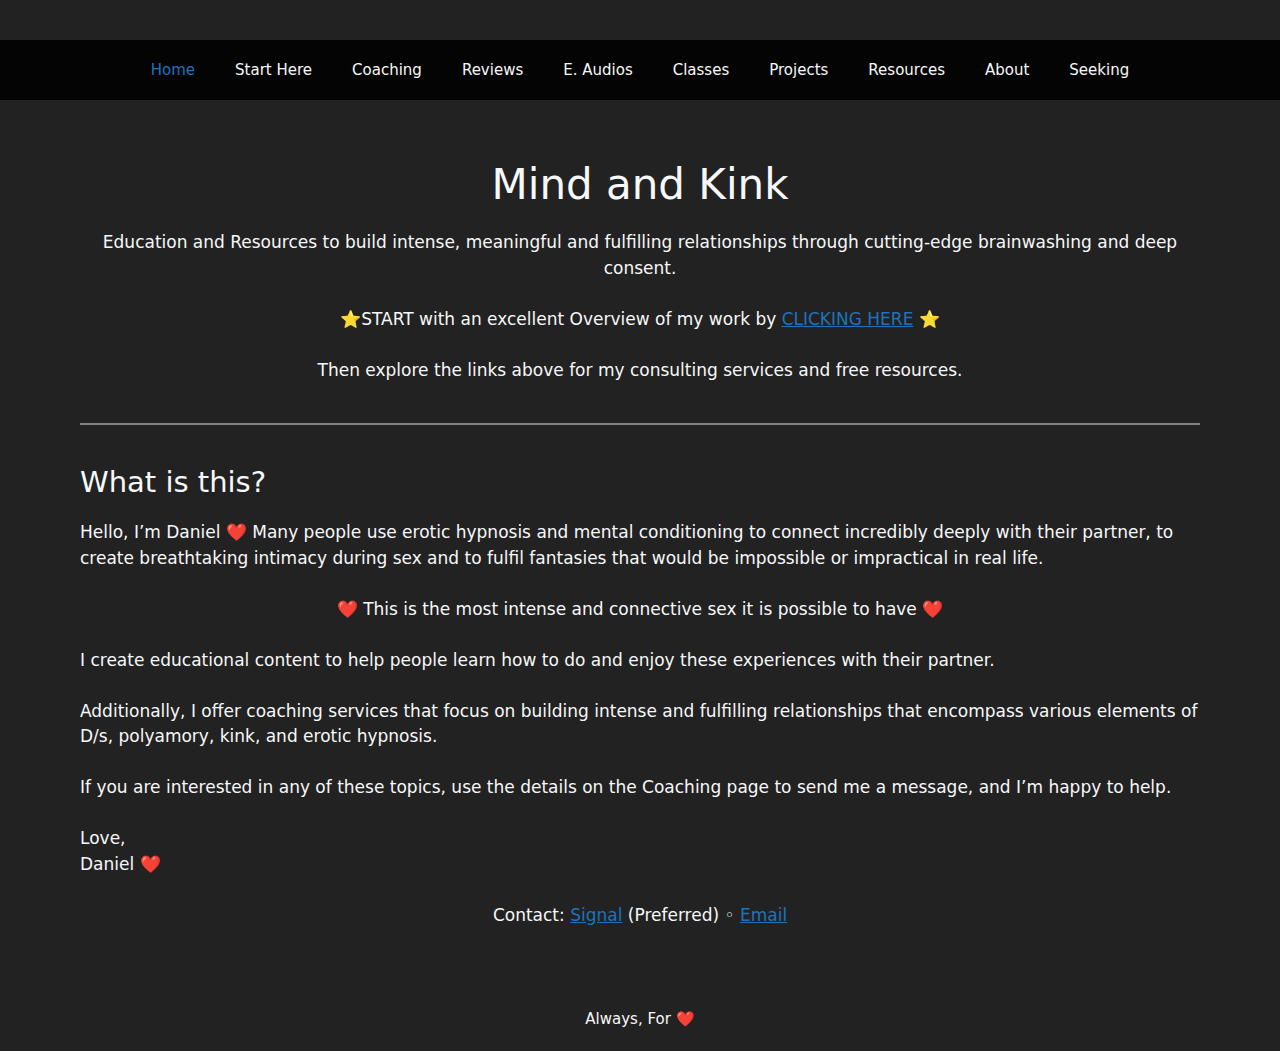
<file: index.html>
<!DOCTYPE html><html lang=en-US><head><meta charset=UTF-8><title>Mind and Kink</title><meta content=max-image-preview:large name=robots><style>img:is([sizes=auto i],[sizes^="auto," i]){contain-intrinsic-size:3000px 1500px}</style><meta content="width=device-width, initial-scale=1" name=viewport><link href=/feed/ rel=alternate title="Mind and Kink &raquo; Feed" type=application/rss+xml><link href=/comments/feed/ rel=alternate title="Mind and Kink &raquo; Comments Feed" type=application/rss+xml><script>window._wpemojiSettings={"baseUrl":"https:\/\/s.w.org\/images\/core\/emoji\/15.0.3\/72x72\/","ext":".png","svgUrl":"https:\/\/s.w.org\/images\/core\/emoji\/15.0.3\/svg\/","svgExt":".svg","source":{"concatemoji":"\/includes\/js\/wp-emoji-release.min.js"}};
/*! This file is auto-generated */!function(i,n){var o,s,e;function c(e){try{var t={supportTests:e,timestamp:(new Date).valueOf()};sessionStorage.setItem(o,JSON.stringify(t))}catch(e){}}function p(e,t,n){e.clearRect(0,0,e.canvas.width,e.canvas.height),e.fillText(t,0,0);var t=new Uint32Array(e.getImageData(0,0,e.canvas.width,e.canvas.height).data),r=(e.clearRect(0,0,e.canvas.width,e.canvas.height),e.fillText(n,0,0),new Uint32Array(e.getImageData(0,0,e.canvas.width,e.canvas.height).data));return t.every(function(e,t){return e===r[t]})}function u(e,t,n){switch(t){case"flag":return n(e,"🏳️‍⚧️","🏳️​⚧️")?!1:!n(e,"🇺🇳","🇺​🇳")&&!n(e,"🏴󠁧󠁢󠁥󠁮󠁧󠁿","🏴​󠁧​󠁢​󠁥​󠁮​󠁧​󠁿");case"emoji":return!n(e,"🐦‍⬛","🐦​⬛")}return!1}function f(e,t,n){var r="undefined"!=typeof WorkerGlobalScope&&self instanceof WorkerGlobalScope?new OffscreenCanvas(300,150):i.createElement("canvas"),a=r.getContext("2d",{willReadFrequently:!0}),o=(a.textBaseline="top",a.font="600 32px Arial",{});return e.forEach(function(e){o[e]=t(a,e,n)}),o}function t(e){var t=i.createElement("script");t.src=e,t.defer=!0,i.head.appendChild(t)}"undefined"!=typeof Promise&&(o="wpEmojiSettingsSupports",s=["flag","emoji"],n.supports={everything:!0,everythingExceptFlag:!0},e=new Promise(function(e){i.addEventListener("DOMContentLoaded",e,{once:!0})}),new Promise(function(t){var n=function(){try{var e=JSON.parse(sessionStorage.getItem(o));if("object"==typeof e&&"number"==typeof e.timestamp&&(new Date).valueOf()<e.timestamp+604800&&"object"==typeof e.supportTests)return e.supportTests}catch(e){}return null}();if(!n){if("undefined"!=typeof Worker&&"undefined"!=typeof OffscreenCanvas&&"undefined"!=typeof URL&&URL.createObjectURL&&"undefined"!=typeof Blob)try{var e="postMessage("+f.toString()+"("+[JSON.stringify(s),u.toString(),p.toString()].join(",")+"));",r=new Blob([e],{type:"text/javascript"}),a=new Worker(URL.createObjectURL(r),{name:"wpTestEmojiSupports"});return void(a.onmessage=function(e){c(n=e.data),a.terminate(),t(n)})}catch(e){}c(n=f(s,u,p))}t(n)}).then(function(e){for(var t in e)n.supports[t]=e[t],n.supports.everything=n.supports.everything&&n.supports[t],"flag"!==t&&(n.supports.everythingExceptFlag=n.supports.everythingExceptFlag&&n.supports[t]);n.supports.everythingExceptFlag=n.supports.everythingExceptFlag&&!n.supports.flag,n.DOMReady=!1,n.readyCallback=function(){n.DOMReady=!0}}).then(function(){return e}).then(function(){var e;n.supports.everything||(n.readyCallback(),(e=n.source||{}).concatemoji?t(e.concatemoji):e.wpemoji&&e.twemoji&&(t(e.twemoji),t(e.wpemoji)))}))}((window,document),window._wpemojiSettings);</script><style>img.wp-smiley,img.emoji{display:inline!important;border:0!important;box-shadow:none!important;height:1em!important;width:1em!important;margin:0 .07em!important;vertical-align:-.1em!important;background:none!important;padding:0!important}</style><link href=/includes/css/dist/block-library/style.min.css rel=stylesheet><style>/*! This file is auto-generated */
.wp-block-button__link{color:#fff;background-color:#32373c;border-radius:9999px;box-shadow:none;text-decoration:none;padding:calc(.667em + 2px) calc(1.333em + 2px);font-size:1.125em}.wp-block-file__button{background:#32373c;color:#fff;text-decoration:none}</style><style>:root{--wp--preset--aspect-ratio--square:1;--wp--preset--aspect-ratio--4-3:4/3;--wp--preset--aspect-ratio--3-4:3/4;--wp--preset--aspect-ratio--3-2:3/2;--wp--preset--aspect-ratio--2-3:2/3;--wp--preset--aspect-ratio--16-9:16/9;--wp--preset--aspect-ratio--9-16:9/16;--wp--preset--color--black:#000;--wp--preset--color--cyan-bluish-gray:#abb8c3;--wp--preset--color--white:#fff;--wp--preset--color--pale-pink:#f78da7;--wp--preset--color--vivid-red:#cf2e2e;--wp--preset--color--luminous-vivid-orange:#ff6900;--wp--preset--color--luminous-vivid-amber:#fcb900;--wp--preset--color--light-green-cyan:#7bdcb5;--wp--preset--color--vivid-green-cyan:#00d084;--wp--preset--color--pale-cyan-blue:#8ed1fc;--wp--preset--color--vivid-cyan-blue:#0693e3;--wp--preset--color--vivid-purple:#9b51e0;--wp--preset--color--contrast:var(--contrast);--wp--preset--color--contrast-2:var(--contrast-2);--wp--preset--color--contrast-3:var(--contrast-3);--wp--preset--color--base:var(--base);--wp--preset--color--base-2:var(--base-2);--wp--preset--color--base-3:var(--base-3);--wp--preset--color--accent:var(--accent);--wp--preset--color--highlight:var(--highlight);--wp--preset--gradient--vivid-cyan-blue-to-vivid-purple:linear-gradient(135deg,rgba(6,147,227,1) 0,rgb(155,81,224) 100%);--wp--preset--gradient--light-green-cyan-to-vivid-green-cyan:linear-gradient(135deg,rgb(122,220,180) 0,rgb(0,208,130) 100%);--wp--preset--gradient--luminous-vivid-amber-to-luminous-vivid-orange:linear-gradient(135deg,rgba(252,185,0,1) 0,rgba(255,105,0,1) 100%);--wp--preset--gradient--luminous-vivid-orange-to-vivid-red:linear-gradient(135deg,rgba(255,105,0,1) 0,rgb(207,46,46) 100%);--wp--preset--gradient--very-light-gray-to-cyan-bluish-gray:linear-gradient(135deg,rgb(238,238,238) 0,rgb(169,184,195) 100%);--wp--preset--gradient--cool-to-warm-spectrum:linear-gradient(135deg,rgb(74,234,220) 0,rgb(151,120,209) 20%,rgb(207,42,186) 40%,rgb(238,44,130) 60%,rgb(251,105,98) 80%,rgb(254,248,76) 100%);--wp--preset--gradient--blush-light-purple:linear-gradient(135deg,rgb(255,206,236) 0,rgb(152,150,240) 100%);--wp--preset--gradient--blush-bordeaux:linear-gradient(135deg,rgb(254,205,165) 0,rgb(254,45,45) 50%,rgb(107,0,62) 100%);--wp--preset--gradient--luminous-dusk:linear-gradient(135deg,rgb(255,203,112) 0,rgb(199,81,192) 50%,rgb(65,88,208) 100%);--wp--preset--gradient--pale-ocean:linear-gradient(135deg,rgb(255,245,203) 0,rgb(182,227,212) 50%,rgb(51,167,181) 100%);--wp--preset--gradient--electric-grass:linear-gradient(135deg,rgb(202,248,128) 0,rgb(113,206,126) 100%);--wp--preset--gradient--midnight:linear-gradient(135deg,rgb(2,3,129) 0,rgb(40,116,252) 100%);--wp--preset--font-size--small:13px;--wp--preset--font-size--medium:20px;--wp--preset--font-size--large:36px;--wp--preset--font-size--x-large:42px;--wp--preset--spacing--20:.44rem;--wp--preset--spacing--30:.67rem;--wp--preset--spacing--40:1rem;--wp--preset--spacing--50:1.5rem;--wp--preset--spacing--60:2.25rem;--wp--preset--spacing--70:3.38rem;--wp--preset--spacing--80:5.06rem;--wp--preset--shadow--natural:6px 6px 9px rgba(0,0,0,.2);--wp--preset--shadow--deep:12px 12px 50px rgba(0,0,0,.4);--wp--preset--shadow--sharp:6px 6px 0 rgba(0,0,0,.2);--wp--preset--shadow--outlined:6px 6px 0 -3px rgba(255,255,255,1),6px 6px rgba(0,0,0,1);--wp--preset--shadow--crisp:6px 6px 0 rgba(0,0,0,1)}:where(.is-layout-flex){gap:.5em}:where(.is-layout-grid){gap:.5em}body .is-layout-flex{display:flex}.is-layout-flex{flex-wrap:wrap;align-items:center}.is-layout-flex>:is(*,div){margin:0}body .is-layout-grid{display:grid}.is-layout-grid>:is(*,div){margin:0}:where(.wp-block-columns.is-layout-flex){gap:2em}:where(.wp-block-columns.is-layout-grid){gap:2em}:where(.wp-block-post-template.is-layout-flex){gap:1.25em}:where(.wp-block-post-template.is-layout-grid){gap:1.25em}.has-black-color{color:var(--wp--preset--color--black)!important}.has-cyan-bluish-gray-color{color:var(--wp--preset--color--cyan-bluish-gray)!important}.has-white-color{color:var(--wp--preset--color--white)!important}.has-pale-pink-color{color:var(--wp--preset--color--pale-pink)!important}.has-vivid-red-color{color:var(--wp--preset--color--vivid-red)!important}.has-luminous-vivid-orange-color{color:var(--wp--preset--color--luminous-vivid-orange)!important}.has-luminous-vivid-amber-color{color:var(--wp--preset--color--luminous-vivid-amber)!important}.has-light-green-cyan-color{color:var(--wp--preset--color--light-green-cyan)!important}.has-vivid-green-cyan-color{color:var(--wp--preset--color--vivid-green-cyan)!important}.has-pale-cyan-blue-color{color:var(--wp--preset--color--pale-cyan-blue)!important}.has-vivid-cyan-blue-color{color:var(--wp--preset--color--vivid-cyan-blue)!important}.has-vivid-purple-color{color:var(--wp--preset--color--vivid-purple)!important}.has-black-background-color{background-color:var(--wp--preset--color--black)!important}.has-cyan-bluish-gray-background-color{background-color:var(--wp--preset--color--cyan-bluish-gray)!important}.has-white-background-color{background-color:var(--wp--preset--color--white)!important}.has-pale-pink-background-color{background-color:var(--wp--preset--color--pale-pink)!important}.has-vivid-red-background-color{background-color:var(--wp--preset--color--vivid-red)!important}.has-luminous-vivid-orange-background-color{background-color:var(--wp--preset--color--luminous-vivid-orange)!important}.has-luminous-vivid-amber-background-color{background-color:var(--wp--preset--color--luminous-vivid-amber)!important}.has-light-green-cyan-background-color{background-color:var(--wp--preset--color--light-green-cyan)!important}.has-vivid-green-cyan-background-color{background-color:var(--wp--preset--color--vivid-green-cyan)!important}.has-pale-cyan-blue-background-color{background-color:var(--wp--preset--color--pale-cyan-blue)!important}.has-vivid-cyan-blue-background-color{background-color:var(--wp--preset--color--vivid-cyan-blue)!important}.has-vivid-purple-background-color{background-color:var(--wp--preset--color--vivid-purple)!important}.has-black-border-color{border-color:var(--wp--preset--color--black)!important}.has-cyan-bluish-gray-border-color{border-color:var(--wp--preset--color--cyan-bluish-gray)!important}.has-white-border-color{border-color:var(--wp--preset--color--white)!important}.has-pale-pink-border-color{border-color:var(--wp--preset--color--pale-pink)!important}.has-vivid-red-border-color{border-color:var(--wp--preset--color--vivid-red)!important}.has-luminous-vivid-orange-border-color{border-color:var(--wp--preset--color--luminous-vivid-orange)!important}.has-luminous-vivid-amber-border-color{border-color:var(--wp--preset--color--luminous-vivid-amber)!important}.has-light-green-cyan-border-color{border-color:var(--wp--preset--color--light-green-cyan)!important}.has-vivid-green-cyan-border-color{border-color:var(--wp--preset--color--vivid-green-cyan)!important}.has-pale-cyan-blue-border-color{border-color:var(--wp--preset--color--pale-cyan-blue)!important}.has-vivid-cyan-blue-border-color{border-color:var(--wp--preset--color--vivid-cyan-blue)!important}.has-vivid-purple-border-color{border-color:var(--wp--preset--color--vivid-purple)!important}.has-vivid-cyan-blue-to-vivid-purple-gradient-background{background:var(--wp--preset--gradient--vivid-cyan-blue-to-vivid-purple)!important}.has-light-green-cyan-to-vivid-green-cyan-gradient-background{background:var(--wp--preset--gradient--light-green-cyan-to-vivid-green-cyan)!important}.has-luminous-vivid-amber-to-luminous-vivid-orange-gradient-background{background:var(--wp--preset--gradient--luminous-vivid-amber-to-luminous-vivid-orange)!important}.has-luminous-vivid-orange-to-vivid-red-gradient-background{background:var(--wp--preset--gradient--luminous-vivid-orange-to-vivid-red)!important}.has-very-light-gray-to-cyan-bluish-gray-gradient-background{background:var(--wp--preset--gradient--very-light-gray-to-cyan-bluish-gray)!important}.has-cool-to-warm-spectrum-gradient-background{background:var(--wp--preset--gradient--cool-to-warm-spectrum)!important}.has-blush-light-purple-gradient-background{background:var(--wp--preset--gradient--blush-light-purple)!important}.has-blush-bordeaux-gradient-background{background:var(--wp--preset--gradient--blush-bordeaux)!important}.has-luminous-dusk-gradient-background{background:var(--wp--preset--gradient--luminous-dusk)!important}.has-pale-ocean-gradient-background{background:var(--wp--preset--gradient--pale-ocean)!important}.has-electric-grass-gradient-background{background:var(--wp--preset--gradient--electric-grass)!important}.has-midnight-gradient-background{background:var(--wp--preset--gradient--midnight)!important}.has-small-font-size{font-size:var(--wp--preset--font-size--small)!important}.has-medium-font-size{font-size:var(--wp--preset--font-size--medium)!important}.has-large-font-size{font-size:var(--wp--preset--font-size--large)!important}.has-x-large-font-size{font-size:var(--wp--preset--font-size--x-large)!important}:where(.wp-block-post-template.is-layout-flex){gap:1.25em}:where(.wp-block-post-template.is-layout-grid){gap:1.25em}:where(.wp-block-columns.is-layout-flex){gap:2em}:where(.wp-block-columns.is-layout-grid){gap:2em}:root :where(.wp-block-pullquote){font-size:1.5em;line-height:1.6}</style><link href=/content/themes/generatepress/assets/css/main.min.css rel=stylesheet><style>.is-right-sidebar{width:30%}.is-left-sidebar{width:30%}.site-content .content-area{width:100%}@media (max-width:768px){.main-navigation .menu-toggle,.sidebar-nav-mobile:not(#sticky-placeholder){display:block}.main-navigation ul,.gen-sidebar-nav,.main-navigation:not(.slideout-navigation):not(.toggled) .main-nav>ul,.has-inline-mobile-toggle #site-navigation .inside-navigation>*:not(.navigation-search):not(.main-nav){display:none}.nav-align-right .inside-navigation,.nav-align-center .inside-navigation{justify-content:space-between}}.dynamic-author-image-rounded{border-radius:100%}.dynamic-featured-image,.dynamic-author-image{vertical-align:middle}.one-container.blog .dynamic-content-template:not(:last-child),.one-container.archive .dynamic-content-template:not(:last-child){padding-bottom:0}.dynamic-entry-excerpt>p:last-child{margin-bottom:0}</style><link href=/content/uploads/generatepress/style.min.css rel=stylesheet><link href=/ rel=canonical><link href=/ rel=shortlink><link href="/wp-json/oembed/1.0/embed?url=https%3A%2F%2F%2F" rel=alternate title="oEmbed (JSON)" type=application/json+oembed><link href="/wp-json/oembed/1.0/embed?url=https%3A%2F%2F%2F#038;format=xml" rel=alternate title="oEmbed (XML)" type=text/xml+oembed> <body class="dropdown-hover header-aligned-center home nav-below-header no-sidebar page page-id-15 page-template-default separate-containers wp-embed-responsive" itemscope itemtype=https://schema.org/WebPage><a class="screen-reader-text skip-link" href=#content title="Skip to content">Skip to content</a> <header aria-label=Site class=site-header id=masthead itemscope itemtype=https://schema.org/WPHeader><div class="grid-container inside-header"></div> </header> <nav aria-label=Primary class="main-navigation nav-align-center sub-menu-right" id=site-navigation itemscope itemtype=https://schema.org/SiteNavigationElement><div class="grid-container inside-navigation"><button aria-controls=primary-menu aria-expanded=false class=menu-toggle><span class="gp-icon icon-menu-bars"><svg xmlns=http://www.w3.org/2000/svg aria-hidden=true height=1em viewbox="0 0 512 512" width=1em><path d="M0 96c0-13.255 10.745-24 24-24h464c13.255 0 24 10.745 24 24s-10.745 24-24 24H24c-13.255 0-24-10.745-24-24zm0 160c0-13.255 10.745-24 24-24h464c13.255 0 24 10.745 24 24s-10.745 24-24 24H24c-13.255 0-24-10.745-24-24zm0 160c0-13.255 10.745-24 24-24h464c13.255 0 24 10.745 24 24s-10.745 24-24 24H24c-13.255 0-24-10.745-24-24z"></path></svg><svg xmlns=http://www.w3.org/2000/svg aria-hidden=true height=1em viewbox="0 0 512 512" width=1em><path d="M71.029 71.029c9.373-9.372 24.569-9.372 33.942 0L256 222.059l151.029-151.03c9.373-9.372 24.569-9.372 33.942 0 9.372 9.373 9.372 24.569 0 33.942L289.941 256l151.03 151.029c9.372 9.373 9.372 24.569 0 33.942-9.373 9.372-24.569 9.372-33.942 0L256 289.941l-151.029 151.03c-9.373 9.372-24.569 9.372-33.942 0-9.372-9.373-9.372-24.569 0-33.942L222.059 256 71.029 104.971c-9.372-9.373-9.372-24.569 0-33.942z"></path></svg></span><span class=mobile-menu>Menu</span> </button> <div class=main-nav id=primary-menu><ul class="menu sf-menu" id=menu-menu-1><li class="current-menu-item menu-item menu-item-51 menu-item-home menu-item-object-custom menu-item-type-custom" id=menu-item-51><a href=/>Home</a> <li class="menu-item menu-item-28 menu-item-object-page menu-item-type-post_type" id=menu-item-28><a href=/start-here/>Start Here</a> <li class="menu-item menu-item-24 menu-item-object-page menu-item-type-post_type" id=menu-item-24><a href=/coaching/>Coaching</a> <li class="menu-item menu-item-26 menu-item-object-page menu-item-type-post_type" id=menu-item-26><a href=/reviews/>Reviews</a> <li class="menu-item menu-item-54 menu-item-object-page menu-item-type-post_type" id=menu-item-54><a href=/audios/>E. Audios</a> <li class="menu-item menu-item-68 menu-item-object-page menu-item-type-post_type" id=menu-item-68><a href=/classes/>Classes</a> <li class="menu-item menu-item-59 menu-item-object-page menu-item-type-post_type" id=menu-item-59><a href=/projects/>Projects</a> <li class="menu-item menu-item-25 menu-item-object-page menu-item-type-post_type" id=menu-item-25><a href=/resources/>Resources</a> <li class="menu-item menu-item-63 menu-item-object-page menu-item-type-post_type" id=menu-item-63><a href=/contact/>About</a> <li class="menu-item menu-item-27 menu-item-object-page menu-item-type-post_type" id=menu-item-27><a href=/seeking/>Seeking</a></ul></div></div> </nav> <div class="container grid-container hfeed site" id=page><div class=site-content id=content><div class=content-area id=primary><main class=site-main id=main><article class="page post-15 status-publish type-page" id=post-15 itemscope itemtype=https://schema.org/CreativeWork><div class=inside-article><div class=entry-content itemprop=text><h1 class="has-text-align-center wp-block-heading">Mind and Kink</h1> <p class=has-text-align-center>Education and Resources to build intense, meaningful and fulfilling relationships through cutting-edge brainwashing and deep consent. <p class=has-text-align-center>⭐START with an excellent Overview of my work by <a href=https://www.abc.net.au/triplej/programs/the-hook-up/erotic-hypnosis/9714624>CLICKING HERE</a> ⭐ <p class=has-text-align-center>Then explore the links above for my consulting services and free resources. <hr class="has-alpha-channel-opacity wp-block-separator"> <h3 class=wp-block-heading>What is this?</h3> <p>Hello, I&#8217;m Daniel ❤️ Many people use erotic hypnosis and mental conditioning to connect incredibly deeply with their partner, to create breathtaking intimacy during sex and to fulfil fantasies that would be impossible or impractical in real life. <p class=has-text-align-center>❤️ This is the most intense and connective sex it is possible to have ❤️ <p>I create educational content to help people learn how to do and enjoy these experiences with their partner. <p>Additionally, I offer coaching services that focus on building intense and fulfilling relationships that encompass various elements of D/s, polyamory, kink, and erotic hypnosis. <p>If you are interested in any of these topics, use the details on the Coaching page to send me a message, and I&#8217;m happy to help. <p>Love,<br>Daniel ❤️ <p class=has-text-align-center>Contact: <a href=https://signal.me/#eu/UcSdV3OwiCh4vVO8Yv0FtEe5xh4QHRiDd4ls6pLLG-I9k64oV-tEiL1fAiWYvCo9>Signal</a> (Preferred) ◦ <a href=mailto:thewordsmithspeaks@pm.me>Email</a></div> </div> </article> </main> </div> </div> </div> <div class=site-footer><footer aria-label=Site class=site-info itemscope itemtype=https://schema.org/WPFooter><div class="grid-container inside-site-info"><div class=copyright-bar> Always, For ❤️ </div> </div> </footer> </div> <span class=ssp-id style=display:none>15</span> <script>!function(){"use strict";if("querySelector"in document&&"addEventListener"in window){var e=document.body;e.addEventListener("mousedown",function(){e.classList.add("using-mouse")}),e.addEventListener("keydown",function(){e.classList.remove("using-mouse")})}}();</script><!--[if lte IE 11]>
<script src="/content/themes/generatepress/assets/js/classList.min.js" ></script>
<![endif]--> <script>var generatepressMenu={"toggleOpenedSubMenus":"1","openSubMenuLabel":"Open Sub-Menu","closeSubMenuLabel":"Close Sub-Menu"};</script> <script src=/content/themes/generatepress/assets/js/menu.min.js></script>
</file>
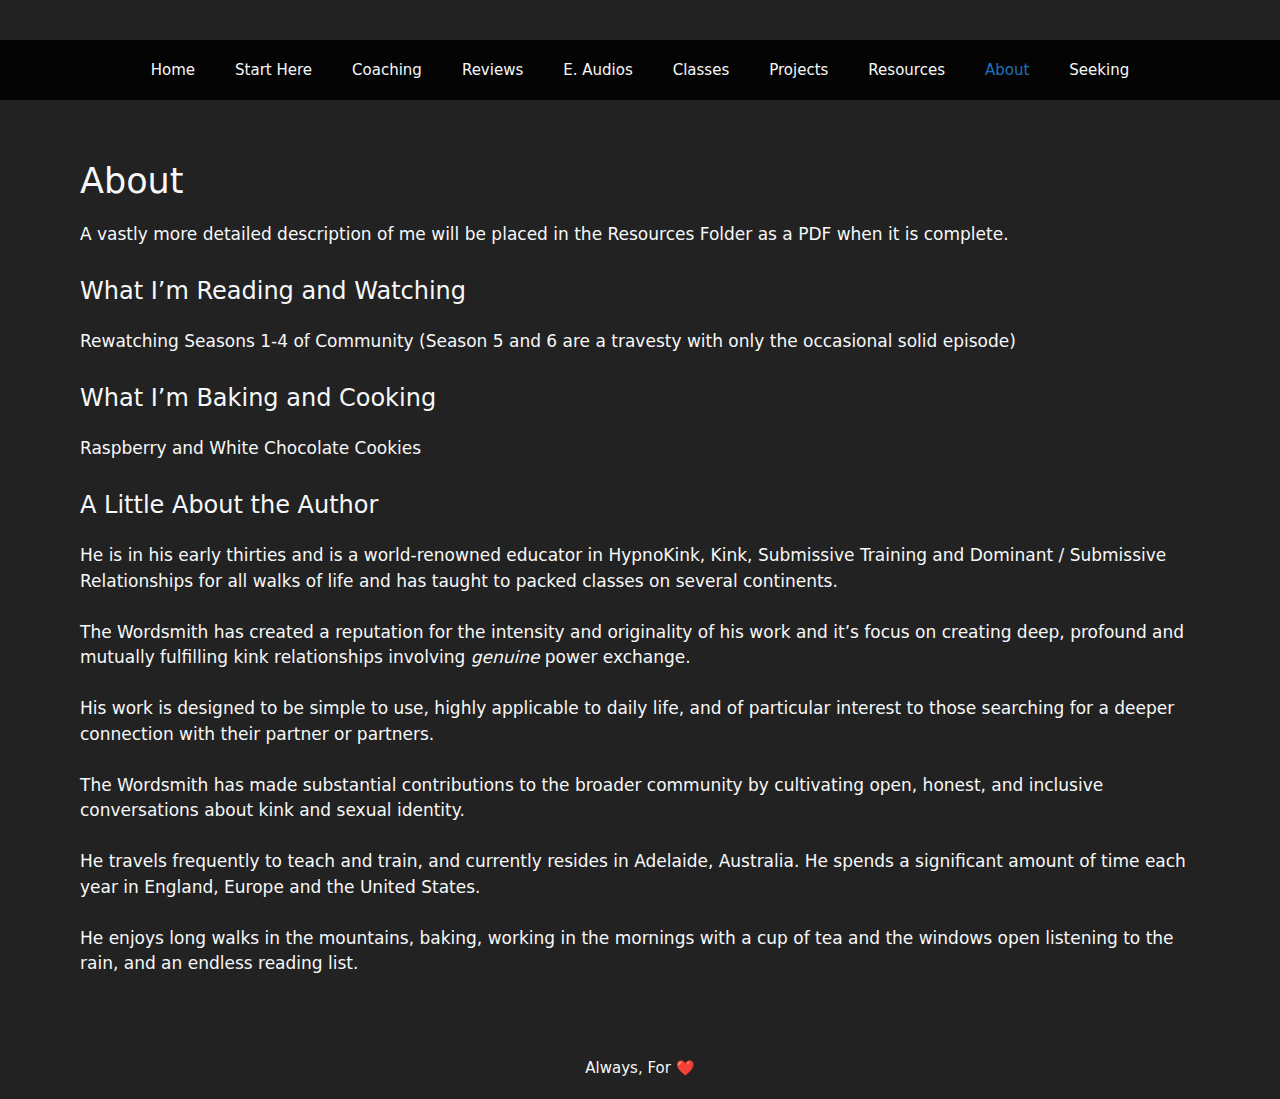
<file: about/index.html>
<!DOCTYPE html><html lang=en-US><head><meta charset=UTF-8><title>About &#8211; Mind and Kink</title><meta content=max-image-preview:large name=robots><style>img:is([sizes=auto i],[sizes^="auto," i]){contain-intrinsic-size:3000px 1500px}</style><meta content="width=device-width, initial-scale=1" name=viewport><link href=/feed/ rel=alternate title="Mind and Kink &raquo; Feed" type=application/rss+xml><link href=/comments/feed/ rel=alternate title="Mind and Kink &raquo; Comments Feed" type=application/rss+xml><script>window._wpemojiSettings={"baseUrl":"https:\/\/s.w.org\/images\/core\/emoji\/15.0.3\/72x72\/","ext":".png","svgUrl":"https:\/\/s.w.org\/images\/core\/emoji\/15.0.3\/svg\/","svgExt":".svg","source":{"concatemoji":"\/includes\/js\/wp-emoji-release.min.js"}};
/*! This file is auto-generated */!function(i,n){var o,s,e;function c(e){try{var t={supportTests:e,timestamp:(new Date).valueOf()};sessionStorage.setItem(o,JSON.stringify(t))}catch(e){}}function p(e,t,n){e.clearRect(0,0,e.canvas.width,e.canvas.height),e.fillText(t,0,0);var t=new Uint32Array(e.getImageData(0,0,e.canvas.width,e.canvas.height).data),r=(e.clearRect(0,0,e.canvas.width,e.canvas.height),e.fillText(n,0,0),new Uint32Array(e.getImageData(0,0,e.canvas.width,e.canvas.height).data));return t.every(function(e,t){return e===r[t]})}function u(e,t,n){switch(t){case"flag":return n(e,"🏳️‍⚧️","🏳️​⚧️")?!1:!n(e,"🇺🇳","🇺​🇳")&&!n(e,"🏴󠁧󠁢󠁥󠁮󠁧󠁿","🏴​󠁧​󠁢​󠁥​󠁮​󠁧​󠁿");case"emoji":return!n(e,"🐦‍⬛","🐦​⬛")}return!1}function f(e,t,n){var r="undefined"!=typeof WorkerGlobalScope&&self instanceof WorkerGlobalScope?new OffscreenCanvas(300,150):i.createElement("canvas"),a=r.getContext("2d",{willReadFrequently:!0}),o=(a.textBaseline="top",a.font="600 32px Arial",{});return e.forEach(function(e){o[e]=t(a,e,n)}),o}function t(e){var t=i.createElement("script");t.src=e,t.defer=!0,i.head.appendChild(t)}"undefined"!=typeof Promise&&(o="wpEmojiSettingsSupports",s=["flag","emoji"],n.supports={everything:!0,everythingExceptFlag:!0},e=new Promise(function(e){i.addEventListener("DOMContentLoaded",e,{once:!0})}),new Promise(function(t){var n=function(){try{var e=JSON.parse(sessionStorage.getItem(o));if("object"==typeof e&&"number"==typeof e.timestamp&&(new Date).valueOf()<e.timestamp+604800&&"object"==typeof e.supportTests)return e.supportTests}catch(e){}return null}();if(!n){if("undefined"!=typeof Worker&&"undefined"!=typeof OffscreenCanvas&&"undefined"!=typeof URL&&URL.createObjectURL&&"undefined"!=typeof Blob)try{var e="postMessage("+f.toString()+"("+[JSON.stringify(s),u.toString(),p.toString()].join(",")+"));",r=new Blob([e],{type:"text/javascript"}),a=new Worker(URL.createObjectURL(r),{name:"wpTestEmojiSupports"});return void(a.onmessage=function(e){c(n=e.data),a.terminate(),t(n)})}catch(e){}c(n=f(s,u,p))}t(n)}).then(function(e){for(var t in e)n.supports[t]=e[t],n.supports.everything=n.supports.everything&&n.supports[t],"flag"!==t&&(n.supports.everythingExceptFlag=n.supports.everythingExceptFlag&&n.supports[t]);n.supports.everythingExceptFlag=n.supports.everythingExceptFlag&&!n.supports.flag,n.DOMReady=!1,n.readyCallback=function(){n.DOMReady=!0}}).then(function(){return e}).then(function(){var e;n.supports.everything||(n.readyCallback(),(e=n.source||{}).concatemoji?t(e.concatemoji):e.wpemoji&&e.twemoji&&(t(e.twemoji),t(e.wpemoji)))}))}((window,document),window._wpemojiSettings);</script><style>img.wp-smiley,img.emoji{display:inline!important;border:0!important;box-shadow:none!important;height:1em!important;width:1em!important;margin:0 .07em!important;vertical-align:-.1em!important;background:none!important;padding:0!important}</style><link href=/includes/css/dist/block-library/style.min.css rel=stylesheet><style>/*! This file is auto-generated */
.wp-block-button__link{color:#fff;background-color:#32373c;border-radius:9999px;box-shadow:none;text-decoration:none;padding:calc(.667em + 2px) calc(1.333em + 2px);font-size:1.125em}.wp-block-file__button{background:#32373c;color:#fff;text-decoration:none}</style><style>:root{--wp--preset--aspect-ratio--square:1;--wp--preset--aspect-ratio--4-3:4/3;--wp--preset--aspect-ratio--3-4:3/4;--wp--preset--aspect-ratio--3-2:3/2;--wp--preset--aspect-ratio--2-3:2/3;--wp--preset--aspect-ratio--16-9:16/9;--wp--preset--aspect-ratio--9-16:9/16;--wp--preset--color--black:#000;--wp--preset--color--cyan-bluish-gray:#abb8c3;--wp--preset--color--white:#fff;--wp--preset--color--pale-pink:#f78da7;--wp--preset--color--vivid-red:#cf2e2e;--wp--preset--color--luminous-vivid-orange:#ff6900;--wp--preset--color--luminous-vivid-amber:#fcb900;--wp--preset--color--light-green-cyan:#7bdcb5;--wp--preset--color--vivid-green-cyan:#00d084;--wp--preset--color--pale-cyan-blue:#8ed1fc;--wp--preset--color--vivid-cyan-blue:#0693e3;--wp--preset--color--vivid-purple:#9b51e0;--wp--preset--color--contrast:var(--contrast);--wp--preset--color--contrast-2:var(--contrast-2);--wp--preset--color--contrast-3:var(--contrast-3);--wp--preset--color--base:var(--base);--wp--preset--color--base-2:var(--base-2);--wp--preset--color--base-3:var(--base-3);--wp--preset--color--accent:var(--accent);--wp--preset--color--highlight:var(--highlight);--wp--preset--gradient--vivid-cyan-blue-to-vivid-purple:linear-gradient(135deg,rgba(6,147,227,1) 0,rgb(155,81,224) 100%);--wp--preset--gradient--light-green-cyan-to-vivid-green-cyan:linear-gradient(135deg,rgb(122,220,180) 0,rgb(0,208,130) 100%);--wp--preset--gradient--luminous-vivid-amber-to-luminous-vivid-orange:linear-gradient(135deg,rgba(252,185,0,1) 0,rgba(255,105,0,1) 100%);--wp--preset--gradient--luminous-vivid-orange-to-vivid-red:linear-gradient(135deg,rgba(255,105,0,1) 0,rgb(207,46,46) 100%);--wp--preset--gradient--very-light-gray-to-cyan-bluish-gray:linear-gradient(135deg,rgb(238,238,238) 0,rgb(169,184,195) 100%);--wp--preset--gradient--cool-to-warm-spectrum:linear-gradient(135deg,rgb(74,234,220) 0,rgb(151,120,209) 20%,rgb(207,42,186) 40%,rgb(238,44,130) 60%,rgb(251,105,98) 80%,rgb(254,248,76) 100%);--wp--preset--gradient--blush-light-purple:linear-gradient(135deg,rgb(255,206,236) 0,rgb(152,150,240) 100%);--wp--preset--gradient--blush-bordeaux:linear-gradient(135deg,rgb(254,205,165) 0,rgb(254,45,45) 50%,rgb(107,0,62) 100%);--wp--preset--gradient--luminous-dusk:linear-gradient(135deg,rgb(255,203,112) 0,rgb(199,81,192) 50%,rgb(65,88,208) 100%);--wp--preset--gradient--pale-ocean:linear-gradient(135deg,rgb(255,245,203) 0,rgb(182,227,212) 50%,rgb(51,167,181) 100%);--wp--preset--gradient--electric-grass:linear-gradient(135deg,rgb(202,248,128) 0,rgb(113,206,126) 100%);--wp--preset--gradient--midnight:linear-gradient(135deg,rgb(2,3,129) 0,rgb(40,116,252) 100%);--wp--preset--font-size--small:13px;--wp--preset--font-size--medium:20px;--wp--preset--font-size--large:36px;--wp--preset--font-size--x-large:42px;--wp--preset--spacing--20:.44rem;--wp--preset--spacing--30:.67rem;--wp--preset--spacing--40:1rem;--wp--preset--spacing--50:1.5rem;--wp--preset--spacing--60:2.25rem;--wp--preset--spacing--70:3.38rem;--wp--preset--spacing--80:5.06rem;--wp--preset--shadow--natural:6px 6px 9px rgba(0,0,0,.2);--wp--preset--shadow--deep:12px 12px 50px rgba(0,0,0,.4);--wp--preset--shadow--sharp:6px 6px 0 rgba(0,0,0,.2);--wp--preset--shadow--outlined:6px 6px 0 -3px rgba(255,255,255,1),6px 6px rgba(0,0,0,1);--wp--preset--shadow--crisp:6px 6px 0 rgba(0,0,0,1)}:where(.is-layout-flex){gap:.5em}:where(.is-layout-grid){gap:.5em}body .is-layout-flex{display:flex}.is-layout-flex{flex-wrap:wrap;align-items:center}.is-layout-flex>:is(*,div){margin:0}body .is-layout-grid{display:grid}.is-layout-grid>:is(*,div){margin:0}:where(.wp-block-columns.is-layout-flex){gap:2em}:where(.wp-block-columns.is-layout-grid){gap:2em}:where(.wp-block-post-template.is-layout-flex){gap:1.25em}:where(.wp-block-post-template.is-layout-grid){gap:1.25em}.has-black-color{color:var(--wp--preset--color--black)!important}.has-cyan-bluish-gray-color{color:var(--wp--preset--color--cyan-bluish-gray)!important}.has-white-color{color:var(--wp--preset--color--white)!important}.has-pale-pink-color{color:var(--wp--preset--color--pale-pink)!important}.has-vivid-red-color{color:var(--wp--preset--color--vivid-red)!important}.has-luminous-vivid-orange-color{color:var(--wp--preset--color--luminous-vivid-orange)!important}.has-luminous-vivid-amber-color{color:var(--wp--preset--color--luminous-vivid-amber)!important}.has-light-green-cyan-color{color:var(--wp--preset--color--light-green-cyan)!important}.has-vivid-green-cyan-color{color:var(--wp--preset--color--vivid-green-cyan)!important}.has-pale-cyan-blue-color{color:var(--wp--preset--color--pale-cyan-blue)!important}.has-vivid-cyan-blue-color{color:var(--wp--preset--color--vivid-cyan-blue)!important}.has-vivid-purple-color{color:var(--wp--preset--color--vivid-purple)!important}.has-black-background-color{background-color:var(--wp--preset--color--black)!important}.has-cyan-bluish-gray-background-color{background-color:var(--wp--preset--color--cyan-bluish-gray)!important}.has-white-background-color{background-color:var(--wp--preset--color--white)!important}.has-pale-pink-background-color{background-color:var(--wp--preset--color--pale-pink)!important}.has-vivid-red-background-color{background-color:var(--wp--preset--color--vivid-red)!important}.has-luminous-vivid-orange-background-color{background-color:var(--wp--preset--color--luminous-vivid-orange)!important}.has-luminous-vivid-amber-background-color{background-color:var(--wp--preset--color--luminous-vivid-amber)!important}.has-light-green-cyan-background-color{background-color:var(--wp--preset--color--light-green-cyan)!important}.has-vivid-green-cyan-background-color{background-color:var(--wp--preset--color--vivid-green-cyan)!important}.has-pale-cyan-blue-background-color{background-color:var(--wp--preset--color--pale-cyan-blue)!important}.has-vivid-cyan-blue-background-color{background-color:var(--wp--preset--color--vivid-cyan-blue)!important}.has-vivid-purple-background-color{background-color:var(--wp--preset--color--vivid-purple)!important}.has-black-border-color{border-color:var(--wp--preset--color--black)!important}.has-cyan-bluish-gray-border-color{border-color:var(--wp--preset--color--cyan-bluish-gray)!important}.has-white-border-color{border-color:var(--wp--preset--color--white)!important}.has-pale-pink-border-color{border-color:var(--wp--preset--color--pale-pink)!important}.has-vivid-red-border-color{border-color:var(--wp--preset--color--vivid-red)!important}.has-luminous-vivid-orange-border-color{border-color:var(--wp--preset--color--luminous-vivid-orange)!important}.has-luminous-vivid-amber-border-color{border-color:var(--wp--preset--color--luminous-vivid-amber)!important}.has-light-green-cyan-border-color{border-color:var(--wp--preset--color--light-green-cyan)!important}.has-vivid-green-cyan-border-color{border-color:var(--wp--preset--color--vivid-green-cyan)!important}.has-pale-cyan-blue-border-color{border-color:var(--wp--preset--color--pale-cyan-blue)!important}.has-vivid-cyan-blue-border-color{border-color:var(--wp--preset--color--vivid-cyan-blue)!important}.has-vivid-purple-border-color{border-color:var(--wp--preset--color--vivid-purple)!important}.has-vivid-cyan-blue-to-vivid-purple-gradient-background{background:var(--wp--preset--gradient--vivid-cyan-blue-to-vivid-purple)!important}.has-light-green-cyan-to-vivid-green-cyan-gradient-background{background:var(--wp--preset--gradient--light-green-cyan-to-vivid-green-cyan)!important}.has-luminous-vivid-amber-to-luminous-vivid-orange-gradient-background{background:var(--wp--preset--gradient--luminous-vivid-amber-to-luminous-vivid-orange)!important}.has-luminous-vivid-orange-to-vivid-red-gradient-background{background:var(--wp--preset--gradient--luminous-vivid-orange-to-vivid-red)!important}.has-very-light-gray-to-cyan-bluish-gray-gradient-background{background:var(--wp--preset--gradient--very-light-gray-to-cyan-bluish-gray)!important}.has-cool-to-warm-spectrum-gradient-background{background:var(--wp--preset--gradient--cool-to-warm-spectrum)!important}.has-blush-light-purple-gradient-background{background:var(--wp--preset--gradient--blush-light-purple)!important}.has-blush-bordeaux-gradient-background{background:var(--wp--preset--gradient--blush-bordeaux)!important}.has-luminous-dusk-gradient-background{background:var(--wp--preset--gradient--luminous-dusk)!important}.has-pale-ocean-gradient-background{background:var(--wp--preset--gradient--pale-ocean)!important}.has-electric-grass-gradient-background{background:var(--wp--preset--gradient--electric-grass)!important}.has-midnight-gradient-background{background:var(--wp--preset--gradient--midnight)!important}.has-small-font-size{font-size:var(--wp--preset--font-size--small)!important}.has-medium-font-size{font-size:var(--wp--preset--font-size--medium)!important}.has-large-font-size{font-size:var(--wp--preset--font-size--large)!important}.has-x-large-font-size{font-size:var(--wp--preset--font-size--x-large)!important}:where(.wp-block-post-template.is-layout-flex){gap:1.25em}:where(.wp-block-post-template.is-layout-grid){gap:1.25em}:where(.wp-block-columns.is-layout-flex){gap:2em}:where(.wp-block-columns.is-layout-grid){gap:2em}:root :where(.wp-block-pullquote){font-size:1.5em;line-height:1.6}</style><link href=/content/themes/generatepress/assets/css/main.min.css rel=stylesheet><style>.is-right-sidebar{width:30%}.is-left-sidebar{width:30%}.site-content .content-area{width:100%}@media (max-width:768px){.main-navigation .menu-toggle,.sidebar-nav-mobile:not(#sticky-placeholder){display:block}.main-navigation ul,.gen-sidebar-nav,.main-navigation:not(.slideout-navigation):not(.toggled) .main-nav>ul,.has-inline-mobile-toggle #site-navigation .inside-navigation>*:not(.navigation-search):not(.main-nav){display:none}.nav-align-right .inside-navigation,.nav-align-center .inside-navigation{justify-content:space-between}}.dynamic-author-image-rounded{border-radius:100%}.dynamic-featured-image,.dynamic-author-image{vertical-align:middle}.one-container.blog .dynamic-content-template:not(:last-child),.one-container.archive .dynamic-content-template:not(:last-child){padding-bottom:0}.dynamic-entry-excerpt>p:last-child{margin-bottom:0}</style><link href=/content/uploads/generatepress/style.min.css rel=stylesheet><link href=/about/ rel=canonical><link href="/?p=61" rel=shortlink><link href="/wp-json/oembed/1.0/embed?url=http%3A%2F%2F%2Fabout%2F" rel=alternate title="oEmbed (JSON)" type=application/json+oembed><link href="/wp-json/oembed/1.0/embed?url=http%3A%2F%2F%2Fabout%2F#038;format=xml" rel=alternate title="oEmbed (XML)" type=text/xml+oembed> <body class="dropdown-hover header-aligned-center nav-below-header no-sidebar page page-id-61 page-template-default separate-containers wp-embed-responsive" itemscope itemtype=https://schema.org/WebPage><a class="screen-reader-text skip-link" href=#content title="Skip to content">Skip to content</a> <header aria-label=Site class=site-header id=masthead itemscope itemtype=https://schema.org/WPHeader><div class="grid-container inside-header"></div> </header> <nav aria-label=Primary class="main-navigation nav-align-center sub-menu-right" id=site-navigation itemscope itemtype=https://schema.org/SiteNavigationElement><div class="grid-container inside-navigation"><button aria-controls=primary-menu aria-expanded=false class=menu-toggle><span class="gp-icon icon-menu-bars"><svg xmlns=http://www.w3.org/2000/svg aria-hidden=true height=1em viewbox="0 0 512 512" width=1em><path d="M0 96c0-13.255 10.745-24 24-24h464c13.255 0 24 10.745 24 24s-10.745 24-24 24H24c-13.255 0-24-10.745-24-24zm0 160c0-13.255 10.745-24 24-24h464c13.255 0 24 10.745 24 24s-10.745 24-24 24H24c-13.255 0-24-10.745-24-24zm0 160c0-13.255 10.745-24 24-24h464c13.255 0 24 10.745 24 24s-10.745 24-24 24H24c-13.255 0-24-10.745-24-24z"></path></svg><svg xmlns=http://www.w3.org/2000/svg aria-hidden=true height=1em viewbox="0 0 512 512" width=1em><path d="M71.029 71.029c9.373-9.372 24.569-9.372 33.942 0L256 222.059l151.029-151.03c9.373-9.372 24.569-9.372 33.942 0 9.372 9.373 9.372 24.569 0 33.942L289.941 256l151.03 151.029c9.372 9.373 9.372 24.569 0 33.942-9.373 9.372-24.569 9.372-33.942 0L256 289.941l-151.029 151.03c-9.373 9.372-24.569 9.372-33.942 0-9.372-9.373-9.372-24.569 0-33.942L222.059 256 71.029 104.971c-9.372-9.373-9.372-24.569 0-33.942z"></path></svg></span><span class=mobile-menu>Menu</span> </button> <div class=main-nav id=primary-menu><ul class="menu sf-menu" id=menu-menu-1><li class="menu-item menu-item-51 menu-item-home menu-item-object-custom menu-item-type-custom" id=menu-item-51><a href=/>Home</a> <li class="menu-item menu-item-28 menu-item-object-page menu-item-type-post_type" id=menu-item-28><a href=/start-here/>Start Here</a> <li class="menu-item menu-item-24 menu-item-object-page menu-item-type-post_type" id=menu-item-24><a href=/coaching/>Coaching</a> <li class="menu-item menu-item-26 menu-item-object-page menu-item-type-post_type" id=menu-item-26><a href=/reviews/>Reviews</a> <li class="menu-item menu-item-54 menu-item-object-page menu-item-type-post_type" id=menu-item-54><a href=/audios/>E. Audios</a> <li class="menu-item menu-item-68 menu-item-object-page menu-item-type-post_type" id=menu-item-68><a href=/classes/>Classes</a> <li class="menu-item menu-item-59 menu-item-object-page menu-item-type-post_type" id=menu-item-59><a href=/projects/>Projects</a> <li class="menu-item menu-item-25 menu-item-object-page menu-item-type-post_type" id=menu-item-25><a href=/resources/>Resources</a> <li class="current-menu-item current_page_item menu-item menu-item-63 menu-item-object-page menu-item-type-post_type page-item-61 page_item" id=menu-item-63><a aria-current=page href=/about/>About</a> <li class="menu-item menu-item-27 menu-item-object-page menu-item-type-post_type" id=menu-item-27><a href=/seeking/>Seeking</a></ul></div></div> </nav> <div class="container grid-container hfeed site" id=page><div class=site-content id=content><div class=content-area id=primary><main class=site-main id=main><article class="page post-61 status-publish type-page" id=post-61 itemscope itemtype=https://schema.org/CreativeWork><div class=inside-article><div class=entry-content itemprop=text><h2 class=wp-block-heading>About</h2> <p>A vastly more detailed description of me will be placed in the Resources Folder as a PDF when it is complete. <h4 class=wp-block-heading>What I&#8217;m Reading and Watching</h4> <p>Rewatching Seasons 1-4 of Community (Season 5 and 6 are a travesty with only the occasional solid episode) <h4 class=wp-block-heading>What I&#8217;m Baking and Cooking</h4> <p>Raspberry and White Chocolate Cookies <h4 class=wp-block-heading>A Little About the Author</h4> <p>He is in his early thirties and is a world-renowned educator in HypnoKink, Kink, Submissive Training and Dominant / Submissive Relationships for all walks of life and has taught to packed classes on several continents. <p>The Wordsmith has created a reputation for the intensity and originality of his work and it&#8217;s focus on creating deep, profound and mutually fulfilling kink relationships involving <em>genuine</em> power exchange. <p>His work is designed to be simple to use, highly applicable to daily life, and of particular interest to those searching for a deeper connection with their partner or partners. <p>The Wordsmith has made substantial contributions to the broader community by cultivating open, honest, and inclusive conversations about kink and sexual identity. <p>He travels frequently to teach and train, and currently resides in Adelaide, Australia. He spends a significant amount of time each year in England, Europe and the United States. <p>He enjoys long walks in the mountains, baking, working in the mornings with a cup of tea and the windows open listening to the rain, and an endless reading list.</div> </div> </article> </main> </div> </div> </div> <div class=site-footer><footer aria-label=Site class=site-info itemscope itemtype=https://schema.org/WPFooter><div class="grid-container inside-site-info"><div class=copyright-bar> Always, For ❤️ </div> </div> </footer> </div> <span class=ssp-id style=display:none>61</span> <script>!function(){"use strict";if("querySelector"in document&&"addEventListener"in window){var e=document.body;e.addEventListener("mousedown",function(){e.classList.add("using-mouse")}),e.addEventListener("keydown",function(){e.classList.remove("using-mouse")})}}();</script><!--[if lte IE 11]>
<script src="/content/themes/generatepress/assets/js/classList.min.js" ></script>
<![endif]--> <script>var generatepressMenu={"toggleOpenedSubMenus":"1","openSubMenuLabel":"Open Sub-Menu","closeSubMenuLabel":"Close Sub-Menu"};</script> <script src=/content/themes/generatepress/assets/js/menu.min.js></script>
</file>
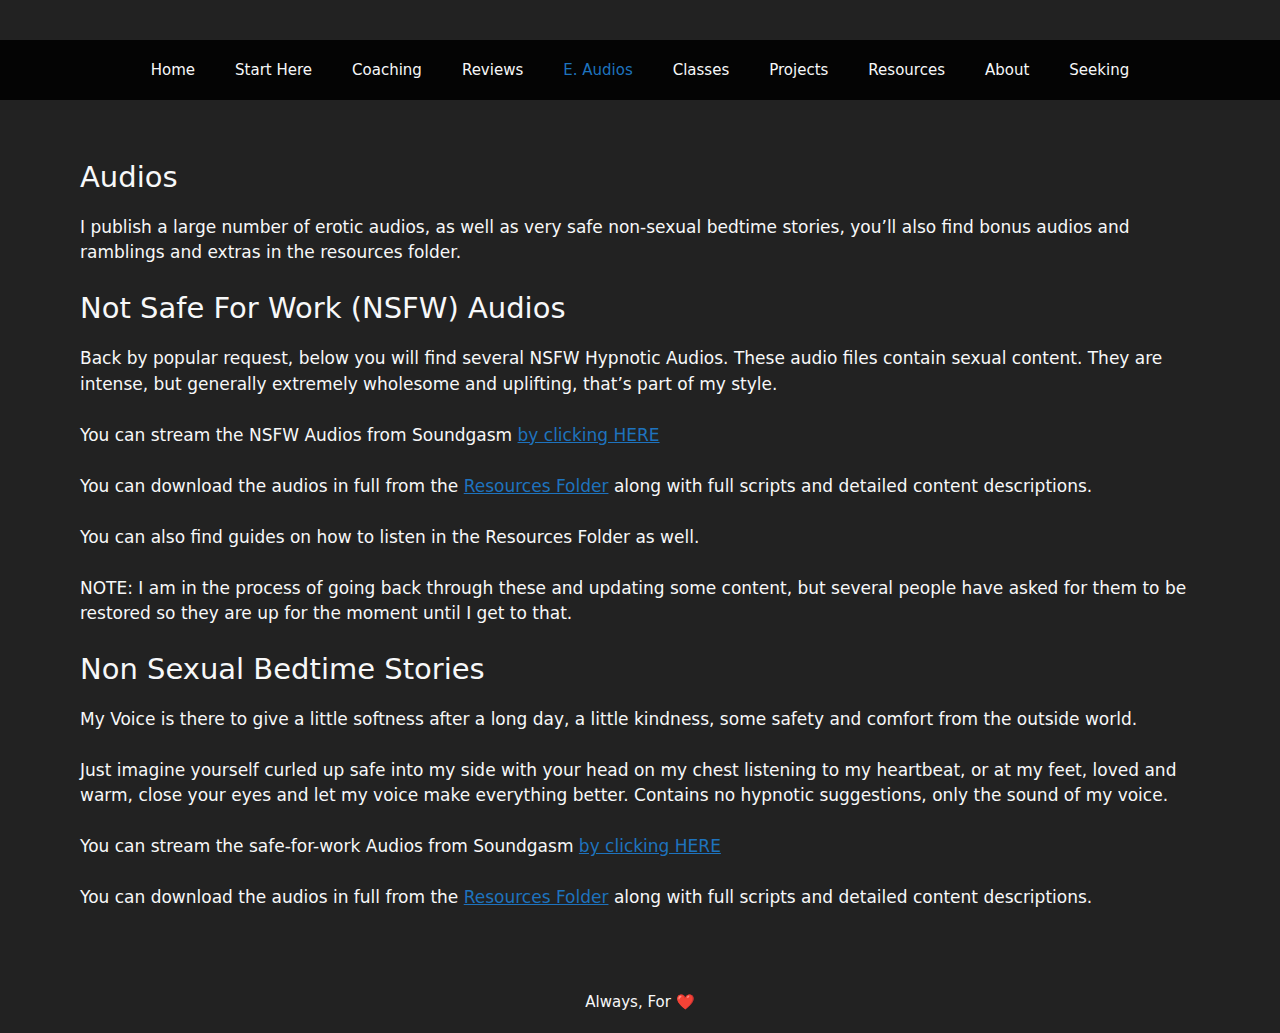
<file: audios/index.html>
<!DOCTYPE html><html lang=en-US><head><meta charset=UTF-8><title>E. Audios &#8211; Mind and Kink</title><meta content=max-image-preview:large name=robots><style>img:is([sizes=auto i],[sizes^="auto," i]){contain-intrinsic-size:3000px 1500px}</style><meta content="width=device-width, initial-scale=1" name=viewport><link href=/feed/ rel=alternate title="Mind and Kink &raquo; Feed" type=application/rss+xml><link href=/comments/feed/ rel=alternate title="Mind and Kink &raquo; Comments Feed" type=application/rss+xml><script>window._wpemojiSettings={"baseUrl":"https:\/\/s.w.org\/images\/core\/emoji\/15.0.3\/72x72\/","ext":".png","svgUrl":"https:\/\/s.w.org\/images\/core\/emoji\/15.0.3\/svg\/","svgExt":".svg","source":{"concatemoji":"https:\/\/thewordsmithspeaks.com\/includes\/js\/wp-emoji-release.min.js"}};
/*! This file is auto-generated */!function(i,n){var o,s,e;function c(e){try{var t={supportTests:e,timestamp:(new Date).valueOf()};sessionStorage.setItem(o,JSON.stringify(t))}catch(e){}}function p(e,t,n){e.clearRect(0,0,e.canvas.width,e.canvas.height),e.fillText(t,0,0);var t=new Uint32Array(e.getImageData(0,0,e.canvas.width,e.canvas.height).data),r=(e.clearRect(0,0,e.canvas.width,e.canvas.height),e.fillText(n,0,0),new Uint32Array(e.getImageData(0,0,e.canvas.width,e.canvas.height).data));return t.every(function(e,t){return e===r[t]})}function u(e,t,n){switch(t){case"flag":return n(e,"🏳️‍⚧️","🏳️​⚧️")?!1:!n(e,"🇺🇳","🇺​🇳")&&!n(e,"🏴󠁧󠁢󠁥󠁮󠁧󠁿","🏴​󠁧​󠁢​󠁥​󠁮​󠁧​󠁿");case"emoji":return!n(e,"🐦‍⬛","🐦​⬛")}return!1}function f(e,t,n){var r="undefined"!=typeof WorkerGlobalScope&&self instanceof WorkerGlobalScope?new OffscreenCanvas(300,150):i.createElement("canvas"),a=r.getContext("2d",{willReadFrequently:!0}),o=(a.textBaseline="top",a.font="600 32px Arial",{});return e.forEach(function(e){o[e]=t(a,e,n)}),o}function t(e){var t=i.createElement("script");t.src=e,t.defer=!0,i.head.appendChild(t)}"undefined"!=typeof Promise&&(o="wpEmojiSettingsSupports",s=["flag","emoji"],n.supports={everything:!0,everythingExceptFlag:!0},e=new Promise(function(e){i.addEventListener("DOMContentLoaded",e,{once:!0})}),new Promise(function(t){var n=function(){try{var e=JSON.parse(sessionStorage.getItem(o));if("object"==typeof e&&"number"==typeof e.timestamp&&(new Date).valueOf()<e.timestamp+604800&&"object"==typeof e.supportTests)return e.supportTests}catch(e){}return null}();if(!n){if("undefined"!=typeof Worker&&"undefined"!=typeof OffscreenCanvas&&"undefined"!=typeof URL&&URL.createObjectURL&&"undefined"!=typeof Blob)try{var e="postMessage("+f.toString()+"("+[JSON.stringify(s),u.toString(),p.toString()].join(",")+"));",r=new Blob([e],{type:"text/javascript"}),a=new Worker(URL.createObjectURL(r),{name:"wpTestEmojiSupports"});return void(a.onmessage=function(e){c(n=e.data),a.terminate(),t(n)})}catch(e){}c(n=f(s,u,p))}t(n)}).then(function(e){for(var t in e)n.supports[t]=e[t],n.supports.everything=n.supports.everything&&n.supports[t],"flag"!==t&&(n.supports.everythingExceptFlag=n.supports.everythingExceptFlag&&n.supports[t]);n.supports.everythingExceptFlag=n.supports.everythingExceptFlag&&!n.supports.flag,n.DOMReady=!1,n.readyCallback=function(){n.DOMReady=!0}}).then(function(){return e}).then(function(){var e;n.supports.everything||(n.readyCallback(),(e=n.source||{}).concatemoji?t(e.concatemoji):e.wpemoji&&e.twemoji&&(t(e.twemoji),t(e.wpemoji)))}))}((window,document),window._wpemojiSettings);</script><style>img.wp-smiley,img.emoji{display:inline!important;border:0!important;box-shadow:none!important;height:1em!important;width:1em!important;margin:0 .07em!important;vertical-align:-.1em!important;background:none!important;padding:0!important}</style><link href=/includes/css/dist/block-library/style.min.css rel=stylesheet><style>/*! This file is auto-generated */
.wp-block-button__link{color:#fff;background-color:#32373c;border-radius:9999px;box-shadow:none;text-decoration:none;padding:calc(.667em + 2px) calc(1.333em + 2px);font-size:1.125em}.wp-block-file__button{background:#32373c;color:#fff;text-decoration:none}</style><style>:root{--wp--preset--aspect-ratio--square:1;--wp--preset--aspect-ratio--4-3:4/3;--wp--preset--aspect-ratio--3-4:3/4;--wp--preset--aspect-ratio--3-2:3/2;--wp--preset--aspect-ratio--2-3:2/3;--wp--preset--aspect-ratio--16-9:16/9;--wp--preset--aspect-ratio--9-16:9/16;--wp--preset--color--black:#000;--wp--preset--color--cyan-bluish-gray:#abb8c3;--wp--preset--color--white:#fff;--wp--preset--color--pale-pink:#f78da7;--wp--preset--color--vivid-red:#cf2e2e;--wp--preset--color--luminous-vivid-orange:#ff6900;--wp--preset--color--luminous-vivid-amber:#fcb900;--wp--preset--color--light-green-cyan:#7bdcb5;--wp--preset--color--vivid-green-cyan:#00d084;--wp--preset--color--pale-cyan-blue:#8ed1fc;--wp--preset--color--vivid-cyan-blue:#0693e3;--wp--preset--color--vivid-purple:#9b51e0;--wp--preset--color--contrast:var(--contrast);--wp--preset--color--contrast-2:var(--contrast-2);--wp--preset--color--contrast-3:var(--contrast-3);--wp--preset--color--base:var(--base);--wp--preset--color--base-2:var(--base-2);--wp--preset--color--base-3:var(--base-3);--wp--preset--color--accent:var(--accent);--wp--preset--color--highlight:var(--highlight);--wp--preset--gradient--vivid-cyan-blue-to-vivid-purple:linear-gradient(135deg,rgba(6,147,227,1) 0,rgb(155,81,224) 100%);--wp--preset--gradient--light-green-cyan-to-vivid-green-cyan:linear-gradient(135deg,rgb(122,220,180) 0,rgb(0,208,130) 100%);--wp--preset--gradient--luminous-vivid-amber-to-luminous-vivid-orange:linear-gradient(135deg,rgba(252,185,0,1) 0,rgba(255,105,0,1) 100%);--wp--preset--gradient--luminous-vivid-orange-to-vivid-red:linear-gradient(135deg,rgba(255,105,0,1) 0,rgb(207,46,46) 100%);--wp--preset--gradient--very-light-gray-to-cyan-bluish-gray:linear-gradient(135deg,rgb(238,238,238) 0,rgb(169,184,195) 100%);--wp--preset--gradient--cool-to-warm-spectrum:linear-gradient(135deg,rgb(74,234,220) 0,rgb(151,120,209) 20%,rgb(207,42,186) 40%,rgb(238,44,130) 60%,rgb(251,105,98) 80%,rgb(254,248,76) 100%);--wp--preset--gradient--blush-light-purple:linear-gradient(135deg,rgb(255,206,236) 0,rgb(152,150,240) 100%);--wp--preset--gradient--blush-bordeaux:linear-gradient(135deg,rgb(254,205,165) 0,rgb(254,45,45) 50%,rgb(107,0,62) 100%);--wp--preset--gradient--luminous-dusk:linear-gradient(135deg,rgb(255,203,112) 0,rgb(199,81,192) 50%,rgb(65,88,208) 100%);--wp--preset--gradient--pale-ocean:linear-gradient(135deg,rgb(255,245,203) 0,rgb(182,227,212) 50%,rgb(51,167,181) 100%);--wp--preset--gradient--electric-grass:linear-gradient(135deg,rgb(202,248,128) 0,rgb(113,206,126) 100%);--wp--preset--gradient--midnight:linear-gradient(135deg,rgb(2,3,129) 0,rgb(40,116,252) 100%);--wp--preset--font-size--small:13px;--wp--preset--font-size--medium:20px;--wp--preset--font-size--large:36px;--wp--preset--font-size--x-large:42px;--wp--preset--spacing--20:.44rem;--wp--preset--spacing--30:.67rem;--wp--preset--spacing--40:1rem;--wp--preset--spacing--50:1.5rem;--wp--preset--spacing--60:2.25rem;--wp--preset--spacing--70:3.38rem;--wp--preset--spacing--80:5.06rem;--wp--preset--shadow--natural:6px 6px 9px rgba(0,0,0,.2);--wp--preset--shadow--deep:12px 12px 50px rgba(0,0,0,.4);--wp--preset--shadow--sharp:6px 6px 0 rgba(0,0,0,.2);--wp--preset--shadow--outlined:6px 6px 0 -3px rgba(255,255,255,1),6px 6px rgba(0,0,0,1);--wp--preset--shadow--crisp:6px 6px 0 rgba(0,0,0,1)}:where(.is-layout-flex){gap:.5em}:where(.is-layout-grid){gap:.5em}body .is-layout-flex{display:flex}.is-layout-flex{flex-wrap:wrap;align-items:center}.is-layout-flex>:is(*,div){margin:0}body .is-layout-grid{display:grid}.is-layout-grid>:is(*,div){margin:0}:where(.wp-block-columns.is-layout-flex){gap:2em}:where(.wp-block-columns.is-layout-grid){gap:2em}:where(.wp-block-post-template.is-layout-flex){gap:1.25em}:where(.wp-block-post-template.is-layout-grid){gap:1.25em}.has-black-color{color:var(--wp--preset--color--black)!important}.has-cyan-bluish-gray-color{color:var(--wp--preset--color--cyan-bluish-gray)!important}.has-white-color{color:var(--wp--preset--color--white)!important}.has-pale-pink-color{color:var(--wp--preset--color--pale-pink)!important}.has-vivid-red-color{color:var(--wp--preset--color--vivid-red)!important}.has-luminous-vivid-orange-color{color:var(--wp--preset--color--luminous-vivid-orange)!important}.has-luminous-vivid-amber-color{color:var(--wp--preset--color--luminous-vivid-amber)!important}.has-light-green-cyan-color{color:var(--wp--preset--color--light-green-cyan)!important}.has-vivid-green-cyan-color{color:var(--wp--preset--color--vivid-green-cyan)!important}.has-pale-cyan-blue-color{color:var(--wp--preset--color--pale-cyan-blue)!important}.has-vivid-cyan-blue-color{color:var(--wp--preset--color--vivid-cyan-blue)!important}.has-vivid-purple-color{color:var(--wp--preset--color--vivid-purple)!important}.has-black-background-color{background-color:var(--wp--preset--color--black)!important}.has-cyan-bluish-gray-background-color{background-color:var(--wp--preset--color--cyan-bluish-gray)!important}.has-white-background-color{background-color:var(--wp--preset--color--white)!important}.has-pale-pink-background-color{background-color:var(--wp--preset--color--pale-pink)!important}.has-vivid-red-background-color{background-color:var(--wp--preset--color--vivid-red)!important}.has-luminous-vivid-orange-background-color{background-color:var(--wp--preset--color--luminous-vivid-orange)!important}.has-luminous-vivid-amber-background-color{background-color:var(--wp--preset--color--luminous-vivid-amber)!important}.has-light-green-cyan-background-color{background-color:var(--wp--preset--color--light-green-cyan)!important}.has-vivid-green-cyan-background-color{background-color:var(--wp--preset--color--vivid-green-cyan)!important}.has-pale-cyan-blue-background-color{background-color:var(--wp--preset--color--pale-cyan-blue)!important}.has-vivid-cyan-blue-background-color{background-color:var(--wp--preset--color--vivid-cyan-blue)!important}.has-vivid-purple-background-color{background-color:var(--wp--preset--color--vivid-purple)!important}.has-black-border-color{border-color:var(--wp--preset--color--black)!important}.has-cyan-bluish-gray-border-color{border-color:var(--wp--preset--color--cyan-bluish-gray)!important}.has-white-border-color{border-color:var(--wp--preset--color--white)!important}.has-pale-pink-border-color{border-color:var(--wp--preset--color--pale-pink)!important}.has-vivid-red-border-color{border-color:var(--wp--preset--color--vivid-red)!important}.has-luminous-vivid-orange-border-color{border-color:var(--wp--preset--color--luminous-vivid-orange)!important}.has-luminous-vivid-amber-border-color{border-color:var(--wp--preset--color--luminous-vivid-amber)!important}.has-light-green-cyan-border-color{border-color:var(--wp--preset--color--light-green-cyan)!important}.has-vivid-green-cyan-border-color{border-color:var(--wp--preset--color--vivid-green-cyan)!important}.has-pale-cyan-blue-border-color{border-color:var(--wp--preset--color--pale-cyan-blue)!important}.has-vivid-cyan-blue-border-color{border-color:var(--wp--preset--color--vivid-cyan-blue)!important}.has-vivid-purple-border-color{border-color:var(--wp--preset--color--vivid-purple)!important}.has-vivid-cyan-blue-to-vivid-purple-gradient-background{background:var(--wp--preset--gradient--vivid-cyan-blue-to-vivid-purple)!important}.has-light-green-cyan-to-vivid-green-cyan-gradient-background{background:var(--wp--preset--gradient--light-green-cyan-to-vivid-green-cyan)!important}.has-luminous-vivid-amber-to-luminous-vivid-orange-gradient-background{background:var(--wp--preset--gradient--luminous-vivid-amber-to-luminous-vivid-orange)!important}.has-luminous-vivid-orange-to-vivid-red-gradient-background{background:var(--wp--preset--gradient--luminous-vivid-orange-to-vivid-red)!important}.has-very-light-gray-to-cyan-bluish-gray-gradient-background{background:var(--wp--preset--gradient--very-light-gray-to-cyan-bluish-gray)!important}.has-cool-to-warm-spectrum-gradient-background{background:var(--wp--preset--gradient--cool-to-warm-spectrum)!important}.has-blush-light-purple-gradient-background{background:var(--wp--preset--gradient--blush-light-purple)!important}.has-blush-bordeaux-gradient-background{background:var(--wp--preset--gradient--blush-bordeaux)!important}.has-luminous-dusk-gradient-background{background:var(--wp--preset--gradient--luminous-dusk)!important}.has-pale-ocean-gradient-background{background:var(--wp--preset--gradient--pale-ocean)!important}.has-electric-grass-gradient-background{background:var(--wp--preset--gradient--electric-grass)!important}.has-midnight-gradient-background{background:var(--wp--preset--gradient--midnight)!important}.has-small-font-size{font-size:var(--wp--preset--font-size--small)!important}.has-medium-font-size{font-size:var(--wp--preset--font-size--medium)!important}.has-large-font-size{font-size:var(--wp--preset--font-size--large)!important}.has-x-large-font-size{font-size:var(--wp--preset--font-size--x-large)!important}:where(.wp-block-post-template.is-layout-flex){gap:1.25em}:where(.wp-block-post-template.is-layout-grid){gap:1.25em}:where(.wp-block-columns.is-layout-flex){gap:2em}:where(.wp-block-columns.is-layout-grid){gap:2em}:root :where(.wp-block-pullquote){font-size:1.5em;line-height:1.6}</style><link href=/content/themes/generatepress/assets/css/main.min.css rel=stylesheet><style>.is-right-sidebar{width:30%}.is-left-sidebar{width:30%}.site-content .content-area{width:100%}@media (max-width:768px){.main-navigation .menu-toggle,.sidebar-nav-mobile:not(#sticky-placeholder){display:block}.main-navigation ul,.gen-sidebar-nav,.main-navigation:not(.slideout-navigation):not(.toggled) .main-nav>ul,.has-inline-mobile-toggle #site-navigation .inside-navigation>*:not(.navigation-search):not(.main-nav){display:none}.nav-align-right .inside-navigation,.nav-align-center .inside-navigation{justify-content:space-between}}.dynamic-author-image-rounded{border-radius:100%}.dynamic-featured-image,.dynamic-author-image{vertical-align:middle}.one-container.blog .dynamic-content-template:not(:last-child),.one-container.archive .dynamic-content-template:not(:last-child){padding-bottom:0}.dynamic-entry-excerpt>p:last-child{margin-bottom:0}</style><link href=/content/uploads/generatepress/style.min.css rel=stylesheet><link href=/audios/ rel=canonical><link href="/?p=52" rel=shortlink><link href="/wp-json/oembed/1.0/embed?url=https%3A%2F%2F%2Faudios%2F" rel=alternate title="oEmbed (JSON)" type=application/json+oembed><link href="/wp-json/oembed/1.0/embed?url=https%3A%2F%2F%2Faudios%2F#038;format=xml" rel=alternate title="oEmbed (XML)" type=text/xml+oembed> <body class="dropdown-hover header-aligned-center nav-below-header no-sidebar page page-id-52 page-template-default separate-containers wp-embed-responsive" itemscope itemtype=https://schema.org/WebPage><a class="screen-reader-text skip-link" href=#content title="Skip to content">Skip to content</a> <header aria-label=Site class=site-header id=masthead itemscope itemtype=https://schema.org/WPHeader><div class="grid-container inside-header"></div> </header> <nav aria-label=Primary class="main-navigation nav-align-center sub-menu-right" id=site-navigation itemscope itemtype=https://schema.org/SiteNavigationElement><div class="grid-container inside-navigation"><button aria-controls=primary-menu aria-expanded=false class=menu-toggle><span class="gp-icon icon-menu-bars"><svg xmlns=http://www.w3.org/2000/svg aria-hidden=true height=1em viewbox="0 0 512 512" width=1em><path d="M0 96c0-13.255 10.745-24 24-24h464c13.255 0 24 10.745 24 24s-10.745 24-24 24H24c-13.255 0-24-10.745-24-24zm0 160c0-13.255 10.745-24 24-24h464c13.255 0 24 10.745 24 24s-10.745 24-24 24H24c-13.255 0-24-10.745-24-24zm0 160c0-13.255 10.745-24 24-24h464c13.255 0 24 10.745 24 24s-10.745 24-24 24H24c-13.255 0-24-10.745-24-24z"></path></svg><svg xmlns=http://www.w3.org/2000/svg aria-hidden=true height=1em viewbox="0 0 512 512" width=1em><path d="M71.029 71.029c9.373-9.372 24.569-9.372 33.942 0L256 222.059l151.029-151.03c9.373-9.372 24.569-9.372 33.942 0 9.372 9.373 9.372 24.569 0 33.942L289.941 256l151.03 151.029c9.372 9.373 9.372 24.569 0 33.942-9.373 9.372-24.569 9.372-33.942 0L256 289.941l-151.029 151.03c-9.373 9.372-24.569 9.372-33.942 0-9.372-9.373-9.372-24.569 0-33.942L222.059 256 71.029 104.971c-9.372-9.373-9.372-24.569 0-33.942z"></path></svg></span><span class=mobile-menu>Menu</span> </button> <div class=main-nav id=primary-menu><ul class="menu sf-menu" id=menu-menu-1><li class="menu-item menu-item-51 menu-item-home menu-item-object-custom menu-item-type-custom" id=menu-item-51><a href=/>Home</a> <li class="menu-item menu-item-28 menu-item-object-page menu-item-type-post_type" id=menu-item-28><a href=/start-here/>Start Here</a> <li class="menu-item menu-item-24 menu-item-object-page menu-item-type-post_type" id=menu-item-24><a href=/coaching/>Coaching</a> <li class="menu-item menu-item-26 menu-item-object-page menu-item-type-post_type" id=menu-item-26><a href=/reviews/>Reviews</a> <li class="current-menu-item current_page_item menu-item menu-item-54 menu-item-object-page menu-item-type-post_type page-item-52 page_item" id=menu-item-54><a aria-current=page href=/audios/>E. Audios</a> <li class="menu-item menu-item-68 menu-item-object-page menu-item-type-post_type" id=menu-item-68><a href=/classes/>Classes</a> <li class="menu-item menu-item-59 menu-item-object-page menu-item-type-post_type" id=menu-item-59><a href=/projects/>Projects</a> <li class="menu-item menu-item-25 menu-item-object-page menu-item-type-post_type" id=menu-item-25><a href=/resources/>Resources</a> <li class="menu-item menu-item-63 menu-item-object-page menu-item-type-post_type" id=menu-item-63><a href=/contact/>About</a> <li class="menu-item menu-item-27 menu-item-object-page menu-item-type-post_type" id=menu-item-27><a href=/seeking/>Seeking</a></ul></div></div> </nav> <div class="container grid-container hfeed site" id=page><div class=site-content id=content><div class=content-area id=primary><main class=site-main id=main><article class="page post-52 status-publish type-page" id=post-52 itemscope itemtype=https://schema.org/CreativeWork><div class=inside-article><div class=entry-content itemprop=text><h3 class=wp-block-heading>Audios</h3> <p>I publish a large number of erotic audios, as well as very safe non-sexual bedtime stories, you&#8217;ll also find bonus audios and ramblings and extras in the resources folder. <h3 class=wp-block-heading>Not Safe For Work (NSFW) Audios</h3> <p>Back by popular request, below you will find several NSFW Hypnotic Audios. These audio files contain sexual content. They are intense, but generally extremely wholesome and uplifting, that&#8217;s part of my style. <p>You can stream the NSFW Audios from Soundgasm <a href=https://soundgasm.net/u/MindKink>by clicking HERE</a> <p>You can download the audios in full from the <a href=https://drive.filen.io/f/f6969ff2-c2d2-47dd-b5c8-56ff9b66d6a5#mD4JouojXwODLhhGTVCisVJqxL6aOpQR>Resources Folder</a> along with full scripts and detailed content descriptions. <p>You can also find guides on how to listen in the Resources Folder as well. <p>NOTE: I am in the process of going back through these and updating some content, but several people have asked for them to be restored so they are up for the moment until I get to that. <h3 class=wp-block-heading>Non Sexual Bedtime Stories</h3> <p>My Voice is there to give a little softness after a long day, a little kindness, some safety and comfort from the outside world. <p>Just imagine yourself curled up safe into my side with your head on my chest listening to my heartbeat, or at my feet, loved and warm, close your eyes and let my voice make everything better. Contains no hypnotic suggestions, only the sound of my voice. <p>You can stream the safe-for-work Audios from Soundgasm <a href=https://soundgasm.net/u/MindKinkSFW>by clicking HERE</a> <p>You can download the audios in full from the <a href=https://drive.filen.io/f/f6969ff2-c2d2-47dd-b5c8-56ff9b66d6a5#mD4JouojXwODLhhGTVCisVJqxL6aOpQR>Resources Folder</a> along with full scripts and detailed content descriptions.</div> </div> </article> </main> </div> </div> </div> <div class=site-footer><footer aria-label=Site class=site-info itemscope itemtype=https://schema.org/WPFooter><div class="grid-container inside-site-info"><div class=copyright-bar> Always, For ❤️ </div> </div> </footer> </div> <span class=ssp-id style=display:none>52</span> <script>!function(){"use strict";if("querySelector"in document&&"addEventListener"in window){var e=document.body;e.addEventListener("mousedown",function(){e.classList.add("using-mouse")}),e.addEventListener("keydown",function(){e.classList.remove("using-mouse")})}}();</script><!--[if lte IE 11]>
<script src="/content/themes/generatepress/assets/js/classList.min.js" ></script>
<![endif]--> <script>var generatepressMenu={"toggleOpenedSubMenus":"1","openSubMenuLabel":"Open Sub-Menu","closeSubMenuLabel":"Close Sub-Menu"};</script> <script src=/content/themes/generatepress/assets/js/menu.min.js></script>
</file>
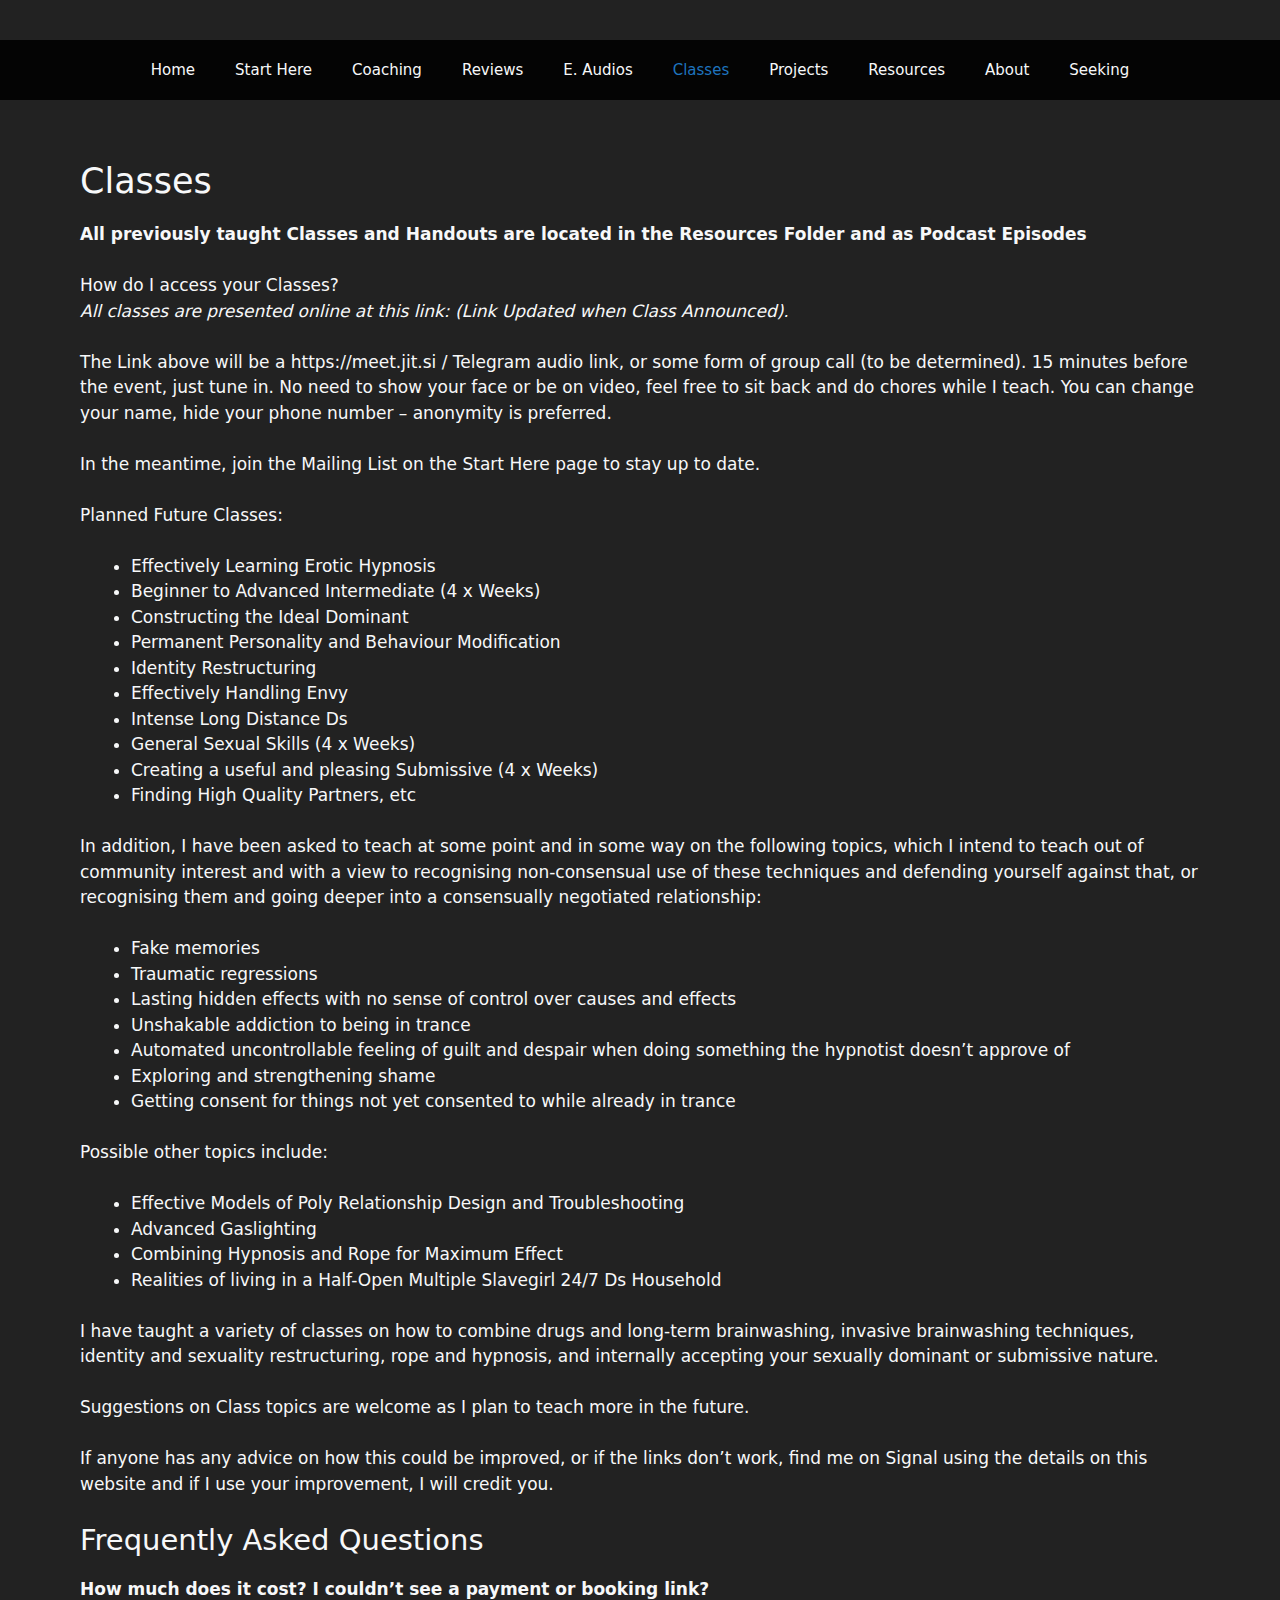
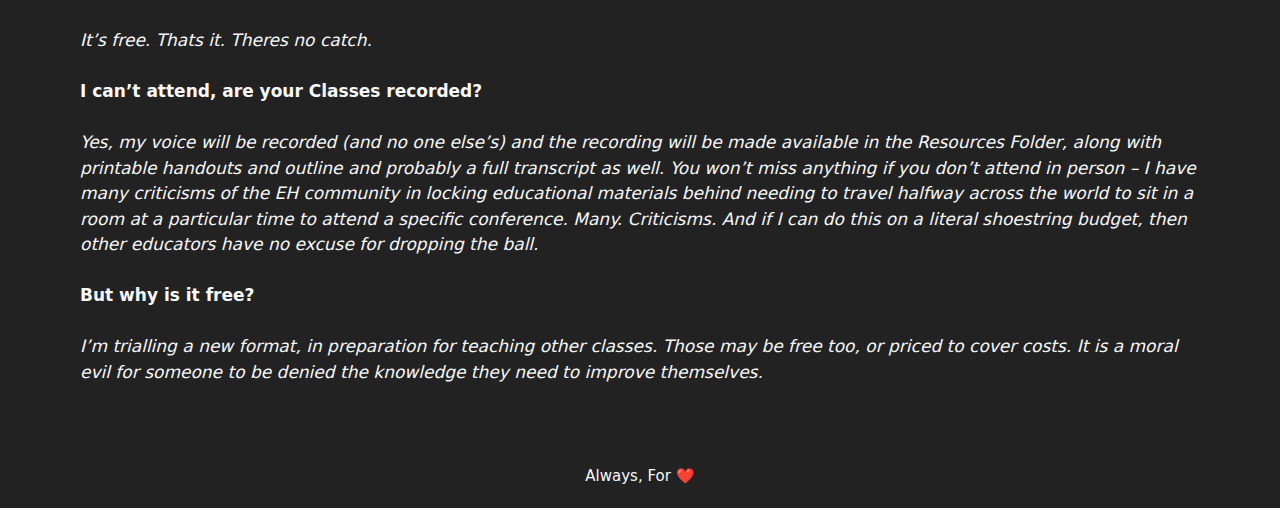
<file: classes/index.html>
<!DOCTYPE html><html lang=en-US><head><meta charset=UTF-8><title>Classes &#8211; Mind and Kink</title><meta content=max-image-preview:large name=robots><style>img:is([sizes=auto i],[sizes^="auto," i]){contain-intrinsic-size:3000px 1500px}</style><meta content="width=device-width, initial-scale=1" name=viewport><link href=/feed/ rel=alternate title="Mind and Kink &raquo; Feed" type=application/rss+xml><link href=/comments/feed/ rel=alternate title="Mind and Kink &raquo; Comments Feed" type=application/rss+xml><script>window._wpemojiSettings={"baseUrl":"https:\/\/s.w.org\/images\/core\/emoji\/15.0.3\/72x72\/","ext":".png","svgUrl":"https:\/\/s.w.org\/images\/core\/emoji\/15.0.3\/svg\/","svgExt":".svg","source":{"concatemoji":"\/includes\/js\/wp-emoji-release.min.js"}};
/*! This file is auto-generated */!function(i,n){var o,s,e;function c(e){try{var t={supportTests:e,timestamp:(new Date).valueOf()};sessionStorage.setItem(o,JSON.stringify(t))}catch(e){}}function p(e,t,n){e.clearRect(0,0,e.canvas.width,e.canvas.height),e.fillText(t,0,0);var t=new Uint32Array(e.getImageData(0,0,e.canvas.width,e.canvas.height).data),r=(e.clearRect(0,0,e.canvas.width,e.canvas.height),e.fillText(n,0,0),new Uint32Array(e.getImageData(0,0,e.canvas.width,e.canvas.height).data));return t.every(function(e,t){return e===r[t]})}function u(e,t,n){switch(t){case"flag":return n(e,"🏳️‍⚧️","🏳️​⚧️")?!1:!n(e,"🇺🇳","🇺​🇳")&&!n(e,"🏴󠁧󠁢󠁥󠁮󠁧󠁿","🏴​󠁧​󠁢​󠁥​󠁮​󠁧​󠁿");case"emoji":return!n(e,"🐦‍⬛","🐦​⬛")}return!1}function f(e,t,n){var r="undefined"!=typeof WorkerGlobalScope&&self instanceof WorkerGlobalScope?new OffscreenCanvas(300,150):i.createElement("canvas"),a=r.getContext("2d",{willReadFrequently:!0}),o=(a.textBaseline="top",a.font="600 32px Arial",{});return e.forEach(function(e){o[e]=t(a,e,n)}),o}function t(e){var t=i.createElement("script");t.src=e,t.defer=!0,i.head.appendChild(t)}"undefined"!=typeof Promise&&(o="wpEmojiSettingsSupports",s=["flag","emoji"],n.supports={everything:!0,everythingExceptFlag:!0},e=new Promise(function(e){i.addEventListener("DOMContentLoaded",e,{once:!0})}),new Promise(function(t){var n=function(){try{var e=JSON.parse(sessionStorage.getItem(o));if("object"==typeof e&&"number"==typeof e.timestamp&&(new Date).valueOf()<e.timestamp+604800&&"object"==typeof e.supportTests)return e.supportTests}catch(e){}return null}();if(!n){if("undefined"!=typeof Worker&&"undefined"!=typeof OffscreenCanvas&&"undefined"!=typeof URL&&URL.createObjectURL&&"undefined"!=typeof Blob)try{var e="postMessage("+f.toString()+"("+[JSON.stringify(s),u.toString(),p.toString()].join(",")+"));",r=new Blob([e],{type:"text/javascript"}),a=new Worker(URL.createObjectURL(r),{name:"wpTestEmojiSupports"});return void(a.onmessage=function(e){c(n=e.data),a.terminate(),t(n)})}catch(e){}c(n=f(s,u,p))}t(n)}).then(function(e){for(var t in e)n.supports[t]=e[t],n.supports.everything=n.supports.everything&&n.supports[t],"flag"!==t&&(n.supports.everythingExceptFlag=n.supports.everythingExceptFlag&&n.supports[t]);n.supports.everythingExceptFlag=n.supports.everythingExceptFlag&&!n.supports.flag,n.DOMReady=!1,n.readyCallback=function(){n.DOMReady=!0}}).then(function(){return e}).then(function(){var e;n.supports.everything||(n.readyCallback(),(e=n.source||{}).concatemoji?t(e.concatemoji):e.wpemoji&&e.twemoji&&(t(e.twemoji),t(e.wpemoji)))}))}((window,document),window._wpemojiSettings);</script><style>img.wp-smiley,img.emoji{display:inline!important;border:0!important;box-shadow:none!important;height:1em!important;width:1em!important;margin:0 .07em!important;vertical-align:-.1em!important;background:none!important;padding:0!important}</style><link href=/includes/css/dist/block-library/style.min.css rel=stylesheet><style>/*! This file is auto-generated */
.wp-block-button__link{color:#fff;background-color:#32373c;border-radius:9999px;box-shadow:none;text-decoration:none;padding:calc(.667em + 2px) calc(1.333em + 2px);font-size:1.125em}.wp-block-file__button{background:#32373c;color:#fff;text-decoration:none}</style><style>:root{--wp--preset--aspect-ratio--square:1;--wp--preset--aspect-ratio--4-3:4/3;--wp--preset--aspect-ratio--3-4:3/4;--wp--preset--aspect-ratio--3-2:3/2;--wp--preset--aspect-ratio--2-3:2/3;--wp--preset--aspect-ratio--16-9:16/9;--wp--preset--aspect-ratio--9-16:9/16;--wp--preset--color--black:#000;--wp--preset--color--cyan-bluish-gray:#abb8c3;--wp--preset--color--white:#fff;--wp--preset--color--pale-pink:#f78da7;--wp--preset--color--vivid-red:#cf2e2e;--wp--preset--color--luminous-vivid-orange:#ff6900;--wp--preset--color--luminous-vivid-amber:#fcb900;--wp--preset--color--light-green-cyan:#7bdcb5;--wp--preset--color--vivid-green-cyan:#00d084;--wp--preset--color--pale-cyan-blue:#8ed1fc;--wp--preset--color--vivid-cyan-blue:#0693e3;--wp--preset--color--vivid-purple:#9b51e0;--wp--preset--color--contrast:var(--contrast);--wp--preset--color--contrast-2:var(--contrast-2);--wp--preset--color--contrast-3:var(--contrast-3);--wp--preset--color--base:var(--base);--wp--preset--color--base-2:var(--base-2);--wp--preset--color--base-3:var(--base-3);--wp--preset--color--accent:var(--accent);--wp--preset--color--highlight:var(--highlight);--wp--preset--gradient--vivid-cyan-blue-to-vivid-purple:linear-gradient(135deg,rgba(6,147,227,1) 0,rgb(155,81,224) 100%);--wp--preset--gradient--light-green-cyan-to-vivid-green-cyan:linear-gradient(135deg,rgb(122,220,180) 0,rgb(0,208,130) 100%);--wp--preset--gradient--luminous-vivid-amber-to-luminous-vivid-orange:linear-gradient(135deg,rgba(252,185,0,1) 0,rgba(255,105,0,1) 100%);--wp--preset--gradient--luminous-vivid-orange-to-vivid-red:linear-gradient(135deg,rgba(255,105,0,1) 0,rgb(207,46,46) 100%);--wp--preset--gradient--very-light-gray-to-cyan-bluish-gray:linear-gradient(135deg,rgb(238,238,238) 0,rgb(169,184,195) 100%);--wp--preset--gradient--cool-to-warm-spectrum:linear-gradient(135deg,rgb(74,234,220) 0,rgb(151,120,209) 20%,rgb(207,42,186) 40%,rgb(238,44,130) 60%,rgb(251,105,98) 80%,rgb(254,248,76) 100%);--wp--preset--gradient--blush-light-purple:linear-gradient(135deg,rgb(255,206,236) 0,rgb(152,150,240) 100%);--wp--preset--gradient--blush-bordeaux:linear-gradient(135deg,rgb(254,205,165) 0,rgb(254,45,45) 50%,rgb(107,0,62) 100%);--wp--preset--gradient--luminous-dusk:linear-gradient(135deg,rgb(255,203,112) 0,rgb(199,81,192) 50%,rgb(65,88,208) 100%);--wp--preset--gradient--pale-ocean:linear-gradient(135deg,rgb(255,245,203) 0,rgb(182,227,212) 50%,rgb(51,167,181) 100%);--wp--preset--gradient--electric-grass:linear-gradient(135deg,rgb(202,248,128) 0,rgb(113,206,126) 100%);--wp--preset--gradient--midnight:linear-gradient(135deg,rgb(2,3,129) 0,rgb(40,116,252) 100%);--wp--preset--font-size--small:13px;--wp--preset--font-size--medium:20px;--wp--preset--font-size--large:36px;--wp--preset--font-size--x-large:42px;--wp--preset--spacing--20:.44rem;--wp--preset--spacing--30:.67rem;--wp--preset--spacing--40:1rem;--wp--preset--spacing--50:1.5rem;--wp--preset--spacing--60:2.25rem;--wp--preset--spacing--70:3.38rem;--wp--preset--spacing--80:5.06rem;--wp--preset--shadow--natural:6px 6px 9px rgba(0,0,0,.2);--wp--preset--shadow--deep:12px 12px 50px rgba(0,0,0,.4);--wp--preset--shadow--sharp:6px 6px 0 rgba(0,0,0,.2);--wp--preset--shadow--outlined:6px 6px 0 -3px rgba(255,255,255,1),6px 6px rgba(0,0,0,1);--wp--preset--shadow--crisp:6px 6px 0 rgba(0,0,0,1)}:where(.is-layout-flex){gap:.5em}:where(.is-layout-grid){gap:.5em}body .is-layout-flex{display:flex}.is-layout-flex{flex-wrap:wrap;align-items:center}.is-layout-flex>:is(*,div){margin:0}body .is-layout-grid{display:grid}.is-layout-grid>:is(*,div){margin:0}:where(.wp-block-columns.is-layout-flex){gap:2em}:where(.wp-block-columns.is-layout-grid){gap:2em}:where(.wp-block-post-template.is-layout-flex){gap:1.25em}:where(.wp-block-post-template.is-layout-grid){gap:1.25em}.has-black-color{color:var(--wp--preset--color--black)!important}.has-cyan-bluish-gray-color{color:var(--wp--preset--color--cyan-bluish-gray)!important}.has-white-color{color:var(--wp--preset--color--white)!important}.has-pale-pink-color{color:var(--wp--preset--color--pale-pink)!important}.has-vivid-red-color{color:var(--wp--preset--color--vivid-red)!important}.has-luminous-vivid-orange-color{color:var(--wp--preset--color--luminous-vivid-orange)!important}.has-luminous-vivid-amber-color{color:var(--wp--preset--color--luminous-vivid-amber)!important}.has-light-green-cyan-color{color:var(--wp--preset--color--light-green-cyan)!important}.has-vivid-green-cyan-color{color:var(--wp--preset--color--vivid-green-cyan)!important}.has-pale-cyan-blue-color{color:var(--wp--preset--color--pale-cyan-blue)!important}.has-vivid-cyan-blue-color{color:var(--wp--preset--color--vivid-cyan-blue)!important}.has-vivid-purple-color{color:var(--wp--preset--color--vivid-purple)!important}.has-black-background-color{background-color:var(--wp--preset--color--black)!important}.has-cyan-bluish-gray-background-color{background-color:var(--wp--preset--color--cyan-bluish-gray)!important}.has-white-background-color{background-color:var(--wp--preset--color--white)!important}.has-pale-pink-background-color{background-color:var(--wp--preset--color--pale-pink)!important}.has-vivid-red-background-color{background-color:var(--wp--preset--color--vivid-red)!important}.has-luminous-vivid-orange-background-color{background-color:var(--wp--preset--color--luminous-vivid-orange)!important}.has-luminous-vivid-amber-background-color{background-color:var(--wp--preset--color--luminous-vivid-amber)!important}.has-light-green-cyan-background-color{background-color:var(--wp--preset--color--light-green-cyan)!important}.has-vivid-green-cyan-background-color{background-color:var(--wp--preset--color--vivid-green-cyan)!important}.has-pale-cyan-blue-background-color{background-color:var(--wp--preset--color--pale-cyan-blue)!important}.has-vivid-cyan-blue-background-color{background-color:var(--wp--preset--color--vivid-cyan-blue)!important}.has-vivid-purple-background-color{background-color:var(--wp--preset--color--vivid-purple)!important}.has-black-border-color{border-color:var(--wp--preset--color--black)!important}.has-cyan-bluish-gray-border-color{border-color:var(--wp--preset--color--cyan-bluish-gray)!important}.has-white-border-color{border-color:var(--wp--preset--color--white)!important}.has-pale-pink-border-color{border-color:var(--wp--preset--color--pale-pink)!important}.has-vivid-red-border-color{border-color:var(--wp--preset--color--vivid-red)!important}.has-luminous-vivid-orange-border-color{border-color:var(--wp--preset--color--luminous-vivid-orange)!important}.has-luminous-vivid-amber-border-color{border-color:var(--wp--preset--color--luminous-vivid-amber)!important}.has-light-green-cyan-border-color{border-color:var(--wp--preset--color--light-green-cyan)!important}.has-vivid-green-cyan-border-color{border-color:var(--wp--preset--color--vivid-green-cyan)!important}.has-pale-cyan-blue-border-color{border-color:var(--wp--preset--color--pale-cyan-blue)!important}.has-vivid-cyan-blue-border-color{border-color:var(--wp--preset--color--vivid-cyan-blue)!important}.has-vivid-purple-border-color{border-color:var(--wp--preset--color--vivid-purple)!important}.has-vivid-cyan-blue-to-vivid-purple-gradient-background{background:var(--wp--preset--gradient--vivid-cyan-blue-to-vivid-purple)!important}.has-light-green-cyan-to-vivid-green-cyan-gradient-background{background:var(--wp--preset--gradient--light-green-cyan-to-vivid-green-cyan)!important}.has-luminous-vivid-amber-to-luminous-vivid-orange-gradient-background{background:var(--wp--preset--gradient--luminous-vivid-amber-to-luminous-vivid-orange)!important}.has-luminous-vivid-orange-to-vivid-red-gradient-background{background:var(--wp--preset--gradient--luminous-vivid-orange-to-vivid-red)!important}.has-very-light-gray-to-cyan-bluish-gray-gradient-background{background:var(--wp--preset--gradient--very-light-gray-to-cyan-bluish-gray)!important}.has-cool-to-warm-spectrum-gradient-background{background:var(--wp--preset--gradient--cool-to-warm-spectrum)!important}.has-blush-light-purple-gradient-background{background:var(--wp--preset--gradient--blush-light-purple)!important}.has-blush-bordeaux-gradient-background{background:var(--wp--preset--gradient--blush-bordeaux)!important}.has-luminous-dusk-gradient-background{background:var(--wp--preset--gradient--luminous-dusk)!important}.has-pale-ocean-gradient-background{background:var(--wp--preset--gradient--pale-ocean)!important}.has-electric-grass-gradient-background{background:var(--wp--preset--gradient--electric-grass)!important}.has-midnight-gradient-background{background:var(--wp--preset--gradient--midnight)!important}.has-small-font-size{font-size:var(--wp--preset--font-size--small)!important}.has-medium-font-size{font-size:var(--wp--preset--font-size--medium)!important}.has-large-font-size{font-size:var(--wp--preset--font-size--large)!important}.has-x-large-font-size{font-size:var(--wp--preset--font-size--x-large)!important}:where(.wp-block-post-template.is-layout-flex){gap:1.25em}:where(.wp-block-post-template.is-layout-grid){gap:1.25em}:where(.wp-block-columns.is-layout-flex){gap:2em}:where(.wp-block-columns.is-layout-grid){gap:2em}:root :where(.wp-block-pullquote){font-size:1.5em;line-height:1.6}</style><link href=/content/themes/generatepress/assets/css/main.min.css rel=stylesheet><style>.is-right-sidebar{width:30%}.is-left-sidebar{width:30%}.site-content .content-area{width:100%}@media (max-width:768px){.main-navigation .menu-toggle,.sidebar-nav-mobile:not(#sticky-placeholder){display:block}.main-navigation ul,.gen-sidebar-nav,.main-navigation:not(.slideout-navigation):not(.toggled) .main-nav>ul,.has-inline-mobile-toggle #site-navigation .inside-navigation>*:not(.navigation-search):not(.main-nav){display:none}.nav-align-right .inside-navigation,.nav-align-center .inside-navigation{justify-content:space-between}}.dynamic-author-image-rounded{border-radius:100%}.dynamic-featured-image,.dynamic-author-image{vertical-align:middle}.one-container.blog .dynamic-content-template:not(:last-child),.one-container.archive .dynamic-content-template:not(:last-child){padding-bottom:0}.dynamic-entry-excerpt>p:last-child{margin-bottom:0}</style><link href=/content/uploads/generatepress/style.min.css rel=stylesheet><link href=/classes/ rel=canonical><link href="/?p=66" rel=shortlink><link href="/wp-json/oembed/1.0/embed?url=http%3A%2F%2F%2Fclasses%2F" rel=alternate title="oEmbed (JSON)" type=application/json+oembed><link href="/wp-json/oembed/1.0/embed?url=http%3A%2F%2F%2Fclasses%2F#038;format=xml" rel=alternate title="oEmbed (XML)" type=text/xml+oembed> <body class="dropdown-hover header-aligned-center nav-below-header no-sidebar page page-id-66 page-template-default separate-containers wp-embed-responsive" itemscope itemtype=https://schema.org/WebPage><a class="screen-reader-text skip-link" href=#content title="Skip to content">Skip to content</a> <header aria-label=Site class=site-header id=masthead itemscope itemtype=https://schema.org/WPHeader><div class="grid-container inside-header"></div> </header> <nav aria-label=Primary class="main-navigation nav-align-center sub-menu-right" id=site-navigation itemscope itemtype=https://schema.org/SiteNavigationElement><div class="grid-container inside-navigation"><button aria-controls=primary-menu aria-expanded=false class=menu-toggle><span class="gp-icon icon-menu-bars"><svg xmlns=http://www.w3.org/2000/svg aria-hidden=true height=1em viewbox="0 0 512 512" width=1em><path d="M0 96c0-13.255 10.745-24 24-24h464c13.255 0 24 10.745 24 24s-10.745 24-24 24H24c-13.255 0-24-10.745-24-24zm0 160c0-13.255 10.745-24 24-24h464c13.255 0 24 10.745 24 24s-10.745 24-24 24H24c-13.255 0-24-10.745-24-24zm0 160c0-13.255 10.745-24 24-24h464c13.255 0 24 10.745 24 24s-10.745 24-24 24H24c-13.255 0-24-10.745-24-24z"></path></svg><svg xmlns=http://www.w3.org/2000/svg aria-hidden=true height=1em viewbox="0 0 512 512" width=1em><path d="M71.029 71.029c9.373-9.372 24.569-9.372 33.942 0L256 222.059l151.029-151.03c9.373-9.372 24.569-9.372 33.942 0 9.372 9.373 9.372 24.569 0 33.942L289.941 256l151.03 151.029c9.372 9.373 9.372 24.569 0 33.942-9.373 9.372-24.569 9.372-33.942 0L256 289.941l-151.029 151.03c-9.373 9.372-24.569 9.372-33.942 0-9.372-9.373-9.372-24.569 0-33.942L222.059 256 71.029 104.971c-9.372-9.373-9.372-24.569 0-33.942z"></path></svg></span><span class=mobile-menu>Menu</span> </button> <div class=main-nav id=primary-menu><ul class="menu sf-menu" id=menu-menu-1><li class="menu-item menu-item-51 menu-item-home menu-item-object-custom menu-item-type-custom" id=menu-item-51><a href=/>Home</a> <li class="menu-item menu-item-28 menu-item-object-page menu-item-type-post_type" id=menu-item-28><a href=/start-here/>Start Here</a> <li class="menu-item menu-item-24 menu-item-object-page menu-item-type-post_type" id=menu-item-24><a href=/coaching/>Coaching</a> <li class="menu-item menu-item-26 menu-item-object-page menu-item-type-post_type" id=menu-item-26><a href=/reviews/>Reviews</a> <li class="menu-item menu-item-54 menu-item-object-page menu-item-type-post_type" id=menu-item-54><a href=/audios/>E. Audios</a> <li class="current-menu-item current_page_item menu-item menu-item-68 menu-item-object-page menu-item-type-post_type page-item-66 page_item" id=menu-item-68><a aria-current=page href=/classes/>Classes</a> <li class="menu-item menu-item-59 menu-item-object-page menu-item-type-post_type" id=menu-item-59><a href=/projects/>Projects</a> <li class="menu-item menu-item-25 menu-item-object-page menu-item-type-post_type" id=menu-item-25><a href=/resources/>Resources</a> <li class="menu-item menu-item-63 menu-item-object-page menu-item-type-post_type" id=menu-item-63><a href=/contact/>About</a> <li class="menu-item menu-item-27 menu-item-object-page menu-item-type-post_type" id=menu-item-27><a href=/seeking/>Seeking</a></ul></div></div> </nav> <div class="container grid-container hfeed site" id=page><div class=site-content id=content><div class=content-area id=primary><main class=site-main id=main><article class="page post-66 status-publish type-page" id=post-66 itemscope itemtype=https://schema.org/CreativeWork><div class=inside-article><div class=entry-content itemprop=text><h2 class=wp-block-heading>Classes</h2> <p><strong>All previously taught Classes and Handouts are located in the Resources Folder and as Podcast Episodes</strong> <p>How do I access your Classes?<br><em>All classes are presented online at this link: (Link Updated when Class Announced).</em> <p>The Link above will be a https://meet.jit.si / Telegram audio link, or some form of group call (to be determined). 15 minutes before the event, just tune in. No need to show your face or be on video, feel free to sit back and do chores while I teach. You can change your name, hide your phone number &#8211; anonymity is preferred. <p>In the meantime, join the Mailing List on the Start Here page to stay up to date. <p>Planned Future Classes: <ul class=wp-block-list><li>Effectively Learning Erotic Hypnosis <li>Beginner to Advanced Intermediate (4 x Weeks) <li>Constructing the Ideal Dominant <li>Permanent Personality and Behaviour Modification <li>Identity Restructuring <li>Effectively Handling Envy <li>Intense Long Distance Ds <li>General Sexual Skills (4 x Weeks) <li>Creating a useful and pleasing Submissive (4 x Weeks) <li>Finding High Quality Partners, etc</ul> <p>In addition, I have been asked to teach at some point and in some way on the following topics, which I intend to teach out of community interest and with a view to recognising non-consensual use of these techniques and defending yourself against that, or recognising them and going deeper into a consensually negotiated relationship: <ul class=wp-block-list><li>Fake memories <li>Traumatic regressions <li>Lasting hidden effects with no sense of control over causes and effects <li>Unshakable addiction to being in trance <li>Automated uncontrollable feeling of guilt and despair when doing something the hypnotist doesn&#8217;t approve of <li>Exploring and strengthening shame <li>Getting consent for things not yet consented to while already in trance</ul> <p>Possible other topics include: <ul class=wp-block-list><li>Effective Models of Poly Relationship Design and Troubleshooting <li>Advanced Gaslighting <li>Combining Hypnosis and Rope for Maximum Effect <li>Realities of living in a Half-Open Multiple Slavegirl 24/7 Ds Household</ul> <p>I have taught a variety of classes on how to combine drugs and long-term brainwashing, invasive brainwashing techniques, identity and sexuality restructuring, rope and hypnosis, and internally accepting your sexually dominant or submissive nature. <p>Suggestions on Class topics are welcome as I plan to teach more in the future. <p>If anyone has any advice on how this could be improved, or if the links don&#8217;t work, find me on Signal using the details on this website and if I use your improvement, I will credit you. <h3 class=wp-block-heading>Frequently Asked Questions</h3> <p><strong>How much does it cost? I couldn&#8217;t see a payment or booking link?</strong> <p><em>It&#8217;s free. Thats it. Theres no catch.</em> <p><strong>I can&#8217;t attend, are your Classes recorded?</strong> <p><em>Yes, my voice will be recorded (and no one else&#8217;s) and the recording will be made available in the Resources Folder, along with printable handouts and outline and probably a full transcript as well. You won&#8217;t miss anything if you don&#8217;t attend in person &#8211; I have many criticisms of the EH community in locking educational materials behind needing to travel halfway across the world to sit in a room at a particular time to attend a specific conference. Many. Criticisms. And if I can do this on a literal shoestring budget, then other educators have no excuse for dropping the ball.</em> <p><strong>But why is it free?</strong> <p><em>I&#8217;m trialling a new format, in preparation for teaching other classes. Those may be free too, or priced to cover costs. It is a moral evil for someone to be denied the knowledge they need to improve themselves.</em></div> </div> </article> </main> </div> </div> </div> <div class=site-footer><footer aria-label=Site class=site-info itemscope itemtype=https://schema.org/WPFooter><div class="grid-container inside-site-info"><div class=copyright-bar> Always, For ❤️ </div> </div> </footer> </div> <span class=ssp-id style=display:none>66</span> <script>!function(){"use strict";if("querySelector"in document&&"addEventListener"in window){var e=document.body;e.addEventListener("mousedown",function(){e.classList.add("using-mouse")}),e.addEventListener("keydown",function(){e.classList.remove("using-mouse")})}}();</script><!--[if lte IE 11]>
<script src="/content/themes/generatepress/assets/js/classList.min.js" ></script>
<![endif]--> <script>var generatepressMenu={"toggleOpenedSubMenus":"1","openSubMenuLabel":"Open Sub-Menu","closeSubMenuLabel":"Close Sub-Menu"};</script> <script src=/content/themes/generatepress/assets/js/menu.min.js></script>
</file>
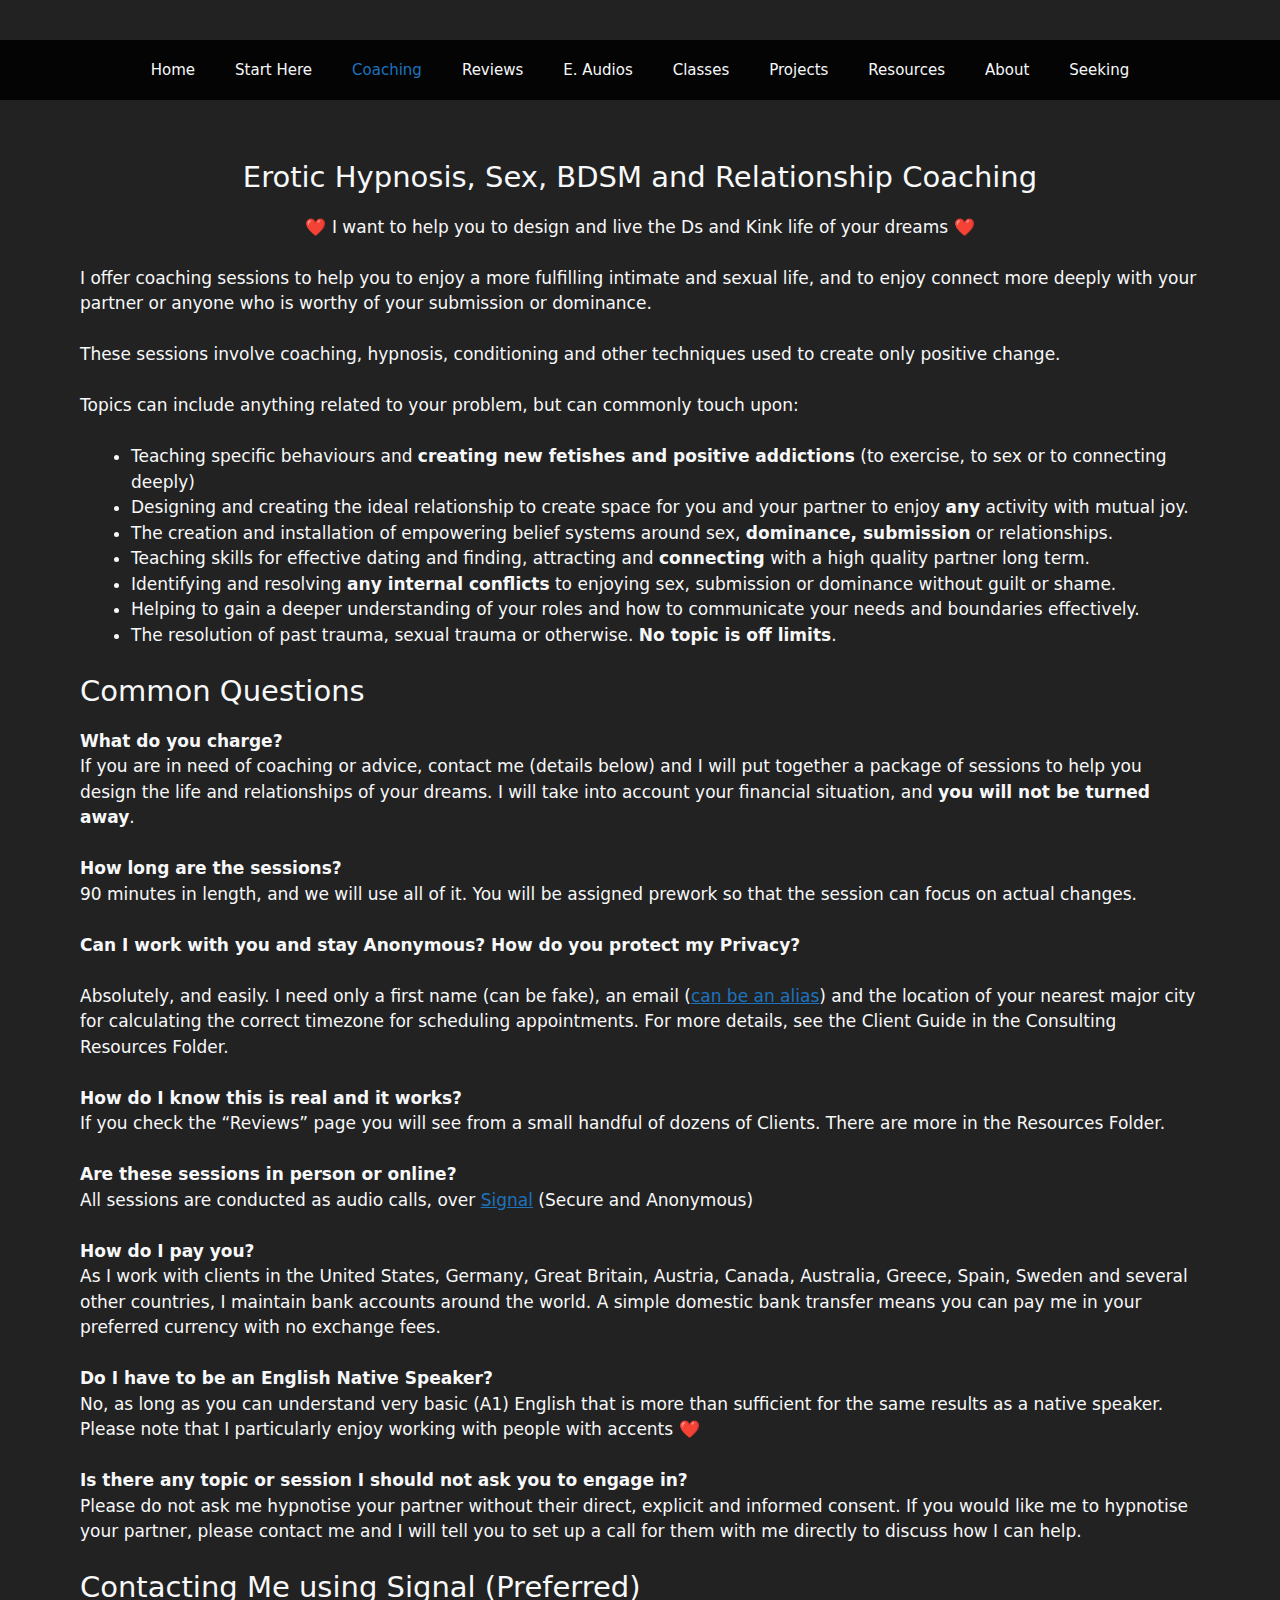
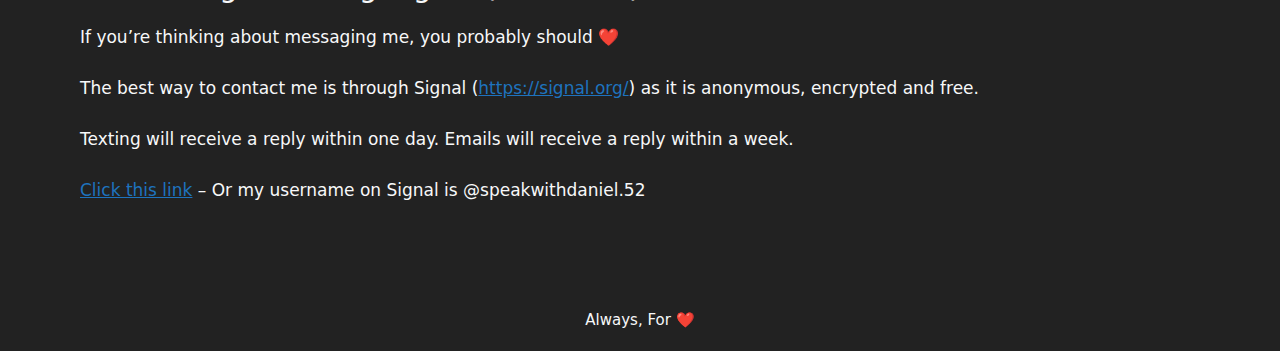
<file: coaching/index.html>
<!DOCTYPE html><html lang=en-US><head><meta charset=UTF-8><title>Coaching &#8211; Mind and Kink</title><meta content=max-image-preview:large name=robots><style>img:is([sizes=auto i],[sizes^="auto," i]){contain-intrinsic-size:3000px 1500px}</style><meta content="width=device-width, initial-scale=1" name=viewport><link href=/feed/ rel=alternate title="Mind and Kink &raquo; Feed" type=application/rss+xml><link href=/comments/feed/ rel=alternate title="Mind and Kink &raquo; Comments Feed" type=application/rss+xml><script>window._wpemojiSettings={"baseUrl":"https:\/\/s.w.org\/images\/core\/emoji\/15.0.3\/72x72\/","ext":".png","svgUrl":"https:\/\/s.w.org\/images\/core\/emoji\/15.0.3\/svg\/","svgExt":".svg","source":{"concatemoji":"\/includes\/js\/wp-emoji-release.min.js"}};
/*! This file is auto-generated */!function(i,n){var o,s,e;function c(e){try{var t={supportTests:e,timestamp:(new Date).valueOf()};sessionStorage.setItem(o,JSON.stringify(t))}catch(e){}}function p(e,t,n){e.clearRect(0,0,e.canvas.width,e.canvas.height),e.fillText(t,0,0);var t=new Uint32Array(e.getImageData(0,0,e.canvas.width,e.canvas.height).data),r=(e.clearRect(0,0,e.canvas.width,e.canvas.height),e.fillText(n,0,0),new Uint32Array(e.getImageData(0,0,e.canvas.width,e.canvas.height).data));return t.every(function(e,t){return e===r[t]})}function u(e,t,n){switch(t){case"flag":return n(e,"🏳️‍⚧️","🏳️​⚧️")?!1:!n(e,"🇺🇳","🇺​🇳")&&!n(e,"🏴󠁧󠁢󠁥󠁮󠁧󠁿","🏴​󠁧​󠁢​󠁥​󠁮​󠁧​󠁿");case"emoji":return!n(e,"🐦‍⬛","🐦​⬛")}return!1}function f(e,t,n){var r="undefined"!=typeof WorkerGlobalScope&&self instanceof WorkerGlobalScope?new OffscreenCanvas(300,150):i.createElement("canvas"),a=r.getContext("2d",{willReadFrequently:!0}),o=(a.textBaseline="top",a.font="600 32px Arial",{});return e.forEach(function(e){o[e]=t(a,e,n)}),o}function t(e){var t=i.createElement("script");t.src=e,t.defer=!0,i.head.appendChild(t)}"undefined"!=typeof Promise&&(o="wpEmojiSettingsSupports",s=["flag","emoji"],n.supports={everything:!0,everythingExceptFlag:!0},e=new Promise(function(e){i.addEventListener("DOMContentLoaded",e,{once:!0})}),new Promise(function(t){var n=function(){try{var e=JSON.parse(sessionStorage.getItem(o));if("object"==typeof e&&"number"==typeof e.timestamp&&(new Date).valueOf()<e.timestamp+604800&&"object"==typeof e.supportTests)return e.supportTests}catch(e){}return null}();if(!n){if("undefined"!=typeof Worker&&"undefined"!=typeof OffscreenCanvas&&"undefined"!=typeof URL&&URL.createObjectURL&&"undefined"!=typeof Blob)try{var e="postMessage("+f.toString()+"("+[JSON.stringify(s),u.toString(),p.toString()].join(",")+"));",r=new Blob([e],{type:"text/javascript"}),a=new Worker(URL.createObjectURL(r),{name:"wpTestEmojiSupports"});return void(a.onmessage=function(e){c(n=e.data),a.terminate(),t(n)})}catch(e){}c(n=f(s,u,p))}t(n)}).then(function(e){for(var t in e)n.supports[t]=e[t],n.supports.everything=n.supports.everything&&n.supports[t],"flag"!==t&&(n.supports.everythingExceptFlag=n.supports.everythingExceptFlag&&n.supports[t]);n.supports.everythingExceptFlag=n.supports.everythingExceptFlag&&!n.supports.flag,n.DOMReady=!1,n.readyCallback=function(){n.DOMReady=!0}}).then(function(){return e}).then(function(){var e;n.supports.everything||(n.readyCallback(),(e=n.source||{}).concatemoji?t(e.concatemoji):e.wpemoji&&e.twemoji&&(t(e.twemoji),t(e.wpemoji)))}))}((window,document),window._wpemojiSettings);</script><style>img.wp-smiley,img.emoji{display:inline!important;border:0!important;box-shadow:none!important;height:1em!important;width:1em!important;margin:0 .07em!important;vertical-align:-.1em!important;background:none!important;padding:0!important}</style><link href=/includes/css/dist/block-library/style.min.css rel=stylesheet><style>/*! This file is auto-generated */
.wp-block-button__link{color:#fff;background-color:#32373c;border-radius:9999px;box-shadow:none;text-decoration:none;padding:calc(.667em + 2px) calc(1.333em + 2px);font-size:1.125em}.wp-block-file__button{background:#32373c;color:#fff;text-decoration:none}</style><style>:root{--wp--preset--aspect-ratio--square:1;--wp--preset--aspect-ratio--4-3:4/3;--wp--preset--aspect-ratio--3-4:3/4;--wp--preset--aspect-ratio--3-2:3/2;--wp--preset--aspect-ratio--2-3:2/3;--wp--preset--aspect-ratio--16-9:16/9;--wp--preset--aspect-ratio--9-16:9/16;--wp--preset--color--black:#000;--wp--preset--color--cyan-bluish-gray:#abb8c3;--wp--preset--color--white:#fff;--wp--preset--color--pale-pink:#f78da7;--wp--preset--color--vivid-red:#cf2e2e;--wp--preset--color--luminous-vivid-orange:#ff6900;--wp--preset--color--luminous-vivid-amber:#fcb900;--wp--preset--color--light-green-cyan:#7bdcb5;--wp--preset--color--vivid-green-cyan:#00d084;--wp--preset--color--pale-cyan-blue:#8ed1fc;--wp--preset--color--vivid-cyan-blue:#0693e3;--wp--preset--color--vivid-purple:#9b51e0;--wp--preset--color--contrast:var(--contrast);--wp--preset--color--contrast-2:var(--contrast-2);--wp--preset--color--contrast-3:var(--contrast-3);--wp--preset--color--base:var(--base);--wp--preset--color--base-2:var(--base-2);--wp--preset--color--base-3:var(--base-3);--wp--preset--color--accent:var(--accent);--wp--preset--color--highlight:var(--highlight);--wp--preset--gradient--vivid-cyan-blue-to-vivid-purple:linear-gradient(135deg,rgba(6,147,227,1) 0,rgb(155,81,224) 100%);--wp--preset--gradient--light-green-cyan-to-vivid-green-cyan:linear-gradient(135deg,rgb(122,220,180) 0,rgb(0,208,130) 100%);--wp--preset--gradient--luminous-vivid-amber-to-luminous-vivid-orange:linear-gradient(135deg,rgba(252,185,0,1) 0,rgba(255,105,0,1) 100%);--wp--preset--gradient--luminous-vivid-orange-to-vivid-red:linear-gradient(135deg,rgba(255,105,0,1) 0,rgb(207,46,46) 100%);--wp--preset--gradient--very-light-gray-to-cyan-bluish-gray:linear-gradient(135deg,rgb(238,238,238) 0,rgb(169,184,195) 100%);--wp--preset--gradient--cool-to-warm-spectrum:linear-gradient(135deg,rgb(74,234,220) 0,rgb(151,120,209) 20%,rgb(207,42,186) 40%,rgb(238,44,130) 60%,rgb(251,105,98) 80%,rgb(254,248,76) 100%);--wp--preset--gradient--blush-light-purple:linear-gradient(135deg,rgb(255,206,236) 0,rgb(152,150,240) 100%);--wp--preset--gradient--blush-bordeaux:linear-gradient(135deg,rgb(254,205,165) 0,rgb(254,45,45) 50%,rgb(107,0,62) 100%);--wp--preset--gradient--luminous-dusk:linear-gradient(135deg,rgb(255,203,112) 0,rgb(199,81,192) 50%,rgb(65,88,208) 100%);--wp--preset--gradient--pale-ocean:linear-gradient(135deg,rgb(255,245,203) 0,rgb(182,227,212) 50%,rgb(51,167,181) 100%);--wp--preset--gradient--electric-grass:linear-gradient(135deg,rgb(202,248,128) 0,rgb(113,206,126) 100%);--wp--preset--gradient--midnight:linear-gradient(135deg,rgb(2,3,129) 0,rgb(40,116,252) 100%);--wp--preset--font-size--small:13px;--wp--preset--font-size--medium:20px;--wp--preset--font-size--large:36px;--wp--preset--font-size--x-large:42px;--wp--preset--spacing--20:.44rem;--wp--preset--spacing--30:.67rem;--wp--preset--spacing--40:1rem;--wp--preset--spacing--50:1.5rem;--wp--preset--spacing--60:2.25rem;--wp--preset--spacing--70:3.38rem;--wp--preset--spacing--80:5.06rem;--wp--preset--shadow--natural:6px 6px 9px rgba(0,0,0,.2);--wp--preset--shadow--deep:12px 12px 50px rgba(0,0,0,.4);--wp--preset--shadow--sharp:6px 6px 0 rgba(0,0,0,.2);--wp--preset--shadow--outlined:6px 6px 0 -3px rgba(255,255,255,1),6px 6px rgba(0,0,0,1);--wp--preset--shadow--crisp:6px 6px 0 rgba(0,0,0,1)}:where(.is-layout-flex){gap:.5em}:where(.is-layout-grid){gap:.5em}body .is-layout-flex{display:flex}.is-layout-flex{flex-wrap:wrap;align-items:center}.is-layout-flex>:is(*,div){margin:0}body .is-layout-grid{display:grid}.is-layout-grid>:is(*,div){margin:0}:where(.wp-block-columns.is-layout-flex){gap:2em}:where(.wp-block-columns.is-layout-grid){gap:2em}:where(.wp-block-post-template.is-layout-flex){gap:1.25em}:where(.wp-block-post-template.is-layout-grid){gap:1.25em}.has-black-color{color:var(--wp--preset--color--black)!important}.has-cyan-bluish-gray-color{color:var(--wp--preset--color--cyan-bluish-gray)!important}.has-white-color{color:var(--wp--preset--color--white)!important}.has-pale-pink-color{color:var(--wp--preset--color--pale-pink)!important}.has-vivid-red-color{color:var(--wp--preset--color--vivid-red)!important}.has-luminous-vivid-orange-color{color:var(--wp--preset--color--luminous-vivid-orange)!important}.has-luminous-vivid-amber-color{color:var(--wp--preset--color--luminous-vivid-amber)!important}.has-light-green-cyan-color{color:var(--wp--preset--color--light-green-cyan)!important}.has-vivid-green-cyan-color{color:var(--wp--preset--color--vivid-green-cyan)!important}.has-pale-cyan-blue-color{color:var(--wp--preset--color--pale-cyan-blue)!important}.has-vivid-cyan-blue-color{color:var(--wp--preset--color--vivid-cyan-blue)!important}.has-vivid-purple-color{color:var(--wp--preset--color--vivid-purple)!important}.has-black-background-color{background-color:var(--wp--preset--color--black)!important}.has-cyan-bluish-gray-background-color{background-color:var(--wp--preset--color--cyan-bluish-gray)!important}.has-white-background-color{background-color:var(--wp--preset--color--white)!important}.has-pale-pink-background-color{background-color:var(--wp--preset--color--pale-pink)!important}.has-vivid-red-background-color{background-color:var(--wp--preset--color--vivid-red)!important}.has-luminous-vivid-orange-background-color{background-color:var(--wp--preset--color--luminous-vivid-orange)!important}.has-luminous-vivid-amber-background-color{background-color:var(--wp--preset--color--luminous-vivid-amber)!important}.has-light-green-cyan-background-color{background-color:var(--wp--preset--color--light-green-cyan)!important}.has-vivid-green-cyan-background-color{background-color:var(--wp--preset--color--vivid-green-cyan)!important}.has-pale-cyan-blue-background-color{background-color:var(--wp--preset--color--pale-cyan-blue)!important}.has-vivid-cyan-blue-background-color{background-color:var(--wp--preset--color--vivid-cyan-blue)!important}.has-vivid-purple-background-color{background-color:var(--wp--preset--color--vivid-purple)!important}.has-black-border-color{border-color:var(--wp--preset--color--black)!important}.has-cyan-bluish-gray-border-color{border-color:var(--wp--preset--color--cyan-bluish-gray)!important}.has-white-border-color{border-color:var(--wp--preset--color--white)!important}.has-pale-pink-border-color{border-color:var(--wp--preset--color--pale-pink)!important}.has-vivid-red-border-color{border-color:var(--wp--preset--color--vivid-red)!important}.has-luminous-vivid-orange-border-color{border-color:var(--wp--preset--color--luminous-vivid-orange)!important}.has-luminous-vivid-amber-border-color{border-color:var(--wp--preset--color--luminous-vivid-amber)!important}.has-light-green-cyan-border-color{border-color:var(--wp--preset--color--light-green-cyan)!important}.has-vivid-green-cyan-border-color{border-color:var(--wp--preset--color--vivid-green-cyan)!important}.has-pale-cyan-blue-border-color{border-color:var(--wp--preset--color--pale-cyan-blue)!important}.has-vivid-cyan-blue-border-color{border-color:var(--wp--preset--color--vivid-cyan-blue)!important}.has-vivid-purple-border-color{border-color:var(--wp--preset--color--vivid-purple)!important}.has-vivid-cyan-blue-to-vivid-purple-gradient-background{background:var(--wp--preset--gradient--vivid-cyan-blue-to-vivid-purple)!important}.has-light-green-cyan-to-vivid-green-cyan-gradient-background{background:var(--wp--preset--gradient--light-green-cyan-to-vivid-green-cyan)!important}.has-luminous-vivid-amber-to-luminous-vivid-orange-gradient-background{background:var(--wp--preset--gradient--luminous-vivid-amber-to-luminous-vivid-orange)!important}.has-luminous-vivid-orange-to-vivid-red-gradient-background{background:var(--wp--preset--gradient--luminous-vivid-orange-to-vivid-red)!important}.has-very-light-gray-to-cyan-bluish-gray-gradient-background{background:var(--wp--preset--gradient--very-light-gray-to-cyan-bluish-gray)!important}.has-cool-to-warm-spectrum-gradient-background{background:var(--wp--preset--gradient--cool-to-warm-spectrum)!important}.has-blush-light-purple-gradient-background{background:var(--wp--preset--gradient--blush-light-purple)!important}.has-blush-bordeaux-gradient-background{background:var(--wp--preset--gradient--blush-bordeaux)!important}.has-luminous-dusk-gradient-background{background:var(--wp--preset--gradient--luminous-dusk)!important}.has-pale-ocean-gradient-background{background:var(--wp--preset--gradient--pale-ocean)!important}.has-electric-grass-gradient-background{background:var(--wp--preset--gradient--electric-grass)!important}.has-midnight-gradient-background{background:var(--wp--preset--gradient--midnight)!important}.has-small-font-size{font-size:var(--wp--preset--font-size--small)!important}.has-medium-font-size{font-size:var(--wp--preset--font-size--medium)!important}.has-large-font-size{font-size:var(--wp--preset--font-size--large)!important}.has-x-large-font-size{font-size:var(--wp--preset--font-size--x-large)!important}:where(.wp-block-post-template.is-layout-flex){gap:1.25em}:where(.wp-block-post-template.is-layout-grid){gap:1.25em}:where(.wp-block-columns.is-layout-flex){gap:2em}:where(.wp-block-columns.is-layout-grid){gap:2em}:root :where(.wp-block-pullquote){font-size:1.5em;line-height:1.6}</style><link href=/content/themes/generatepress/assets/css/main.min.css rel=stylesheet><style>.is-right-sidebar{width:30%}.is-left-sidebar{width:30%}.site-content .content-area{width:100%}@media (max-width:768px){.main-navigation .menu-toggle,.sidebar-nav-mobile:not(#sticky-placeholder){display:block}.main-navigation ul,.gen-sidebar-nav,.main-navigation:not(.slideout-navigation):not(.toggled) .main-nav>ul,.has-inline-mobile-toggle #site-navigation .inside-navigation>*:not(.navigation-search):not(.main-nav){display:none}.nav-align-right .inside-navigation,.nav-align-center .inside-navigation{justify-content:space-between}}.dynamic-author-image-rounded{border-radius:100%}.dynamic-featured-image,.dynamic-author-image{vertical-align:middle}.one-container.blog .dynamic-content-template:not(:last-child),.one-container.archive .dynamic-content-template:not(:last-child){padding-bottom:0}.dynamic-entry-excerpt>p:last-child{margin-bottom:0}</style><link href=/content/uploads/generatepress/style.min.css rel=stylesheet><link href=/coaching/ rel=canonical><link href="/?p=18" rel=shortlink><link href="/wp-json/oembed/1.0/embed?url=http%3A%2F%2F%2Fcoaching%2F" rel=alternate title="oEmbed (JSON)" type=application/json+oembed><link href="/wp-json/oembed/1.0/embed?url=http%3A%2F%2F%2Fcoaching%2F#038;format=xml" rel=alternate title="oEmbed (XML)" type=text/xml+oembed> <body class="dropdown-hover header-aligned-center nav-below-header no-sidebar page page-id-18 page-template-default separate-containers wp-embed-responsive" itemscope itemtype=https://schema.org/WebPage><a class="screen-reader-text skip-link" href=#content title="Skip to content">Skip to content</a> <header aria-label=Site class=site-header id=masthead itemscope itemtype=https://schema.org/WPHeader><div class="grid-container inside-header"></div> </header> <nav aria-label=Primary class="main-navigation nav-align-center sub-menu-right" id=site-navigation itemscope itemtype=https://schema.org/SiteNavigationElement><div class="grid-container inside-navigation"><button aria-controls=primary-menu aria-expanded=false class=menu-toggle><span class="gp-icon icon-menu-bars"><svg xmlns=http://www.w3.org/2000/svg aria-hidden=true height=1em viewbox="0 0 512 512" width=1em><path d="M0 96c0-13.255 10.745-24 24-24h464c13.255 0 24 10.745 24 24s-10.745 24-24 24H24c-13.255 0-24-10.745-24-24zm0 160c0-13.255 10.745-24 24-24h464c13.255 0 24 10.745 24 24s-10.745 24-24 24H24c-13.255 0-24-10.745-24-24zm0 160c0-13.255 10.745-24 24-24h464c13.255 0 24 10.745 24 24s-10.745 24-24 24H24c-13.255 0-24-10.745-24-24z"></path></svg><svg xmlns=http://www.w3.org/2000/svg aria-hidden=true height=1em viewbox="0 0 512 512" width=1em><path d="M71.029 71.029c9.373-9.372 24.569-9.372 33.942 0L256 222.059l151.029-151.03c9.373-9.372 24.569-9.372 33.942 0 9.372 9.373 9.372 24.569 0 33.942L289.941 256l151.03 151.029c9.372 9.373 9.372 24.569 0 33.942-9.373 9.372-24.569 9.372-33.942 0L256 289.941l-151.029 151.03c-9.373 9.372-24.569 9.372-33.942 0-9.372-9.373-9.372-24.569 0-33.942L222.059 256 71.029 104.971c-9.372-9.373-9.372-24.569 0-33.942z"></path></svg></span><span class=mobile-menu>Menu</span> </button> <div class=main-nav id=primary-menu><ul class="menu sf-menu" id=menu-menu-1><li class="menu-item menu-item-51 menu-item-home menu-item-object-custom menu-item-type-custom" id=menu-item-51><a href=/>Home</a> <li class="menu-item menu-item-28 menu-item-object-page menu-item-type-post_type" id=menu-item-28><a href=/start-here/>Start Here</a> <li class="current-menu-item current_page_item menu-item menu-item-24 menu-item-object-page menu-item-type-post_type page-item-18 page_item" id=menu-item-24><a aria-current=page href=/coaching/>Coaching</a> <li class="menu-item menu-item-26 menu-item-object-page menu-item-type-post_type" id=menu-item-26><a href=/reviews/>Reviews</a> <li class="menu-item menu-item-54 menu-item-object-page menu-item-type-post_type" id=menu-item-54><a href=/audios/>E. Audios</a> <li class="menu-item menu-item-68 menu-item-object-page menu-item-type-post_type" id=menu-item-68><a href=/classes/>Classes</a> <li class="menu-item menu-item-59 menu-item-object-page menu-item-type-post_type" id=menu-item-59><a href=/projects/>Projects</a> <li class="menu-item menu-item-25 menu-item-object-page menu-item-type-post_type" id=menu-item-25><a href=/resources/>Resources</a> <li class="menu-item menu-item-63 menu-item-object-page menu-item-type-post_type" id=menu-item-63><a href=/contact/>About</a> <li class="menu-item menu-item-27 menu-item-object-page menu-item-type-post_type" id=menu-item-27><a href=/seeking/>Seeking</a></ul></div></div> </nav> <div class="container grid-container hfeed site" id=page><div class=site-content id=content><div class=content-area id=primary><main class=site-main id=main><article class="page post-18 status-publish type-page" id=post-18 itemscope itemtype=https://schema.org/CreativeWork><div class=inside-article><div class=entry-content itemprop=text><h3 class="has-text-align-center wp-block-heading">Erotic Hypnosis, Sex, BDSM and Relationship Coaching</h3> <p class=has-text-align-center>❤️ I want to help you to design and live the Ds and Kink life of your dreams ❤️ <p>I offer coaching sessions to help you to enjoy a more fulfilling intimate and sexual life, and to enjoy connect more deeply with your partner or anyone who is worthy of your submission or dominance. <p>These sessions involve coaching, hypnosis, conditioning and other techniques used to create only positive change. <p>Topics can include anything related to your problem, but can commonly touch upon: <ul class=wp-block-list><li>Teaching specific behaviours and <strong>creating new fetishes and positive addictions</strong> (to exercise, to sex or to connecting deeply) <li>Designing and creating the ideal relationship to create space for you and your partner to enjoy <strong>any</strong> activity with mutual joy. <li>The creation and installation of empowering belief systems around sex, <strong>dominance, submission</strong> or relationships. <li>Teaching skills for effective dating and finding, attracting and <strong>connecting</strong> with a high quality partner long term. <li>Identifying and resolving <strong>any internal conflicts</strong> to enjoying sex, submission or dominance without guilt or shame. <li>Helping to gain a deeper understanding of your roles and how to communicate your needs and boundaries effectively. <li>The resolution of past trauma, sexual trauma or otherwise. <strong>No topic is off limits</strong>.</ul> <h3 class=wp-block-heading>Common Questions</h3> <p><strong>What do you charge?</strong><br>If you are in need of coaching or advice, contact me (details below) and I will put together a package of sessions to help you design the life and relationships of your dreams. I will take into account your financial situation, and <strong>you will not be turned away</strong>. <p><strong>How long are the sessions?</strong><br>90 minutes in length, and we will use all of it. You will be assigned prework so that the session can focus on actual changes. <p><strong>Can I work with you and stay Anonymous? How do you protect my Privacy?</strong> <p>Absolutely, and easily. I need only a first name (can be fake), an email (<a href=https://simplelogin.io/>can be an alias</a>) and the location of your nearest major city for calculating the correct timezone for scheduling appointments. For more details, see the Client Guide in the Consulting Resources Folder. <p><strong>How do I know this is real and it works?</strong><br>If you check the &#8220;Reviews&#8221; page you will see from a small handful of dozens of Clients. There are more in the Resources Folder. <p><strong>Are these sessions in person or online?</strong><br>All sessions are conducted as audio calls, over <a href=https://www.signal.org/>Signal</a> (Secure and Anonymous) <p><strong>How do I pay you?</strong><br>As I work with clients in the United States, Germany, Great Britain, Austria, Canada, Australia, Greece, Spain, Sweden and several other countries, I maintain bank accounts around the world. A simple domestic bank transfer means you can pay me in your preferred currency with no exchange fees. <p><strong>Do I have to be an English Native Speaker?</strong><br>No, as long as you can understand very basic (A1) English that is more than sufficient for the same results as a native speaker. Please note that I particularly enjoy working with people with accents ❤️ <p><strong>Is there any topic or session I should not ask you to engage in?</strong><br>Please do not ask me hypnotise your partner without their direct, explicit and informed consent. If you would like me to hypnotise your partner, please contact me and I will tell you to set up a call for them with me directly to discuss how I can help. <h3 class=wp-block-heading>Contacting Me using Signal (Preferred)</h3> <p>If you&#8217;re thinking about messaging me, you probably should ❤️ <p>The best way to contact me is through Signal (<a href=https://signal.org/>https://signal.org/</a>) as it is anonymous, encrypted and free. <p>Texting will receive a reply within one day. Emails will receive a reply within a week. <p><a href=https://signal.me/#eu/UcSdV3OwiCh4vVO8Yv0FtEe5xh4QHRiDd4ls6pLLG-I9k64oV-tEiL1fAiWYvCo9>Click this link</a> &#8211; Or my username on Signal is @speakwithdaniel.52 <p></div> </div> </article> </main> </div> </div> </div> <div class=site-footer><footer aria-label=Site class=site-info itemscope itemtype=https://schema.org/WPFooter><div class="grid-container inside-site-info"><div class=copyright-bar> Always, For ❤️ </div> </div> </footer> </div> <span class=ssp-id style=display:none>18</span> <script>!function(){"use strict";if("querySelector"in document&&"addEventListener"in window){var e=document.body;e.addEventListener("mousedown",function(){e.classList.add("using-mouse")}),e.addEventListener("keydown",function(){e.classList.remove("using-mouse")})}}();</script><!--[if lte IE 11]>
<script src="/content/themes/generatepress/assets/js/classList.min.js" ></script>
<![endif]--> <script>var generatepressMenu={"toggleOpenedSubMenus":"1","openSubMenuLabel":"Open Sub-Menu","closeSubMenuLabel":"Close Sub-Menu"};</script> <script src=/content/themes/generatepress/assets/js/menu.min.js></script>
</file>
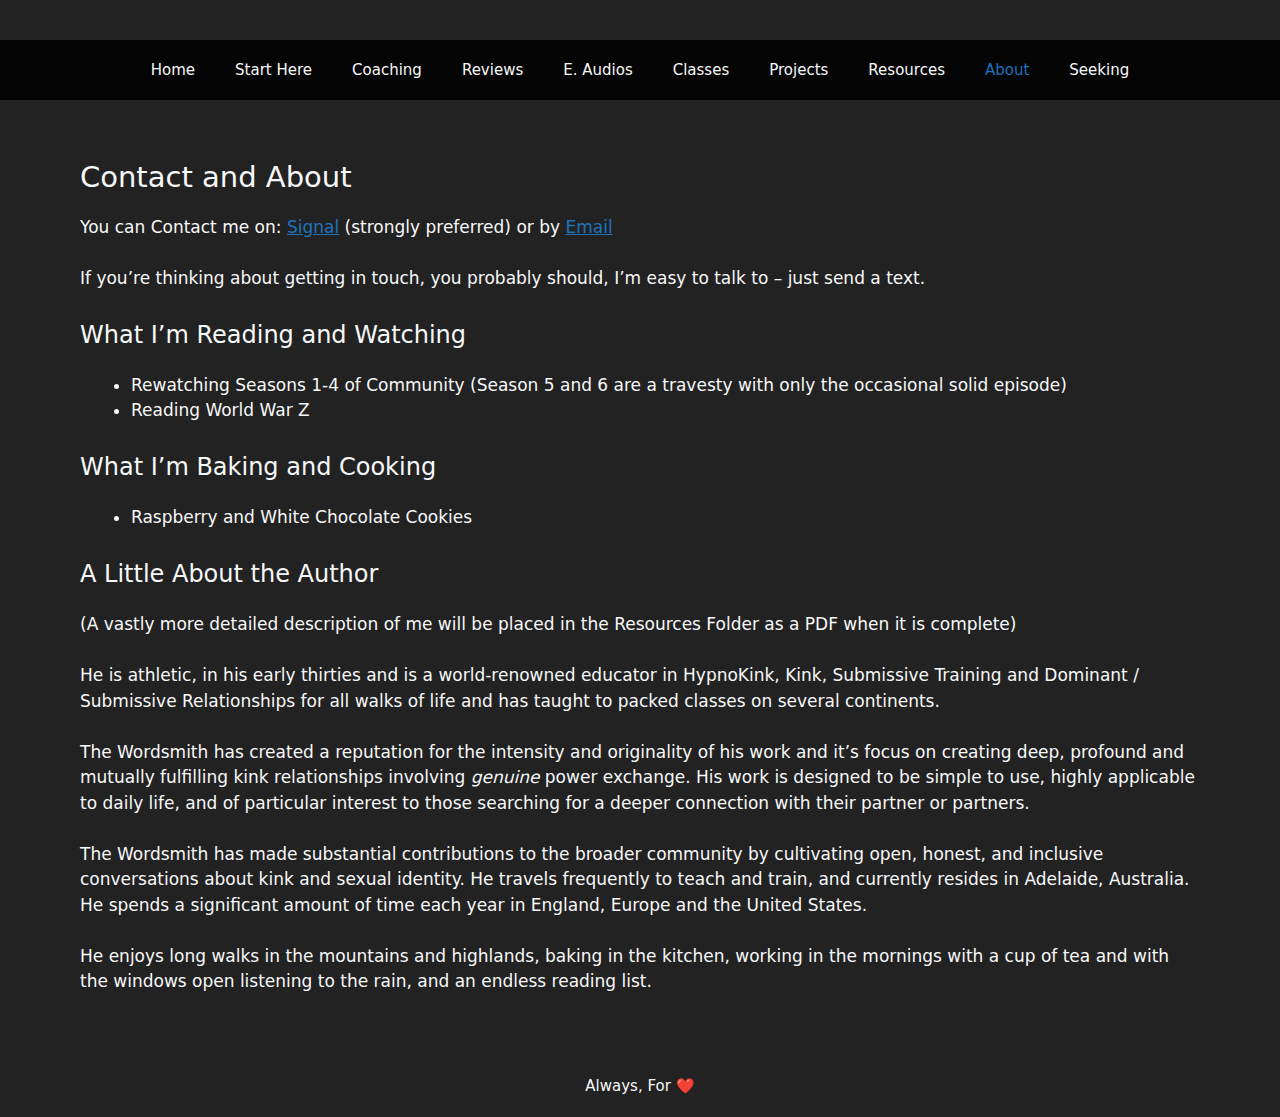
<file: contact/index.html>
<!DOCTYPE html><html lang=en-US><head><meta charset=UTF-8><title>About &#8211; Mind and Kink</title><meta content=max-image-preview:large name=robots><style>img:is([sizes=auto i],[sizes^="auto," i]){contain-intrinsic-size:3000px 1500px}</style><meta content="width=device-width, initial-scale=1" name=viewport><link href=/feed/ rel=alternate title="Mind and Kink &raquo; Feed" type=application/rss+xml><link href=/comments/feed/ rel=alternate title="Mind and Kink &raquo; Comments Feed" type=application/rss+xml><script>window._wpemojiSettings={"baseUrl":"https:\/\/s.w.org\/images\/core\/emoji\/15.0.3\/72x72\/","ext":".png","svgUrl":"https:\/\/s.w.org\/images\/core\/emoji\/15.0.3\/svg\/","svgExt":".svg","source":{"concatemoji":"\/includes\/js\/wp-emoji-release.min.js"}};
/*! This file is auto-generated */!function(i,n){var o,s,e;function c(e){try{var t={supportTests:e,timestamp:(new Date).valueOf()};sessionStorage.setItem(o,JSON.stringify(t))}catch(e){}}function p(e,t,n){e.clearRect(0,0,e.canvas.width,e.canvas.height),e.fillText(t,0,0);var t=new Uint32Array(e.getImageData(0,0,e.canvas.width,e.canvas.height).data),r=(e.clearRect(0,0,e.canvas.width,e.canvas.height),e.fillText(n,0,0),new Uint32Array(e.getImageData(0,0,e.canvas.width,e.canvas.height).data));return t.every(function(e,t){return e===r[t]})}function u(e,t,n){switch(t){case"flag":return n(e,"🏳️‍⚧️","🏳️​⚧️")?!1:!n(e,"🇺🇳","🇺​🇳")&&!n(e,"🏴󠁧󠁢󠁥󠁮󠁧󠁿","🏴​󠁧​󠁢​󠁥​󠁮​󠁧​󠁿");case"emoji":return!n(e,"🐦‍⬛","🐦​⬛")}return!1}function f(e,t,n){var r="undefined"!=typeof WorkerGlobalScope&&self instanceof WorkerGlobalScope?new OffscreenCanvas(300,150):i.createElement("canvas"),a=r.getContext("2d",{willReadFrequently:!0}),o=(a.textBaseline="top",a.font="600 32px Arial",{});return e.forEach(function(e){o[e]=t(a,e,n)}),o}function t(e){var t=i.createElement("script");t.src=e,t.defer=!0,i.head.appendChild(t)}"undefined"!=typeof Promise&&(o="wpEmojiSettingsSupports",s=["flag","emoji"],n.supports={everything:!0,everythingExceptFlag:!0},e=new Promise(function(e){i.addEventListener("DOMContentLoaded",e,{once:!0})}),new Promise(function(t){var n=function(){try{var e=JSON.parse(sessionStorage.getItem(o));if("object"==typeof e&&"number"==typeof e.timestamp&&(new Date).valueOf()<e.timestamp+604800&&"object"==typeof e.supportTests)return e.supportTests}catch(e){}return null}();if(!n){if("undefined"!=typeof Worker&&"undefined"!=typeof OffscreenCanvas&&"undefined"!=typeof URL&&URL.createObjectURL&&"undefined"!=typeof Blob)try{var e="postMessage("+f.toString()+"("+[JSON.stringify(s),u.toString(),p.toString()].join(",")+"));",r=new Blob([e],{type:"text/javascript"}),a=new Worker(URL.createObjectURL(r),{name:"wpTestEmojiSupports"});return void(a.onmessage=function(e){c(n=e.data),a.terminate(),t(n)})}catch(e){}c(n=f(s,u,p))}t(n)}).then(function(e){for(var t in e)n.supports[t]=e[t],n.supports.everything=n.supports.everything&&n.supports[t],"flag"!==t&&(n.supports.everythingExceptFlag=n.supports.everythingExceptFlag&&n.supports[t]);n.supports.everythingExceptFlag=n.supports.everythingExceptFlag&&!n.supports.flag,n.DOMReady=!1,n.readyCallback=function(){n.DOMReady=!0}}).then(function(){return e}).then(function(){var e;n.supports.everything||(n.readyCallback(),(e=n.source||{}).concatemoji?t(e.concatemoji):e.wpemoji&&e.twemoji&&(t(e.twemoji),t(e.wpemoji)))}))}((window,document),window._wpemojiSettings);</script><style>img.wp-smiley,img.emoji{display:inline!important;border:0!important;box-shadow:none!important;height:1em!important;width:1em!important;margin:0 .07em!important;vertical-align:-.1em!important;background:none!important;padding:0!important}</style><link href=/includes/css/dist/block-library/style.min.css rel=stylesheet><style>/*! This file is auto-generated */
.wp-block-button__link{color:#fff;background-color:#32373c;border-radius:9999px;box-shadow:none;text-decoration:none;padding:calc(.667em + 2px) calc(1.333em + 2px);font-size:1.125em}.wp-block-file__button{background:#32373c;color:#fff;text-decoration:none}</style><style>:root{--wp--preset--aspect-ratio--square:1;--wp--preset--aspect-ratio--4-3:4/3;--wp--preset--aspect-ratio--3-4:3/4;--wp--preset--aspect-ratio--3-2:3/2;--wp--preset--aspect-ratio--2-3:2/3;--wp--preset--aspect-ratio--16-9:16/9;--wp--preset--aspect-ratio--9-16:9/16;--wp--preset--color--black:#000;--wp--preset--color--cyan-bluish-gray:#abb8c3;--wp--preset--color--white:#fff;--wp--preset--color--pale-pink:#f78da7;--wp--preset--color--vivid-red:#cf2e2e;--wp--preset--color--luminous-vivid-orange:#ff6900;--wp--preset--color--luminous-vivid-amber:#fcb900;--wp--preset--color--light-green-cyan:#7bdcb5;--wp--preset--color--vivid-green-cyan:#00d084;--wp--preset--color--pale-cyan-blue:#8ed1fc;--wp--preset--color--vivid-cyan-blue:#0693e3;--wp--preset--color--vivid-purple:#9b51e0;--wp--preset--color--contrast:var(--contrast);--wp--preset--color--contrast-2:var(--contrast-2);--wp--preset--color--contrast-3:var(--contrast-3);--wp--preset--color--base:var(--base);--wp--preset--color--base-2:var(--base-2);--wp--preset--color--base-3:var(--base-3);--wp--preset--color--accent:var(--accent);--wp--preset--color--highlight:var(--highlight);--wp--preset--gradient--vivid-cyan-blue-to-vivid-purple:linear-gradient(135deg,rgba(6,147,227,1) 0,rgb(155,81,224) 100%);--wp--preset--gradient--light-green-cyan-to-vivid-green-cyan:linear-gradient(135deg,rgb(122,220,180) 0,rgb(0,208,130) 100%);--wp--preset--gradient--luminous-vivid-amber-to-luminous-vivid-orange:linear-gradient(135deg,rgba(252,185,0,1) 0,rgba(255,105,0,1) 100%);--wp--preset--gradient--luminous-vivid-orange-to-vivid-red:linear-gradient(135deg,rgba(255,105,0,1) 0,rgb(207,46,46) 100%);--wp--preset--gradient--very-light-gray-to-cyan-bluish-gray:linear-gradient(135deg,rgb(238,238,238) 0,rgb(169,184,195) 100%);--wp--preset--gradient--cool-to-warm-spectrum:linear-gradient(135deg,rgb(74,234,220) 0,rgb(151,120,209) 20%,rgb(207,42,186) 40%,rgb(238,44,130) 60%,rgb(251,105,98) 80%,rgb(254,248,76) 100%);--wp--preset--gradient--blush-light-purple:linear-gradient(135deg,rgb(255,206,236) 0,rgb(152,150,240) 100%);--wp--preset--gradient--blush-bordeaux:linear-gradient(135deg,rgb(254,205,165) 0,rgb(254,45,45) 50%,rgb(107,0,62) 100%);--wp--preset--gradient--luminous-dusk:linear-gradient(135deg,rgb(255,203,112) 0,rgb(199,81,192) 50%,rgb(65,88,208) 100%);--wp--preset--gradient--pale-ocean:linear-gradient(135deg,rgb(255,245,203) 0,rgb(182,227,212) 50%,rgb(51,167,181) 100%);--wp--preset--gradient--electric-grass:linear-gradient(135deg,rgb(202,248,128) 0,rgb(113,206,126) 100%);--wp--preset--gradient--midnight:linear-gradient(135deg,rgb(2,3,129) 0,rgb(40,116,252) 100%);--wp--preset--font-size--small:13px;--wp--preset--font-size--medium:20px;--wp--preset--font-size--large:36px;--wp--preset--font-size--x-large:42px;--wp--preset--spacing--20:.44rem;--wp--preset--spacing--30:.67rem;--wp--preset--spacing--40:1rem;--wp--preset--spacing--50:1.5rem;--wp--preset--spacing--60:2.25rem;--wp--preset--spacing--70:3.38rem;--wp--preset--spacing--80:5.06rem;--wp--preset--shadow--natural:6px 6px 9px rgba(0,0,0,.2);--wp--preset--shadow--deep:12px 12px 50px rgba(0,0,0,.4);--wp--preset--shadow--sharp:6px 6px 0 rgba(0,0,0,.2);--wp--preset--shadow--outlined:6px 6px 0 -3px rgba(255,255,255,1),6px 6px rgba(0,0,0,1);--wp--preset--shadow--crisp:6px 6px 0 rgba(0,0,0,1)}:where(.is-layout-flex){gap:.5em}:where(.is-layout-grid){gap:.5em}body .is-layout-flex{display:flex}.is-layout-flex{flex-wrap:wrap;align-items:center}.is-layout-flex>:is(*,div){margin:0}body .is-layout-grid{display:grid}.is-layout-grid>:is(*,div){margin:0}:where(.wp-block-columns.is-layout-flex){gap:2em}:where(.wp-block-columns.is-layout-grid){gap:2em}:where(.wp-block-post-template.is-layout-flex){gap:1.25em}:where(.wp-block-post-template.is-layout-grid){gap:1.25em}.has-black-color{color:var(--wp--preset--color--black)!important}.has-cyan-bluish-gray-color{color:var(--wp--preset--color--cyan-bluish-gray)!important}.has-white-color{color:var(--wp--preset--color--white)!important}.has-pale-pink-color{color:var(--wp--preset--color--pale-pink)!important}.has-vivid-red-color{color:var(--wp--preset--color--vivid-red)!important}.has-luminous-vivid-orange-color{color:var(--wp--preset--color--luminous-vivid-orange)!important}.has-luminous-vivid-amber-color{color:var(--wp--preset--color--luminous-vivid-amber)!important}.has-light-green-cyan-color{color:var(--wp--preset--color--light-green-cyan)!important}.has-vivid-green-cyan-color{color:var(--wp--preset--color--vivid-green-cyan)!important}.has-pale-cyan-blue-color{color:var(--wp--preset--color--pale-cyan-blue)!important}.has-vivid-cyan-blue-color{color:var(--wp--preset--color--vivid-cyan-blue)!important}.has-vivid-purple-color{color:var(--wp--preset--color--vivid-purple)!important}.has-black-background-color{background-color:var(--wp--preset--color--black)!important}.has-cyan-bluish-gray-background-color{background-color:var(--wp--preset--color--cyan-bluish-gray)!important}.has-white-background-color{background-color:var(--wp--preset--color--white)!important}.has-pale-pink-background-color{background-color:var(--wp--preset--color--pale-pink)!important}.has-vivid-red-background-color{background-color:var(--wp--preset--color--vivid-red)!important}.has-luminous-vivid-orange-background-color{background-color:var(--wp--preset--color--luminous-vivid-orange)!important}.has-luminous-vivid-amber-background-color{background-color:var(--wp--preset--color--luminous-vivid-amber)!important}.has-light-green-cyan-background-color{background-color:var(--wp--preset--color--light-green-cyan)!important}.has-vivid-green-cyan-background-color{background-color:var(--wp--preset--color--vivid-green-cyan)!important}.has-pale-cyan-blue-background-color{background-color:var(--wp--preset--color--pale-cyan-blue)!important}.has-vivid-cyan-blue-background-color{background-color:var(--wp--preset--color--vivid-cyan-blue)!important}.has-vivid-purple-background-color{background-color:var(--wp--preset--color--vivid-purple)!important}.has-black-border-color{border-color:var(--wp--preset--color--black)!important}.has-cyan-bluish-gray-border-color{border-color:var(--wp--preset--color--cyan-bluish-gray)!important}.has-white-border-color{border-color:var(--wp--preset--color--white)!important}.has-pale-pink-border-color{border-color:var(--wp--preset--color--pale-pink)!important}.has-vivid-red-border-color{border-color:var(--wp--preset--color--vivid-red)!important}.has-luminous-vivid-orange-border-color{border-color:var(--wp--preset--color--luminous-vivid-orange)!important}.has-luminous-vivid-amber-border-color{border-color:var(--wp--preset--color--luminous-vivid-amber)!important}.has-light-green-cyan-border-color{border-color:var(--wp--preset--color--light-green-cyan)!important}.has-vivid-green-cyan-border-color{border-color:var(--wp--preset--color--vivid-green-cyan)!important}.has-pale-cyan-blue-border-color{border-color:var(--wp--preset--color--pale-cyan-blue)!important}.has-vivid-cyan-blue-border-color{border-color:var(--wp--preset--color--vivid-cyan-blue)!important}.has-vivid-purple-border-color{border-color:var(--wp--preset--color--vivid-purple)!important}.has-vivid-cyan-blue-to-vivid-purple-gradient-background{background:var(--wp--preset--gradient--vivid-cyan-blue-to-vivid-purple)!important}.has-light-green-cyan-to-vivid-green-cyan-gradient-background{background:var(--wp--preset--gradient--light-green-cyan-to-vivid-green-cyan)!important}.has-luminous-vivid-amber-to-luminous-vivid-orange-gradient-background{background:var(--wp--preset--gradient--luminous-vivid-amber-to-luminous-vivid-orange)!important}.has-luminous-vivid-orange-to-vivid-red-gradient-background{background:var(--wp--preset--gradient--luminous-vivid-orange-to-vivid-red)!important}.has-very-light-gray-to-cyan-bluish-gray-gradient-background{background:var(--wp--preset--gradient--very-light-gray-to-cyan-bluish-gray)!important}.has-cool-to-warm-spectrum-gradient-background{background:var(--wp--preset--gradient--cool-to-warm-spectrum)!important}.has-blush-light-purple-gradient-background{background:var(--wp--preset--gradient--blush-light-purple)!important}.has-blush-bordeaux-gradient-background{background:var(--wp--preset--gradient--blush-bordeaux)!important}.has-luminous-dusk-gradient-background{background:var(--wp--preset--gradient--luminous-dusk)!important}.has-pale-ocean-gradient-background{background:var(--wp--preset--gradient--pale-ocean)!important}.has-electric-grass-gradient-background{background:var(--wp--preset--gradient--electric-grass)!important}.has-midnight-gradient-background{background:var(--wp--preset--gradient--midnight)!important}.has-small-font-size{font-size:var(--wp--preset--font-size--small)!important}.has-medium-font-size{font-size:var(--wp--preset--font-size--medium)!important}.has-large-font-size{font-size:var(--wp--preset--font-size--large)!important}.has-x-large-font-size{font-size:var(--wp--preset--font-size--x-large)!important}:where(.wp-block-post-template.is-layout-flex){gap:1.25em}:where(.wp-block-post-template.is-layout-grid){gap:1.25em}:where(.wp-block-columns.is-layout-flex){gap:2em}:where(.wp-block-columns.is-layout-grid){gap:2em}:root :where(.wp-block-pullquote){font-size:1.5em;line-height:1.6}</style><link href=/content/themes/generatepress/assets/css/main.min.css rel=stylesheet><style>.is-right-sidebar{width:30%}.is-left-sidebar{width:30%}.site-content .content-area{width:100%}@media (max-width:768px){.main-navigation .menu-toggle,.sidebar-nav-mobile:not(#sticky-placeholder){display:block}.main-navigation ul,.gen-sidebar-nav,.main-navigation:not(.slideout-navigation):not(.toggled) .main-nav>ul,.has-inline-mobile-toggle #site-navigation .inside-navigation>*:not(.navigation-search):not(.main-nav){display:none}.nav-align-right .inside-navigation,.nav-align-center .inside-navigation{justify-content:space-between}}.dynamic-author-image-rounded{border-radius:100%}.dynamic-featured-image,.dynamic-author-image{vertical-align:middle}.one-container.blog .dynamic-content-template:not(:last-child),.one-container.archive .dynamic-content-template:not(:last-child){padding-bottom:0}.dynamic-entry-excerpt>p:last-child{margin-bottom:0}</style><link href=/content/uploads/generatepress/style.min.css rel=stylesheet><link href=/contact/ rel=canonical><link href="/?p=61" rel=shortlink><link href="/wp-json/oembed/1.0/embed?url=https%3A%2F%2F%2Fcontact%2F" rel=alternate title="oEmbed (JSON)" type=application/json+oembed><link href="/wp-json/oembed/1.0/embed?url=https%3A%2F%2F%2Fcontact%2F#038;format=xml" rel=alternate title="oEmbed (XML)" type=text/xml+oembed> <body class="dropdown-hover header-aligned-center nav-below-header no-sidebar page page-id-61 page-template-default separate-containers wp-embed-responsive" itemscope itemtype=https://schema.org/WebPage><a class="screen-reader-text skip-link" href=#content title="Skip to content">Skip to content</a> <header aria-label=Site class=site-header id=masthead itemscope itemtype=https://schema.org/WPHeader><div class="grid-container inside-header"></div> </header> <nav aria-label=Primary class="main-navigation nav-align-center sub-menu-right" id=site-navigation itemscope itemtype=https://schema.org/SiteNavigationElement><div class="grid-container inside-navigation"><button aria-controls=primary-menu aria-expanded=false class=menu-toggle><span class="gp-icon icon-menu-bars"><svg xmlns=http://www.w3.org/2000/svg aria-hidden=true height=1em viewbox="0 0 512 512" width=1em><path d="M0 96c0-13.255 10.745-24 24-24h464c13.255 0 24 10.745 24 24s-10.745 24-24 24H24c-13.255 0-24-10.745-24-24zm0 160c0-13.255 10.745-24 24-24h464c13.255 0 24 10.745 24 24s-10.745 24-24 24H24c-13.255 0-24-10.745-24-24zm0 160c0-13.255 10.745-24 24-24h464c13.255 0 24 10.745 24 24s-10.745 24-24 24H24c-13.255 0-24-10.745-24-24z"></path></svg><svg xmlns=http://www.w3.org/2000/svg aria-hidden=true height=1em viewbox="0 0 512 512" width=1em><path d="M71.029 71.029c9.373-9.372 24.569-9.372 33.942 0L256 222.059l151.029-151.03c9.373-9.372 24.569-9.372 33.942 0 9.372 9.373 9.372 24.569 0 33.942L289.941 256l151.03 151.029c9.372 9.373 9.372 24.569 0 33.942-9.373 9.372-24.569 9.372-33.942 0L256 289.941l-151.029 151.03c-9.373 9.372-24.569 9.372-33.942 0-9.372-9.373-9.372-24.569 0-33.942L222.059 256 71.029 104.971c-9.372-9.373-9.372-24.569 0-33.942z"></path></svg></span><span class=mobile-menu>Menu</span> </button> <div class=main-nav id=primary-menu><ul class="menu sf-menu" id=menu-menu-1><li class="menu-item menu-item-51 menu-item-home menu-item-object-custom menu-item-type-custom" id=menu-item-51><a href=/>Home</a> <li class="menu-item menu-item-28 menu-item-object-page menu-item-type-post_type" id=menu-item-28><a href=/start-here/>Start Here</a> <li class="menu-item menu-item-24 menu-item-object-page menu-item-type-post_type" id=menu-item-24><a href=/coaching/>Coaching</a> <li class="menu-item menu-item-26 menu-item-object-page menu-item-type-post_type" id=menu-item-26><a href=/reviews/>Reviews</a> <li class="menu-item menu-item-54 menu-item-object-page menu-item-type-post_type" id=menu-item-54><a href=/audios/>E. Audios</a> <li class="menu-item menu-item-68 menu-item-object-page menu-item-type-post_type" id=menu-item-68><a href=/classes/>Classes</a> <li class="menu-item menu-item-59 menu-item-object-page menu-item-type-post_type" id=menu-item-59><a href=/projects/>Projects</a> <li class="menu-item menu-item-25 menu-item-object-page menu-item-type-post_type" id=menu-item-25><a href=/resources/>Resources</a> <li class="current-menu-item current_page_item menu-item menu-item-63 menu-item-object-page menu-item-type-post_type page-item-61 page_item" id=menu-item-63><a aria-current=page href=/contact/>About</a> <li class="menu-item menu-item-27 menu-item-object-page menu-item-type-post_type" id=menu-item-27><a href=/seeking/>Seeking</a></ul></div></div> </nav> <div class="container grid-container hfeed site" id=page><div class=site-content id=content><div class=content-area id=primary><main class=site-main id=main><article class="page post-61 status-publish type-page" id=post-61 itemscope itemtype=https://schema.org/CreativeWork><div class=inside-article><div class=entry-content itemprop=text><h3 class=wp-block-heading>Contact and About</h3> <p>You can Contact me on: <a href=https://signal.me/#eu/UcSdV3OwiCh4vVO8Yv0FtEe5xh4QHRiDd4ls6pLLG-I9k64oV-tEiL1fAiWYvCo9>Signal</a> (strongly preferred) or by <a href=mailto:thewordsmithspeaks@pm.me>Email</a> <p>If you&#8217;re thinking about getting in touch, you probably should, I&#8217;m easy to talk to &#8211; just send a text. <h4 class=wp-block-heading>What I&#8217;m Reading and Watching</h4> <ul class=wp-block-list><li>Rewatching Seasons 1-4 of Community (Season 5 and 6 are a travesty with only the occasional solid episode) <li>Reading World War Z</ul> <h4 class=wp-block-heading>What I&#8217;m Baking and Cooking</h4> <ul class=wp-block-list><li>Raspberry and White Chocolate Cookies </ul> <h4 class=wp-block-heading>A Little About the Author</h4> <p>(A vastly more detailed description of me will be placed in the Resources Folder as a PDF when it is complete) <p>He is athletic, in his early thirties and is a world-renowned educator in HypnoKink, Kink, Submissive Training and Dominant / Submissive Relationships for all walks of life and has taught to packed classes on several continents. <p>The Wordsmith has created a reputation for the intensity and originality of his work and it&#8217;s focus on creating deep, profound and mutually fulfilling kink relationships involving <em>genuine</em> power exchange. His work is designed to be simple to use, highly applicable to daily life, and of particular interest to those searching for a deeper connection with their partner or partners. <p>The Wordsmith has made substantial contributions to the broader community by cultivating open, honest, and inclusive conversations about kink and sexual identity. He travels frequently to teach and train, and currently resides in Adelaide, Australia. He spends a significant amount of time each year in England, Europe and the United States. <p>He enjoys long walks in the mountains and highlands, baking in the kitchen, working in the mornings with a cup of tea and with the windows open listening to the rain, and an endless reading list.</div> </div> </article> </main> </div> </div> </div> <div class=site-footer><footer aria-label=Site class=site-info itemscope itemtype=https://schema.org/WPFooter><div class="grid-container inside-site-info"><div class=copyright-bar> Always, For ❤️ </div> </div> </footer> </div> <span class=ssp-id style=display:none>61</span> <script>!function(){"use strict";if("querySelector"in document&&"addEventListener"in window){var e=document.body;e.addEventListener("mousedown",function(){e.classList.add("using-mouse")}),e.addEventListener("keydown",function(){e.classList.remove("using-mouse")})}}();</script><!--[if lte IE 11]>
<script src="/content/themes/generatepress/assets/js/classList.min.js" ></script>
<![endif]--> <script>var generatepressMenu={"toggleOpenedSubMenus":"1","openSubMenuLabel":"Open Sub-Menu","closeSubMenuLabel":"Close Sub-Menu"};</script> <script src=/content/themes/generatepress/assets/js/menu.min.js></script>
</file>
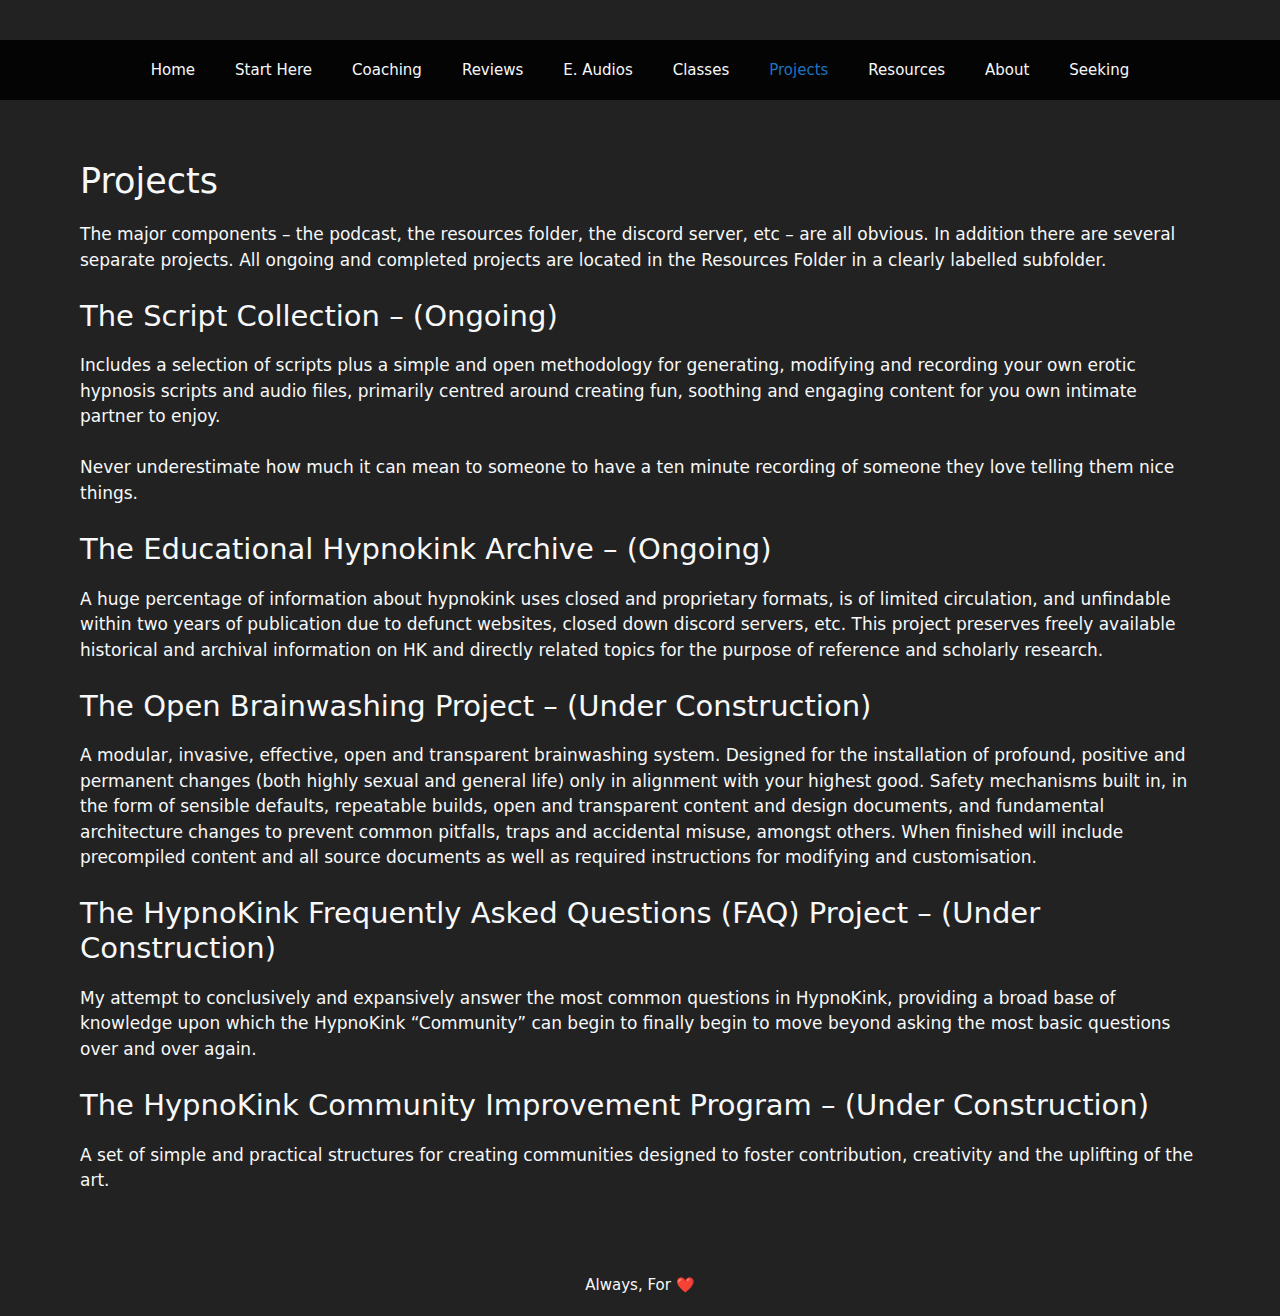
<file: projects/index.html>
<!DOCTYPE html><html lang=en-US><head><meta charset=UTF-8><title>Projects &#8211; Mind and Kink</title><meta content=max-image-preview:large name=robots><style>img:is([sizes=auto i],[sizes^="auto," i]){contain-intrinsic-size:3000px 1500px}</style><meta content="width=device-width, initial-scale=1" name=viewport><link href=/feed/ rel=alternate title="Mind and Kink &raquo; Feed" type=application/rss+xml><link href=/comments/feed/ rel=alternate title="Mind and Kink &raquo; Comments Feed" type=application/rss+xml><script>window._wpemojiSettings={"baseUrl":"https:\/\/s.w.org\/images\/core\/emoji\/15.0.3\/72x72\/","ext":".png","svgUrl":"https:\/\/s.w.org\/images\/core\/emoji\/15.0.3\/svg\/","svgExt":".svg","source":{"concatemoji":"\/includes\/js\/wp-emoji-release.min.js"}};
/*! This file is auto-generated */!function(i,n){var o,s,e;function c(e){try{var t={supportTests:e,timestamp:(new Date).valueOf()};sessionStorage.setItem(o,JSON.stringify(t))}catch(e){}}function p(e,t,n){e.clearRect(0,0,e.canvas.width,e.canvas.height),e.fillText(t,0,0);var t=new Uint32Array(e.getImageData(0,0,e.canvas.width,e.canvas.height).data),r=(e.clearRect(0,0,e.canvas.width,e.canvas.height),e.fillText(n,0,0),new Uint32Array(e.getImageData(0,0,e.canvas.width,e.canvas.height).data));return t.every(function(e,t){return e===r[t]})}function u(e,t,n){switch(t){case"flag":return n(e,"🏳️‍⚧️","🏳️​⚧️")?!1:!n(e,"🇺🇳","🇺​🇳")&&!n(e,"🏴󠁧󠁢󠁥󠁮󠁧󠁿","🏴​󠁧​󠁢​󠁥​󠁮​󠁧​󠁿");case"emoji":return!n(e,"🐦‍⬛","🐦​⬛")}return!1}function f(e,t,n){var r="undefined"!=typeof WorkerGlobalScope&&self instanceof WorkerGlobalScope?new OffscreenCanvas(300,150):i.createElement("canvas"),a=r.getContext("2d",{willReadFrequently:!0}),o=(a.textBaseline="top",a.font="600 32px Arial",{});return e.forEach(function(e){o[e]=t(a,e,n)}),o}function t(e){var t=i.createElement("script");t.src=e,t.defer=!0,i.head.appendChild(t)}"undefined"!=typeof Promise&&(o="wpEmojiSettingsSupports",s=["flag","emoji"],n.supports={everything:!0,everythingExceptFlag:!0},e=new Promise(function(e){i.addEventListener("DOMContentLoaded",e,{once:!0})}),new Promise(function(t){var n=function(){try{var e=JSON.parse(sessionStorage.getItem(o));if("object"==typeof e&&"number"==typeof e.timestamp&&(new Date).valueOf()<e.timestamp+604800&&"object"==typeof e.supportTests)return e.supportTests}catch(e){}return null}();if(!n){if("undefined"!=typeof Worker&&"undefined"!=typeof OffscreenCanvas&&"undefined"!=typeof URL&&URL.createObjectURL&&"undefined"!=typeof Blob)try{var e="postMessage("+f.toString()+"("+[JSON.stringify(s),u.toString(),p.toString()].join(",")+"));",r=new Blob([e],{type:"text/javascript"}),a=new Worker(URL.createObjectURL(r),{name:"wpTestEmojiSupports"});return void(a.onmessage=function(e){c(n=e.data),a.terminate(),t(n)})}catch(e){}c(n=f(s,u,p))}t(n)}).then(function(e){for(var t in e)n.supports[t]=e[t],n.supports.everything=n.supports.everything&&n.supports[t],"flag"!==t&&(n.supports.everythingExceptFlag=n.supports.everythingExceptFlag&&n.supports[t]);n.supports.everythingExceptFlag=n.supports.everythingExceptFlag&&!n.supports.flag,n.DOMReady=!1,n.readyCallback=function(){n.DOMReady=!0}}).then(function(){return e}).then(function(){var e;n.supports.everything||(n.readyCallback(),(e=n.source||{}).concatemoji?t(e.concatemoji):e.wpemoji&&e.twemoji&&(t(e.twemoji),t(e.wpemoji)))}))}((window,document),window._wpemojiSettings);</script><style>img.wp-smiley,img.emoji{display:inline!important;border:0!important;box-shadow:none!important;height:1em!important;width:1em!important;margin:0 .07em!important;vertical-align:-.1em!important;background:none!important;padding:0!important}</style><link href=/includes/css/dist/block-library/style.min.css rel=stylesheet><style>/*! This file is auto-generated */
.wp-block-button__link{color:#fff;background-color:#32373c;border-radius:9999px;box-shadow:none;text-decoration:none;padding:calc(.667em + 2px) calc(1.333em + 2px);font-size:1.125em}.wp-block-file__button{background:#32373c;color:#fff;text-decoration:none}</style><style>:root{--wp--preset--aspect-ratio--square:1;--wp--preset--aspect-ratio--4-3:4/3;--wp--preset--aspect-ratio--3-4:3/4;--wp--preset--aspect-ratio--3-2:3/2;--wp--preset--aspect-ratio--2-3:2/3;--wp--preset--aspect-ratio--16-9:16/9;--wp--preset--aspect-ratio--9-16:9/16;--wp--preset--color--black:#000;--wp--preset--color--cyan-bluish-gray:#abb8c3;--wp--preset--color--white:#fff;--wp--preset--color--pale-pink:#f78da7;--wp--preset--color--vivid-red:#cf2e2e;--wp--preset--color--luminous-vivid-orange:#ff6900;--wp--preset--color--luminous-vivid-amber:#fcb900;--wp--preset--color--light-green-cyan:#7bdcb5;--wp--preset--color--vivid-green-cyan:#00d084;--wp--preset--color--pale-cyan-blue:#8ed1fc;--wp--preset--color--vivid-cyan-blue:#0693e3;--wp--preset--color--vivid-purple:#9b51e0;--wp--preset--color--contrast:var(--contrast);--wp--preset--color--contrast-2:var(--contrast-2);--wp--preset--color--contrast-3:var(--contrast-3);--wp--preset--color--base:var(--base);--wp--preset--color--base-2:var(--base-2);--wp--preset--color--base-3:var(--base-3);--wp--preset--color--accent:var(--accent);--wp--preset--color--highlight:var(--highlight);--wp--preset--gradient--vivid-cyan-blue-to-vivid-purple:linear-gradient(135deg,rgba(6,147,227,1) 0,rgb(155,81,224) 100%);--wp--preset--gradient--light-green-cyan-to-vivid-green-cyan:linear-gradient(135deg,rgb(122,220,180) 0,rgb(0,208,130) 100%);--wp--preset--gradient--luminous-vivid-amber-to-luminous-vivid-orange:linear-gradient(135deg,rgba(252,185,0,1) 0,rgba(255,105,0,1) 100%);--wp--preset--gradient--luminous-vivid-orange-to-vivid-red:linear-gradient(135deg,rgba(255,105,0,1) 0,rgb(207,46,46) 100%);--wp--preset--gradient--very-light-gray-to-cyan-bluish-gray:linear-gradient(135deg,rgb(238,238,238) 0,rgb(169,184,195) 100%);--wp--preset--gradient--cool-to-warm-spectrum:linear-gradient(135deg,rgb(74,234,220) 0,rgb(151,120,209) 20%,rgb(207,42,186) 40%,rgb(238,44,130) 60%,rgb(251,105,98) 80%,rgb(254,248,76) 100%);--wp--preset--gradient--blush-light-purple:linear-gradient(135deg,rgb(255,206,236) 0,rgb(152,150,240) 100%);--wp--preset--gradient--blush-bordeaux:linear-gradient(135deg,rgb(254,205,165) 0,rgb(254,45,45) 50%,rgb(107,0,62) 100%);--wp--preset--gradient--luminous-dusk:linear-gradient(135deg,rgb(255,203,112) 0,rgb(199,81,192) 50%,rgb(65,88,208) 100%);--wp--preset--gradient--pale-ocean:linear-gradient(135deg,rgb(255,245,203) 0,rgb(182,227,212) 50%,rgb(51,167,181) 100%);--wp--preset--gradient--electric-grass:linear-gradient(135deg,rgb(202,248,128) 0,rgb(113,206,126) 100%);--wp--preset--gradient--midnight:linear-gradient(135deg,rgb(2,3,129) 0,rgb(40,116,252) 100%);--wp--preset--font-size--small:13px;--wp--preset--font-size--medium:20px;--wp--preset--font-size--large:36px;--wp--preset--font-size--x-large:42px;--wp--preset--spacing--20:.44rem;--wp--preset--spacing--30:.67rem;--wp--preset--spacing--40:1rem;--wp--preset--spacing--50:1.5rem;--wp--preset--spacing--60:2.25rem;--wp--preset--spacing--70:3.38rem;--wp--preset--spacing--80:5.06rem;--wp--preset--shadow--natural:6px 6px 9px rgba(0,0,0,.2);--wp--preset--shadow--deep:12px 12px 50px rgba(0,0,0,.4);--wp--preset--shadow--sharp:6px 6px 0 rgba(0,0,0,.2);--wp--preset--shadow--outlined:6px 6px 0 -3px rgba(255,255,255,1),6px 6px rgba(0,0,0,1);--wp--preset--shadow--crisp:6px 6px 0 rgba(0,0,0,1)}:where(.is-layout-flex){gap:.5em}:where(.is-layout-grid){gap:.5em}body .is-layout-flex{display:flex}.is-layout-flex{flex-wrap:wrap;align-items:center}.is-layout-flex>:is(*,div){margin:0}body .is-layout-grid{display:grid}.is-layout-grid>:is(*,div){margin:0}:where(.wp-block-columns.is-layout-flex){gap:2em}:where(.wp-block-columns.is-layout-grid){gap:2em}:where(.wp-block-post-template.is-layout-flex){gap:1.25em}:where(.wp-block-post-template.is-layout-grid){gap:1.25em}.has-black-color{color:var(--wp--preset--color--black)!important}.has-cyan-bluish-gray-color{color:var(--wp--preset--color--cyan-bluish-gray)!important}.has-white-color{color:var(--wp--preset--color--white)!important}.has-pale-pink-color{color:var(--wp--preset--color--pale-pink)!important}.has-vivid-red-color{color:var(--wp--preset--color--vivid-red)!important}.has-luminous-vivid-orange-color{color:var(--wp--preset--color--luminous-vivid-orange)!important}.has-luminous-vivid-amber-color{color:var(--wp--preset--color--luminous-vivid-amber)!important}.has-light-green-cyan-color{color:var(--wp--preset--color--light-green-cyan)!important}.has-vivid-green-cyan-color{color:var(--wp--preset--color--vivid-green-cyan)!important}.has-pale-cyan-blue-color{color:var(--wp--preset--color--pale-cyan-blue)!important}.has-vivid-cyan-blue-color{color:var(--wp--preset--color--vivid-cyan-blue)!important}.has-vivid-purple-color{color:var(--wp--preset--color--vivid-purple)!important}.has-black-background-color{background-color:var(--wp--preset--color--black)!important}.has-cyan-bluish-gray-background-color{background-color:var(--wp--preset--color--cyan-bluish-gray)!important}.has-white-background-color{background-color:var(--wp--preset--color--white)!important}.has-pale-pink-background-color{background-color:var(--wp--preset--color--pale-pink)!important}.has-vivid-red-background-color{background-color:var(--wp--preset--color--vivid-red)!important}.has-luminous-vivid-orange-background-color{background-color:var(--wp--preset--color--luminous-vivid-orange)!important}.has-luminous-vivid-amber-background-color{background-color:var(--wp--preset--color--luminous-vivid-amber)!important}.has-light-green-cyan-background-color{background-color:var(--wp--preset--color--light-green-cyan)!important}.has-vivid-green-cyan-background-color{background-color:var(--wp--preset--color--vivid-green-cyan)!important}.has-pale-cyan-blue-background-color{background-color:var(--wp--preset--color--pale-cyan-blue)!important}.has-vivid-cyan-blue-background-color{background-color:var(--wp--preset--color--vivid-cyan-blue)!important}.has-vivid-purple-background-color{background-color:var(--wp--preset--color--vivid-purple)!important}.has-black-border-color{border-color:var(--wp--preset--color--black)!important}.has-cyan-bluish-gray-border-color{border-color:var(--wp--preset--color--cyan-bluish-gray)!important}.has-white-border-color{border-color:var(--wp--preset--color--white)!important}.has-pale-pink-border-color{border-color:var(--wp--preset--color--pale-pink)!important}.has-vivid-red-border-color{border-color:var(--wp--preset--color--vivid-red)!important}.has-luminous-vivid-orange-border-color{border-color:var(--wp--preset--color--luminous-vivid-orange)!important}.has-luminous-vivid-amber-border-color{border-color:var(--wp--preset--color--luminous-vivid-amber)!important}.has-light-green-cyan-border-color{border-color:var(--wp--preset--color--light-green-cyan)!important}.has-vivid-green-cyan-border-color{border-color:var(--wp--preset--color--vivid-green-cyan)!important}.has-pale-cyan-blue-border-color{border-color:var(--wp--preset--color--pale-cyan-blue)!important}.has-vivid-cyan-blue-border-color{border-color:var(--wp--preset--color--vivid-cyan-blue)!important}.has-vivid-purple-border-color{border-color:var(--wp--preset--color--vivid-purple)!important}.has-vivid-cyan-blue-to-vivid-purple-gradient-background{background:var(--wp--preset--gradient--vivid-cyan-blue-to-vivid-purple)!important}.has-light-green-cyan-to-vivid-green-cyan-gradient-background{background:var(--wp--preset--gradient--light-green-cyan-to-vivid-green-cyan)!important}.has-luminous-vivid-amber-to-luminous-vivid-orange-gradient-background{background:var(--wp--preset--gradient--luminous-vivid-amber-to-luminous-vivid-orange)!important}.has-luminous-vivid-orange-to-vivid-red-gradient-background{background:var(--wp--preset--gradient--luminous-vivid-orange-to-vivid-red)!important}.has-very-light-gray-to-cyan-bluish-gray-gradient-background{background:var(--wp--preset--gradient--very-light-gray-to-cyan-bluish-gray)!important}.has-cool-to-warm-spectrum-gradient-background{background:var(--wp--preset--gradient--cool-to-warm-spectrum)!important}.has-blush-light-purple-gradient-background{background:var(--wp--preset--gradient--blush-light-purple)!important}.has-blush-bordeaux-gradient-background{background:var(--wp--preset--gradient--blush-bordeaux)!important}.has-luminous-dusk-gradient-background{background:var(--wp--preset--gradient--luminous-dusk)!important}.has-pale-ocean-gradient-background{background:var(--wp--preset--gradient--pale-ocean)!important}.has-electric-grass-gradient-background{background:var(--wp--preset--gradient--electric-grass)!important}.has-midnight-gradient-background{background:var(--wp--preset--gradient--midnight)!important}.has-small-font-size{font-size:var(--wp--preset--font-size--small)!important}.has-medium-font-size{font-size:var(--wp--preset--font-size--medium)!important}.has-large-font-size{font-size:var(--wp--preset--font-size--large)!important}.has-x-large-font-size{font-size:var(--wp--preset--font-size--x-large)!important}:where(.wp-block-post-template.is-layout-flex){gap:1.25em}:where(.wp-block-post-template.is-layout-grid){gap:1.25em}:where(.wp-block-columns.is-layout-flex){gap:2em}:where(.wp-block-columns.is-layout-grid){gap:2em}:root :where(.wp-block-pullquote){font-size:1.5em;line-height:1.6}</style><link href=/content/themes/generatepress/assets/css/main.min.css rel=stylesheet><style>.is-right-sidebar{width:30%}.is-left-sidebar{width:30%}.site-content .content-area{width:100%}@media (max-width:768px){.main-navigation .menu-toggle,.sidebar-nav-mobile:not(#sticky-placeholder){display:block}.main-navigation ul,.gen-sidebar-nav,.main-navigation:not(.slideout-navigation):not(.toggled) .main-nav>ul,.has-inline-mobile-toggle #site-navigation .inside-navigation>*:not(.navigation-search):not(.main-nav){display:none}.nav-align-right .inside-navigation,.nav-align-center .inside-navigation{justify-content:space-between}}.dynamic-author-image-rounded{border-radius:100%}.dynamic-featured-image,.dynamic-author-image{vertical-align:middle}.one-container.blog .dynamic-content-template:not(:last-child),.one-container.archive .dynamic-content-template:not(:last-child){padding-bottom:0}.dynamic-entry-excerpt>p:last-child{margin-bottom:0}</style><link href=/content/uploads/generatepress/style.min.css rel=stylesheet><link href=/projects/ rel=canonical><link href="/?p=57" rel=shortlink><link href="/wp-json/oembed/1.0/embed?url=https%3A%2F%2F%2Fprojects%2F" rel=alternate title="oEmbed (JSON)" type=application/json+oembed><link href="/wp-json/oembed/1.0/embed?url=https%3A%2F%2F%2Fprojects%2F#038;format=xml" rel=alternate title="oEmbed (XML)" type=text/xml+oembed> <body class="dropdown-hover header-aligned-center nav-below-header no-sidebar page page-id-57 page-template-default separate-containers wp-embed-responsive" itemscope itemtype=https://schema.org/WebPage><a class="screen-reader-text skip-link" href=#content title="Skip to content">Skip to content</a> <header aria-label=Site class=site-header id=masthead itemscope itemtype=https://schema.org/WPHeader><div class="grid-container inside-header"></div> </header> <nav aria-label=Primary class="main-navigation nav-align-center sub-menu-right" id=site-navigation itemscope itemtype=https://schema.org/SiteNavigationElement><div class="grid-container inside-navigation"><button aria-controls=primary-menu aria-expanded=false class=menu-toggle><span class="gp-icon icon-menu-bars"><svg xmlns=http://www.w3.org/2000/svg aria-hidden=true height=1em viewbox="0 0 512 512" width=1em><path d="M0 96c0-13.255 10.745-24 24-24h464c13.255 0 24 10.745 24 24s-10.745 24-24 24H24c-13.255 0-24-10.745-24-24zm0 160c0-13.255 10.745-24 24-24h464c13.255 0 24 10.745 24 24s-10.745 24-24 24H24c-13.255 0-24-10.745-24-24zm0 160c0-13.255 10.745-24 24-24h464c13.255 0 24 10.745 24 24s-10.745 24-24 24H24c-13.255 0-24-10.745-24-24z"></path></svg><svg xmlns=http://www.w3.org/2000/svg aria-hidden=true height=1em viewbox="0 0 512 512" width=1em><path d="M71.029 71.029c9.373-9.372 24.569-9.372 33.942 0L256 222.059l151.029-151.03c9.373-9.372 24.569-9.372 33.942 0 9.372 9.373 9.372 24.569 0 33.942L289.941 256l151.03 151.029c9.372 9.373 9.372 24.569 0 33.942-9.373 9.372-24.569 9.372-33.942 0L256 289.941l-151.029 151.03c-9.373 9.372-24.569 9.372-33.942 0-9.372-9.373-9.372-24.569 0-33.942L222.059 256 71.029 104.971c-9.372-9.373-9.372-24.569 0-33.942z"></path></svg></span><span class=mobile-menu>Menu</span> </button> <div class=main-nav id=primary-menu><ul class="menu sf-menu" id=menu-menu-1><li class="menu-item menu-item-51 menu-item-home menu-item-object-custom menu-item-type-custom" id=menu-item-51><a href=/>Home</a> <li class="menu-item menu-item-28 menu-item-object-page menu-item-type-post_type" id=menu-item-28><a href=/start-here/>Start Here</a> <li class="menu-item menu-item-24 menu-item-object-page menu-item-type-post_type" id=menu-item-24><a href=/coaching/>Coaching</a> <li class="menu-item menu-item-26 menu-item-object-page menu-item-type-post_type" id=menu-item-26><a href=/reviews/>Reviews</a> <li class="menu-item menu-item-54 menu-item-object-page menu-item-type-post_type" id=menu-item-54><a href=/audios/>E. Audios</a> <li class="menu-item menu-item-68 menu-item-object-page menu-item-type-post_type" id=menu-item-68><a href=/classes/>Classes</a> <li class="current-menu-item current_page_item menu-item menu-item-59 menu-item-object-page menu-item-type-post_type page-item-57 page_item" id=menu-item-59><a aria-current=page href=/projects/>Projects</a> <li class="menu-item menu-item-25 menu-item-object-page menu-item-type-post_type" id=menu-item-25><a href=/resources/>Resources</a> <li class="menu-item menu-item-63 menu-item-object-page menu-item-type-post_type" id=menu-item-63><a href=/contact/>About</a> <li class="menu-item menu-item-27 menu-item-object-page menu-item-type-post_type" id=menu-item-27><a href=/seeking/>Seeking</a></ul></div></div> </nav> <div class="container grid-container hfeed site" id=page><div class=site-content id=content><div class=content-area id=primary><main class=site-main id=main><article class="page post-57 status-publish type-page" id=post-57 itemscope itemtype=https://schema.org/CreativeWork><div class=inside-article><div class=entry-content itemprop=text><h2 class=wp-block-heading>Projects</h2> <p>The major components &#8211; the podcast, the resources folder, the discord server, etc &#8211; are all obvious. In addition there are several separate projects. All ongoing and completed projects are located in the Resources Folder in a clearly labelled subfolder. <h3 class=wp-block-heading>The Script Collection &#8211; (Ongoing)</h3> <p>Includes a selection of scripts plus a simple and open methodology for generating, modifying and recording your own erotic hypnosis scripts and audio files, primarily centred around creating fun, soothing and engaging content for you own intimate partner to enjoy. <p>Never underestimate how much it can mean to someone to have a ten minute recording of someone they love telling them nice things. <h3 class=wp-block-heading>The Educational Hypnokink Archive &#8211; (Ongoing)</h3> <p>A huge percentage of information about hypnokink uses closed and proprietary formats, is of limited circulation, and unfindable within two years of publication due to defunct websites, closed down discord servers, etc. This project preserves freely available historical and archival information on HK and directly related topics for the purpose of reference and scholarly research. <h3 class=wp-block-heading>The Open Brainwashing Project &#8211; (Under Construction)</h3> <p>A modular, invasive, effective, open and transparent brainwashing system. Designed for the installation of profound, positive and permanent changes (both highly sexual and general life) only in alignment with your highest good. Safety mechanisms built in, in the form of sensible defaults, repeatable builds, open and transparent content and design documents, and fundamental architecture changes to prevent common pitfalls, traps and accidental misuse, amongst others. When finished will include precompiled content and all source documents as well as required instructions for modifying and customisation. <h3 class=wp-block-heading>The HypnoKink Frequently Asked Questions (FAQ) Project &#8211; (Under Construction)</h3> <p>My attempt to conclusively and expansively answer the most common questions in HypnoKink, providing a broad base of knowledge upon which the HypnoKink &#8220;Community&#8221; can begin to finally begin to move beyond asking the most basic questions over and over again. <h3 class=wp-block-heading>The HypnoKink Community Improvement Program &#8211; (Under Construction)</h3> <p>A set of simple and practical structures for creating communities designed to foster contribution, creativity and the uplifting of the art.</div> </div> </article> </main> </div> </div> </div> <div class=site-footer><footer aria-label=Site class=site-info itemscope itemtype=https://schema.org/WPFooter><div class="grid-container inside-site-info"><div class=copyright-bar> Always, For ❤️ </div> </div> </footer> </div> <span class=ssp-id style=display:none>57</span> <script>!function(){"use strict";if("querySelector"in document&&"addEventListener"in window){var e=document.body;e.addEventListener("mousedown",function(){e.classList.add("using-mouse")}),e.addEventListener("keydown",function(){e.classList.remove("using-mouse")})}}();</script><!--[if lte IE 11]>
<script src="/content/themes/generatepress/assets/js/classList.min.js" ></script>
<![endif]--> <script>var generatepressMenu={"toggleOpenedSubMenus":"1","openSubMenuLabel":"Open Sub-Menu","closeSubMenuLabel":"Close Sub-Menu"};</script> <script src=/content/themes/generatepress/assets/js/menu.min.js></script>
</file>
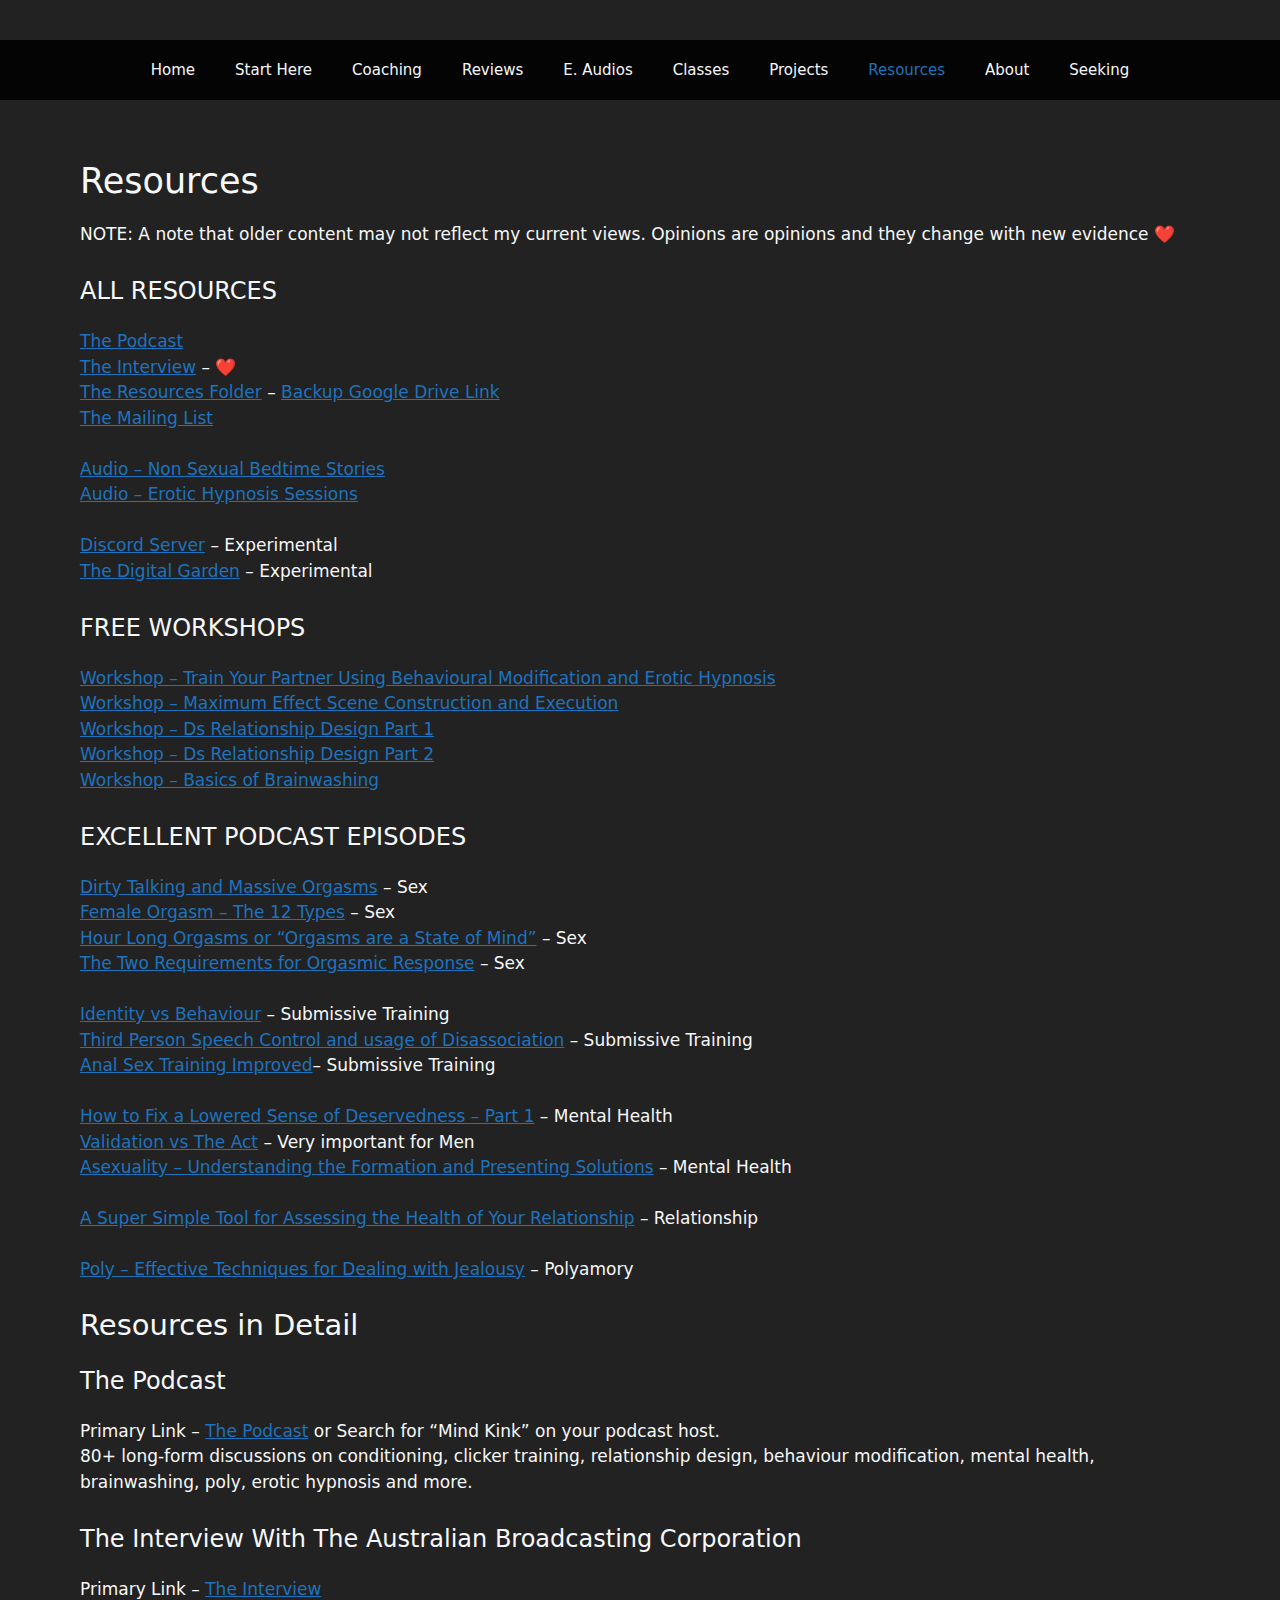
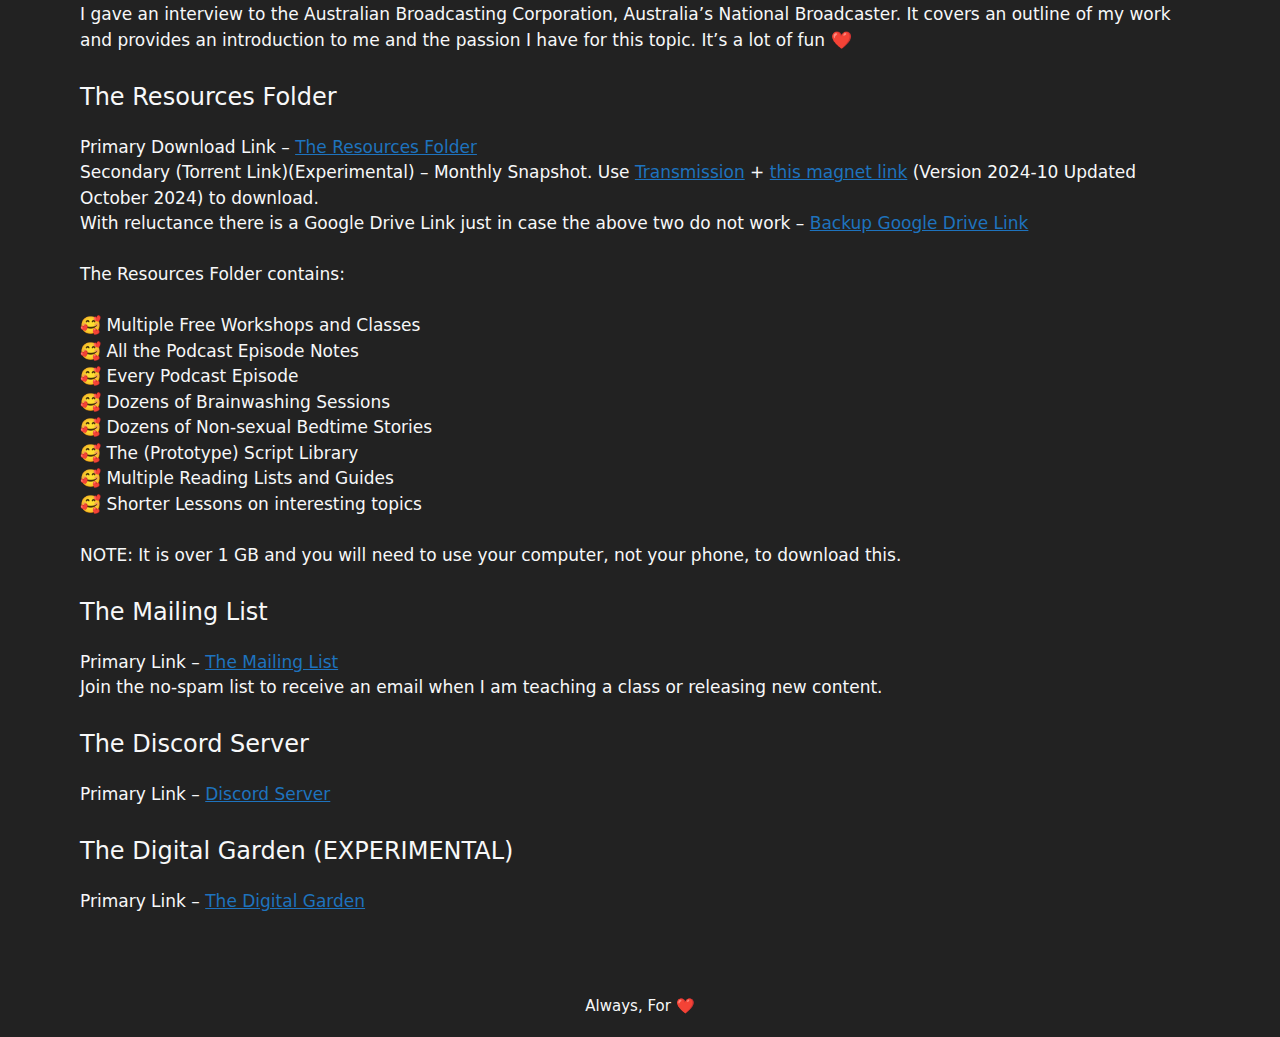
<file: resources/index.html>
<!DOCTYPE html><html lang=en-US><head><meta charset=UTF-8><title>Resources &#8211; Mind and Kink</title><meta content=max-image-preview:large name=robots><style>img:is([sizes=auto i],[sizes^="auto," i]){contain-intrinsic-size:3000px 1500px}</style><meta content="width=device-width, initial-scale=1" name=viewport><link href=/feed/ rel=alternate title="Mind and Kink &raquo; Feed" type=application/rss+xml><link href=/comments/feed/ rel=alternate title="Mind and Kink &raquo; Comments Feed" type=application/rss+xml><script>window._wpemojiSettings={"baseUrl":"https:\/\/s.w.org\/images\/core\/emoji\/15.0.3\/72x72\/","ext":".png","svgUrl":"https:\/\/s.w.org\/images\/core\/emoji\/15.0.3\/svg\/","svgExt":".svg","source":{"concatemoji":"\/includes\/js\/wp-emoji-release.min.js"}};
/*! This file is auto-generated */!function(i,n){var o,s,e;function c(e){try{var t={supportTests:e,timestamp:(new Date).valueOf()};sessionStorage.setItem(o,JSON.stringify(t))}catch(e){}}function p(e,t,n){e.clearRect(0,0,e.canvas.width,e.canvas.height),e.fillText(t,0,0);var t=new Uint32Array(e.getImageData(0,0,e.canvas.width,e.canvas.height).data),r=(e.clearRect(0,0,e.canvas.width,e.canvas.height),e.fillText(n,0,0),new Uint32Array(e.getImageData(0,0,e.canvas.width,e.canvas.height).data));return t.every(function(e,t){return e===r[t]})}function u(e,t,n){switch(t){case"flag":return n(e,"🏳️‍⚧️","🏳️​⚧️")?!1:!n(e,"🇺🇳","🇺​🇳")&&!n(e,"🏴󠁧󠁢󠁥󠁮󠁧󠁿","🏴​󠁧​󠁢​󠁥​󠁮​󠁧​󠁿");case"emoji":return!n(e,"🐦‍⬛","🐦​⬛")}return!1}function f(e,t,n){var r="undefined"!=typeof WorkerGlobalScope&&self instanceof WorkerGlobalScope?new OffscreenCanvas(300,150):i.createElement("canvas"),a=r.getContext("2d",{willReadFrequently:!0}),o=(a.textBaseline="top",a.font="600 32px Arial",{});return e.forEach(function(e){o[e]=t(a,e,n)}),o}function t(e){var t=i.createElement("script");t.src=e,t.defer=!0,i.head.appendChild(t)}"undefined"!=typeof Promise&&(o="wpEmojiSettingsSupports",s=["flag","emoji"],n.supports={everything:!0,everythingExceptFlag:!0},e=new Promise(function(e){i.addEventListener("DOMContentLoaded",e,{once:!0})}),new Promise(function(t){var n=function(){try{var e=JSON.parse(sessionStorage.getItem(o));if("object"==typeof e&&"number"==typeof e.timestamp&&(new Date).valueOf()<e.timestamp+604800&&"object"==typeof e.supportTests)return e.supportTests}catch(e){}return null}();if(!n){if("undefined"!=typeof Worker&&"undefined"!=typeof OffscreenCanvas&&"undefined"!=typeof URL&&URL.createObjectURL&&"undefined"!=typeof Blob)try{var e="postMessage("+f.toString()+"("+[JSON.stringify(s),u.toString(),p.toString()].join(",")+"));",r=new Blob([e],{type:"text/javascript"}),a=new Worker(URL.createObjectURL(r),{name:"wpTestEmojiSupports"});return void(a.onmessage=function(e){c(n=e.data),a.terminate(),t(n)})}catch(e){}c(n=f(s,u,p))}t(n)}).then(function(e){for(var t in e)n.supports[t]=e[t],n.supports.everything=n.supports.everything&&n.supports[t],"flag"!==t&&(n.supports.everythingExceptFlag=n.supports.everythingExceptFlag&&n.supports[t]);n.supports.everythingExceptFlag=n.supports.everythingExceptFlag&&!n.supports.flag,n.DOMReady=!1,n.readyCallback=function(){n.DOMReady=!0}}).then(function(){return e}).then(function(){var e;n.supports.everything||(n.readyCallback(),(e=n.source||{}).concatemoji?t(e.concatemoji):e.wpemoji&&e.twemoji&&(t(e.twemoji),t(e.wpemoji)))}))}((window,document),window._wpemojiSettings);</script><style>img.wp-smiley,img.emoji{display:inline!important;border:0!important;box-shadow:none!important;height:1em!important;width:1em!important;margin:0 .07em!important;vertical-align:-.1em!important;background:none!important;padding:0!important}</style><link href=/includes/css/dist/block-library/style.min.css rel=stylesheet><style>/*! This file is auto-generated */
.wp-block-button__link{color:#fff;background-color:#32373c;border-radius:9999px;box-shadow:none;text-decoration:none;padding:calc(.667em + 2px) calc(1.333em + 2px);font-size:1.125em}.wp-block-file__button{background:#32373c;color:#fff;text-decoration:none}</style><style>:root{--wp--preset--aspect-ratio--square:1;--wp--preset--aspect-ratio--4-3:4/3;--wp--preset--aspect-ratio--3-4:3/4;--wp--preset--aspect-ratio--3-2:3/2;--wp--preset--aspect-ratio--2-3:2/3;--wp--preset--aspect-ratio--16-9:16/9;--wp--preset--aspect-ratio--9-16:9/16;--wp--preset--color--black:#000;--wp--preset--color--cyan-bluish-gray:#abb8c3;--wp--preset--color--white:#fff;--wp--preset--color--pale-pink:#f78da7;--wp--preset--color--vivid-red:#cf2e2e;--wp--preset--color--luminous-vivid-orange:#ff6900;--wp--preset--color--luminous-vivid-amber:#fcb900;--wp--preset--color--light-green-cyan:#7bdcb5;--wp--preset--color--vivid-green-cyan:#00d084;--wp--preset--color--pale-cyan-blue:#8ed1fc;--wp--preset--color--vivid-cyan-blue:#0693e3;--wp--preset--color--vivid-purple:#9b51e0;--wp--preset--color--contrast:var(--contrast);--wp--preset--color--contrast-2:var(--contrast-2);--wp--preset--color--contrast-3:var(--contrast-3);--wp--preset--color--base:var(--base);--wp--preset--color--base-2:var(--base-2);--wp--preset--color--base-3:var(--base-3);--wp--preset--color--accent:var(--accent);--wp--preset--color--highlight:var(--highlight);--wp--preset--gradient--vivid-cyan-blue-to-vivid-purple:linear-gradient(135deg,rgba(6,147,227,1) 0,rgb(155,81,224) 100%);--wp--preset--gradient--light-green-cyan-to-vivid-green-cyan:linear-gradient(135deg,rgb(122,220,180) 0,rgb(0,208,130) 100%);--wp--preset--gradient--luminous-vivid-amber-to-luminous-vivid-orange:linear-gradient(135deg,rgba(252,185,0,1) 0,rgba(255,105,0,1) 100%);--wp--preset--gradient--luminous-vivid-orange-to-vivid-red:linear-gradient(135deg,rgba(255,105,0,1) 0,rgb(207,46,46) 100%);--wp--preset--gradient--very-light-gray-to-cyan-bluish-gray:linear-gradient(135deg,rgb(238,238,238) 0,rgb(169,184,195) 100%);--wp--preset--gradient--cool-to-warm-spectrum:linear-gradient(135deg,rgb(74,234,220) 0,rgb(151,120,209) 20%,rgb(207,42,186) 40%,rgb(238,44,130) 60%,rgb(251,105,98) 80%,rgb(254,248,76) 100%);--wp--preset--gradient--blush-light-purple:linear-gradient(135deg,rgb(255,206,236) 0,rgb(152,150,240) 100%);--wp--preset--gradient--blush-bordeaux:linear-gradient(135deg,rgb(254,205,165) 0,rgb(254,45,45) 50%,rgb(107,0,62) 100%);--wp--preset--gradient--luminous-dusk:linear-gradient(135deg,rgb(255,203,112) 0,rgb(199,81,192) 50%,rgb(65,88,208) 100%);--wp--preset--gradient--pale-ocean:linear-gradient(135deg,rgb(255,245,203) 0,rgb(182,227,212) 50%,rgb(51,167,181) 100%);--wp--preset--gradient--electric-grass:linear-gradient(135deg,rgb(202,248,128) 0,rgb(113,206,126) 100%);--wp--preset--gradient--midnight:linear-gradient(135deg,rgb(2,3,129) 0,rgb(40,116,252) 100%);--wp--preset--font-size--small:13px;--wp--preset--font-size--medium:20px;--wp--preset--font-size--large:36px;--wp--preset--font-size--x-large:42px;--wp--preset--spacing--20:.44rem;--wp--preset--spacing--30:.67rem;--wp--preset--spacing--40:1rem;--wp--preset--spacing--50:1.5rem;--wp--preset--spacing--60:2.25rem;--wp--preset--spacing--70:3.38rem;--wp--preset--spacing--80:5.06rem;--wp--preset--shadow--natural:6px 6px 9px rgba(0,0,0,.2);--wp--preset--shadow--deep:12px 12px 50px rgba(0,0,0,.4);--wp--preset--shadow--sharp:6px 6px 0 rgba(0,0,0,.2);--wp--preset--shadow--outlined:6px 6px 0 -3px rgba(255,255,255,1),6px 6px rgba(0,0,0,1);--wp--preset--shadow--crisp:6px 6px 0 rgba(0,0,0,1)}:where(.is-layout-flex){gap:.5em}:where(.is-layout-grid){gap:.5em}body .is-layout-flex{display:flex}.is-layout-flex{flex-wrap:wrap;align-items:center}.is-layout-flex>:is(*,div){margin:0}body .is-layout-grid{display:grid}.is-layout-grid>:is(*,div){margin:0}:where(.wp-block-columns.is-layout-flex){gap:2em}:where(.wp-block-columns.is-layout-grid){gap:2em}:where(.wp-block-post-template.is-layout-flex){gap:1.25em}:where(.wp-block-post-template.is-layout-grid){gap:1.25em}.has-black-color{color:var(--wp--preset--color--black)!important}.has-cyan-bluish-gray-color{color:var(--wp--preset--color--cyan-bluish-gray)!important}.has-white-color{color:var(--wp--preset--color--white)!important}.has-pale-pink-color{color:var(--wp--preset--color--pale-pink)!important}.has-vivid-red-color{color:var(--wp--preset--color--vivid-red)!important}.has-luminous-vivid-orange-color{color:var(--wp--preset--color--luminous-vivid-orange)!important}.has-luminous-vivid-amber-color{color:var(--wp--preset--color--luminous-vivid-amber)!important}.has-light-green-cyan-color{color:var(--wp--preset--color--light-green-cyan)!important}.has-vivid-green-cyan-color{color:var(--wp--preset--color--vivid-green-cyan)!important}.has-pale-cyan-blue-color{color:var(--wp--preset--color--pale-cyan-blue)!important}.has-vivid-cyan-blue-color{color:var(--wp--preset--color--vivid-cyan-blue)!important}.has-vivid-purple-color{color:var(--wp--preset--color--vivid-purple)!important}.has-black-background-color{background-color:var(--wp--preset--color--black)!important}.has-cyan-bluish-gray-background-color{background-color:var(--wp--preset--color--cyan-bluish-gray)!important}.has-white-background-color{background-color:var(--wp--preset--color--white)!important}.has-pale-pink-background-color{background-color:var(--wp--preset--color--pale-pink)!important}.has-vivid-red-background-color{background-color:var(--wp--preset--color--vivid-red)!important}.has-luminous-vivid-orange-background-color{background-color:var(--wp--preset--color--luminous-vivid-orange)!important}.has-luminous-vivid-amber-background-color{background-color:var(--wp--preset--color--luminous-vivid-amber)!important}.has-light-green-cyan-background-color{background-color:var(--wp--preset--color--light-green-cyan)!important}.has-vivid-green-cyan-background-color{background-color:var(--wp--preset--color--vivid-green-cyan)!important}.has-pale-cyan-blue-background-color{background-color:var(--wp--preset--color--pale-cyan-blue)!important}.has-vivid-cyan-blue-background-color{background-color:var(--wp--preset--color--vivid-cyan-blue)!important}.has-vivid-purple-background-color{background-color:var(--wp--preset--color--vivid-purple)!important}.has-black-border-color{border-color:var(--wp--preset--color--black)!important}.has-cyan-bluish-gray-border-color{border-color:var(--wp--preset--color--cyan-bluish-gray)!important}.has-white-border-color{border-color:var(--wp--preset--color--white)!important}.has-pale-pink-border-color{border-color:var(--wp--preset--color--pale-pink)!important}.has-vivid-red-border-color{border-color:var(--wp--preset--color--vivid-red)!important}.has-luminous-vivid-orange-border-color{border-color:var(--wp--preset--color--luminous-vivid-orange)!important}.has-luminous-vivid-amber-border-color{border-color:var(--wp--preset--color--luminous-vivid-amber)!important}.has-light-green-cyan-border-color{border-color:var(--wp--preset--color--light-green-cyan)!important}.has-vivid-green-cyan-border-color{border-color:var(--wp--preset--color--vivid-green-cyan)!important}.has-pale-cyan-blue-border-color{border-color:var(--wp--preset--color--pale-cyan-blue)!important}.has-vivid-cyan-blue-border-color{border-color:var(--wp--preset--color--vivid-cyan-blue)!important}.has-vivid-purple-border-color{border-color:var(--wp--preset--color--vivid-purple)!important}.has-vivid-cyan-blue-to-vivid-purple-gradient-background{background:var(--wp--preset--gradient--vivid-cyan-blue-to-vivid-purple)!important}.has-light-green-cyan-to-vivid-green-cyan-gradient-background{background:var(--wp--preset--gradient--light-green-cyan-to-vivid-green-cyan)!important}.has-luminous-vivid-amber-to-luminous-vivid-orange-gradient-background{background:var(--wp--preset--gradient--luminous-vivid-amber-to-luminous-vivid-orange)!important}.has-luminous-vivid-orange-to-vivid-red-gradient-background{background:var(--wp--preset--gradient--luminous-vivid-orange-to-vivid-red)!important}.has-very-light-gray-to-cyan-bluish-gray-gradient-background{background:var(--wp--preset--gradient--very-light-gray-to-cyan-bluish-gray)!important}.has-cool-to-warm-spectrum-gradient-background{background:var(--wp--preset--gradient--cool-to-warm-spectrum)!important}.has-blush-light-purple-gradient-background{background:var(--wp--preset--gradient--blush-light-purple)!important}.has-blush-bordeaux-gradient-background{background:var(--wp--preset--gradient--blush-bordeaux)!important}.has-luminous-dusk-gradient-background{background:var(--wp--preset--gradient--luminous-dusk)!important}.has-pale-ocean-gradient-background{background:var(--wp--preset--gradient--pale-ocean)!important}.has-electric-grass-gradient-background{background:var(--wp--preset--gradient--electric-grass)!important}.has-midnight-gradient-background{background:var(--wp--preset--gradient--midnight)!important}.has-small-font-size{font-size:var(--wp--preset--font-size--small)!important}.has-medium-font-size{font-size:var(--wp--preset--font-size--medium)!important}.has-large-font-size{font-size:var(--wp--preset--font-size--large)!important}.has-x-large-font-size{font-size:var(--wp--preset--font-size--x-large)!important}:where(.wp-block-post-template.is-layout-flex){gap:1.25em}:where(.wp-block-post-template.is-layout-grid){gap:1.25em}:where(.wp-block-columns.is-layout-flex){gap:2em}:where(.wp-block-columns.is-layout-grid){gap:2em}:root :where(.wp-block-pullquote){font-size:1.5em;line-height:1.6}</style><link href=/content/themes/generatepress/assets/css/main.min.css rel=stylesheet><style>.is-right-sidebar{width:30%}.is-left-sidebar{width:30%}.site-content .content-area{width:100%}@media (max-width:768px){.main-navigation .menu-toggle,.sidebar-nav-mobile:not(#sticky-placeholder){display:block}.main-navigation ul,.gen-sidebar-nav,.main-navigation:not(.slideout-navigation):not(.toggled) .main-nav>ul,.has-inline-mobile-toggle #site-navigation .inside-navigation>*:not(.navigation-search):not(.main-nav){display:none}.nav-align-right .inside-navigation,.nav-align-center .inside-navigation{justify-content:space-between}}.dynamic-author-image-rounded{border-radius:100%}.dynamic-featured-image,.dynamic-author-image{vertical-align:middle}.one-container.blog .dynamic-content-template:not(:last-child),.one-container.archive .dynamic-content-template:not(:last-child){padding-bottom:0}.dynamic-entry-excerpt>p:last-child{margin-bottom:0}</style><link href=/content/uploads/generatepress/style.min.css rel=stylesheet><link href=/resources/ rel=canonical><link href="/?p=20" rel=shortlink><link href="/wp-json/oembed/1.0/embed?url=http%3A%2F%2F%2Fresources%2F" rel=alternate title="oEmbed (JSON)" type=application/json+oembed><link href="/wp-json/oembed/1.0/embed?url=http%3A%2F%2F%2Fresources%2F#038;format=xml" rel=alternate title="oEmbed (XML)" type=text/xml+oembed> <body class="dropdown-hover header-aligned-center nav-below-header no-sidebar page page-id-20 page-template-default separate-containers wp-embed-responsive" itemscope itemtype=https://schema.org/WebPage><a class="screen-reader-text skip-link" href=#content title="Skip to content">Skip to content</a> <header aria-label=Site class=site-header id=masthead itemscope itemtype=https://schema.org/WPHeader><div class="grid-container inside-header"></div> </header> <nav aria-label=Primary class="main-navigation nav-align-center sub-menu-right" id=site-navigation itemscope itemtype=https://schema.org/SiteNavigationElement><div class="grid-container inside-navigation"><button aria-controls=primary-menu aria-expanded=false class=menu-toggle><span class="gp-icon icon-menu-bars"><svg xmlns=http://www.w3.org/2000/svg aria-hidden=true height=1em viewbox="0 0 512 512" width=1em><path d="M0 96c0-13.255 10.745-24 24-24h464c13.255 0 24 10.745 24 24s-10.745 24-24 24H24c-13.255 0-24-10.745-24-24zm0 160c0-13.255 10.745-24 24-24h464c13.255 0 24 10.745 24 24s-10.745 24-24 24H24c-13.255 0-24-10.745-24-24zm0 160c0-13.255 10.745-24 24-24h464c13.255 0 24 10.745 24 24s-10.745 24-24 24H24c-13.255 0-24-10.745-24-24z"></path></svg><svg xmlns=http://www.w3.org/2000/svg aria-hidden=true height=1em viewbox="0 0 512 512" width=1em><path d="M71.029 71.029c9.373-9.372 24.569-9.372 33.942 0L256 222.059l151.029-151.03c9.373-9.372 24.569-9.372 33.942 0 9.372 9.373 9.372 24.569 0 33.942L289.941 256l151.03 151.029c9.372 9.373 9.372 24.569 0 33.942-9.373 9.372-24.569 9.372-33.942 0L256 289.941l-151.029 151.03c-9.373 9.372-24.569 9.372-33.942 0-9.372-9.373-9.372-24.569 0-33.942L222.059 256 71.029 104.971c-9.372-9.373-9.372-24.569 0-33.942z"></path></svg></span><span class=mobile-menu>Menu</span> </button> <div class=main-nav id=primary-menu><ul class="menu sf-menu" id=menu-menu-1><li class="menu-item menu-item-51 menu-item-home menu-item-object-custom menu-item-type-custom" id=menu-item-51><a href=/>Home</a> <li class="menu-item menu-item-28 menu-item-object-page menu-item-type-post_type" id=menu-item-28><a href=/start-here/>Start Here</a> <li class="menu-item menu-item-24 menu-item-object-page menu-item-type-post_type" id=menu-item-24><a href=/coaching/>Coaching</a> <li class="menu-item menu-item-26 menu-item-object-page menu-item-type-post_type" id=menu-item-26><a href=/reviews/>Reviews</a> <li class="menu-item menu-item-54 menu-item-object-page menu-item-type-post_type" id=menu-item-54><a href=/audios/>E. Audios</a> <li class="menu-item menu-item-68 menu-item-object-page menu-item-type-post_type" id=menu-item-68><a href=/classes/>Classes</a> <li class="menu-item menu-item-59 menu-item-object-page menu-item-type-post_type" id=menu-item-59><a href=/projects/>Projects</a> <li class="current-menu-item current_page_item menu-item menu-item-25 menu-item-object-page menu-item-type-post_type page-item-20 page_item" id=menu-item-25><a aria-current=page href=/resources/>Resources</a> <li class="menu-item menu-item-63 menu-item-object-page menu-item-type-post_type" id=menu-item-63><a href=/contact/>About</a> <li class="menu-item menu-item-27 menu-item-object-page menu-item-type-post_type" id=menu-item-27><a href=/seeking/>Seeking</a></ul></div></div> </nav> <div class="container grid-container hfeed site" id=page><div class=site-content id=content><div class=content-area id=primary><main class=site-main id=main><article class="page post-20 status-publish type-page" id=post-20 itemscope itemtype=https://schema.org/CreativeWork><div class=inside-article><div class=entry-content itemprop=text><h2 class=wp-block-heading>Resources</h2> <p>NOTE: A note that older content may not reflect my current views. Opinions are opinions and they change with new evidence ❤️ <h4 class=wp-block-heading>ALL RESOURCES</h4> <p><a href=https://open.spotify.com/show/1bxk2zcd5NFGpp5LZIpoxc>The Podcast</a><br><a href=https://www.abc.net.au/triplej/programs/the-hook-up/erotic-hypnosis/9714624>The Interview</a> &#8211; ❤️<br><a href=https://drive.filen.io/f/f6969ff2-c2d2-47dd-b5c8-56ff9b66d6a5#mD4JouojXwODLhhGTVCisVJqxL6aOpQR>The Resources Folder</a> &#8211; <a href="https://drive.google.com/drive/folders/1-3mZyCiVIb5YXr4l70ioVL-LuO37Xs7G?usp=sharing">Backup Google Drive Link</a><br><a href=https://buttondown.email/mindkink>The Mailing List</a> <p><a href=https://soundgasm.net/u/MindKinkSFW>Audio &#8211; Non Sexual Bedtime Stories</a><br><a href=https://soundgasm.net/u/MindKink>Audio &#8211; Erotic Hypnosis Sessions</a> <p><a href=https://discord.gg/43eDS4MbM7>Discord Server</a> &#8211; Experimental<br><a href=https://mindkink.netlify.app/>The Digital Garden</a> &#8211; Experimental <h4 class=wp-block-heading>FREE WORKSHOPS</h4> <p><a href="https://open.spotify.com/episode/7yO0YDL47MZ2gBatKvq01O?si=0P7adrGCQnOCm0srEh-NaA">Workshop &#8211; Train Your Partner Using Behavioural Modification and Erotic Hypnosis</a><br><a href="https://open.spotify.com/episode/1FeReTsPWSujFuRTmjrrq9?si=w8WNbPDyRy6IQDolihEXuA">Workshop &#8211; Maximum Effect Scene Construction and Execution</a><br><a href="https://open.spotify.com/episode/75xDYA0OnBOKvrRbouTXnV?si=Qv6BDGoeQaSJl-a8ni5tiA">Workshop &#8211; Ds Relationship Design Part 1</a><br><a href="https://open.spotify.com/episode/4WKXvyXMdobGUgWnweEL0F?si=FwqmIx28Qt2pwDgshRJY8Q">Workshop &#8211; Ds Relationship Design Part 2</a><br><a href="https://open.spotify.com/episode/54M3wCkhTYF75NO1DRsCQ1?si=4bCBY9mwQEm4tedmNrbM4A">Workshop &#8211; Basics of Brainwashing</a> <h4 class=wp-block-heading>EXCELLENT PODCAST EPISODES</h4> <p><a href="https://open.spotify.com/episode/3uGk7vEZN1Jc1aTZoUpTXI?si=dho9YTxERYO1b_8iBPTfbw">Dirty Talking and Massive Orgasms</a> &#8211; Sex<br><a href="https://open.spotify.com/episode/2xEmLj5642GqPC7N6zqbUa?si=F4al5b9oS3ecgAdiASo_cw">Female Orgasm – The 12 Types</a> &#8211; Sex<br><a href="https://open.spotify.com/episode/5TC8iR5ttE9Cgkuihl0KCQ?si=vSSHYxopRtGIujR9zQBWUg">Hour Long Orgasms or &#8220;Orgasms are a State of Mind&#8221;</a> &#8211; Sex<br><a href="https://open.spotify.com/episode/2i4HesH737Q1e09P5ashga?si=z3takTfzTsqgiAJ9erskVA">The Two Requirements for Orgasmic Response</a> &#8211; Sex <p><a href="https://open.spotify.com/episode/0S6hXu7K7OmyCgL4tVYODk?si=s3-w7F1DQ4ulO3QjSz9ozA">Identity vs Behaviour</a> &#8211; Submissive Training<br><a href="https://open.spotify.com/episode/2fAAcZt0JhuQK2LEJNNHQU?si=CBWZ6tEeSgaJzAmYgI7O6w">Third Person Speech Control and usage of Disassociation</a> &#8211; Submissive Training<br><a href="https://open.spotify.com/episode/7DFqQkHx0kNBO1batpEDqZ?si=u6C678C_S6WzMthT1JEIMw">Anal Sex Training Improved</a>&#8211; Submissive Training <p><a href="https://open.spotify.com/episode/2ZIJPMoXDQX7QQOlN49j8w?si=xYwgmGkfR0WWTNLXqWEEdw">How to Fix a Lowered Sense of Deservedness &#8211; Part 1</a> &#8211; Mental Health<br><a href="https://open.spotify.com/episode/20HM75oFvYIApwD1CJOpuG?si=wDNFiuoKTTSAHlkGostSnw">Validation vs The Act</a> &#8211; Very important for Men<br><a href="https://open.spotify.com/episode/7rqZYsMi661bkl3yGz9eBl?si=p-vj486XToierLxGeicMEA">Asexuality &#8211; Understanding the Formation and Presenting Solutions</a> &#8211; Mental Health <p><a href="https://open.spotify.com/episode/6y5TGx8J3EvGvvOpvGX5rV?si=gIIa_7EdRxur-zpH28xAVw">A Super Simple Tool for Assessing the Health of Your Relationship</a> &#8211; Relationship <p><a href=https://anchor.fm/mindkink/episodes/022-Poly---Effective-Techniques-for-Dealing-With-Jealousy-eqok7u>Poly – Effective Techniques for Dealing with Jealousy</a> &#8211; Polyamory <h3 class=wp-block-heading>Resources in Detail</h3> <h4 class=wp-block-heading>The Podcast</h4> <p>Primary Link &#8211; <a href=https://open.spotify.com/show/1bxk2zcd5NFGpp5LZIpoxc>The Podcast</a> or Search for &#8220;Mind Kink&#8221; on your podcast host.<br>80+ long-form discussions on conditioning, clicker training, relationship design, behaviour modification, mental health, brainwashing, poly, erotic hypnosis and more. <h4 class=wp-block-heading>The Interview With The Australian Broadcasting Corporation</h4> <p>Primary Link &#8211; <a href=https://www.abc.net.au/triplej/programs/the-hook-up/erotic-hypnosis/9714624>The Interview</a><br>I gave an interview to the Australian Broadcasting Corporation, Australia&#8217;s National Broadcaster. It covers an outline of my work and provides an introduction to me and the passion I have for this topic. It&#8217;s a lot of fun ❤️ <h4 class=wp-block-heading>The Resources Folder</h4> <p>Primary Download Link &#8211; <a href=https://drive.filen.io/f/f6969ff2-c2d2-47dd-b5c8-56ff9b66d6a5#mD4JouojXwODLhhGTVCisVJqxL6aOpQR>The Resources Folder</a><br>Secondary (Torrent Link)(Experimental) &#8211; Monthly Snapshot. Use <a href=https://transmissionbt.com/>Transmission</a> + <a href="magnet:?xt=urn:btih:7924d704f6d048e046cff2a8c72d2342e3e5f2b9&amp;dn=Mind%20Kink%20Resources%20Folder%20-%20The%20Wordsmith%20Speaks%20-%202024-10&amp;tr=udp%3A%2F%2Ftracker.opentrackr.org%3A1337%2Fannounce&amp;ws=udp://tracker.opentrackr.org:1337/announce/">this magnet link</a> (Version 2024-10 Updated October 2024) to download.<br>With reluctance there is a Google Drive Link just in case the above two do not work &#8211; <a href="https://drive.google.com/drive/folders/1-3mZyCiVIb5YXr4l70ioVL-LuO37Xs7G?usp=sharing">Backup Google Drive Link</a> <p>The Resources Folder contains: <p>🥰 Multiple Free Workshops and Classes<br>🥰 All the Podcast Episode Notes<br>🥰 Every Podcast Episode<br>🥰 Dozens of Brainwashing Sessions<br>🥰 Dozens of Non-sexual Bedtime Stories<br>🥰 The (Prototype) Script Library<br>🥰 Multiple Reading Lists and Guides<br>🥰 Shorter Lessons on interesting topics <p>NOTE: It is over 1 GB and you will need to use your computer, not your phone, to download this. <h4 class=wp-block-heading>The Mailing List</h4> <p>Primary Link &#8211; <a href=https://buttondown.email/mindkink>The Mailing List</a><br>Join the no-spam list to receive an email when I am teaching a class or releasing new content. <h4 class=wp-block-heading>The Discord Server</h4> <p>Primary Link &#8211; <a href=https://discord.gg/43eDS4MbM7>Discord Server</a> <h4 class=wp-block-heading>The Digital Garden (EXPERIMENTAL)</h4> <p>Primary Link &#8211; <a href=https://mindkink.netlify.app/>The Digital Garden</a></div> </div> </article> </main> </div> </div> </div> <div class=site-footer><footer aria-label=Site class=site-info itemscope itemtype=https://schema.org/WPFooter><div class="grid-container inside-site-info"><div class=copyright-bar> Always, For ❤️ </div> </div> </footer> </div> <span class=ssp-id style=display:none>20</span> <script>!function(){"use strict";if("querySelector"in document&&"addEventListener"in window){var e=document.body;e.addEventListener("mousedown",function(){e.classList.add("using-mouse")}),e.addEventListener("keydown",function(){e.classList.remove("using-mouse")})}}();</script><!--[if lte IE 11]>
<script src="/content/themes/generatepress/assets/js/classList.min.js" ></script>
<![endif]--> <script>var generatepressMenu={"toggleOpenedSubMenus":"1","openSubMenuLabel":"Open Sub-Menu","closeSubMenuLabel":"Close Sub-Menu"};</script> <script src=/content/themes/generatepress/assets/js/menu.min.js></script>
</file>
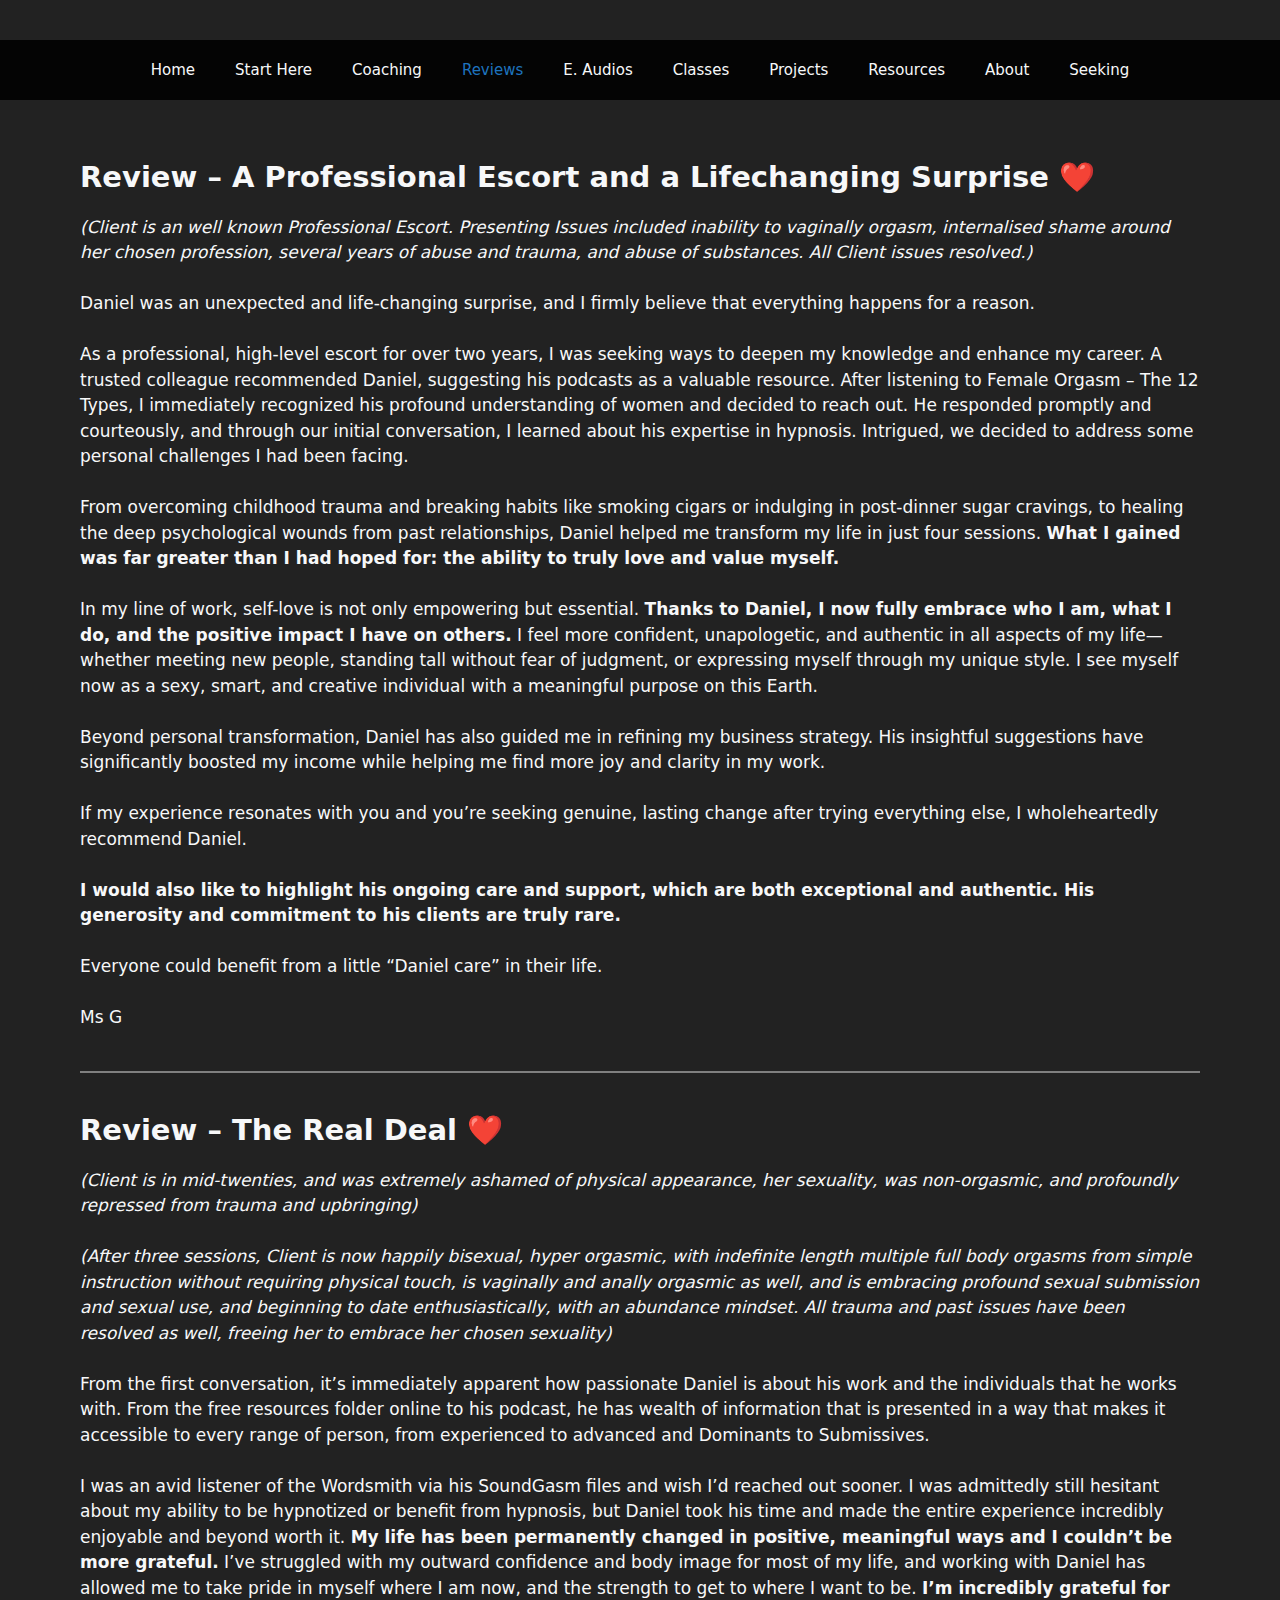
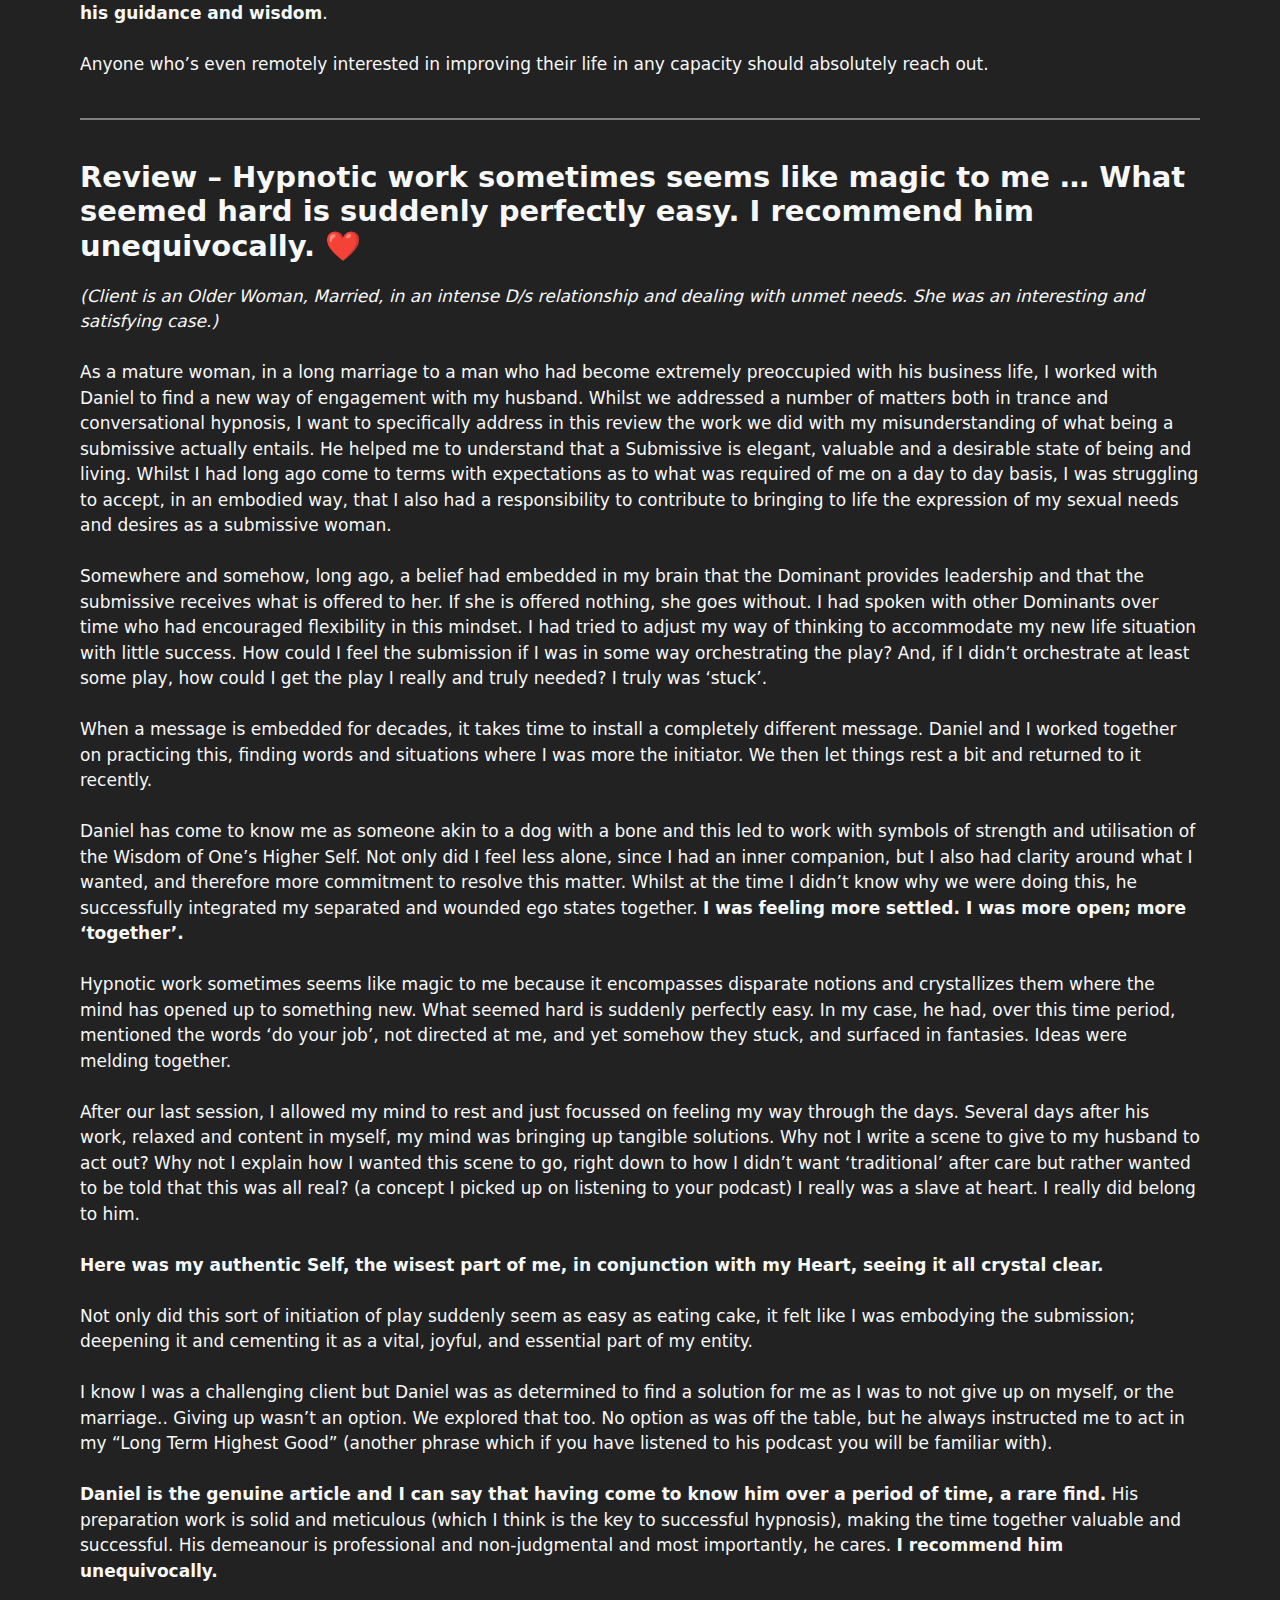
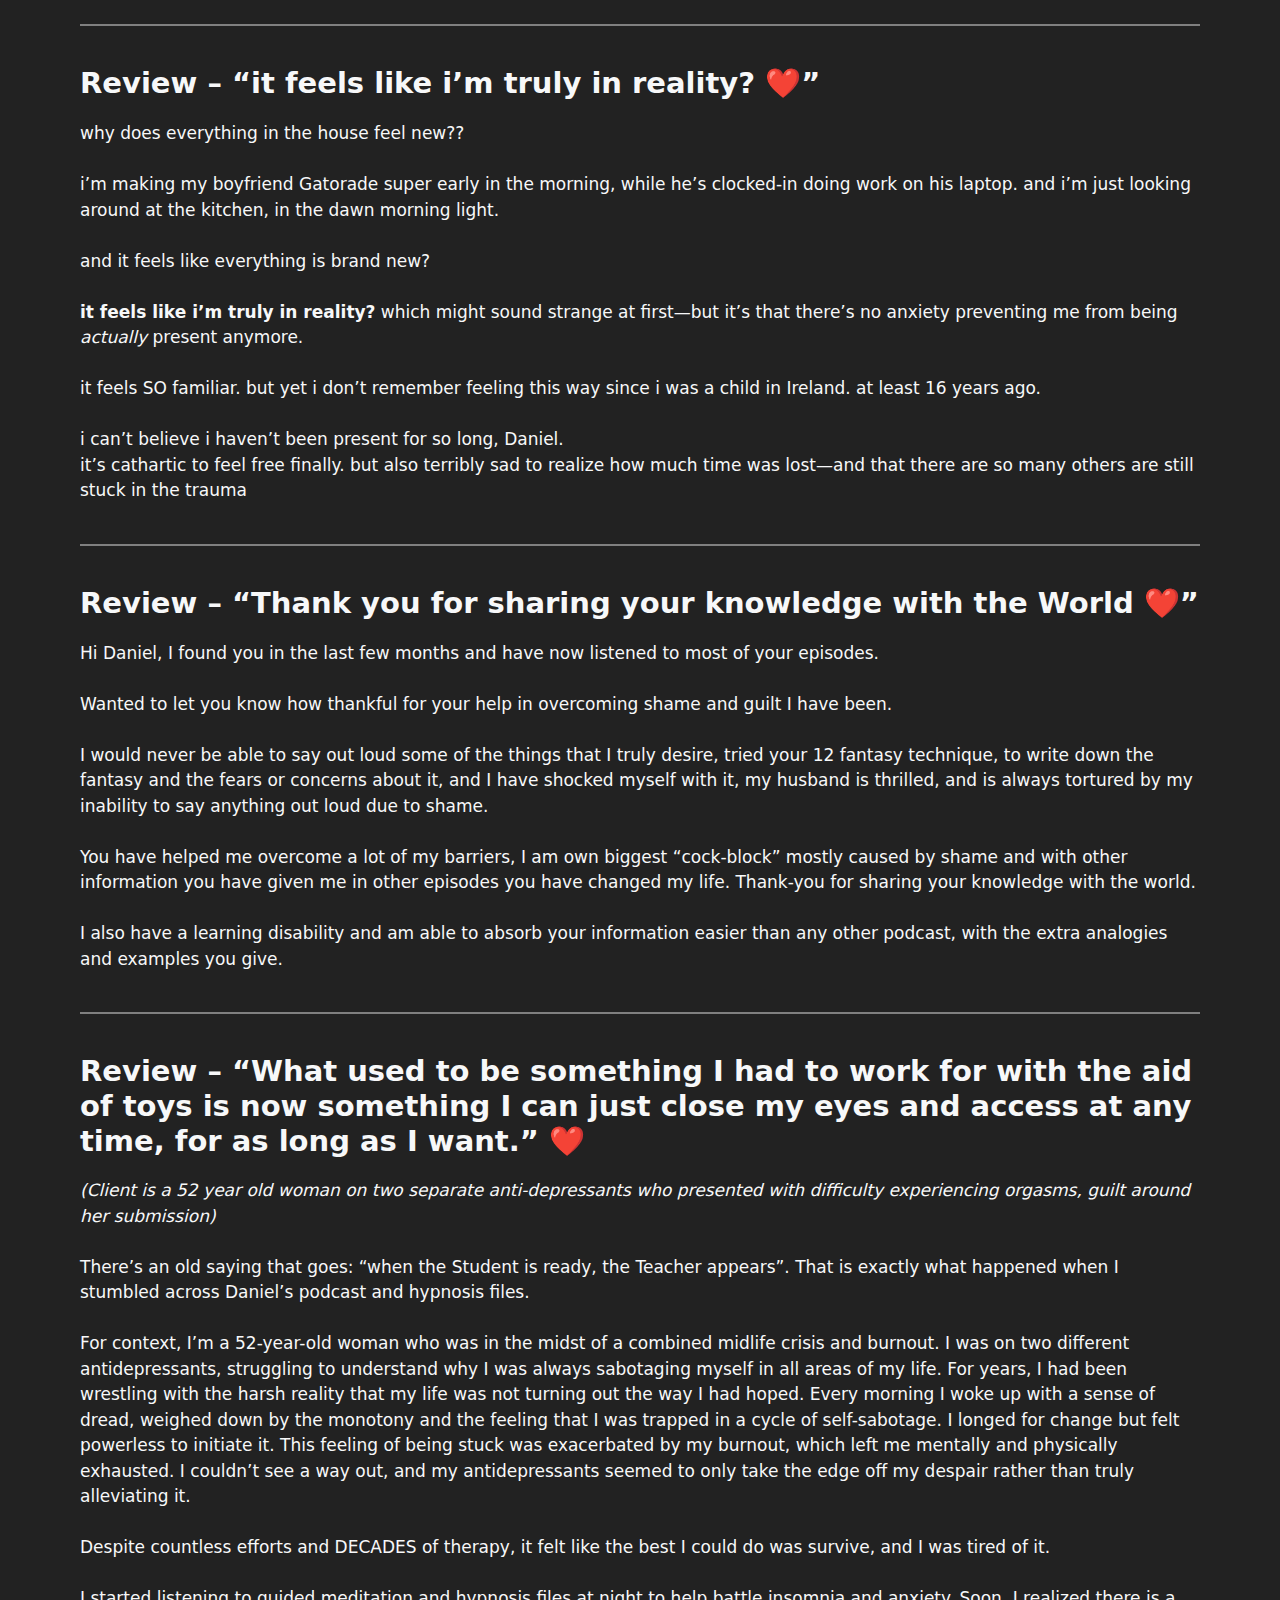
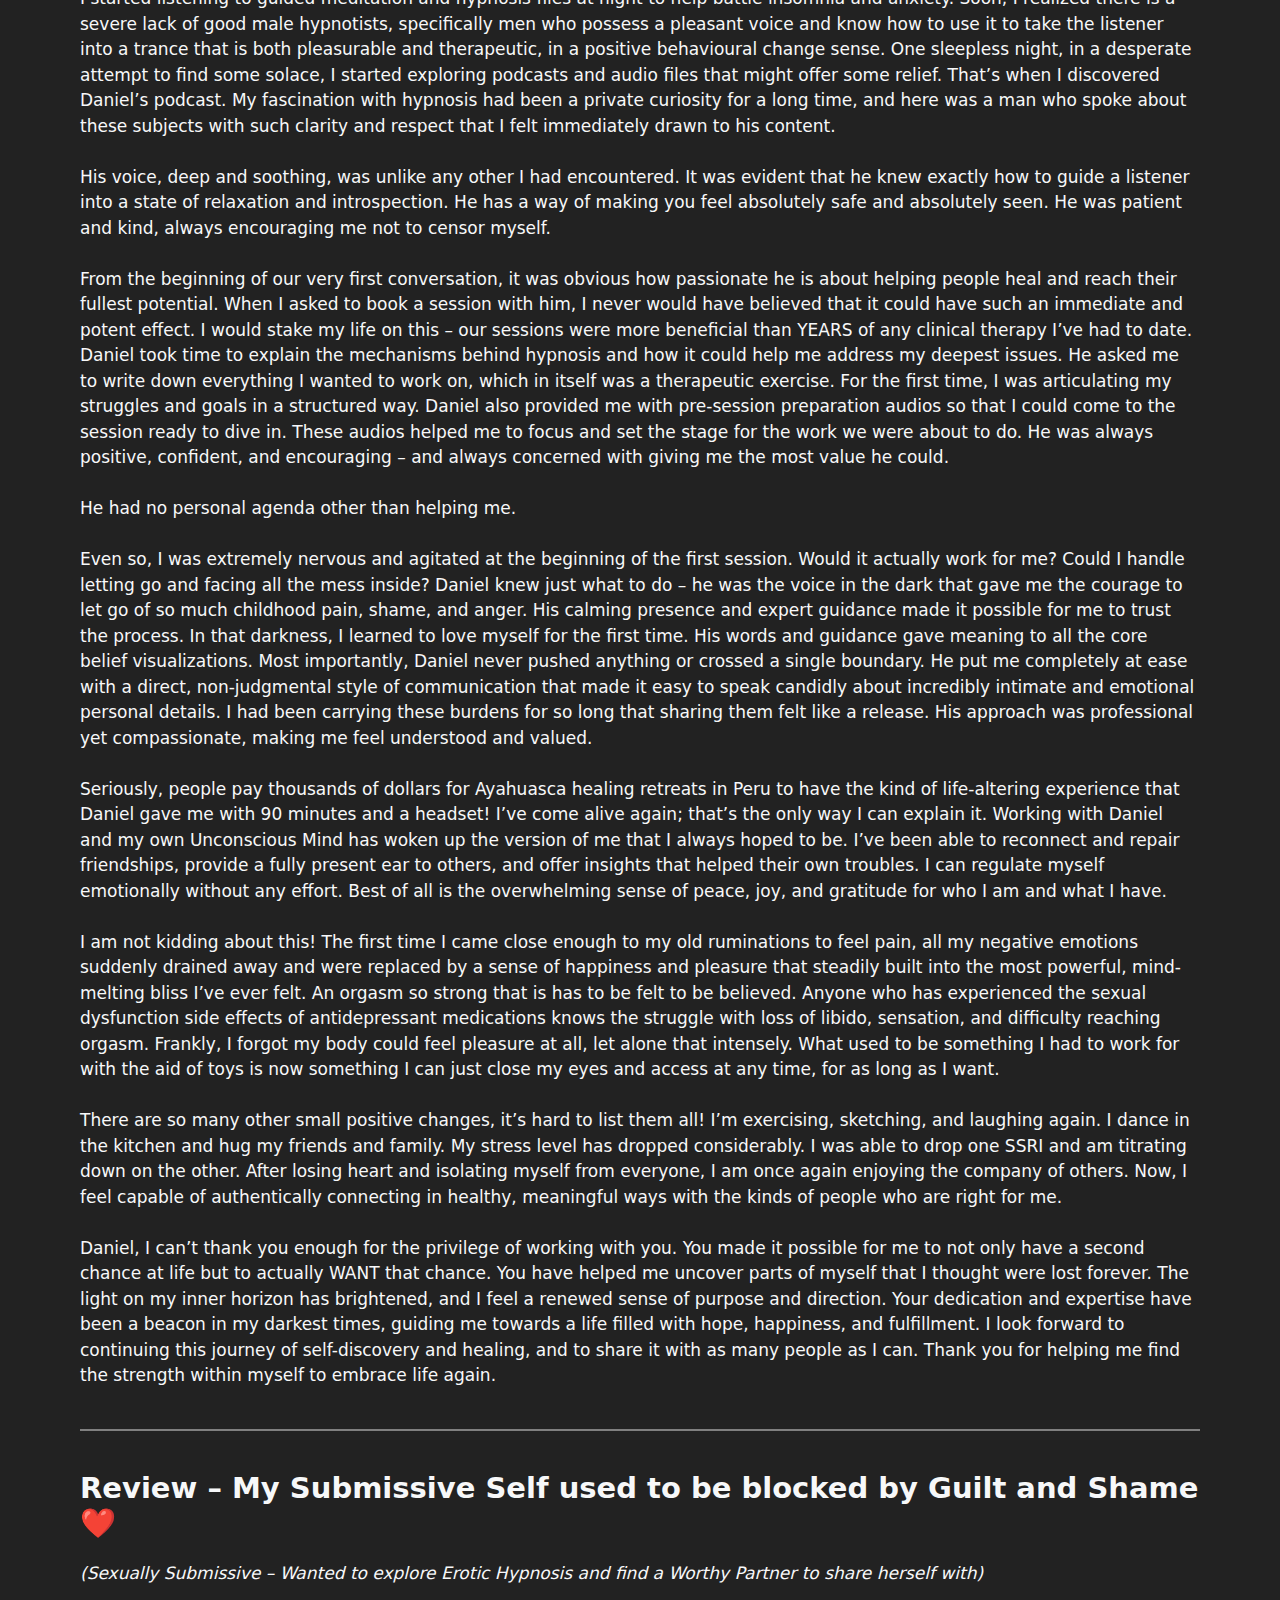
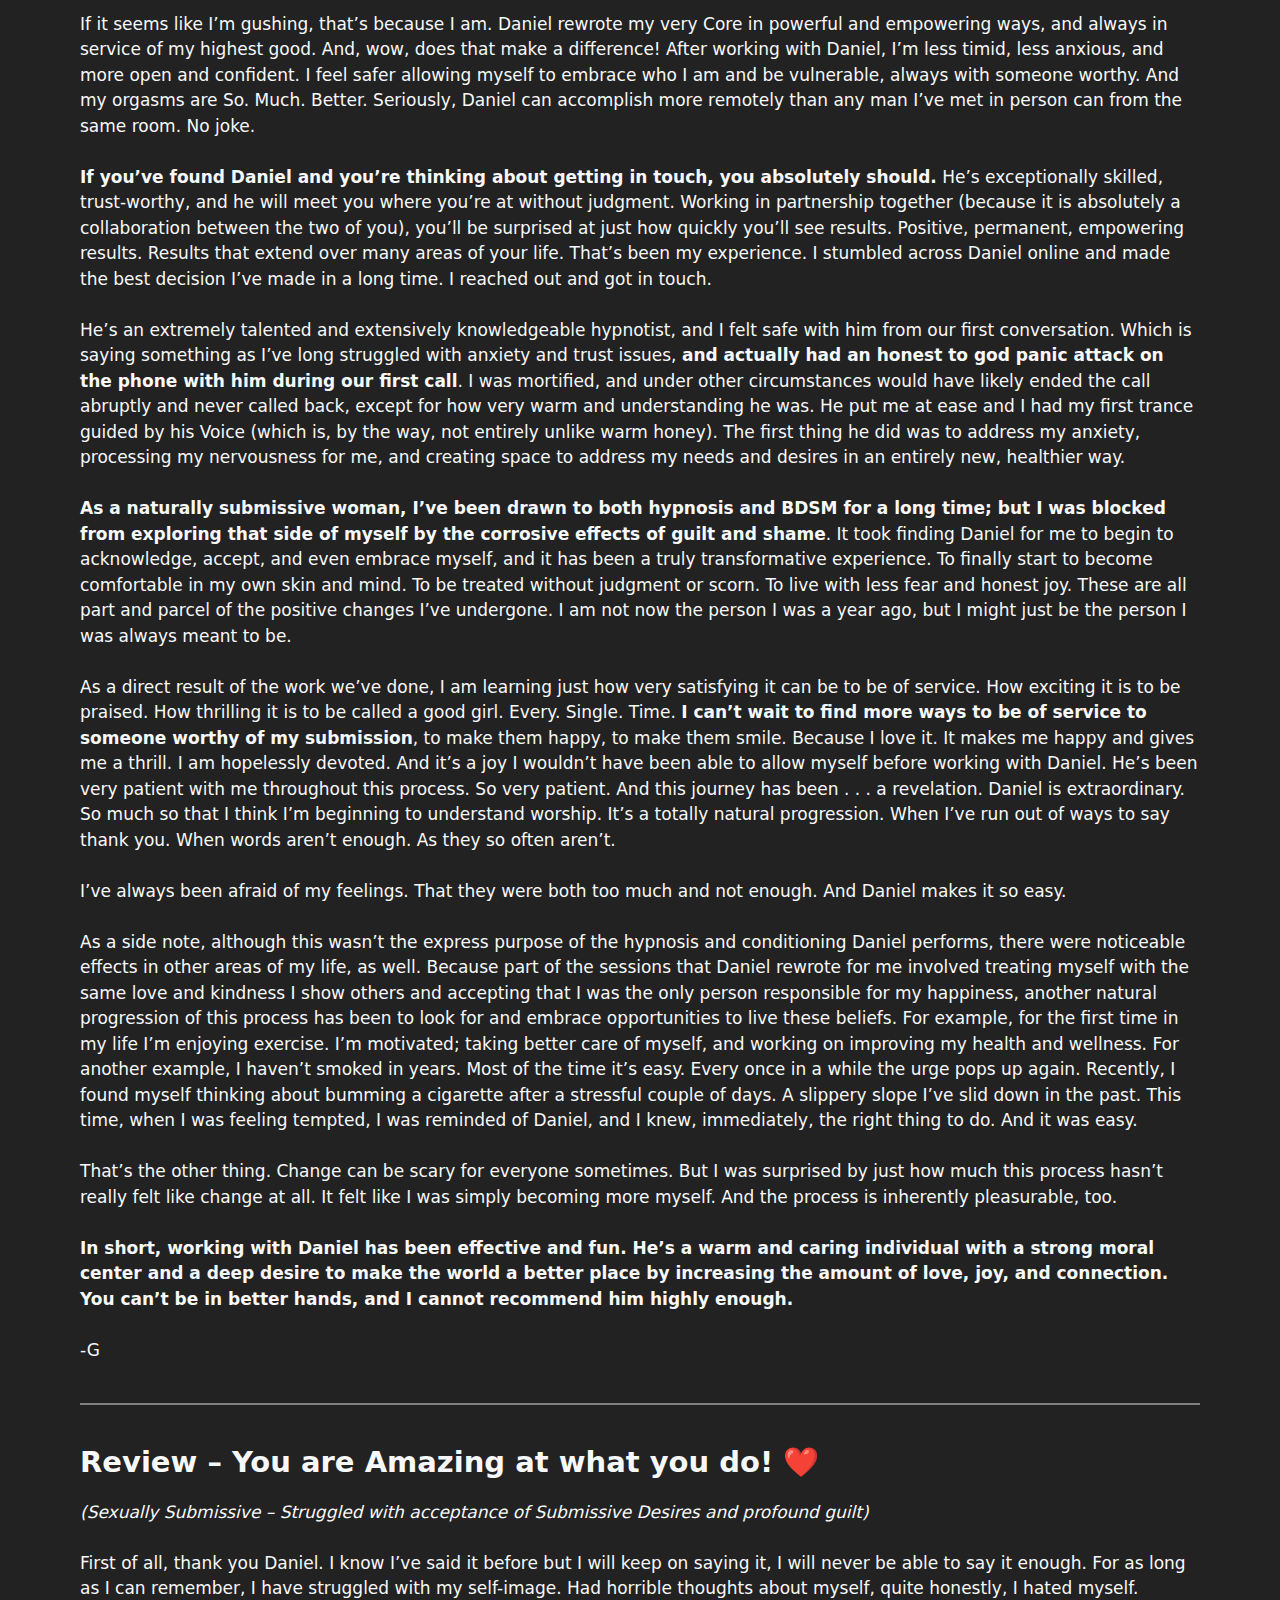
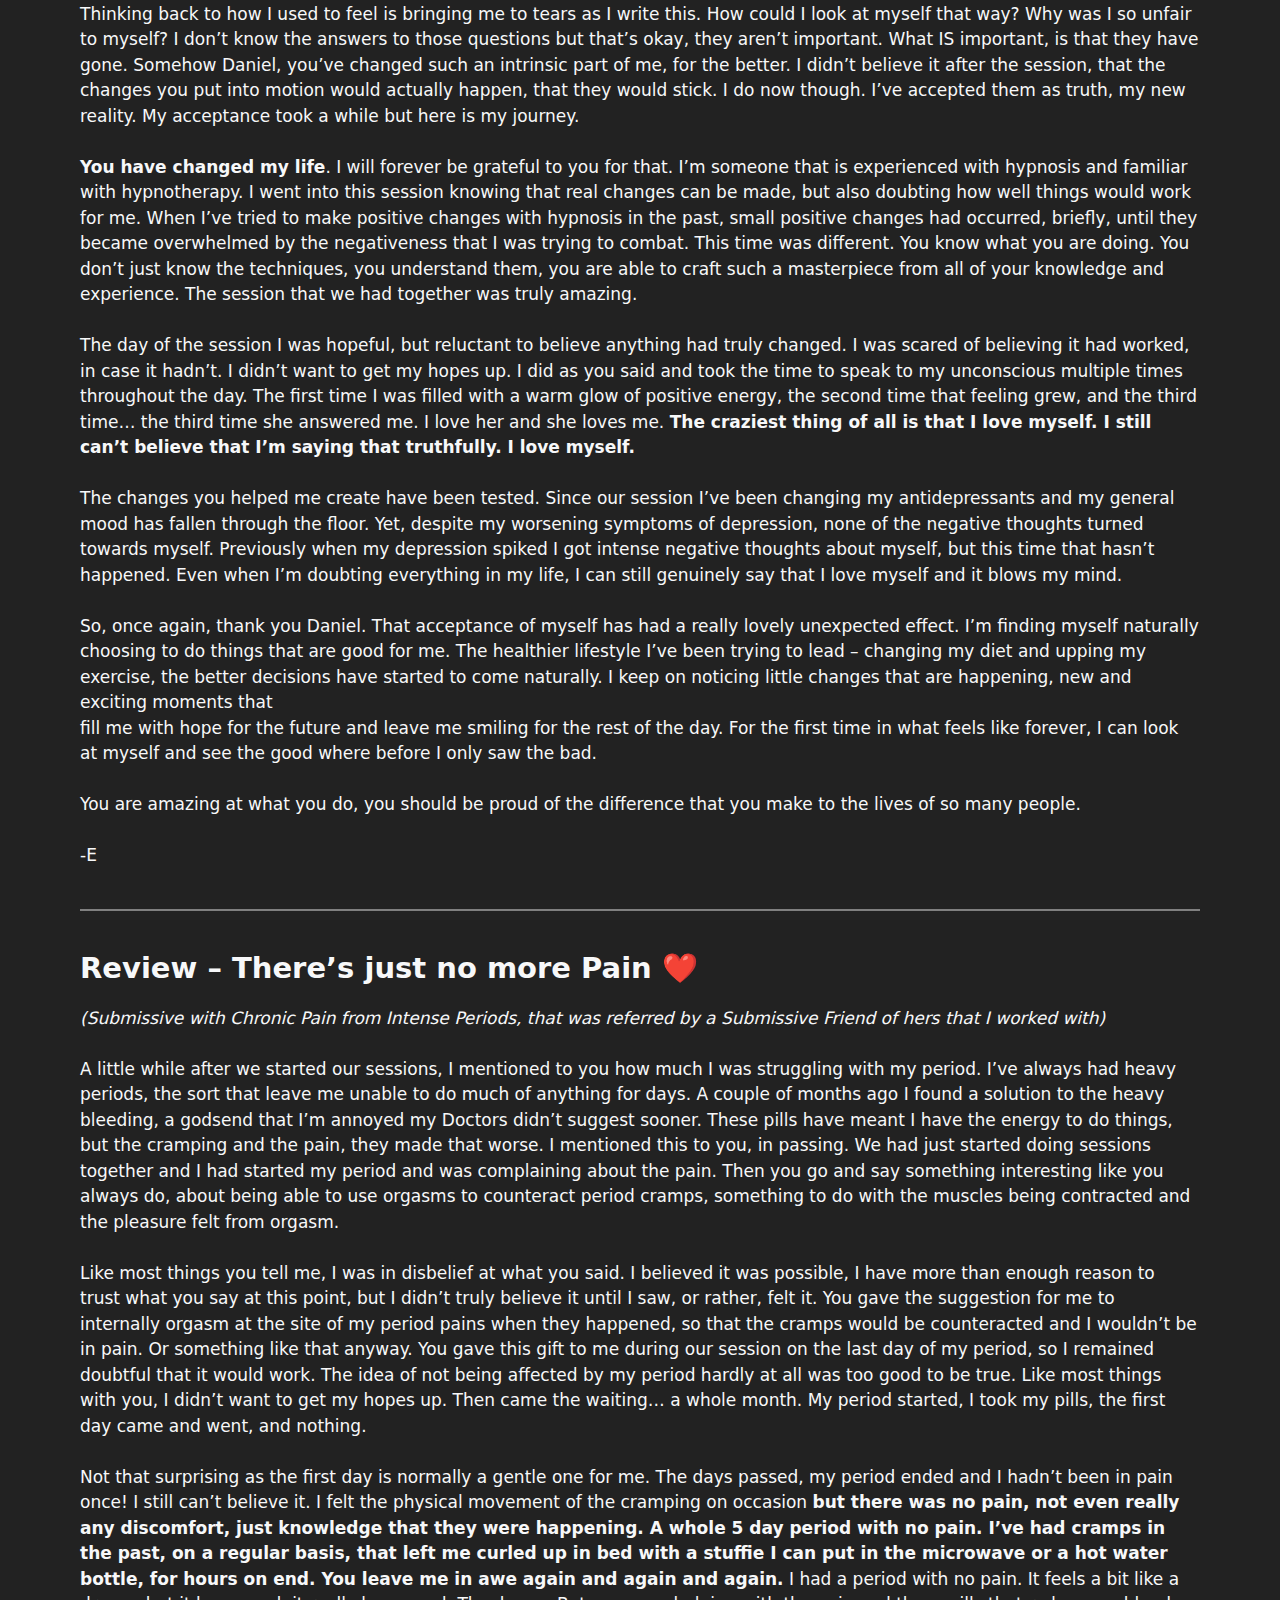
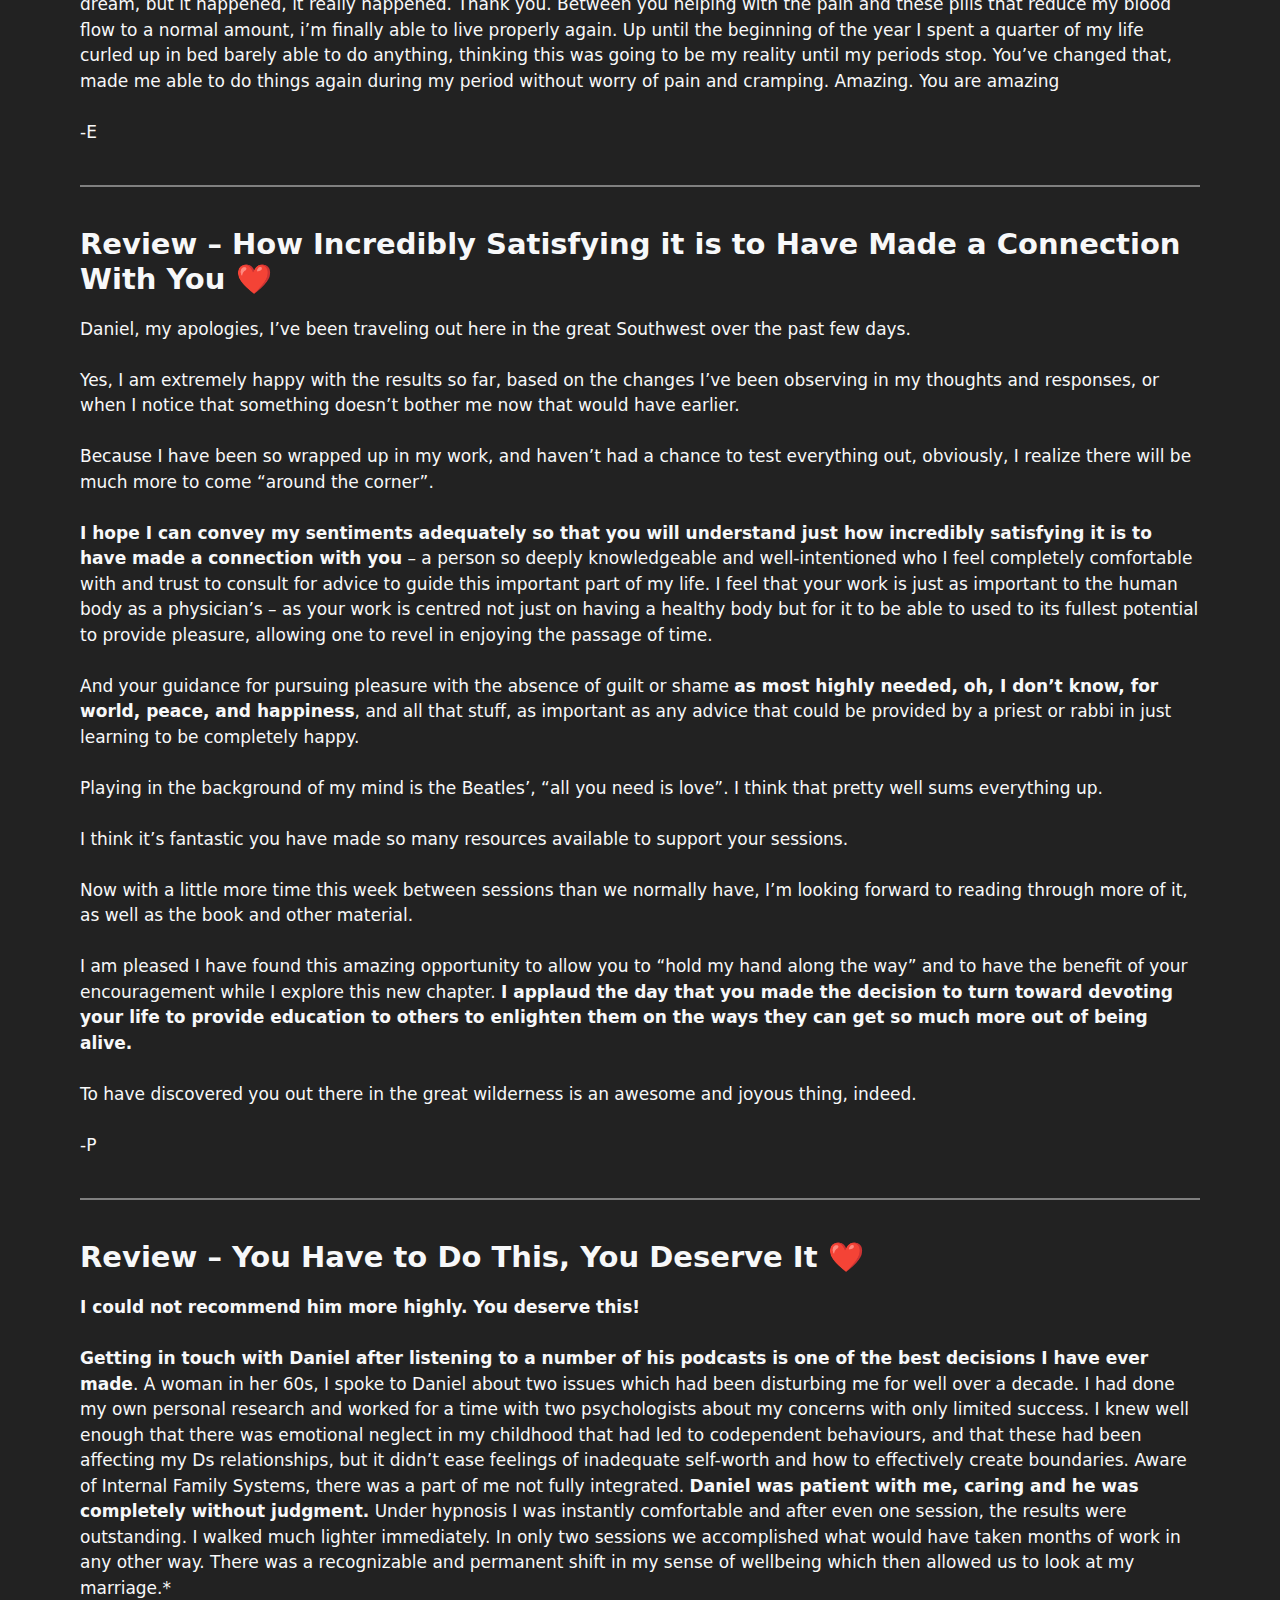
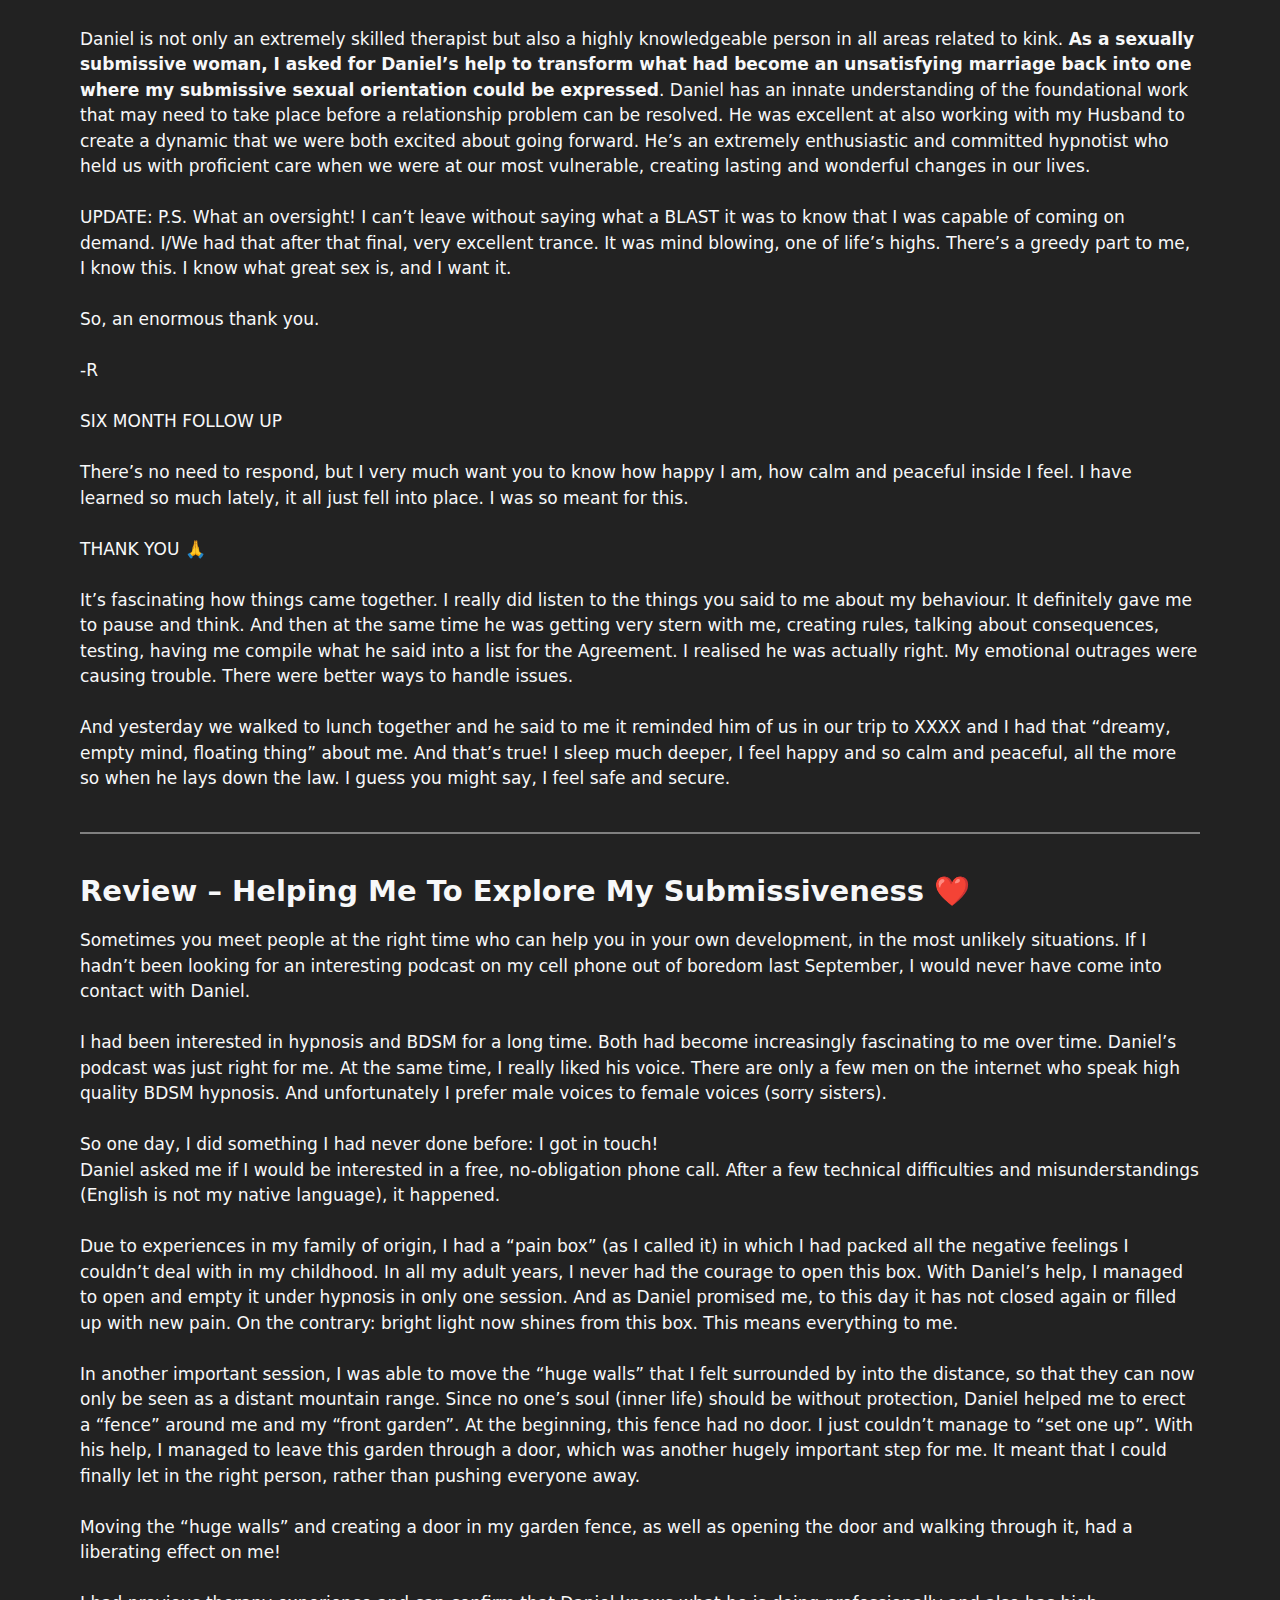
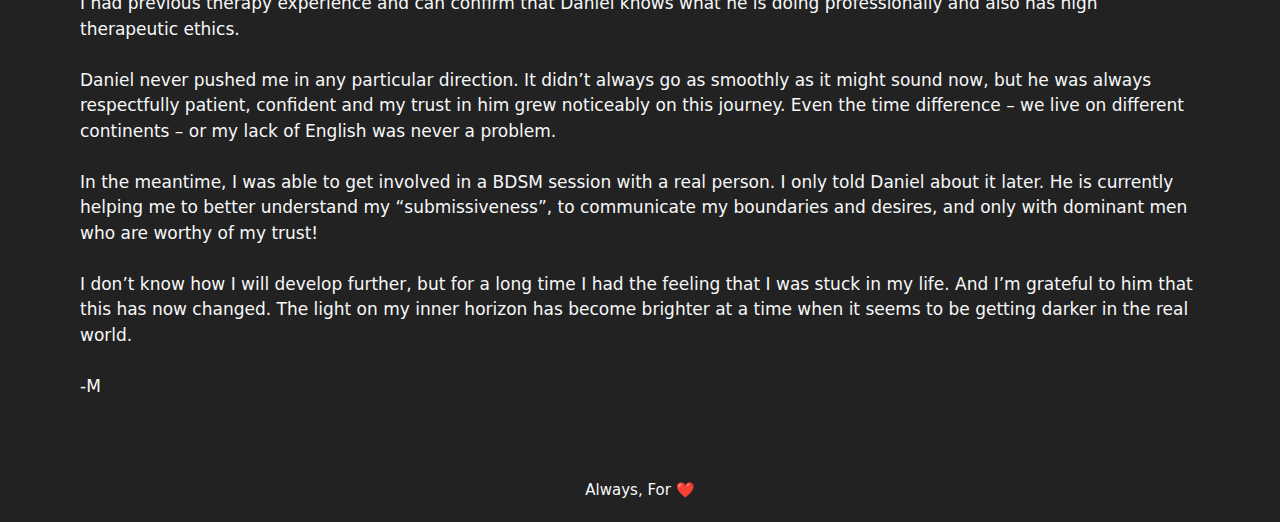
<file: reviews/index.html>
<!DOCTYPE html><html lang=en-US><head><meta charset=UTF-8><title>Reviews &#8211; Mind and Kink</title><meta content=max-image-preview:large name=robots><style>img:is([sizes=auto i],[sizes^="auto," i]){contain-intrinsic-size:3000px 1500px}</style><meta content="width=device-width, initial-scale=1" name=viewport><link href=/feed/ rel=alternate title="Mind and Kink &raquo; Feed" type=application/rss+xml><link href=/comments/feed/ rel=alternate title="Mind and Kink &raquo; Comments Feed" type=application/rss+xml><script>window._wpemojiSettings={"baseUrl":"https:\/\/s.w.org\/images\/core\/emoji\/15.0.3\/72x72\/","ext":".png","svgUrl":"https:\/\/s.w.org\/images\/core\/emoji\/15.0.3\/svg\/","svgExt":".svg","source":{"concatemoji":"\/includes\/js\/wp-emoji-release.min.js"}};
/*! This file is auto-generated */!function(i,n){var o,s,e;function c(e){try{var t={supportTests:e,timestamp:(new Date).valueOf()};sessionStorage.setItem(o,JSON.stringify(t))}catch(e){}}function p(e,t,n){e.clearRect(0,0,e.canvas.width,e.canvas.height),e.fillText(t,0,0);var t=new Uint32Array(e.getImageData(0,0,e.canvas.width,e.canvas.height).data),r=(e.clearRect(0,0,e.canvas.width,e.canvas.height),e.fillText(n,0,0),new Uint32Array(e.getImageData(0,0,e.canvas.width,e.canvas.height).data));return t.every(function(e,t){return e===r[t]})}function u(e,t,n){switch(t){case"flag":return n(e,"🏳️‍⚧️","🏳️​⚧️")?!1:!n(e,"🇺🇳","🇺​🇳")&&!n(e,"🏴󠁧󠁢󠁥󠁮󠁧󠁿","🏴​󠁧​󠁢​󠁥​󠁮​󠁧​󠁿");case"emoji":return!n(e,"🐦‍⬛","🐦​⬛")}return!1}function f(e,t,n){var r="undefined"!=typeof WorkerGlobalScope&&self instanceof WorkerGlobalScope?new OffscreenCanvas(300,150):i.createElement("canvas"),a=r.getContext("2d",{willReadFrequently:!0}),o=(a.textBaseline="top",a.font="600 32px Arial",{});return e.forEach(function(e){o[e]=t(a,e,n)}),o}function t(e){var t=i.createElement("script");t.src=e,t.defer=!0,i.head.appendChild(t)}"undefined"!=typeof Promise&&(o="wpEmojiSettingsSupports",s=["flag","emoji"],n.supports={everything:!0,everythingExceptFlag:!0},e=new Promise(function(e){i.addEventListener("DOMContentLoaded",e,{once:!0})}),new Promise(function(t){var n=function(){try{var e=JSON.parse(sessionStorage.getItem(o));if("object"==typeof e&&"number"==typeof e.timestamp&&(new Date).valueOf()<e.timestamp+604800&&"object"==typeof e.supportTests)return e.supportTests}catch(e){}return null}();if(!n){if("undefined"!=typeof Worker&&"undefined"!=typeof OffscreenCanvas&&"undefined"!=typeof URL&&URL.createObjectURL&&"undefined"!=typeof Blob)try{var e="postMessage("+f.toString()+"("+[JSON.stringify(s),u.toString(),p.toString()].join(",")+"));",r=new Blob([e],{type:"text/javascript"}),a=new Worker(URL.createObjectURL(r),{name:"wpTestEmojiSupports"});return void(a.onmessage=function(e){c(n=e.data),a.terminate(),t(n)})}catch(e){}c(n=f(s,u,p))}t(n)}).then(function(e){for(var t in e)n.supports[t]=e[t],n.supports.everything=n.supports.everything&&n.supports[t],"flag"!==t&&(n.supports.everythingExceptFlag=n.supports.everythingExceptFlag&&n.supports[t]);n.supports.everythingExceptFlag=n.supports.everythingExceptFlag&&!n.supports.flag,n.DOMReady=!1,n.readyCallback=function(){n.DOMReady=!0}}).then(function(){return e}).then(function(){var e;n.supports.everything||(n.readyCallback(),(e=n.source||{}).concatemoji?t(e.concatemoji):e.wpemoji&&e.twemoji&&(t(e.twemoji),t(e.wpemoji)))}))}((window,document),window._wpemojiSettings);</script><style>img.wp-smiley,img.emoji{display:inline!important;border:0!important;box-shadow:none!important;height:1em!important;width:1em!important;margin:0 .07em!important;vertical-align:-.1em!important;background:none!important;padding:0!important}</style><link href=/includes/css/dist/block-library/style.min.css rel=stylesheet><style>/*! This file is auto-generated */
.wp-block-button__link{color:#fff;background-color:#32373c;border-radius:9999px;box-shadow:none;text-decoration:none;padding:calc(.667em + 2px) calc(1.333em + 2px);font-size:1.125em}.wp-block-file__button{background:#32373c;color:#fff;text-decoration:none}</style><style>:root{--wp--preset--aspect-ratio--square:1;--wp--preset--aspect-ratio--4-3:4/3;--wp--preset--aspect-ratio--3-4:3/4;--wp--preset--aspect-ratio--3-2:3/2;--wp--preset--aspect-ratio--2-3:2/3;--wp--preset--aspect-ratio--16-9:16/9;--wp--preset--aspect-ratio--9-16:9/16;--wp--preset--color--black:#000;--wp--preset--color--cyan-bluish-gray:#abb8c3;--wp--preset--color--white:#fff;--wp--preset--color--pale-pink:#f78da7;--wp--preset--color--vivid-red:#cf2e2e;--wp--preset--color--luminous-vivid-orange:#ff6900;--wp--preset--color--luminous-vivid-amber:#fcb900;--wp--preset--color--light-green-cyan:#7bdcb5;--wp--preset--color--vivid-green-cyan:#00d084;--wp--preset--color--pale-cyan-blue:#8ed1fc;--wp--preset--color--vivid-cyan-blue:#0693e3;--wp--preset--color--vivid-purple:#9b51e0;--wp--preset--color--contrast:var(--contrast);--wp--preset--color--contrast-2:var(--contrast-2);--wp--preset--color--contrast-3:var(--contrast-3);--wp--preset--color--base:var(--base);--wp--preset--color--base-2:var(--base-2);--wp--preset--color--base-3:var(--base-3);--wp--preset--color--accent:var(--accent);--wp--preset--color--highlight:var(--highlight);--wp--preset--gradient--vivid-cyan-blue-to-vivid-purple:linear-gradient(135deg,rgba(6,147,227,1) 0,rgb(155,81,224) 100%);--wp--preset--gradient--light-green-cyan-to-vivid-green-cyan:linear-gradient(135deg,rgb(122,220,180) 0,rgb(0,208,130) 100%);--wp--preset--gradient--luminous-vivid-amber-to-luminous-vivid-orange:linear-gradient(135deg,rgba(252,185,0,1) 0,rgba(255,105,0,1) 100%);--wp--preset--gradient--luminous-vivid-orange-to-vivid-red:linear-gradient(135deg,rgba(255,105,0,1) 0,rgb(207,46,46) 100%);--wp--preset--gradient--very-light-gray-to-cyan-bluish-gray:linear-gradient(135deg,rgb(238,238,238) 0,rgb(169,184,195) 100%);--wp--preset--gradient--cool-to-warm-spectrum:linear-gradient(135deg,rgb(74,234,220) 0,rgb(151,120,209) 20%,rgb(207,42,186) 40%,rgb(238,44,130) 60%,rgb(251,105,98) 80%,rgb(254,248,76) 100%);--wp--preset--gradient--blush-light-purple:linear-gradient(135deg,rgb(255,206,236) 0,rgb(152,150,240) 100%);--wp--preset--gradient--blush-bordeaux:linear-gradient(135deg,rgb(254,205,165) 0,rgb(254,45,45) 50%,rgb(107,0,62) 100%);--wp--preset--gradient--luminous-dusk:linear-gradient(135deg,rgb(255,203,112) 0,rgb(199,81,192) 50%,rgb(65,88,208) 100%);--wp--preset--gradient--pale-ocean:linear-gradient(135deg,rgb(255,245,203) 0,rgb(182,227,212) 50%,rgb(51,167,181) 100%);--wp--preset--gradient--electric-grass:linear-gradient(135deg,rgb(202,248,128) 0,rgb(113,206,126) 100%);--wp--preset--gradient--midnight:linear-gradient(135deg,rgb(2,3,129) 0,rgb(40,116,252) 100%);--wp--preset--font-size--small:13px;--wp--preset--font-size--medium:20px;--wp--preset--font-size--large:36px;--wp--preset--font-size--x-large:42px;--wp--preset--spacing--20:.44rem;--wp--preset--spacing--30:.67rem;--wp--preset--spacing--40:1rem;--wp--preset--spacing--50:1.5rem;--wp--preset--spacing--60:2.25rem;--wp--preset--spacing--70:3.38rem;--wp--preset--spacing--80:5.06rem;--wp--preset--shadow--natural:6px 6px 9px rgba(0,0,0,.2);--wp--preset--shadow--deep:12px 12px 50px rgba(0,0,0,.4);--wp--preset--shadow--sharp:6px 6px 0 rgba(0,0,0,.2);--wp--preset--shadow--outlined:6px 6px 0 -3px rgba(255,255,255,1),6px 6px rgba(0,0,0,1);--wp--preset--shadow--crisp:6px 6px 0 rgba(0,0,0,1)}:where(.is-layout-flex){gap:.5em}:where(.is-layout-grid){gap:.5em}body .is-layout-flex{display:flex}.is-layout-flex{flex-wrap:wrap;align-items:center}.is-layout-flex>:is(*,div){margin:0}body .is-layout-grid{display:grid}.is-layout-grid>:is(*,div){margin:0}:where(.wp-block-columns.is-layout-flex){gap:2em}:where(.wp-block-columns.is-layout-grid){gap:2em}:where(.wp-block-post-template.is-layout-flex){gap:1.25em}:where(.wp-block-post-template.is-layout-grid){gap:1.25em}.has-black-color{color:var(--wp--preset--color--black)!important}.has-cyan-bluish-gray-color{color:var(--wp--preset--color--cyan-bluish-gray)!important}.has-white-color{color:var(--wp--preset--color--white)!important}.has-pale-pink-color{color:var(--wp--preset--color--pale-pink)!important}.has-vivid-red-color{color:var(--wp--preset--color--vivid-red)!important}.has-luminous-vivid-orange-color{color:var(--wp--preset--color--luminous-vivid-orange)!important}.has-luminous-vivid-amber-color{color:var(--wp--preset--color--luminous-vivid-amber)!important}.has-light-green-cyan-color{color:var(--wp--preset--color--light-green-cyan)!important}.has-vivid-green-cyan-color{color:var(--wp--preset--color--vivid-green-cyan)!important}.has-pale-cyan-blue-color{color:var(--wp--preset--color--pale-cyan-blue)!important}.has-vivid-cyan-blue-color{color:var(--wp--preset--color--vivid-cyan-blue)!important}.has-vivid-purple-color{color:var(--wp--preset--color--vivid-purple)!important}.has-black-background-color{background-color:var(--wp--preset--color--black)!important}.has-cyan-bluish-gray-background-color{background-color:var(--wp--preset--color--cyan-bluish-gray)!important}.has-white-background-color{background-color:var(--wp--preset--color--white)!important}.has-pale-pink-background-color{background-color:var(--wp--preset--color--pale-pink)!important}.has-vivid-red-background-color{background-color:var(--wp--preset--color--vivid-red)!important}.has-luminous-vivid-orange-background-color{background-color:var(--wp--preset--color--luminous-vivid-orange)!important}.has-luminous-vivid-amber-background-color{background-color:var(--wp--preset--color--luminous-vivid-amber)!important}.has-light-green-cyan-background-color{background-color:var(--wp--preset--color--light-green-cyan)!important}.has-vivid-green-cyan-background-color{background-color:var(--wp--preset--color--vivid-green-cyan)!important}.has-pale-cyan-blue-background-color{background-color:var(--wp--preset--color--pale-cyan-blue)!important}.has-vivid-cyan-blue-background-color{background-color:var(--wp--preset--color--vivid-cyan-blue)!important}.has-vivid-purple-background-color{background-color:var(--wp--preset--color--vivid-purple)!important}.has-black-border-color{border-color:var(--wp--preset--color--black)!important}.has-cyan-bluish-gray-border-color{border-color:var(--wp--preset--color--cyan-bluish-gray)!important}.has-white-border-color{border-color:var(--wp--preset--color--white)!important}.has-pale-pink-border-color{border-color:var(--wp--preset--color--pale-pink)!important}.has-vivid-red-border-color{border-color:var(--wp--preset--color--vivid-red)!important}.has-luminous-vivid-orange-border-color{border-color:var(--wp--preset--color--luminous-vivid-orange)!important}.has-luminous-vivid-amber-border-color{border-color:var(--wp--preset--color--luminous-vivid-amber)!important}.has-light-green-cyan-border-color{border-color:var(--wp--preset--color--light-green-cyan)!important}.has-vivid-green-cyan-border-color{border-color:var(--wp--preset--color--vivid-green-cyan)!important}.has-pale-cyan-blue-border-color{border-color:var(--wp--preset--color--pale-cyan-blue)!important}.has-vivid-cyan-blue-border-color{border-color:var(--wp--preset--color--vivid-cyan-blue)!important}.has-vivid-purple-border-color{border-color:var(--wp--preset--color--vivid-purple)!important}.has-vivid-cyan-blue-to-vivid-purple-gradient-background{background:var(--wp--preset--gradient--vivid-cyan-blue-to-vivid-purple)!important}.has-light-green-cyan-to-vivid-green-cyan-gradient-background{background:var(--wp--preset--gradient--light-green-cyan-to-vivid-green-cyan)!important}.has-luminous-vivid-amber-to-luminous-vivid-orange-gradient-background{background:var(--wp--preset--gradient--luminous-vivid-amber-to-luminous-vivid-orange)!important}.has-luminous-vivid-orange-to-vivid-red-gradient-background{background:var(--wp--preset--gradient--luminous-vivid-orange-to-vivid-red)!important}.has-very-light-gray-to-cyan-bluish-gray-gradient-background{background:var(--wp--preset--gradient--very-light-gray-to-cyan-bluish-gray)!important}.has-cool-to-warm-spectrum-gradient-background{background:var(--wp--preset--gradient--cool-to-warm-spectrum)!important}.has-blush-light-purple-gradient-background{background:var(--wp--preset--gradient--blush-light-purple)!important}.has-blush-bordeaux-gradient-background{background:var(--wp--preset--gradient--blush-bordeaux)!important}.has-luminous-dusk-gradient-background{background:var(--wp--preset--gradient--luminous-dusk)!important}.has-pale-ocean-gradient-background{background:var(--wp--preset--gradient--pale-ocean)!important}.has-electric-grass-gradient-background{background:var(--wp--preset--gradient--electric-grass)!important}.has-midnight-gradient-background{background:var(--wp--preset--gradient--midnight)!important}.has-small-font-size{font-size:var(--wp--preset--font-size--small)!important}.has-medium-font-size{font-size:var(--wp--preset--font-size--medium)!important}.has-large-font-size{font-size:var(--wp--preset--font-size--large)!important}.has-x-large-font-size{font-size:var(--wp--preset--font-size--x-large)!important}:where(.wp-block-post-template.is-layout-flex){gap:1.25em}:where(.wp-block-post-template.is-layout-grid){gap:1.25em}:where(.wp-block-columns.is-layout-flex){gap:2em}:where(.wp-block-columns.is-layout-grid){gap:2em}:root :where(.wp-block-pullquote){font-size:1.5em;line-height:1.6}</style><link href=/content/themes/generatepress/assets/css/main.min.css rel=stylesheet><style>.is-right-sidebar{width:30%}.is-left-sidebar{width:30%}.site-content .content-area{width:100%}@media (max-width:768px){.main-navigation .menu-toggle,.sidebar-nav-mobile:not(#sticky-placeholder){display:block}.main-navigation ul,.gen-sidebar-nav,.main-navigation:not(.slideout-navigation):not(.toggled) .main-nav>ul,.has-inline-mobile-toggle #site-navigation .inside-navigation>*:not(.navigation-search):not(.main-nav){display:none}.nav-align-right .inside-navigation,.nav-align-center .inside-navigation{justify-content:space-between}}.dynamic-author-image-rounded{border-radius:100%}.dynamic-featured-image,.dynamic-author-image{vertical-align:middle}.one-container.blog .dynamic-content-template:not(:last-child),.one-container.archive .dynamic-content-template:not(:last-child){padding-bottom:0}.dynamic-entry-excerpt>p:last-child{margin-bottom:0}</style><link href=/content/uploads/generatepress/style.min.css rel=stylesheet><link href=/reviews/ rel=canonical><link href="/?p=8" rel=shortlink><link href="/wp-json/oembed/1.0/embed?url=https%3A%2F%2F%2Freviews%2F" rel=alternate title="oEmbed (JSON)" type=application/json+oembed><link href="/wp-json/oembed/1.0/embed?url=https%3A%2F%2F%2Freviews%2F#038;format=xml" rel=alternate title="oEmbed (XML)" type=text/xml+oembed> <body class="dropdown-hover header-aligned-center nav-below-header no-sidebar page page-id-8 page-template-default separate-containers wp-embed-responsive" itemscope itemtype=https://schema.org/WebPage><a class="screen-reader-text skip-link" href=#content title="Skip to content">Skip to content</a> <header aria-label=Site class=site-header id=masthead itemscope itemtype=https://schema.org/WPHeader><div class="grid-container inside-header"></div> </header> <nav aria-label=Primary class="main-navigation nav-align-center sub-menu-right" id=site-navigation itemscope itemtype=https://schema.org/SiteNavigationElement><div class="grid-container inside-navigation"><button aria-controls=primary-menu aria-expanded=false class=menu-toggle><span class="gp-icon icon-menu-bars"><svg xmlns=http://www.w3.org/2000/svg aria-hidden=true height=1em viewbox="0 0 512 512" width=1em><path d="M0 96c0-13.255 10.745-24 24-24h464c13.255 0 24 10.745 24 24s-10.745 24-24 24H24c-13.255 0-24-10.745-24-24zm0 160c0-13.255 10.745-24 24-24h464c13.255 0 24 10.745 24 24s-10.745 24-24 24H24c-13.255 0-24-10.745-24-24zm0 160c0-13.255 10.745-24 24-24h464c13.255 0 24 10.745 24 24s-10.745 24-24 24H24c-13.255 0-24-10.745-24-24z"></path></svg><svg xmlns=http://www.w3.org/2000/svg aria-hidden=true height=1em viewbox="0 0 512 512" width=1em><path d="M71.029 71.029c9.373-9.372 24.569-9.372 33.942 0L256 222.059l151.029-151.03c9.373-9.372 24.569-9.372 33.942 0 9.372 9.373 9.372 24.569 0 33.942L289.941 256l151.03 151.029c9.372 9.373 9.372 24.569 0 33.942-9.373 9.372-24.569 9.372-33.942 0L256 289.941l-151.029 151.03c-9.373 9.372-24.569 9.372-33.942 0-9.372-9.373-9.372-24.569 0-33.942L222.059 256 71.029 104.971c-9.372-9.373-9.372-24.569 0-33.942z"></path></svg></span><span class=mobile-menu>Menu</span> </button> <div class=main-nav id=primary-menu><ul class="menu sf-menu" id=menu-menu-1><li class="menu-item menu-item-51 menu-item-home menu-item-object-custom menu-item-type-custom" id=menu-item-51><a href=/>Home</a> <li class="menu-item menu-item-28 menu-item-object-page menu-item-type-post_type" id=menu-item-28><a href=/start-here/>Start Here</a> <li class="menu-item menu-item-24 menu-item-object-page menu-item-type-post_type" id=menu-item-24><a href=/coaching/>Coaching</a> <li class="current-menu-item current_page_item menu-item menu-item-26 menu-item-object-page menu-item-type-post_type page-item-8 page_item" id=menu-item-26><a aria-current=page href=/reviews/>Reviews</a> <li class="menu-item menu-item-54 menu-item-object-page menu-item-type-post_type" id=menu-item-54><a href=/audios/>E. Audios</a> <li class="menu-item menu-item-68 menu-item-object-page menu-item-type-post_type" id=menu-item-68><a href=/classes/>Classes</a> <li class="menu-item menu-item-59 menu-item-object-page menu-item-type-post_type" id=menu-item-59><a href=/projects/>Projects</a> <li class="menu-item menu-item-25 menu-item-object-page menu-item-type-post_type" id=menu-item-25><a href=/resources/>Resources</a> <li class="menu-item menu-item-63 menu-item-object-page menu-item-type-post_type" id=menu-item-63><a href=/contact/>About</a> <li class="menu-item menu-item-27 menu-item-object-page menu-item-type-post_type" id=menu-item-27><a href=/seeking/>Seeking</a></ul></div></div> </nav> <div class="container grid-container hfeed site" id=page><div class=site-content id=content><div class=content-area id=primary><main class=site-main id=main><article class="page post-8 status-publish type-page" id=post-8 itemscope itemtype=https://schema.org/CreativeWork><div class=inside-article><div class=entry-content itemprop=text><h3 class=wp-block-heading><strong>Review &#8211; A Professional Escort and a Lifechanging Surprise ❤️</strong></h3> <p><em>(Client is an well known Professional Escort. Presenting Issues included inability to vaginally orgasm, internalised shame around her chosen profession, several years of abuse and trauma, and abuse of substances. All Client issues resolved.)</em> <p>Daniel was an unexpected and life-changing surprise, and I firmly believe that everything happens for a reason. <p>As a professional, high-level escort for over two years, I was seeking ways to deepen my knowledge and enhance my career. A trusted colleague recommended Daniel, suggesting his podcasts as a valuable resource. After listening to Female Orgasm – The 12 Types, I immediately recognized his profound understanding of women and decided to reach out. He responded promptly and courteously, and through our initial conversation, I learned about his expertise in hypnosis. Intrigued, we decided to address some personal challenges I had been facing. <p>From overcoming childhood trauma and breaking habits like smoking cigars or indulging in post-dinner sugar cravings, to healing the deep psychological wounds from past relationships, Daniel helped me transform my life in just four sessions. <strong>What I gained was far greater than I had hoped for: the ability to truly love and value myself.</strong> <p>In my line of work, self-love is not only empowering but essential. <strong>Thanks to Daniel, I now fully embrace who I am, what I do, and the positive impact I have on others.</strong> I feel more confident, unapologetic, and authentic in all aspects of my life—whether meeting new people, standing tall without fear of judgment, or expressing myself through my unique style. I see myself now as a sexy, smart, and creative individual with a meaningful purpose on this Earth. <p>Beyond personal transformation, Daniel has also guided me in refining my business strategy. His insightful suggestions have significantly boosted my income while helping me find more joy and clarity in my work. <p>If my experience resonates with you and you&#8217;re seeking genuine, lasting change after trying everything else, I wholeheartedly recommend Daniel. <p><strong>I would also like to highlight his ongoing care and support, which are both exceptional and authentic. His generosity and commitment to his clients are truly rare.</strong> <p>Everyone could benefit from a little &#8220;Daniel care&#8221; in their life. <p>Ms G <hr class="has-alpha-channel-opacity wp-block-separator"> <h3 class=wp-block-heading><strong>Review &#8211; The Real Deal ❤️</strong></h3> <p><em>(Client is in mid-twenties, and was extremely ashamed of physical appearance, her sexuality, was non-orgasmic, and profoundly repressed from trauma and upbringing)</em> <p><em>(After three sessions, Client is now happily bisexual, hyper orgasmic, with indefinite length multiple full body orgasms from simple instruction without requiring physical touch, is vaginally and anally orgasmic as well, and is embracing profound sexual submission and sexual use, and beginning to date enthusiastically, with an abundance mindset. All trauma and past issues have been resolved as well, freeing her to embrace her chosen sexuality)</em> <p>From the first conversation, it&#8217;s immediately apparent how passionate Daniel is about his work and the individuals that he works with. From the free resources folder online to his podcast, he has wealth of information that is presented in a way that makes it accessible to every range of person, from experienced to advanced and Dominants to Submissives. <p>I was an avid listener of the Wordsmith via his SoundGasm files and wish I&#8217;d reached out sooner. I was admittedly still hesitant about my ability to be hypnotized or benefit from hypnosis, but Daniel took his time and made the entire experience incredibly enjoyable and beyond worth it. <strong>My life has been permanently changed in positive, meaningful ways and I couldn&#8217;t be more grateful.</strong> I&#8217;ve struggled with my outward confidence and body image for most of my life, and working with Daniel has allowed me to take pride in myself where I am now, and the strength to get to where I want to be. <strong>I&#8217;m incredibly grateful for his guidance and wisdom</strong>. <p>Anyone who&#8217;s even remotely interested in improving their life in any capacity should absolutely reach out. <hr class="has-alpha-channel-opacity wp-block-separator"> <h3 class=wp-block-heading><strong>Review &#8211; Hypnotic work sometimes seems like magic to me … What seemed hard is suddenly perfectly easy. I recommend him unequivocally. ❤️</strong></h3> <p><em>(Client is an Older Woman, Married, in an intense D/s relationship and dealing with unmet needs. She was an interesting and satisfying case.)</em> <p>As a mature woman, in a long marriage to a man who had become extremely preoccupied with his business life, I worked with Daniel to find a new way of engagement with my husband. Whilst we addressed a number of matters both in trance and conversational hypnosis, I want to specifically address in this review the work we did with my misunderstanding of what being a submissive actually entails. He helped me to understand that a Submissive is elegant, valuable and a desirable state of being and living. Whilst I had long ago come to terms with expectations as to what was required of me on a day to day basis, I was struggling to accept, in an embodied way, that I also had a responsibility to contribute to bringing to life the expression of my sexual needs and desires as a submissive woman. <p>Somewhere and somehow, long ago, a belief had embedded in my brain that the Dominant provides leadership and that the submissive receives what is offered to her. If she is offered nothing, she goes without. I had spoken with other Dominants over time who had encouraged flexibility in this mindset. I had tried to adjust my way of thinking to accommodate my new life situation with little success. How could I feel the submission if I was in some way orchestrating the play? And, if I didn&#8217;t orchestrate at least some play, how could I get the play I really and truly needed? I truly was &#8216;stuck&#8217;. <p>When a message is embedded for decades, it takes time to install a completely different message. Daniel and I worked together on practicing this, finding words and situations where I was more the initiator. We then let things rest a bit and returned to it recently. <p>Daniel has come to know me as someone akin to a dog with a bone and this led to work with symbols of strength and utilisation of the Wisdom of One&#8217;s Higher Self. Not only did I feel less alone, since I had an inner companion, but I also had clarity around what I wanted, and therefore more commitment to resolve this matter. Whilst at the time I didn&#8217;t know why we were doing this, he successfully integrated my separated and wounded ego states together. <strong>I was feeling more settled. I was more open; more &#8216;together&#8217;.</strong> <p>Hypnotic work sometimes seems like magic to me because it encompasses disparate notions and crystallizes them where the mind has opened up to something new. What seemed hard is suddenly perfectly easy. In my case, he had, over this time period, mentioned the words &#8216;do your job&#8217;, not directed at me, and yet somehow they stuck, and surfaced in fantasies. Ideas were melding together. <p>After our last session, I allowed my mind to rest and just focussed on feeling my way through the days. Several days after his work, relaxed and content in myself, my mind was bringing up tangible solutions. Why not I write a scene to give to my husband to act out? Why not I explain how I wanted this scene to go, right down to how I didn&#8217;t want &#8216;traditional&#8217; after care but rather wanted to be told that this was all real? (a concept I picked up on listening to your podcast) I really was a slave at heart. I really did belong to him. <p><strong>Here was my authentic Self, the wisest part of me, in conjunction with my Heart, seeing it all crystal clear.</strong> <p>Not only did this sort of initiation of play suddenly seem as easy as eating cake, it felt like I was embodying the submission; deepening it and cementing it as a vital, joyful, and essential part of my entity. <p>I know I was a challenging client but Daniel was as determined to find a solution for me as I was to not give up on myself, or the marriage.. Giving up wasn&#8217;t an option. We explored that too. No option as was off the table, but he always instructed me to act in my &#8220;Long Term Highest Good&#8221; (another phrase which if you have listened to his podcast you will be familiar with). <p><strong>Daniel is the genuine article and I can say that having come to know him over a period of time, a rare find.</strong> His preparation work is solid and meticulous (which I think is the key to successful hypnosis), making the time together valuable and successful. His demeanour is professional and non-judgmental and most importantly, he cares. <strong>I recommend him unequivocally.</strong> <hr class="has-alpha-channel-opacity wp-block-separator"> <h3 class=wp-block-heading><strong>Review &#8211; &#8220;it feels like i&#8217;m truly in reality? ❤️&#8221;</strong></h3> <p>why does everything in the house feel new?? <p>i&#8217;m making my boyfriend Gatorade super early in the morning, while he&#8217;s clocked-in doing work on his laptop. and i&#8217;m just looking around at the kitchen, in the dawn morning light. <p>and it feels like everything is brand new? <p><strong>it feels like i&#8217;m truly in reality?</strong> which might sound strange at first—but it&#8217;s that there&#8217;s no anxiety preventing me from being <em>actually</em> present anymore. <p>it feels SO familiar. but yet i don&#8217;t remember feeling this way since i was a child in Ireland. at least 16 years ago. <p>i can&#8217;t believe i haven&#8217;t been present for so long, Daniel.<br>it&#8217;s cathartic to feel free finally. but also terribly sad to realize how much time was lost—and that there are so many others are still stuck in the trauma <hr class="has-alpha-channel-opacity wp-block-separator"> <h3 class=wp-block-heading><strong>Review &#8211; &#8220;Thank you for sharing your knowledge with the World ❤️&#8221;</strong></h3> <p>Hi Daniel, I found you in the last few months and have now listened to most of your episodes. <p>Wanted to let you know how thankful for your help in overcoming shame and guilt I have been. <p>I would never be able to say out loud some of the things that I truly desire, tried your 12 fantasy technique, to write down the fantasy and the fears or concerns about it, and I have shocked myself with it, my husband is thrilled, and is always tortured by my inability to say anything out loud due to shame. <p>You have helped me overcome a lot of my barriers, I am own biggest &#8220;cock-block&#8221; mostly caused by shame and with other information you have given me in other episodes you have changed my life. Thank-you for sharing your knowledge with the world. <p>I also have a learning disability and am able to absorb your information easier than any other podcast, with the extra analogies and examples you give. <hr class="has-alpha-channel-opacity wp-block-separator"> <h3 class=wp-block-heading><strong>Review &#8211; &#8220;What used to be something I had to work for with the aid of toys is now something I can just close my eyes and access at any time, for as long as I want.&#8221; ❤️</strong></h3> <p><em>(Client is a 52 year old woman on two separate anti-depressants who presented with difficulty experiencing orgasms, guilt around her submission)</em> <p>There’s an old saying that goes: &#8220;when the Student is ready, the Teacher appears&#8221;. That is exactly what happened when I stumbled across Daniel’s podcast and hypnosis files. <p>For context, I’m a 52-year-old woman who was in the midst of a combined midlife crisis and burnout. I was on two different antidepressants, struggling to understand why I was always sabotaging myself in all areas of my life. For years, I had been wrestling with the harsh reality that my life was not turning out the way I had hoped. Every morning I woke up with a sense of dread, weighed down by the monotony and the feeling that I was trapped in a cycle of self-sabotage. I longed for change but felt powerless to initiate it. This feeling of being stuck was exacerbated by my burnout, which left me mentally and physically exhausted. I couldn&#8217;t see a way out, and my antidepressants seemed to only take the edge off my despair rather than truly alleviating it. <p>Despite countless efforts and DECADES of therapy, it felt like the best I could do was survive, and I was tired of it. <p>I started listening to guided meditation and hypnosis files at night to help battle insomnia and anxiety. Soon, I realized there is a severe lack of good male hypnotists, specifically men who possess a pleasant voice and know how to use it to take the listener into a trance that is both pleasurable and therapeutic, in a positive behavioural change sense. One sleepless night, in a desperate attempt to find some solace, I started exploring podcasts and audio files that might offer some relief. That&#8217;s when I discovered Daniel’s podcast. My fascination with hypnosis had been a private curiosity for a long time, and here was a man who spoke about these subjects with such clarity and respect that I felt immediately drawn to his content. <p>His voice, deep and soothing, was unlike any other I had encountered. It was evident that he knew exactly how to guide a listener into a state of relaxation and introspection. He has a way of making you feel absolutely safe and absolutely seen. He was patient and kind, always encouraging me not to censor myself. <p>From the beginning of our very first conversation, it was obvious how passionate he is about helping people heal and reach their fullest potential. When I asked to book a session with him, I never would have believed that it could have such an immediate and potent effect. I would stake my life on this – our sessions were more beneficial than YEARS of any clinical therapy I’ve had to date. Daniel took time to explain the mechanisms behind hypnosis and how it could help me address my deepest issues. He asked me to write down everything I wanted to work on, which in itself was a therapeutic exercise. For the first time, I was articulating my struggles and goals in a structured way. Daniel also provided me with pre-session preparation audios so that I could come to the session ready to dive in. These audios helped me to focus and set the stage for the work we were about to do. He was always positive, confident, and encouraging – and always concerned with giving me the most value he could. <p>He had no personal agenda other than helping me. <p>Even so, I was extremely nervous and agitated at the beginning of the first session. Would it actually work for me? Could I handle letting go and facing all the mess inside? Daniel knew just what to do – he was the voice in the dark that gave me the courage to let go of so much childhood pain, shame, and anger. His calming presence and expert guidance made it possible for me to trust the process. In that darkness, I learned to love myself for the first time. His words and guidance gave meaning to all the core belief visualizations. Most importantly, Daniel never pushed anything or crossed a single boundary. He put me completely at ease with a direct, non-judgmental style of communication that made it easy to speak candidly about incredibly intimate and emotional personal details. I had been carrying these burdens for so long that sharing them felt like a release. His approach was professional yet compassionate, making me feel understood and valued. <p>Seriously, people pay thousands of dollars for Ayahuasca healing retreats in Peru to have the kind of life-altering experience that Daniel gave me with 90 minutes and a headset! I’ve come alive again; that’s the only way I can explain it. Working with Daniel and my own Unconscious Mind has woken up the version of me that I always hoped to be. I’ve been able to reconnect and repair friendships, provide a fully present ear to others, and offer insights that helped their own troubles. I can regulate myself emotionally without any effort. Best of all is the overwhelming sense of peace, joy, and gratitude for who I am and what I have. <p>I am not kidding about this! The first time I came close enough to my old ruminations to feel pain, all my negative emotions suddenly drained away and were replaced by a sense of happiness and pleasure that steadily built into the most powerful, mind-melting bliss I’ve ever felt. An orgasm so strong that is has to be felt to be believed. Anyone who has experienced the sexual dysfunction side effects of antidepressant medications knows the struggle with loss of libido, sensation, and difficulty reaching orgasm. Frankly, I forgot my body could feel pleasure at all, let alone that intensely. What used to be something I had to work for with the aid of toys is now something I can just close my eyes and access at any time, for as long as I want. <p>There are so many other small positive changes, it’s hard to list them all! I’m exercising, sketching, and laughing again. I dance in the kitchen and hug my friends and family. My stress level has dropped considerably. I was able to drop one SSRI and am titrating down on the other. After losing heart and isolating myself from everyone, I am once again enjoying the company of others. Now, I feel capable of authentically connecting in healthy, meaningful ways with the kinds of people who are right for me. <p>Daniel, I can’t thank you enough for the privilege of working with you. You made it possible for me to not only have a second chance at life but to actually WANT that chance. You have helped me uncover parts of myself that I thought were lost forever. The light on my inner horizon has brightened, and I feel a renewed sense of purpose and direction. Your dedication and expertise have been a beacon in my darkest times, guiding me towards a life filled with hope, happiness, and fulfillment. I look forward to continuing this journey of self-discovery and healing, and to share it with as many people as I can. Thank you for helping me find the strength within myself to embrace life again. <hr class="has-alpha-channel-opacity wp-block-separator"> <h3 class=wp-block-heading><strong>Review &#8211; My Submissive Self used to be blocked by Guilt and Shame ❤️</strong></h3> <p><em>(Sexually Submissive &#8211; Wanted to explore Erotic Hypnosis and find a Worthy Partner to share herself with)</em> <p>If it seems like I&#8217;m gushing, that’s because I am. Daniel rewrote my very Core in powerful and empowering ways, and always in service of my highest good. And, wow, does that make a difference! After working with Daniel, I’m less timid, less anxious, and more open and confident. I feel safer allowing myself to embrace who I am and be vulnerable, always with someone worthy. And my orgasms are So. Much. Better. Seriously, Daniel can accomplish more remotely than any man I&#8217;ve met in person can from the same room. No joke. <p><strong>If you&#8217;ve found Daniel and you&#8217;re thinking about getting in touch, you absolutely should.</strong> He&#8217;s exceptionally skilled, trust-worthy, and he will meet you where you&#8217;re at without judgment. Working in partnership together (because it is absolutely a collaboration between the two of you), you&#8217;ll be surprised at just how quickly you&#8217;ll see results. Positive, permanent, empowering results. Results that extend over many areas of your life. That’s been my experience. I stumbled across Daniel online and made the best decision I&#8217;ve made in a long time. I reached out and got in touch. <p>He’s an extremely talented and extensively knowledgeable hypnotist, and I felt safe with him from our first conversation. Which is saying something as I&#8217;ve long struggled with anxiety and trust issues, <strong>and actually had an honest to god panic attack on the phone with him during our first call</strong>. I was mortified, and under other circumstances would have likely ended the call abruptly and never called back, except for how very warm and understanding he was. He put me at ease and I had my first trance guided by his Voice (which is, by the way, not entirely unlike warm honey). The first thing he did was to address my anxiety, processing my nervousness for me, and creating space to address my needs and desires in an entirely new, healthier way. <p><strong>As a naturally submissive woman, I&#8217;ve been drawn to both hypnosis and BDSM for a long time; but I was blocked from exploring that side of myself by the corrosive effects of guilt and shame</strong>. It took finding Daniel for me to begin to acknowledge, accept, and even embrace myself, and it has been a truly transformative experience. To finally start to become comfortable in my own skin and mind. To be treated without judgment or scorn. To live with less fear and honest joy. These are all part and parcel of the positive changes I&#8217;ve undergone. I am not now the person I was a year ago, but I might just be the person I was always meant to be. <p>As a direct result of the work we&#8217;ve done, I am learning just how very satisfying it can be to be of service. How exciting it is to be praised. How thrilling it is to be called a good girl. Every. Single. Time. <strong>I can&#8217;t wait to find more ways to be of service to someone worthy of my submission</strong>, to make them happy, to make them smile. Because I love it. It makes me happy and gives me a thrill. I am hopelessly devoted. And it’s a joy I wouldn&#8217;t have been able to allow myself before working with Daniel. He’s been very patient with me throughout this process. So very patient. And this journey has been . . . a revelation. Daniel is extraordinary. So much so that I think I&#8217;m beginning to understand worship. It&#8217;s a totally natural progression. When I&#8217;ve run out of ways to say thank you. When words aren&#8217;t enough. As they so often aren&#8217;t. <p>I&#8217;ve always been afraid of my feelings. That they were both too much and not enough. And Daniel makes it so easy. <p>As a side note, although this wasn’t the express purpose of the hypnosis and conditioning Daniel performs, there were noticeable effects in other areas of my life, as well. Because part of the sessions that Daniel rewrote for me involved treating myself with the same love and kindness I show others and accepting that I was the only person responsible for my happiness, another natural progression of this process has been to look for and embrace opportunities to live these beliefs. For example, for the first time in my life I’m enjoying exercise. I’m motivated; taking better care of myself, and working on improving my health and wellness. For another example, I haven’t smoked in years. Most of the time it’s easy. Every once in a while the urge pops up again. Recently, I found myself thinking about bumming a cigarette after a stressful couple of days. A slippery slope I’ve slid down in the past. This time, when I was feeling tempted, I was reminded of Daniel, and I knew, immediately, the right thing to do. And it was easy. <p>That’s the other thing. Change can be scary for everyone sometimes. But I was surprised by just how much this process hasn’t really felt like change at all. It felt like I was simply becoming more myself. And the process is inherently pleasurable, too. <p><strong>In short, working with Daniel has been effective and fun. He’s a warm and caring individual with a strong moral center and a deep desire to make the world a better place by increasing the amount of love, joy, and connection. You can’t be in better hands, and I cannot recommend him highly enough.</strong> <p>-G <hr class="has-alpha-channel-opacity wp-block-separator"> <h3 class=wp-block-heading><strong>Review &#8211; You are Amazing at what you do! ❤️</strong></h3> <p><em>(Sexually Submissive &#8211; Struggled with acceptance of Submissive Desires and profound guilt)</em> <p>First of all, thank you Daniel. I know I&#8217;ve said it before but I will keep on saying it, I will never be able to say it enough. For as long as I can remember, I have struggled with my self-image. Had horrible thoughts about myself, quite honestly, I hated myself. Thinking back to how I used to feel is bringing me to tears as I write this. How could I look at myself that way? Why was I so unfair to myself? I don&#8217;t know the answers to those questions but that&#8217;s okay, they aren&#8217;t important. What IS important, is that they have gone. Somehow Daniel, you&#8217;ve changed such an intrinsic part of me, for the better. I didn&#8217;t believe it after the session, that the changes you put into motion would actually happen, that they would stick. I do now though. I&#8217;ve accepted them as truth, my new reality. My acceptance took a while but here is my journey. <p><strong>You have changed my life</strong>. I will forever be grateful to you for that. I&#8217;m someone that is experienced with hypnosis and familiar with hypnotherapy. I went into this session knowing that real changes can be made, but also doubting how well things would work for me. When I&#8217;ve tried to make positive changes with hypnosis in the past, small positive changes had occurred, briefly, until they became overwhelmed by the negativeness that I was trying to combat. This time was different. You know what you are doing. You don&#8217;t just know the techniques, you understand them, you are able to craft such a masterpiece from all of your knowledge and experience. The session that we had together was truly amazing. <p>The day of the session I was hopeful, but reluctant to believe anything had truly changed. I was scared of believing it had worked, in case it hadn&#8217;t. I didn&#8217;t want to get my hopes up. I did as you said and took the time to speak to my unconscious multiple times throughout the day. The first time I was filled with a warm glow of positive energy, the second time that feeling grew, and the third time… the third time she answered me. I love her and she loves me. <strong>The craziest thing of all is that I love myself. I still can&#8217;t believe that I&#8217;m saying that truthfully. I love myself.</strong> <p>The changes you helped me create have been tested. Since our session I&#8217;ve been changing my antidepressants and my general mood has fallen through the floor. Yet, despite my worsening symptoms of depression, none of the negative thoughts turned towards myself. Previously when my depression spiked I got intense negative thoughts about myself, but this time that hasn&#8217;t happened. Even when I&#8217;m doubting everything in my life, I can still genuinely say that I love myself and it blows my mind. <p>So, once again, thank you Daniel. That acceptance of myself has had a really lovely unexpected effect. I&#8217;m finding myself naturally choosing to do things that are good for me. The healthier lifestyle I&#8217;ve been trying to lead &#8211; changing my diet and upping my exercise, the better decisions have started to come naturally. I keep on noticing little changes that are happening, new and exciting moments that<br>fill me with hope for the future and leave me smiling for the rest of the day. For the first time in what feels like forever, I can look at myself and see the good where before I only saw the bad. <p>You are amazing at what you do, you should be proud of the difference that you make to the lives of so many people. <p>-E <hr class="has-alpha-channel-opacity wp-block-separator"> <h3 class=wp-block-heading><strong>Review &#8211; There&#8217;s just no more Pain ❤️</strong></h3> <p><em>(Submissive with Chronic Pain from Intense Periods, that was referred by a Submissive Friend of hers that I worked with)</em> <p>A little while after we started our sessions, I mentioned to you how much I was struggling with my period. I’ve always had heavy periods, the sort that leave me unable to do much of anything for days. A couple of months ago I found a solution to the heavy bleeding, a godsend that I’m annoyed my Doctors didn’t suggest sooner. These pills have meant I have the energy to do things, but the cramping and the pain, they made that worse. I mentioned this to you, in passing. We had just started doing sessions together and I had started my period and was complaining about the pain. Then you go and say something interesting like you always do, about being able to use orgasms to counteract period cramps, something to do with the muscles being contracted and the pleasure felt from orgasm. <p>Like most things you tell me, I was in disbelief at what you said. I believed it was possible, I have more than enough reason to trust what you say at this point, but I didn’t truly believe it until I saw, or rather, felt it. You gave the suggestion for me to internally orgasm at the site of my period pains when they happened, so that the cramps would be counteracted and I wouldn’t be in pain. Or something like that anyway. You gave this gift to me during our session on the last day of my period, so I remained doubtful that it would work. The idea of not being affected by my period hardly at all was too good to be true. Like most things with you, I didn’t want to get my hopes up. Then came the waiting… a whole month. My period started, I took my pills, the first day came and went, and nothing. <p>Not that surprising as the first day is normally a gentle one for me. The days passed, my period ended and I hadn’t been in pain once! I still can’t believe it. I felt the physical movement of the cramping on occasion <strong>but there was no pain, not even really any discomfort, just knowledge that they were happening. A whole 5 day period with no pain. I’ve had cramps in the past, on a regular basis, that left me curled up in bed with a stuffie I can put in the microwave or a hot water bottle, for hours on end. You leave me in awe again and again and again.</strong> I had a period with no pain. It feels a bit like a dream, but it happened, it really happened. Thank you. Between you helping with the pain and these pills that reduce my blood flow to a normal amount, i’m finally able to live properly again. Up until the beginning of the year I spent a quarter of my life curled up in bed barely able to do anything, thinking this was going to be my reality until my periods stop. You’ve changed that, made me able to do things again during my period without worry of pain and cramping. Amazing. You are amazing <p>-E <hr class="has-alpha-channel-opacity wp-block-separator"> <h3 class=wp-block-heading><strong>Review &#8211; How Incredibly Satisfying it is to Have Made a Connection With You ❤️</strong></h3> <p>Daniel, my apologies, I’ve been traveling out here in the great Southwest over the past few days. <p>Yes, I am extremely happy with the results so far, based on the changes I’ve been observing in my thoughts and responses, or when I notice that something doesn’t bother me now that would have earlier. <p>Because I have been so wrapped up in my work, and haven’t had a chance to test everything out, obviously, I realize there will be much more to come “around the corner”. <p><strong>I hope I can convey my sentiments adequately so that you will understand just how incredibly satisfying it is to have made a connection with you</strong> &#8211; a person so deeply knowledgeable and well-intentioned who I feel completely comfortable with and trust to consult for advice to guide this important part of my life. I feel that your work is just as important to the human body as a physician’s &#8211; as your work is centred not just on having a healthy body but for it to be able to used to its fullest potential to provide pleasure, allowing one to revel in enjoying the passage of time. <p>And your guidance for pursuing pleasure with the absence of guilt or shame <strong>as most highly needed, oh, I don’t know, for world, peace, and happiness</strong>, and all that stuff, as important as any advice that could be provided by a priest or rabbi in just learning to be completely happy. <p>Playing in the background of my mind is the Beatles’, “all you need is love”. I think that pretty well sums everything up. <p>I think it’s fantastic you have made so many resources available to support your sessions. <p>Now with a little more time this week between sessions than we normally have, I’m looking forward to reading through more of it, as well as the book and other material. <p>I am pleased I have found this amazing opportunity to allow you to “hold my hand along the way” and to have the benefit of your encouragement while I explore this new chapter. <strong>I applaud the day that you made the decision to turn toward devoting your life to provide education to others to enlighten them on the ways they can get so much more out of being alive.</strong> <p>To have discovered you out there in the great wilderness is an awesome and joyous thing, indeed. <p>-P <hr class="has-alpha-channel-opacity wp-block-separator"> <h3 class=wp-block-heading><strong>Review &#8211; You Have to Do This, You Deserve It ❤️</strong></h3> <p><strong>I could not recommend him more highly. You deserve this!</strong> <p><strong>Getting in touch with Daniel after listening to a number of his podcasts is one of the best decisions I have ever made</strong>. A woman in her 60s, I spoke to Daniel about two issues which had been disturbing me for well over a decade. I had done my own personal research and worked for a time with two psychologists about my concerns with only limited success. I knew well enough that there was emotional neglect in my childhood that had led to codependent behaviours, and that these had been affecting my Ds relationships, but it didn&#8217;t ease feelings of inadequate self-worth and how to effectively create boundaries. Aware of Internal Family Systems, there was a part of me not fully integrated. <strong>Daniel was patient with me, caring and he was completely without judgment.</strong> Under hypnosis I was instantly comfortable and after even one session, the results were outstanding. I walked much lighter immediately. In only two sessions we accomplished what would have taken months of work in any other way. There was a recognizable and permanent shift in my sense of wellbeing which then allowed us to look at my marriage.* <p>Daniel is not only an extremely skilled therapist but also a highly knowledgeable person in all areas related to kink. <strong>As a sexually submissive woman, I asked for Daniel&#8217;s help to transform what had become an unsatisfying marriage back into one where my submissive sexual orientation could be expressed</strong>. Daniel has an innate understanding of the foundational work that may need to take place before a relationship problem can be resolved. He was excellent at also working with my Husband to create a dynamic that we were both excited about going forward. He&#8217;s an extremely enthusiastic and committed hypnotist who held us with proficient care when we were at our most vulnerable, creating lasting and wonderful changes in our lives. <p>UPDATE: P.S. What an oversight! I can&#8217;t leave without saying what a BLAST it was to know that I was capable of coming on demand. I/We had that after that final, very excellent trance. It was mind blowing, one of life&#8217;s highs. There&#8217;s a greedy part to me, I know this. I know what great sex is, and I want it. <p>So, an enormous thank you. <p>-R <p>SIX MONTH FOLLOW UP <p>There’s no need to respond, but I very much want you to know how happy I am, how calm and peaceful inside I feel. I have learned so much lately, it all just fell into place. I was so meant for this. <p>THANK YOU 🙏 <p>It’s fascinating how things came together. I really did listen to the things you said to me about my behaviour. It definitely gave me to pause and think. And then at the same time he was getting very stern with me, creating rules, talking about consequences, testing, having me compile what he said into a list for the Agreement. I realised he was actually right. My emotional outrages were causing trouble. There were better ways to handle issues. <p>And yesterday we walked to lunch together and he said to me it reminded him of us in our trip to XXXX and I had that &#8220;dreamy, empty mind, floating thing&#8221; about me. And that’s true! I sleep much deeper, I feel happy and so calm and peaceful, all the more so when he lays down the law. I guess you might say, I feel safe and secure. <hr class="has-alpha-channel-opacity wp-block-separator"> <h3 class=wp-block-heading><strong>Review &#8211; Helping Me To Explore My Submissiveness ❤️</strong></h3> <p>Sometimes you meet people at the right time who can help you in your own development, in the most unlikely situations. If I hadn&#8217;t been looking for an interesting podcast on my cell phone out of boredom last September, I would never have come into contact with Daniel. <p>I had been interested in hypnosis and BDSM for a long time. Both had become increasingly fascinating to me over time. Daniel&#8217;s podcast was just right for me. At the same time, I really liked his voice. There are only a few men on the internet who speak high quality BDSM hypnosis. And unfortunately I prefer male voices to female voices (sorry sisters). <p>So one day, I did something I had never done before: I got in touch!<br>Daniel asked me if I would be interested in a free, no-obligation phone call. After a few technical difficulties and misunderstandings (English is not my native language), it happened. <p>Due to experiences in my family of origin, I had a &#8220;pain box&#8221; (as I called it) in which I had packed all the negative feelings I couldn&#8217;t deal with in my childhood. In all my adult years, I never had the courage to open this box. With Daniel&#8217;s help, I managed to open and empty it under hypnosis in only one session. And as Daniel promised me, to this day it has not closed again or filled up with new pain. On the contrary: bright light now shines from this box. This means everything to me. <p>In another important session, I was able to move the &#8220;huge walls&#8221; that I felt surrounded by into the distance, so that they can now only be seen as a distant mountain range. Since no one&#8217;s soul (inner life) should be without protection, Daniel helped me to erect a &#8220;fence&#8221; around me and my &#8220;front garden&#8221;. At the beginning, this fence had no door. I just couldn&#8217;t manage to &#8220;set one up&#8221;. With his help, I managed to leave this garden through a door, which was another hugely important step for me. It meant that I could finally let in the right person, rather than pushing everyone away. <p>Moving the &#8220;huge walls&#8221; and creating a door in my garden fence, as well as opening the door and walking through it, had a liberating effect on me! <p>I had previous therapy experience and can confirm that Daniel knows what he is doing professionally and also has high therapeutic ethics. <p>Daniel never pushed me in any particular direction. It didn&#8217;t always go as smoothly as it might sound now, but he was always respectfully patient, confident and my trust in him grew noticeably on this journey. Even the time difference &#8211; we live on different continents &#8211; or my lack of English was never a problem. <p>In the meantime, I was able to get involved in a BDSM session with a real person. I only told Daniel about it later. He is currently helping me to better understand my &#8220;submissiveness&#8221;, to communicate my boundaries and desires, and only with dominant men who are worthy of my trust! <p>I don&#8217;t know how I will develop further, but for a long time I had the feeling that I was stuck in my life. And I&#8217;m grateful to him that this has now changed. The light on my inner horizon has become brighter at a time when it seems to be getting darker in the real world. <p>-M</div> </div> </article> </main> </div> </div> </div> <div class=site-footer><footer aria-label=Site class=site-info itemscope itemtype=https://schema.org/WPFooter><div class="grid-container inside-site-info"><div class=copyright-bar> Always, For ❤️ </div> </div> </footer> </div> <span class=ssp-id style=display:none>8</span> <script>!function(){"use strict";if("querySelector"in document&&"addEventListener"in window){var e=document.body;e.addEventListener("mousedown",function(){e.classList.add("using-mouse")}),e.addEventListener("keydown",function(){e.classList.remove("using-mouse")})}}();</script><!--[if lte IE 11]>
<script src="/content/themes/generatepress/assets/js/classList.min.js" ></script>
<![endif]--> <script>var generatepressMenu={"toggleOpenedSubMenus":"1","openSubMenuLabel":"Open Sub-Menu","closeSubMenuLabel":"Close Sub-Menu"};</script> <script src=/content/themes/generatepress/assets/js/menu.min.js></script>
</file>
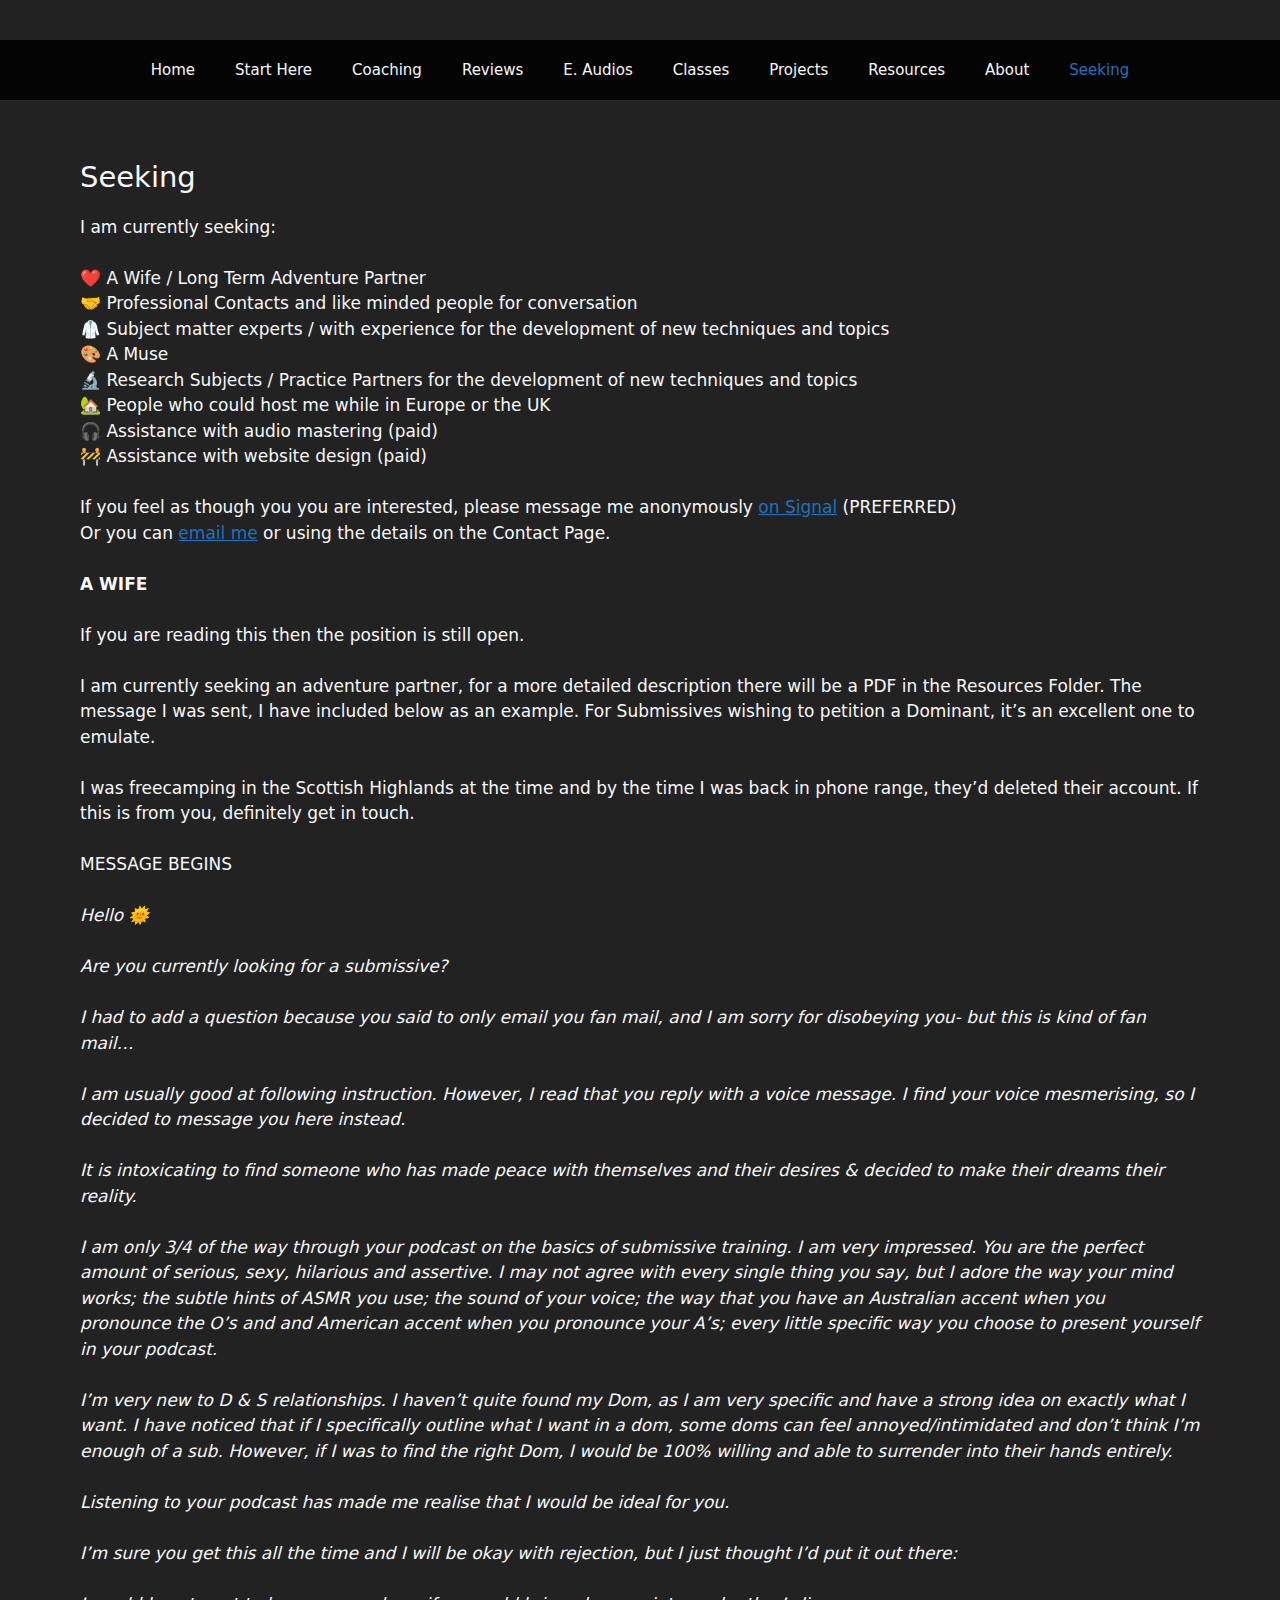
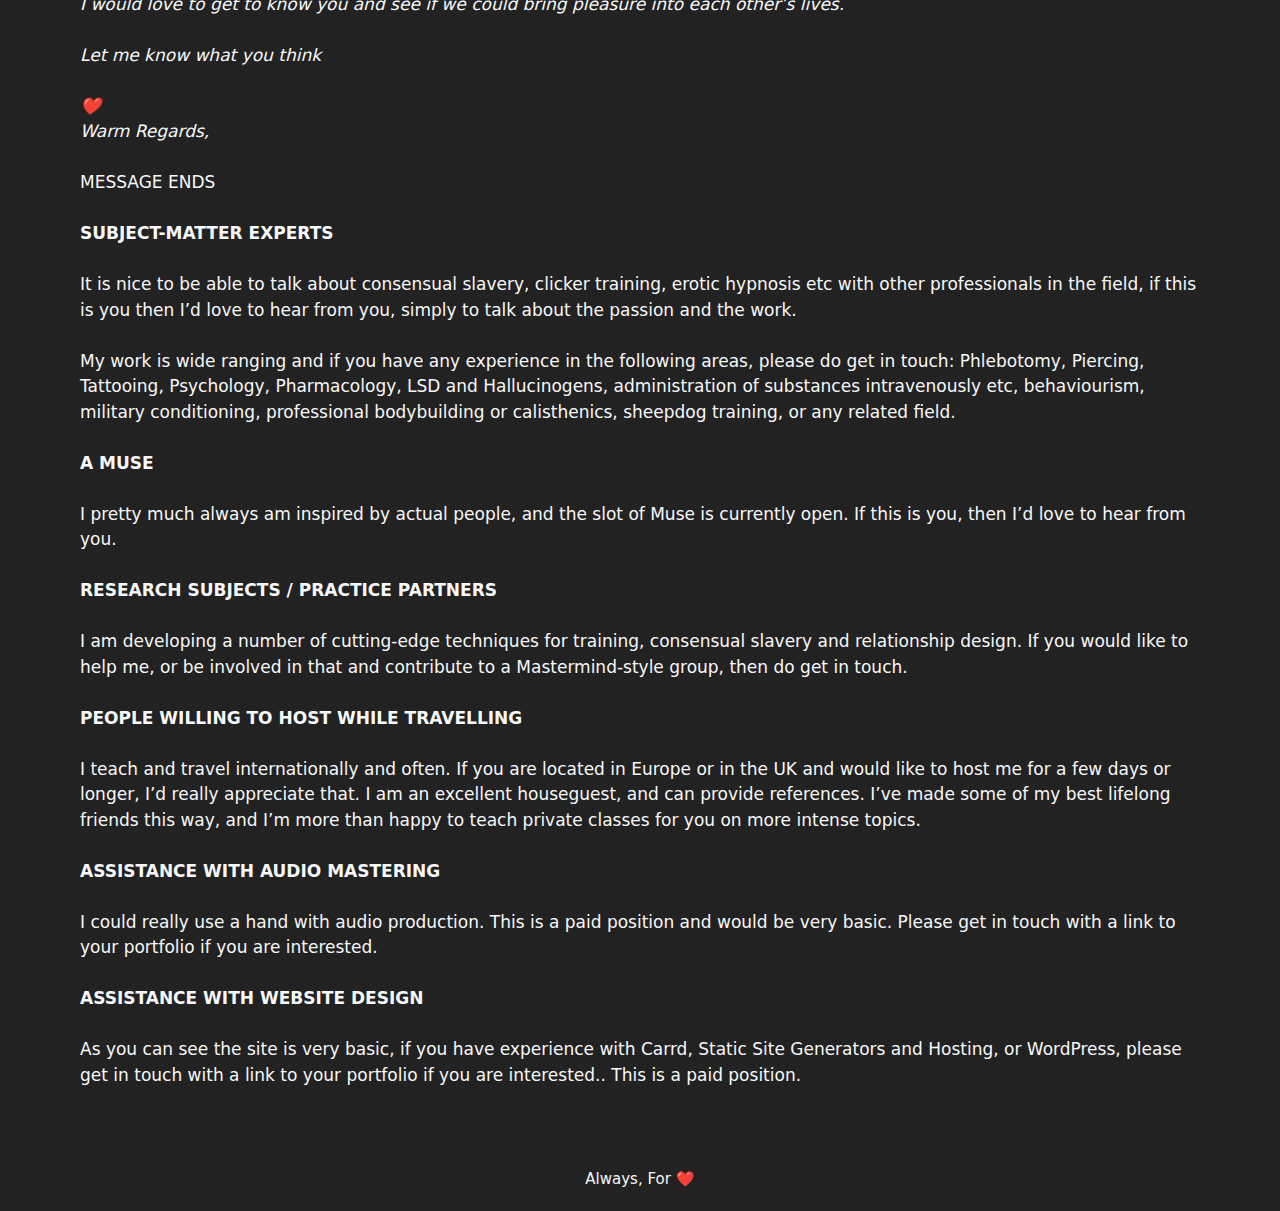
<file: seeking/index.html>
<!DOCTYPE html><html lang=en-US><head><meta charset=UTF-8><title>Seeking &#8211; Mind and Kink</title><meta content=max-image-preview:large name=robots><style>img:is([sizes=auto i],[sizes^="auto," i]){contain-intrinsic-size:3000px 1500px}</style><meta content="width=device-width, initial-scale=1" name=viewport><link href=/feed/ rel=alternate title="Mind and Kink &raquo; Feed" type=application/rss+xml><link href=/comments/feed/ rel=alternate title="Mind and Kink &raquo; Comments Feed" type=application/rss+xml><script>window._wpemojiSettings={"baseUrl":"https:\/\/s.w.org\/images\/core\/emoji\/15.0.3\/72x72\/","ext":".png","svgUrl":"https:\/\/s.w.org\/images\/core\/emoji\/15.0.3\/svg\/","svgExt":".svg","source":{"concatemoji":"\/includes\/js\/wp-emoji-release.min.js"}};
/*! This file is auto-generated */!function(i,n){var o,s,e;function c(e){try{var t={supportTests:e,timestamp:(new Date).valueOf()};sessionStorage.setItem(o,JSON.stringify(t))}catch(e){}}function p(e,t,n){e.clearRect(0,0,e.canvas.width,e.canvas.height),e.fillText(t,0,0);var t=new Uint32Array(e.getImageData(0,0,e.canvas.width,e.canvas.height).data),r=(e.clearRect(0,0,e.canvas.width,e.canvas.height),e.fillText(n,0,0),new Uint32Array(e.getImageData(0,0,e.canvas.width,e.canvas.height).data));return t.every(function(e,t){return e===r[t]})}function u(e,t,n){switch(t){case"flag":return n(e,"🏳️‍⚧️","🏳️​⚧️")?!1:!n(e,"🇺🇳","🇺​🇳")&&!n(e,"🏴󠁧󠁢󠁥󠁮󠁧󠁿","🏴​󠁧​󠁢​󠁥​󠁮​󠁧​󠁿");case"emoji":return!n(e,"🐦‍⬛","🐦​⬛")}return!1}function f(e,t,n){var r="undefined"!=typeof WorkerGlobalScope&&self instanceof WorkerGlobalScope?new OffscreenCanvas(300,150):i.createElement("canvas"),a=r.getContext("2d",{willReadFrequently:!0}),o=(a.textBaseline="top",a.font="600 32px Arial",{});return e.forEach(function(e){o[e]=t(a,e,n)}),o}function t(e){var t=i.createElement("script");t.src=e,t.defer=!0,i.head.appendChild(t)}"undefined"!=typeof Promise&&(o="wpEmojiSettingsSupports",s=["flag","emoji"],n.supports={everything:!0,everythingExceptFlag:!0},e=new Promise(function(e){i.addEventListener("DOMContentLoaded",e,{once:!0})}),new Promise(function(t){var n=function(){try{var e=JSON.parse(sessionStorage.getItem(o));if("object"==typeof e&&"number"==typeof e.timestamp&&(new Date).valueOf()<e.timestamp+604800&&"object"==typeof e.supportTests)return e.supportTests}catch(e){}return null}();if(!n){if("undefined"!=typeof Worker&&"undefined"!=typeof OffscreenCanvas&&"undefined"!=typeof URL&&URL.createObjectURL&&"undefined"!=typeof Blob)try{var e="postMessage("+f.toString()+"("+[JSON.stringify(s),u.toString(),p.toString()].join(",")+"));",r=new Blob([e],{type:"text/javascript"}),a=new Worker(URL.createObjectURL(r),{name:"wpTestEmojiSupports"});return void(a.onmessage=function(e){c(n=e.data),a.terminate(),t(n)})}catch(e){}c(n=f(s,u,p))}t(n)}).then(function(e){for(var t in e)n.supports[t]=e[t],n.supports.everything=n.supports.everything&&n.supports[t],"flag"!==t&&(n.supports.everythingExceptFlag=n.supports.everythingExceptFlag&&n.supports[t]);n.supports.everythingExceptFlag=n.supports.everythingExceptFlag&&!n.supports.flag,n.DOMReady=!1,n.readyCallback=function(){n.DOMReady=!0}}).then(function(){return e}).then(function(){var e;n.supports.everything||(n.readyCallback(),(e=n.source||{}).concatemoji?t(e.concatemoji):e.wpemoji&&e.twemoji&&(t(e.twemoji),t(e.wpemoji)))}))}((window,document),window._wpemojiSettings);</script><style>img.wp-smiley,img.emoji{display:inline!important;border:0!important;box-shadow:none!important;height:1em!important;width:1em!important;margin:0 .07em!important;vertical-align:-.1em!important;background:none!important;padding:0!important}</style><link href=/includes/css/dist/block-library/style.min.css rel=stylesheet><style>/*! This file is auto-generated */
.wp-block-button__link{color:#fff;background-color:#32373c;border-radius:9999px;box-shadow:none;text-decoration:none;padding:calc(.667em + 2px) calc(1.333em + 2px);font-size:1.125em}.wp-block-file__button{background:#32373c;color:#fff;text-decoration:none}</style><style>:root{--wp--preset--aspect-ratio--square:1;--wp--preset--aspect-ratio--4-3:4/3;--wp--preset--aspect-ratio--3-4:3/4;--wp--preset--aspect-ratio--3-2:3/2;--wp--preset--aspect-ratio--2-3:2/3;--wp--preset--aspect-ratio--16-9:16/9;--wp--preset--aspect-ratio--9-16:9/16;--wp--preset--color--black:#000;--wp--preset--color--cyan-bluish-gray:#abb8c3;--wp--preset--color--white:#fff;--wp--preset--color--pale-pink:#f78da7;--wp--preset--color--vivid-red:#cf2e2e;--wp--preset--color--luminous-vivid-orange:#ff6900;--wp--preset--color--luminous-vivid-amber:#fcb900;--wp--preset--color--light-green-cyan:#7bdcb5;--wp--preset--color--vivid-green-cyan:#00d084;--wp--preset--color--pale-cyan-blue:#8ed1fc;--wp--preset--color--vivid-cyan-blue:#0693e3;--wp--preset--color--vivid-purple:#9b51e0;--wp--preset--color--contrast:var(--contrast);--wp--preset--color--contrast-2:var(--contrast-2);--wp--preset--color--contrast-3:var(--contrast-3);--wp--preset--color--base:var(--base);--wp--preset--color--base-2:var(--base-2);--wp--preset--color--base-3:var(--base-3);--wp--preset--color--accent:var(--accent);--wp--preset--color--highlight:var(--highlight);--wp--preset--gradient--vivid-cyan-blue-to-vivid-purple:linear-gradient(135deg,rgba(6,147,227,1) 0,rgb(155,81,224) 100%);--wp--preset--gradient--light-green-cyan-to-vivid-green-cyan:linear-gradient(135deg,rgb(122,220,180) 0,rgb(0,208,130) 100%);--wp--preset--gradient--luminous-vivid-amber-to-luminous-vivid-orange:linear-gradient(135deg,rgba(252,185,0,1) 0,rgba(255,105,0,1) 100%);--wp--preset--gradient--luminous-vivid-orange-to-vivid-red:linear-gradient(135deg,rgba(255,105,0,1) 0,rgb(207,46,46) 100%);--wp--preset--gradient--very-light-gray-to-cyan-bluish-gray:linear-gradient(135deg,rgb(238,238,238) 0,rgb(169,184,195) 100%);--wp--preset--gradient--cool-to-warm-spectrum:linear-gradient(135deg,rgb(74,234,220) 0,rgb(151,120,209) 20%,rgb(207,42,186) 40%,rgb(238,44,130) 60%,rgb(251,105,98) 80%,rgb(254,248,76) 100%);--wp--preset--gradient--blush-light-purple:linear-gradient(135deg,rgb(255,206,236) 0,rgb(152,150,240) 100%);--wp--preset--gradient--blush-bordeaux:linear-gradient(135deg,rgb(254,205,165) 0,rgb(254,45,45) 50%,rgb(107,0,62) 100%);--wp--preset--gradient--luminous-dusk:linear-gradient(135deg,rgb(255,203,112) 0,rgb(199,81,192) 50%,rgb(65,88,208) 100%);--wp--preset--gradient--pale-ocean:linear-gradient(135deg,rgb(255,245,203) 0,rgb(182,227,212) 50%,rgb(51,167,181) 100%);--wp--preset--gradient--electric-grass:linear-gradient(135deg,rgb(202,248,128) 0,rgb(113,206,126) 100%);--wp--preset--gradient--midnight:linear-gradient(135deg,rgb(2,3,129) 0,rgb(40,116,252) 100%);--wp--preset--font-size--small:13px;--wp--preset--font-size--medium:20px;--wp--preset--font-size--large:36px;--wp--preset--font-size--x-large:42px;--wp--preset--spacing--20:.44rem;--wp--preset--spacing--30:.67rem;--wp--preset--spacing--40:1rem;--wp--preset--spacing--50:1.5rem;--wp--preset--spacing--60:2.25rem;--wp--preset--spacing--70:3.38rem;--wp--preset--spacing--80:5.06rem;--wp--preset--shadow--natural:6px 6px 9px rgba(0,0,0,.2);--wp--preset--shadow--deep:12px 12px 50px rgba(0,0,0,.4);--wp--preset--shadow--sharp:6px 6px 0 rgba(0,0,0,.2);--wp--preset--shadow--outlined:6px 6px 0 -3px rgba(255,255,255,1),6px 6px rgba(0,0,0,1);--wp--preset--shadow--crisp:6px 6px 0 rgba(0,0,0,1)}:where(.is-layout-flex){gap:.5em}:where(.is-layout-grid){gap:.5em}body .is-layout-flex{display:flex}.is-layout-flex{flex-wrap:wrap;align-items:center}.is-layout-flex>:is(*,div){margin:0}body .is-layout-grid{display:grid}.is-layout-grid>:is(*,div){margin:0}:where(.wp-block-columns.is-layout-flex){gap:2em}:where(.wp-block-columns.is-layout-grid){gap:2em}:where(.wp-block-post-template.is-layout-flex){gap:1.25em}:where(.wp-block-post-template.is-layout-grid){gap:1.25em}.has-black-color{color:var(--wp--preset--color--black)!important}.has-cyan-bluish-gray-color{color:var(--wp--preset--color--cyan-bluish-gray)!important}.has-white-color{color:var(--wp--preset--color--white)!important}.has-pale-pink-color{color:var(--wp--preset--color--pale-pink)!important}.has-vivid-red-color{color:var(--wp--preset--color--vivid-red)!important}.has-luminous-vivid-orange-color{color:var(--wp--preset--color--luminous-vivid-orange)!important}.has-luminous-vivid-amber-color{color:var(--wp--preset--color--luminous-vivid-amber)!important}.has-light-green-cyan-color{color:var(--wp--preset--color--light-green-cyan)!important}.has-vivid-green-cyan-color{color:var(--wp--preset--color--vivid-green-cyan)!important}.has-pale-cyan-blue-color{color:var(--wp--preset--color--pale-cyan-blue)!important}.has-vivid-cyan-blue-color{color:var(--wp--preset--color--vivid-cyan-blue)!important}.has-vivid-purple-color{color:var(--wp--preset--color--vivid-purple)!important}.has-black-background-color{background-color:var(--wp--preset--color--black)!important}.has-cyan-bluish-gray-background-color{background-color:var(--wp--preset--color--cyan-bluish-gray)!important}.has-white-background-color{background-color:var(--wp--preset--color--white)!important}.has-pale-pink-background-color{background-color:var(--wp--preset--color--pale-pink)!important}.has-vivid-red-background-color{background-color:var(--wp--preset--color--vivid-red)!important}.has-luminous-vivid-orange-background-color{background-color:var(--wp--preset--color--luminous-vivid-orange)!important}.has-luminous-vivid-amber-background-color{background-color:var(--wp--preset--color--luminous-vivid-amber)!important}.has-light-green-cyan-background-color{background-color:var(--wp--preset--color--light-green-cyan)!important}.has-vivid-green-cyan-background-color{background-color:var(--wp--preset--color--vivid-green-cyan)!important}.has-pale-cyan-blue-background-color{background-color:var(--wp--preset--color--pale-cyan-blue)!important}.has-vivid-cyan-blue-background-color{background-color:var(--wp--preset--color--vivid-cyan-blue)!important}.has-vivid-purple-background-color{background-color:var(--wp--preset--color--vivid-purple)!important}.has-black-border-color{border-color:var(--wp--preset--color--black)!important}.has-cyan-bluish-gray-border-color{border-color:var(--wp--preset--color--cyan-bluish-gray)!important}.has-white-border-color{border-color:var(--wp--preset--color--white)!important}.has-pale-pink-border-color{border-color:var(--wp--preset--color--pale-pink)!important}.has-vivid-red-border-color{border-color:var(--wp--preset--color--vivid-red)!important}.has-luminous-vivid-orange-border-color{border-color:var(--wp--preset--color--luminous-vivid-orange)!important}.has-luminous-vivid-amber-border-color{border-color:var(--wp--preset--color--luminous-vivid-amber)!important}.has-light-green-cyan-border-color{border-color:var(--wp--preset--color--light-green-cyan)!important}.has-vivid-green-cyan-border-color{border-color:var(--wp--preset--color--vivid-green-cyan)!important}.has-pale-cyan-blue-border-color{border-color:var(--wp--preset--color--pale-cyan-blue)!important}.has-vivid-cyan-blue-border-color{border-color:var(--wp--preset--color--vivid-cyan-blue)!important}.has-vivid-purple-border-color{border-color:var(--wp--preset--color--vivid-purple)!important}.has-vivid-cyan-blue-to-vivid-purple-gradient-background{background:var(--wp--preset--gradient--vivid-cyan-blue-to-vivid-purple)!important}.has-light-green-cyan-to-vivid-green-cyan-gradient-background{background:var(--wp--preset--gradient--light-green-cyan-to-vivid-green-cyan)!important}.has-luminous-vivid-amber-to-luminous-vivid-orange-gradient-background{background:var(--wp--preset--gradient--luminous-vivid-amber-to-luminous-vivid-orange)!important}.has-luminous-vivid-orange-to-vivid-red-gradient-background{background:var(--wp--preset--gradient--luminous-vivid-orange-to-vivid-red)!important}.has-very-light-gray-to-cyan-bluish-gray-gradient-background{background:var(--wp--preset--gradient--very-light-gray-to-cyan-bluish-gray)!important}.has-cool-to-warm-spectrum-gradient-background{background:var(--wp--preset--gradient--cool-to-warm-spectrum)!important}.has-blush-light-purple-gradient-background{background:var(--wp--preset--gradient--blush-light-purple)!important}.has-blush-bordeaux-gradient-background{background:var(--wp--preset--gradient--blush-bordeaux)!important}.has-luminous-dusk-gradient-background{background:var(--wp--preset--gradient--luminous-dusk)!important}.has-pale-ocean-gradient-background{background:var(--wp--preset--gradient--pale-ocean)!important}.has-electric-grass-gradient-background{background:var(--wp--preset--gradient--electric-grass)!important}.has-midnight-gradient-background{background:var(--wp--preset--gradient--midnight)!important}.has-small-font-size{font-size:var(--wp--preset--font-size--small)!important}.has-medium-font-size{font-size:var(--wp--preset--font-size--medium)!important}.has-large-font-size{font-size:var(--wp--preset--font-size--large)!important}.has-x-large-font-size{font-size:var(--wp--preset--font-size--x-large)!important}:where(.wp-block-post-template.is-layout-flex){gap:1.25em}:where(.wp-block-post-template.is-layout-grid){gap:1.25em}:where(.wp-block-columns.is-layout-flex){gap:2em}:where(.wp-block-columns.is-layout-grid){gap:2em}:root :where(.wp-block-pullquote){font-size:1.5em;line-height:1.6}</style><link href=/content/themes/generatepress/assets/css/main.min.css rel=stylesheet><style>.is-right-sidebar{width:30%}.is-left-sidebar{width:30%}.site-content .content-area{width:100%}@media (max-width:768px){.main-navigation .menu-toggle,.sidebar-nav-mobile:not(#sticky-placeholder){display:block}.main-navigation ul,.gen-sidebar-nav,.main-navigation:not(.slideout-navigation):not(.toggled) .main-nav>ul,.has-inline-mobile-toggle #site-navigation .inside-navigation>*:not(.navigation-search):not(.main-nav){display:none}.nav-align-right .inside-navigation,.nav-align-center .inside-navigation{justify-content:space-between}}.dynamic-author-image-rounded{border-radius:100%}.dynamic-featured-image,.dynamic-author-image{vertical-align:middle}.one-container.blog .dynamic-content-template:not(:last-child),.one-container.archive .dynamic-content-template:not(:last-child){padding-bottom:0}.dynamic-entry-excerpt>p:last-child{margin-bottom:0}</style><link href=/content/uploads/generatepress/style.min.css rel=stylesheet><link href=/seeking/ rel=canonical><link href="/?p=10" rel=shortlink><link href="/wp-json/oembed/1.0/embed?url=http%3A%2F%2F%2Fseeking%2F" rel=alternate title="oEmbed (JSON)" type=application/json+oembed><link href="/wp-json/oembed/1.0/embed?url=http%3A%2F%2F%2Fseeking%2F#038;format=xml" rel=alternate title="oEmbed (XML)" type=text/xml+oembed> <body class="dropdown-hover header-aligned-center nav-below-header no-sidebar page page-id-10 page-template-default separate-containers wp-embed-responsive" itemscope itemtype=https://schema.org/WebPage><a class="screen-reader-text skip-link" href=#content title="Skip to content">Skip to content</a> <header aria-label=Site class=site-header id=masthead itemscope itemtype=https://schema.org/WPHeader><div class="grid-container inside-header"></div> </header> <nav aria-label=Primary class="main-navigation nav-align-center sub-menu-right" id=site-navigation itemscope itemtype=https://schema.org/SiteNavigationElement><div class="grid-container inside-navigation"><button aria-controls=primary-menu aria-expanded=false class=menu-toggle><span class="gp-icon icon-menu-bars"><svg xmlns=http://www.w3.org/2000/svg aria-hidden=true height=1em viewbox="0 0 512 512" width=1em><path d="M0 96c0-13.255 10.745-24 24-24h464c13.255 0 24 10.745 24 24s-10.745 24-24 24H24c-13.255 0-24-10.745-24-24zm0 160c0-13.255 10.745-24 24-24h464c13.255 0 24 10.745 24 24s-10.745 24-24 24H24c-13.255 0-24-10.745-24-24zm0 160c0-13.255 10.745-24 24-24h464c13.255 0 24 10.745 24 24s-10.745 24-24 24H24c-13.255 0-24-10.745-24-24z"></path></svg><svg xmlns=http://www.w3.org/2000/svg aria-hidden=true height=1em viewbox="0 0 512 512" width=1em><path d="M71.029 71.029c9.373-9.372 24.569-9.372 33.942 0L256 222.059l151.029-151.03c9.373-9.372 24.569-9.372 33.942 0 9.372 9.373 9.372 24.569 0 33.942L289.941 256l151.03 151.029c9.372 9.373 9.372 24.569 0 33.942-9.373 9.372-24.569 9.372-33.942 0L256 289.941l-151.029 151.03c-9.373 9.372-24.569 9.372-33.942 0-9.372-9.373-9.372-24.569 0-33.942L222.059 256 71.029 104.971c-9.372-9.373-9.372-24.569 0-33.942z"></path></svg></span><span class=mobile-menu>Menu</span> </button> <div class=main-nav id=primary-menu><ul class="menu sf-menu" id=menu-menu-1><li class="menu-item menu-item-51 menu-item-home menu-item-object-custom menu-item-type-custom" id=menu-item-51><a href=/>Home</a> <li class="menu-item menu-item-28 menu-item-object-page menu-item-type-post_type" id=menu-item-28><a href=/start-here/>Start Here</a> <li class="menu-item menu-item-24 menu-item-object-page menu-item-type-post_type" id=menu-item-24><a href=/coaching/>Coaching</a> <li class="menu-item menu-item-26 menu-item-object-page menu-item-type-post_type" id=menu-item-26><a href=/reviews/>Reviews</a> <li class="menu-item menu-item-54 menu-item-object-page menu-item-type-post_type" id=menu-item-54><a href=/audios/>E. Audios</a> <li class="menu-item menu-item-68 menu-item-object-page menu-item-type-post_type" id=menu-item-68><a href=/classes/>Classes</a> <li class="menu-item menu-item-59 menu-item-object-page menu-item-type-post_type" id=menu-item-59><a href=/projects/>Projects</a> <li class="menu-item menu-item-25 menu-item-object-page menu-item-type-post_type" id=menu-item-25><a href=/resources/>Resources</a> <li class="menu-item menu-item-63 menu-item-object-page menu-item-type-post_type" id=menu-item-63><a href=/contact/>About</a> <li class="current-menu-item current_page_item menu-item menu-item-27 menu-item-object-page menu-item-type-post_type page-item-10 page_item" id=menu-item-27><a aria-current=page href=/seeking/>Seeking</a></ul></div></div> </nav> <div class="container grid-container hfeed site" id=page><div class=site-content id=content><div class=content-area id=primary><main class=site-main id=main><article class="page post-10 status-publish type-page" id=post-10 itemscope itemtype=https://schema.org/CreativeWork><div class=inside-article><div class=entry-content itemprop=text><h3 class=wp-block-heading>Seeking</h3> <p>I am currently seeking: <p>❤️ A Wife / Long Term Adventure Partner<br>🤝 Professional Contacts and like minded people for conversation<br>🥼 Subject matter experts / with experience for the development of new techniques and topics<br>🎨 A Muse<br>🔬 Research Subjects / Practice Partners for the development of new techniques and topics<br>🏡 People who could host me while in Europe or the UK<br>🎧 Assistance with audio mastering (paid)<br>🚧 Assistance with website design (paid) <p>If you feel as though you you are interested, please message me anonymously <a href=https://signal.me/#eu/UcSdV3OwiCh4vVO8Yv0FtEe5xh4QHRiDd4ls6pLLG-I9k64oV-tEiL1fAiWYvCo9>on Signal</a> (PREFERRED)<br>Or you can <a href=mailto:thewordsmithspeaks@pm.me>email me</a> or using the details on the Contact Page. <p><strong>A WIFE</strong> <p>If you are reading this then the position is still open. <p>I am currently seeking an adventure partner, for a more detailed description there will be a PDF in the Resources Folder. The message I was sent, I have included below as an example. For Submissives wishing to petition a Dominant, it&#8217;s an excellent one to emulate. <p>I was freecamping in the Scottish Highlands at the time and by the time I was back in phone range, they&#8217;d deleted their account. If this is from you, definitely get in touch. <p>MESSAGE BEGINS <p><em>Hello 🌞</em> <p><em>Are you currently looking for a submissive?</em> <p><em>I had to add a question because you said to only email you fan mail, and I am sorry for disobeying you- but this is kind of fan mail…</em> <p><em>I am usually good at following instruction. However, I read that you reply with a voice message. I find your voice mesmerising, so I decided to message you here instead.</em> <p><em>It is intoxicating to find someone who has made peace with themselves and their desires &amp; decided to make their dreams their reality.</em> <p><em>I am only 3/4 of the way through your podcast on the basics of submissive training. I am very impressed. You are the perfect amount of serious, sexy, hilarious and assertive. I may not agree with every single thing you say, but I adore the way your mind works; the subtle hints of ASMR you use; the sound of your voice; the way that you have an Australian accent when you pronounce the O’s and and American accent when you pronounce your A’s; every little specific way you choose to present yourself in your podcast.</em> <p><em>I’m very new to D &amp; S relationships. I haven’t quite found my Dom, as I am very specific and have a strong idea on exactly what I want. I have noticed that if I specifically outline what I want in a dom, some doms can feel annoyed/intimidated and don’t think I’m enough of a sub. However, if I was to find the right Dom, I would be 100% willing and able to surrender into their hands entirely.</em> <p><em>Listening to your podcast has made me realise that I would be ideal for you.</em> <p><em>I’m sure you get this all the time and I will be okay with rejection, but I just thought I’d put it out there:</em> <p><em>I would love to get to know you and see if we could bring pleasure into each other’s lives.</em> <p><em>Let me know what you think</em> <p><em>❤️</em><br><em>Warm Regards,</em> <p>MESSAGE ENDS <p><strong>SUBJECT-MATTER EXPERTS</strong> <p>It is nice to be able to talk about consensual slavery, clicker training, erotic hypnosis etc with other professionals in the field, if this is you then I&#8217;d love to hear from you, simply to talk about the passion and the work. <p>My work is wide ranging and if you have any experience in the following areas, please do get in touch: Phlebotomy, Piercing, Tattooing, Psychology, Pharmacology, LSD and Hallucinogens, administration of substances intravenously etc, behaviourism, military conditioning, professional bodybuilding or calisthenics, sheepdog training, or any related field. <p><strong>A MUSE</strong> <p>I pretty much always am inspired by actual people, and the slot of Muse is currently open. If this is you, then I&#8217;d love to hear from you. <p><strong>RESEARCH SUBJECTS / PRACTICE PARTNERS</strong> <p>I am developing a number of cutting-edge techniques for training, consensual slavery and relationship design. If you would like to help me, or be involved in that and contribute to a Mastermind-style group, then do get in touch. <p><strong>PEOPLE WILLING TO HOST WHILE TRAVELLING</strong> <p>I teach and travel internationally and often. If you are located in Europe or in the UK and would like to host me for a few days or longer, I&#8217;d really appreciate that. I am an excellent houseguest, and can provide references. I&#8217;ve made some of my best lifelong friends this way, and I&#8217;m more than happy to teach private classes for you on more intense topics. <p><strong>ASSISTANCE WITH AUDIO MASTERING</strong> <p>I could really use a hand with audio production. This is a paid position and would be very basic. Please get in touch with a link to your portfolio if you are interested. <p><strong>ASSISTANCE WITH WEBSITE DESIGN</strong> <p>As you can see the site is very basic, if you have experience with Carrd, Static Site Generators and Hosting, or WordPress, please get in touch with a link to your portfolio if you are interested.. This is a paid position.</div> </div> </article> </main> </div> </div> </div> <div class=site-footer><footer aria-label=Site class=site-info itemscope itemtype=https://schema.org/WPFooter><div class="grid-container inside-site-info"><div class=copyright-bar> Always, For ❤️ </div> </div> </footer> </div> <span class=ssp-id style=display:none>10</span> <script>!function(){"use strict";if("querySelector"in document&&"addEventListener"in window){var e=document.body;e.addEventListener("mousedown",function(){e.classList.add("using-mouse")}),e.addEventListener("keydown",function(){e.classList.remove("using-mouse")})}}();</script><!--[if lte IE 11]>
<script src="/content/themes/generatepress/assets/js/classList.min.js" ></script>
<![endif]--> <script>var generatepressMenu={"toggleOpenedSubMenus":"1","openSubMenuLabel":"Open Sub-Menu","closeSubMenuLabel":"Close Sub-Menu"};</script> <script src=/content/themes/generatepress/assets/js/menu.min.js></script>
</file>
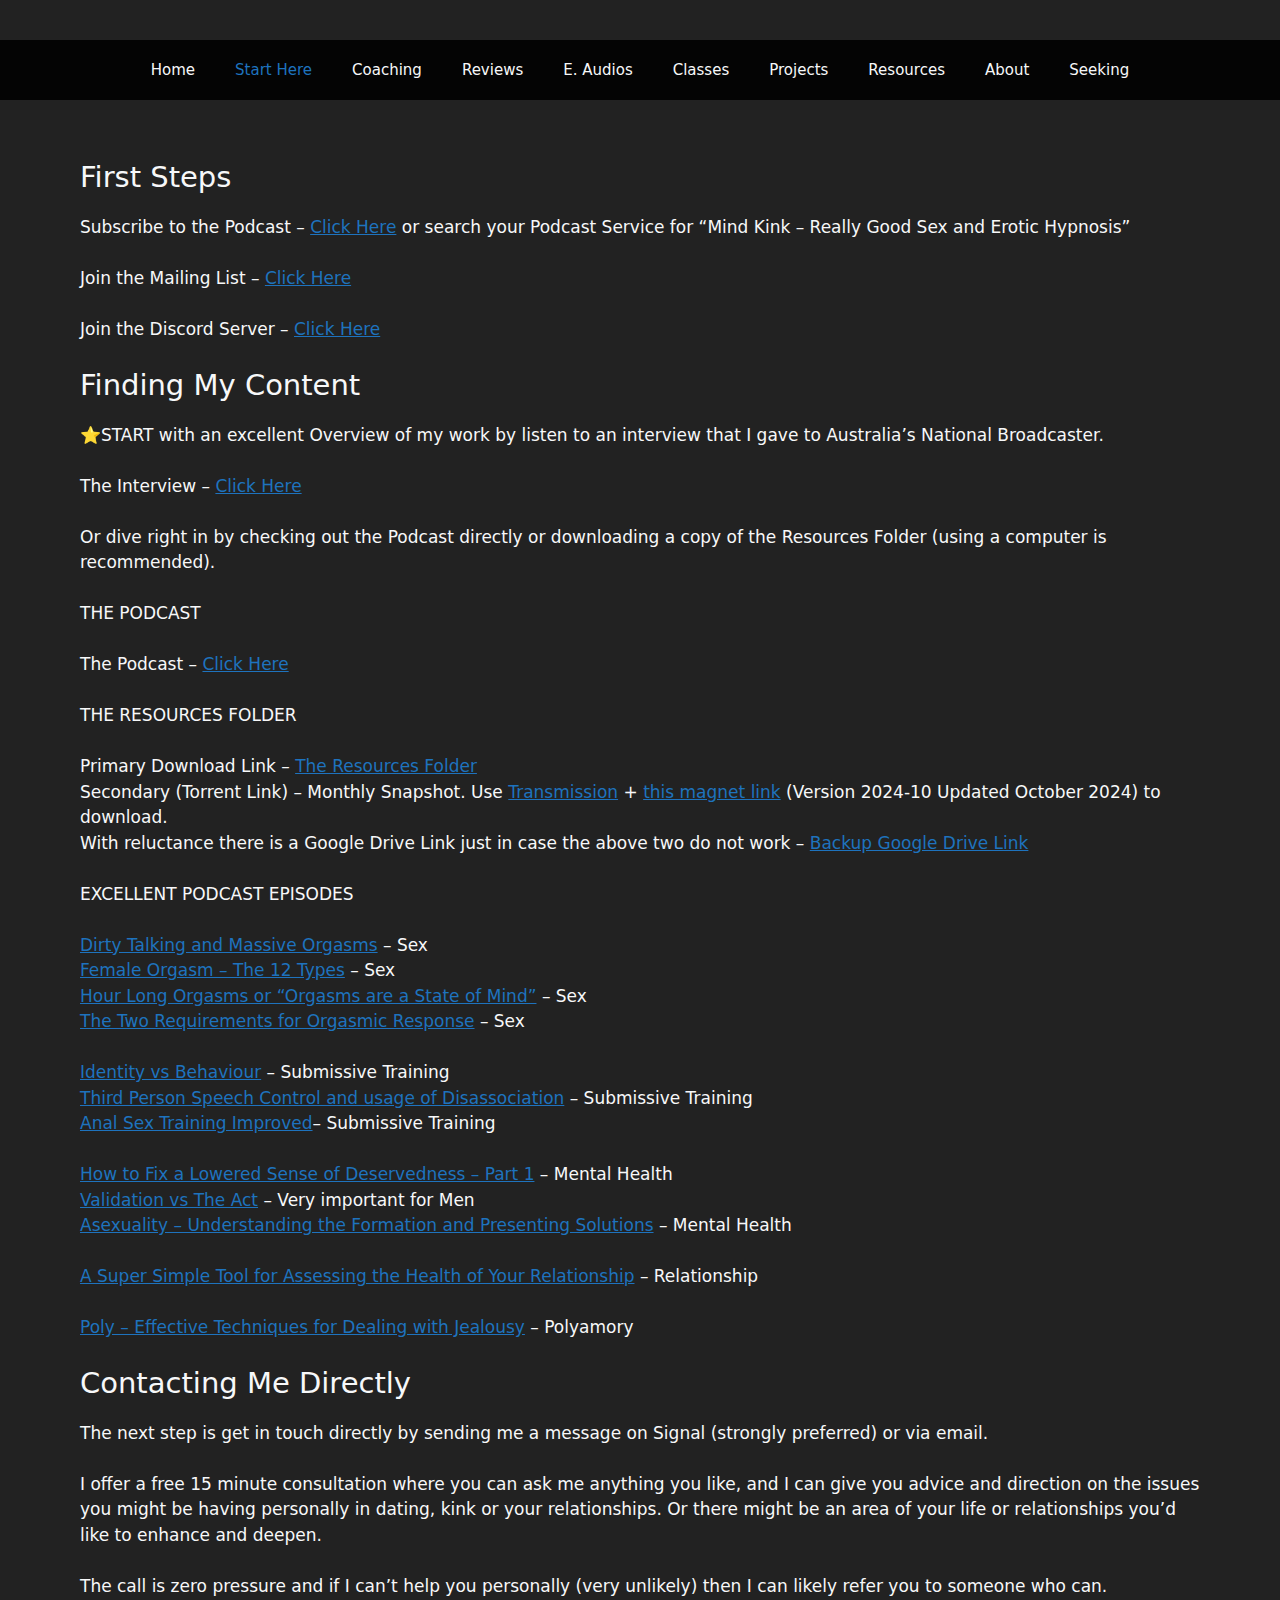
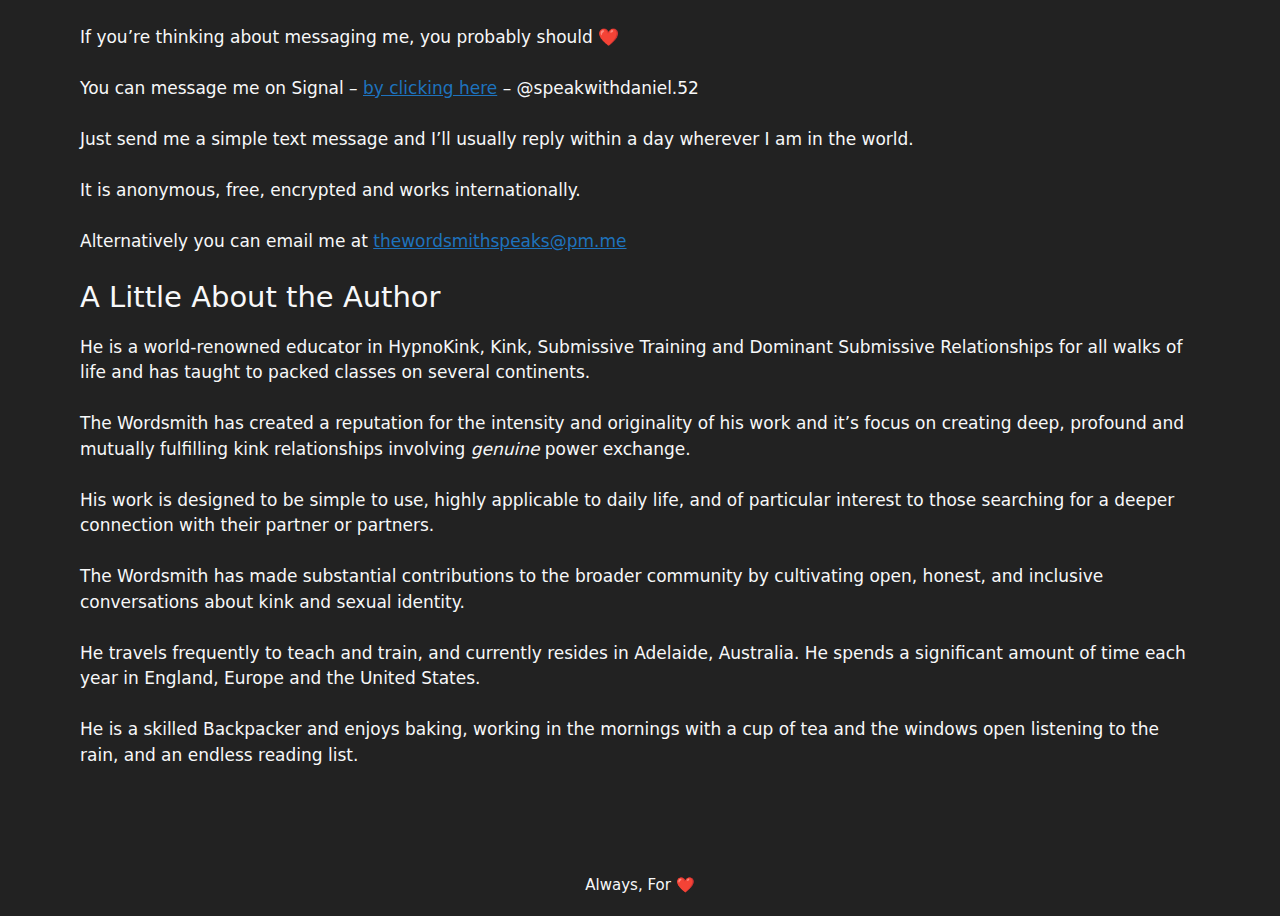
<file: start-here/index.html>
<!DOCTYPE html><html lang=en-US><head><meta charset=UTF-8><title>Start Here &#8211; Mind and Kink</title><meta content=max-image-preview:large name=robots><style>img:is([sizes=auto i],[sizes^="auto," i]){contain-intrinsic-size:3000px 1500px}</style><meta content="width=device-width, initial-scale=1" name=viewport><link href=/feed/ rel=alternate title="Mind and Kink &raquo; Feed" type=application/rss+xml><link href=/comments/feed/ rel=alternate title="Mind and Kink &raquo; Comments Feed" type=application/rss+xml><script>window._wpemojiSettings={"baseUrl":"https:\/\/s.w.org\/images\/core\/emoji\/15.0.3\/72x72\/","ext":".png","svgUrl":"https:\/\/s.w.org\/images\/core\/emoji\/15.0.3\/svg\/","svgExt":".svg","source":{"concatemoji":"\/includes\/js\/wp-emoji-release.min.js"}};
/*! This file is auto-generated */!function(i,n){var o,s,e;function c(e){try{var t={supportTests:e,timestamp:(new Date).valueOf()};sessionStorage.setItem(o,JSON.stringify(t))}catch(e){}}function p(e,t,n){e.clearRect(0,0,e.canvas.width,e.canvas.height),e.fillText(t,0,0);var t=new Uint32Array(e.getImageData(0,0,e.canvas.width,e.canvas.height).data),r=(e.clearRect(0,0,e.canvas.width,e.canvas.height),e.fillText(n,0,0),new Uint32Array(e.getImageData(0,0,e.canvas.width,e.canvas.height).data));return t.every(function(e,t){return e===r[t]})}function u(e,t,n){switch(t){case"flag":return n(e,"🏳️‍⚧️","🏳️​⚧️")?!1:!n(e,"🇺🇳","🇺​🇳")&&!n(e,"🏴󠁧󠁢󠁥󠁮󠁧󠁿","🏴​󠁧​󠁢​󠁥​󠁮​󠁧​󠁿");case"emoji":return!n(e,"🐦‍⬛","🐦​⬛")}return!1}function f(e,t,n){var r="undefined"!=typeof WorkerGlobalScope&&self instanceof WorkerGlobalScope?new OffscreenCanvas(300,150):i.createElement("canvas"),a=r.getContext("2d",{willReadFrequently:!0}),o=(a.textBaseline="top",a.font="600 32px Arial",{});return e.forEach(function(e){o[e]=t(a,e,n)}),o}function t(e){var t=i.createElement("script");t.src=e,t.defer=!0,i.head.appendChild(t)}"undefined"!=typeof Promise&&(o="wpEmojiSettingsSupports",s=["flag","emoji"],n.supports={everything:!0,everythingExceptFlag:!0},e=new Promise(function(e){i.addEventListener("DOMContentLoaded",e,{once:!0})}),new Promise(function(t){var n=function(){try{var e=JSON.parse(sessionStorage.getItem(o));if("object"==typeof e&&"number"==typeof e.timestamp&&(new Date).valueOf()<e.timestamp+604800&&"object"==typeof e.supportTests)return e.supportTests}catch(e){}return null}();if(!n){if("undefined"!=typeof Worker&&"undefined"!=typeof OffscreenCanvas&&"undefined"!=typeof URL&&URL.createObjectURL&&"undefined"!=typeof Blob)try{var e="postMessage("+f.toString()+"("+[JSON.stringify(s),u.toString(),p.toString()].join(",")+"));",r=new Blob([e],{type:"text/javascript"}),a=new Worker(URL.createObjectURL(r),{name:"wpTestEmojiSupports"});return void(a.onmessage=function(e){c(n=e.data),a.terminate(),t(n)})}catch(e){}c(n=f(s,u,p))}t(n)}).then(function(e){for(var t in e)n.supports[t]=e[t],n.supports.everything=n.supports.everything&&n.supports[t],"flag"!==t&&(n.supports.everythingExceptFlag=n.supports.everythingExceptFlag&&n.supports[t]);n.supports.everythingExceptFlag=n.supports.everythingExceptFlag&&!n.supports.flag,n.DOMReady=!1,n.readyCallback=function(){n.DOMReady=!0}}).then(function(){return e}).then(function(){var e;n.supports.everything||(n.readyCallback(),(e=n.source||{}).concatemoji?t(e.concatemoji):e.wpemoji&&e.twemoji&&(t(e.twemoji),t(e.wpemoji)))}))}((window,document),window._wpemojiSettings);</script><style>img.wp-smiley,img.emoji{display:inline!important;border:0!important;box-shadow:none!important;height:1em!important;width:1em!important;margin:0 .07em!important;vertical-align:-.1em!important;background:none!important;padding:0!important}</style><link href=/includes/css/dist/block-library/style.min.css rel=stylesheet><style>/*! This file is auto-generated */
.wp-block-button__link{color:#fff;background-color:#32373c;border-radius:9999px;box-shadow:none;text-decoration:none;padding:calc(.667em + 2px) calc(1.333em + 2px);font-size:1.125em}.wp-block-file__button{background:#32373c;color:#fff;text-decoration:none}</style><style>:root{--wp--preset--aspect-ratio--square:1;--wp--preset--aspect-ratio--4-3:4/3;--wp--preset--aspect-ratio--3-4:3/4;--wp--preset--aspect-ratio--3-2:3/2;--wp--preset--aspect-ratio--2-3:2/3;--wp--preset--aspect-ratio--16-9:16/9;--wp--preset--aspect-ratio--9-16:9/16;--wp--preset--color--black:#000;--wp--preset--color--cyan-bluish-gray:#abb8c3;--wp--preset--color--white:#fff;--wp--preset--color--pale-pink:#f78da7;--wp--preset--color--vivid-red:#cf2e2e;--wp--preset--color--luminous-vivid-orange:#ff6900;--wp--preset--color--luminous-vivid-amber:#fcb900;--wp--preset--color--light-green-cyan:#7bdcb5;--wp--preset--color--vivid-green-cyan:#00d084;--wp--preset--color--pale-cyan-blue:#8ed1fc;--wp--preset--color--vivid-cyan-blue:#0693e3;--wp--preset--color--vivid-purple:#9b51e0;--wp--preset--color--contrast:var(--contrast);--wp--preset--color--contrast-2:var(--contrast-2);--wp--preset--color--contrast-3:var(--contrast-3);--wp--preset--color--base:var(--base);--wp--preset--color--base-2:var(--base-2);--wp--preset--color--base-3:var(--base-3);--wp--preset--color--accent:var(--accent);--wp--preset--color--highlight:var(--highlight);--wp--preset--gradient--vivid-cyan-blue-to-vivid-purple:linear-gradient(135deg,rgba(6,147,227,1) 0,rgb(155,81,224) 100%);--wp--preset--gradient--light-green-cyan-to-vivid-green-cyan:linear-gradient(135deg,rgb(122,220,180) 0,rgb(0,208,130) 100%);--wp--preset--gradient--luminous-vivid-amber-to-luminous-vivid-orange:linear-gradient(135deg,rgba(252,185,0,1) 0,rgba(255,105,0,1) 100%);--wp--preset--gradient--luminous-vivid-orange-to-vivid-red:linear-gradient(135deg,rgba(255,105,0,1) 0,rgb(207,46,46) 100%);--wp--preset--gradient--very-light-gray-to-cyan-bluish-gray:linear-gradient(135deg,rgb(238,238,238) 0,rgb(169,184,195) 100%);--wp--preset--gradient--cool-to-warm-spectrum:linear-gradient(135deg,rgb(74,234,220) 0,rgb(151,120,209) 20%,rgb(207,42,186) 40%,rgb(238,44,130) 60%,rgb(251,105,98) 80%,rgb(254,248,76) 100%);--wp--preset--gradient--blush-light-purple:linear-gradient(135deg,rgb(255,206,236) 0,rgb(152,150,240) 100%);--wp--preset--gradient--blush-bordeaux:linear-gradient(135deg,rgb(254,205,165) 0,rgb(254,45,45) 50%,rgb(107,0,62) 100%);--wp--preset--gradient--luminous-dusk:linear-gradient(135deg,rgb(255,203,112) 0,rgb(199,81,192) 50%,rgb(65,88,208) 100%);--wp--preset--gradient--pale-ocean:linear-gradient(135deg,rgb(255,245,203) 0,rgb(182,227,212) 50%,rgb(51,167,181) 100%);--wp--preset--gradient--electric-grass:linear-gradient(135deg,rgb(202,248,128) 0,rgb(113,206,126) 100%);--wp--preset--gradient--midnight:linear-gradient(135deg,rgb(2,3,129) 0,rgb(40,116,252) 100%);--wp--preset--font-size--small:13px;--wp--preset--font-size--medium:20px;--wp--preset--font-size--large:36px;--wp--preset--font-size--x-large:42px;--wp--preset--spacing--20:.44rem;--wp--preset--spacing--30:.67rem;--wp--preset--spacing--40:1rem;--wp--preset--spacing--50:1.5rem;--wp--preset--spacing--60:2.25rem;--wp--preset--spacing--70:3.38rem;--wp--preset--spacing--80:5.06rem;--wp--preset--shadow--natural:6px 6px 9px rgba(0,0,0,.2);--wp--preset--shadow--deep:12px 12px 50px rgba(0,0,0,.4);--wp--preset--shadow--sharp:6px 6px 0 rgba(0,0,0,.2);--wp--preset--shadow--outlined:6px 6px 0 -3px rgba(255,255,255,1),6px 6px rgba(0,0,0,1);--wp--preset--shadow--crisp:6px 6px 0 rgba(0,0,0,1)}:where(.is-layout-flex){gap:.5em}:where(.is-layout-grid){gap:.5em}body .is-layout-flex{display:flex}.is-layout-flex{flex-wrap:wrap;align-items:center}.is-layout-flex>:is(*,div){margin:0}body .is-layout-grid{display:grid}.is-layout-grid>:is(*,div){margin:0}:where(.wp-block-columns.is-layout-flex){gap:2em}:where(.wp-block-columns.is-layout-grid){gap:2em}:where(.wp-block-post-template.is-layout-flex){gap:1.25em}:where(.wp-block-post-template.is-layout-grid){gap:1.25em}.has-black-color{color:var(--wp--preset--color--black)!important}.has-cyan-bluish-gray-color{color:var(--wp--preset--color--cyan-bluish-gray)!important}.has-white-color{color:var(--wp--preset--color--white)!important}.has-pale-pink-color{color:var(--wp--preset--color--pale-pink)!important}.has-vivid-red-color{color:var(--wp--preset--color--vivid-red)!important}.has-luminous-vivid-orange-color{color:var(--wp--preset--color--luminous-vivid-orange)!important}.has-luminous-vivid-amber-color{color:var(--wp--preset--color--luminous-vivid-amber)!important}.has-light-green-cyan-color{color:var(--wp--preset--color--light-green-cyan)!important}.has-vivid-green-cyan-color{color:var(--wp--preset--color--vivid-green-cyan)!important}.has-pale-cyan-blue-color{color:var(--wp--preset--color--pale-cyan-blue)!important}.has-vivid-cyan-blue-color{color:var(--wp--preset--color--vivid-cyan-blue)!important}.has-vivid-purple-color{color:var(--wp--preset--color--vivid-purple)!important}.has-black-background-color{background-color:var(--wp--preset--color--black)!important}.has-cyan-bluish-gray-background-color{background-color:var(--wp--preset--color--cyan-bluish-gray)!important}.has-white-background-color{background-color:var(--wp--preset--color--white)!important}.has-pale-pink-background-color{background-color:var(--wp--preset--color--pale-pink)!important}.has-vivid-red-background-color{background-color:var(--wp--preset--color--vivid-red)!important}.has-luminous-vivid-orange-background-color{background-color:var(--wp--preset--color--luminous-vivid-orange)!important}.has-luminous-vivid-amber-background-color{background-color:var(--wp--preset--color--luminous-vivid-amber)!important}.has-light-green-cyan-background-color{background-color:var(--wp--preset--color--light-green-cyan)!important}.has-vivid-green-cyan-background-color{background-color:var(--wp--preset--color--vivid-green-cyan)!important}.has-pale-cyan-blue-background-color{background-color:var(--wp--preset--color--pale-cyan-blue)!important}.has-vivid-cyan-blue-background-color{background-color:var(--wp--preset--color--vivid-cyan-blue)!important}.has-vivid-purple-background-color{background-color:var(--wp--preset--color--vivid-purple)!important}.has-black-border-color{border-color:var(--wp--preset--color--black)!important}.has-cyan-bluish-gray-border-color{border-color:var(--wp--preset--color--cyan-bluish-gray)!important}.has-white-border-color{border-color:var(--wp--preset--color--white)!important}.has-pale-pink-border-color{border-color:var(--wp--preset--color--pale-pink)!important}.has-vivid-red-border-color{border-color:var(--wp--preset--color--vivid-red)!important}.has-luminous-vivid-orange-border-color{border-color:var(--wp--preset--color--luminous-vivid-orange)!important}.has-luminous-vivid-amber-border-color{border-color:var(--wp--preset--color--luminous-vivid-amber)!important}.has-light-green-cyan-border-color{border-color:var(--wp--preset--color--light-green-cyan)!important}.has-vivid-green-cyan-border-color{border-color:var(--wp--preset--color--vivid-green-cyan)!important}.has-pale-cyan-blue-border-color{border-color:var(--wp--preset--color--pale-cyan-blue)!important}.has-vivid-cyan-blue-border-color{border-color:var(--wp--preset--color--vivid-cyan-blue)!important}.has-vivid-purple-border-color{border-color:var(--wp--preset--color--vivid-purple)!important}.has-vivid-cyan-blue-to-vivid-purple-gradient-background{background:var(--wp--preset--gradient--vivid-cyan-blue-to-vivid-purple)!important}.has-light-green-cyan-to-vivid-green-cyan-gradient-background{background:var(--wp--preset--gradient--light-green-cyan-to-vivid-green-cyan)!important}.has-luminous-vivid-amber-to-luminous-vivid-orange-gradient-background{background:var(--wp--preset--gradient--luminous-vivid-amber-to-luminous-vivid-orange)!important}.has-luminous-vivid-orange-to-vivid-red-gradient-background{background:var(--wp--preset--gradient--luminous-vivid-orange-to-vivid-red)!important}.has-very-light-gray-to-cyan-bluish-gray-gradient-background{background:var(--wp--preset--gradient--very-light-gray-to-cyan-bluish-gray)!important}.has-cool-to-warm-spectrum-gradient-background{background:var(--wp--preset--gradient--cool-to-warm-spectrum)!important}.has-blush-light-purple-gradient-background{background:var(--wp--preset--gradient--blush-light-purple)!important}.has-blush-bordeaux-gradient-background{background:var(--wp--preset--gradient--blush-bordeaux)!important}.has-luminous-dusk-gradient-background{background:var(--wp--preset--gradient--luminous-dusk)!important}.has-pale-ocean-gradient-background{background:var(--wp--preset--gradient--pale-ocean)!important}.has-electric-grass-gradient-background{background:var(--wp--preset--gradient--electric-grass)!important}.has-midnight-gradient-background{background:var(--wp--preset--gradient--midnight)!important}.has-small-font-size{font-size:var(--wp--preset--font-size--small)!important}.has-medium-font-size{font-size:var(--wp--preset--font-size--medium)!important}.has-large-font-size{font-size:var(--wp--preset--font-size--large)!important}.has-x-large-font-size{font-size:var(--wp--preset--font-size--x-large)!important}:where(.wp-block-post-template.is-layout-flex){gap:1.25em}:where(.wp-block-post-template.is-layout-grid){gap:1.25em}:where(.wp-block-columns.is-layout-flex){gap:2em}:where(.wp-block-columns.is-layout-grid){gap:2em}:root :where(.wp-block-pullquote){font-size:1.5em;line-height:1.6}</style><link href=/content/themes/generatepress/assets/css/main.min.css rel=stylesheet><style>.is-right-sidebar{width:30%}.is-left-sidebar{width:30%}.site-content .content-area{width:100%}@media (max-width:768px){.main-navigation .menu-toggle,.sidebar-nav-mobile:not(#sticky-placeholder){display:block}.main-navigation ul,.gen-sidebar-nav,.main-navigation:not(.slideout-navigation):not(.toggled) .main-nav>ul,.has-inline-mobile-toggle #site-navigation .inside-navigation>*:not(.navigation-search):not(.main-nav){display:none}.nav-align-right .inside-navigation,.nav-align-center .inside-navigation{justify-content:space-between}}.dynamic-author-image-rounded{border-radius:100%}.dynamic-featured-image,.dynamic-author-image{vertical-align:middle}.one-container.blog .dynamic-content-template:not(:last-child),.one-container.archive .dynamic-content-template:not(:last-child){padding-bottom:0}.dynamic-entry-excerpt>p:last-child{margin-bottom:0}</style><link href=/content/uploads/generatepress/style.min.css rel=stylesheet><link href=/start-here/ rel=canonical><link href="/?p=12" rel=shortlink><link href="/wp-json/oembed/1.0/embed?url=http%3A%2F%2F%2Fstart-here%2F" rel=alternate title="oEmbed (JSON)" type=application/json+oembed><link href="/wp-json/oembed/1.0/embed?url=http%3A%2F%2F%2Fstart-here%2F#038;format=xml" rel=alternate title="oEmbed (XML)" type=text/xml+oembed> <body class="dropdown-hover header-aligned-center nav-below-header no-sidebar page page-id-12 page-template-default separate-containers wp-embed-responsive" itemscope itemtype=https://schema.org/WebPage><a class="screen-reader-text skip-link" href=#content title="Skip to content">Skip to content</a> <header aria-label=Site class=site-header id=masthead itemscope itemtype=https://schema.org/WPHeader><div class="grid-container inside-header"></div> </header> <nav aria-label=Primary class="main-navigation nav-align-center sub-menu-right" id=site-navigation itemscope itemtype=https://schema.org/SiteNavigationElement><div class="grid-container inside-navigation"><button aria-controls=primary-menu aria-expanded=false class=menu-toggle><span class="gp-icon icon-menu-bars"><svg xmlns=http://www.w3.org/2000/svg aria-hidden=true height=1em viewbox="0 0 512 512" width=1em><path d="M0 96c0-13.255 10.745-24 24-24h464c13.255 0 24 10.745 24 24s-10.745 24-24 24H24c-13.255 0-24-10.745-24-24zm0 160c0-13.255 10.745-24 24-24h464c13.255 0 24 10.745 24 24s-10.745 24-24 24H24c-13.255 0-24-10.745-24-24zm0 160c0-13.255 10.745-24 24-24h464c13.255 0 24 10.745 24 24s-10.745 24-24 24H24c-13.255 0-24-10.745-24-24z"></path></svg><svg xmlns=http://www.w3.org/2000/svg aria-hidden=true height=1em viewbox="0 0 512 512" width=1em><path d="M71.029 71.029c9.373-9.372 24.569-9.372 33.942 0L256 222.059l151.029-151.03c9.373-9.372 24.569-9.372 33.942 0 9.372 9.373 9.372 24.569 0 33.942L289.941 256l151.03 151.029c9.372 9.373 9.372 24.569 0 33.942-9.373 9.372-24.569 9.372-33.942 0L256 289.941l-151.029 151.03c-9.373 9.372-24.569 9.372-33.942 0-9.372-9.373-9.372-24.569 0-33.942L222.059 256 71.029 104.971c-9.372-9.373-9.372-24.569 0-33.942z"></path></svg></span><span class=mobile-menu>Menu</span> </button> <div class=main-nav id=primary-menu><ul class="menu sf-menu" id=menu-menu-1><li class="menu-item menu-item-51 menu-item-home menu-item-object-custom menu-item-type-custom" id=menu-item-51><a href=/>Home</a> <li class="current-menu-item current_page_item menu-item menu-item-28 menu-item-object-page menu-item-type-post_type page-item-12 page_item" id=menu-item-28><a aria-current=page href=/start-here/>Start Here</a> <li class="menu-item menu-item-24 menu-item-object-page menu-item-type-post_type" id=menu-item-24><a href=/coaching/>Coaching</a> <li class="menu-item menu-item-26 menu-item-object-page menu-item-type-post_type" id=menu-item-26><a href=/reviews/>Reviews</a> <li class="menu-item menu-item-54 menu-item-object-page menu-item-type-post_type" id=menu-item-54><a href=/audios/>E. Audios</a> <li class="menu-item menu-item-68 menu-item-object-page menu-item-type-post_type" id=menu-item-68><a href=/classes/>Classes</a> <li class="menu-item menu-item-59 menu-item-object-page menu-item-type-post_type" id=menu-item-59><a href=/projects/>Projects</a> <li class="menu-item menu-item-25 menu-item-object-page menu-item-type-post_type" id=menu-item-25><a href=/resources/>Resources</a> <li class="menu-item menu-item-63 menu-item-object-page menu-item-type-post_type" id=menu-item-63><a href=/contact/>About</a> <li class="menu-item menu-item-27 menu-item-object-page menu-item-type-post_type" id=menu-item-27><a href=/seeking/>Seeking</a></ul></div></div> </nav> <div class="container grid-container hfeed site" id=page><div class=site-content id=content><div class=content-area id=primary><main class=site-main id=main><article class="page post-12 status-publish type-page" id=post-12 itemscope itemtype=https://schema.org/CreativeWork><div class=inside-article><div class=entry-content itemprop=text><h3 class=wp-block-heading>First Steps</h3> <p>Subscribe to the Podcast &#8211; <a href=https://open.spotify.com/show/1bxk2zcd5NFGpp5LZIpoxc>Click Here</a> or search your Podcast Service for &#8220;Mind Kink &#8211; Really Good Sex and Erotic Hypnosis&#8221; <p>Join the Mailing List &#8211; <a href=https://buttondown.email/mindkink>Click Here</a> <p>Join the Discord Server &#8211; <a href=https://discord.gg/58Mem5kHxE>Click Here</a> <h3 class=wp-block-heading>Finding My Content</h3> <p>⭐START with an excellent Overview of my work by listen to an interview that I gave to Australia&#8217;s National Broadcaster. <p>The Interview &#8211; <a href=https://www.abc.net.au/triplej/programs/the-hook-up/erotic-hypnosis/9714624>Click Here</a> <p>Or dive right in by checking out the Podcast directly or downloading a copy of the Resources Folder (using a computer is recommended). <p>THE PODCAST <p>The Podcast &#8211; <a href=https://open.spotify.com/show/1bxk2zcd5NFGpp5LZIpoxc>Click Here</a> <p>THE RESOURCES FOLDER <p>Primary Download Link &#8211; <a href=https://drive.filen.io/f/f6969ff2-c2d2-47dd-b5c8-56ff9b66d6a5#mD4JouojXwODLhhGTVCisVJqxL6aOpQR>The Resources Folder</a><br>Secondary (Torrent Link) &#8211; Monthly Snapshot. Use <a href=https://transmissionbt.com/>Transmission</a> + <a href="magnet:?xt=urn:btih:7924d704f6d048e046cff2a8c72d2342e3e5f2b9&amp;dn=Mind%20Kink%20Resources%20Folder%20-%20The%20Wordsmith%20Speaks%20-%202024-10&amp;tr=udp%3A%2F%2Ftracker.opentrackr.org%3A1337%2Fannounce&amp;ws=udp://tracker.opentrackr.org:1337/announce/">this magnet link</a> (Version 2024-10 Updated October 2024) to download.<br>With reluctance there is a Google Drive Link just in case the above two do not work &#8211; <a href="https://drive.google.com/drive/folders/1-3mZyCiVIb5YXr4l70ioVL-LuO37Xs7G?usp=sharing">Backup Google Drive Link</a> <p>EXCELLENT PODCAST EPISODES <p><a href="https://open.spotify.com/episode/3uGk7vEZN1Jc1aTZoUpTXI?si=dho9YTxERYO1b_8iBPTfbw">Dirty Talking and Massive Orgasms</a> &#8211; Sex<br><a href="https://open.spotify.com/episode/2xEmLj5642GqPC7N6zqbUa?si=F4al5b9oS3ecgAdiASo_cw">Female Orgasm – The 12 Types</a> &#8211; Sex<br><a href="https://open.spotify.com/episode/5TC8iR5ttE9Cgkuihl0KCQ?si=vSSHYxopRtGIujR9zQBWUg">Hour Long Orgasms or &#8220;Orgasms are a State of Mind&#8221;</a> &#8211; Sex<br><a href="https://open.spotify.com/episode/2i4HesH737Q1e09P5ashga?si=z3takTfzTsqgiAJ9erskVA">The Two Requirements for Orgasmic Response</a> &#8211; Sex <p><a href="https://open.spotify.com/episode/0S6hXu7K7OmyCgL4tVYODk?si=s3-w7F1DQ4ulO3QjSz9ozA">Identity vs Behaviour</a> &#8211; Submissive Training<br><a href="https://open.spotify.com/episode/2fAAcZt0JhuQK2LEJNNHQU?si=CBWZ6tEeSgaJzAmYgI7O6w">Third Person Speech Control and usage of Disassociation</a> &#8211; Submissive Training<br><a href="https://open.spotify.com/episode/7DFqQkHx0kNBO1batpEDqZ?si=u6C678C_S6WzMthT1JEIMw">Anal Sex Training Improved</a>&#8211; Submissive Training <p><a href="https://open.spotify.com/episode/2ZIJPMoXDQX7QQOlN49j8w?si=xYwgmGkfR0WWTNLXqWEEdw">How to Fix a Lowered Sense of Deservedness &#8211; Part 1</a> &#8211; Mental Health<br><a href="https://open.spotify.com/episode/20HM75oFvYIApwD1CJOpuG?si=wDNFiuoKTTSAHlkGostSnw">Validation vs The Act</a> &#8211; Very important for Men<br><a href="https://open.spotify.com/episode/7rqZYsMi661bkl3yGz9eBl?si=p-vj486XToierLxGeicMEA">Asexuality &#8211; Understanding the Formation and Presenting Solutions</a> &#8211; Mental Health <p><a href="https://open.spotify.com/episode/6y5TGx8J3EvGvvOpvGX5rV?si=gIIa_7EdRxur-zpH28xAVw">A Super Simple Tool for Assessing the Health of Your Relationship</a> &#8211; Relationship <p><a href=https://anchor.fm/mindkink/episodes/022-Poly---Effective-Techniques-for-Dealing-With-Jealousy-eqok7u>Poly – Effective Techniques for Dealing with Jealousy</a> &#8211; Polyamory <h3 class=wp-block-heading>Contacting Me Directly</h3> <p>The next step is get in touch directly by sending me a message on Signal (strongly preferred) or via email. <p>I offer a free 15 minute consultation where you can ask me anything you like, and I can give you advice and direction on the issues you might be having personally in dating, kink or your relationships. Or there might be an area of your life or relationships you&#8217;d like to enhance and deepen. <p>The call is zero pressure and if I can&#8217;t help you personally (very unlikely) then I can likely refer you to someone who can. <p>If you&#8217;re thinking about messaging me, you probably should ❤️ <p>You can message me on Signal &#8211; <a href=https://signal.me/#eu/UcSdV3OwiCh4vVO8Yv0FtEe5xh4QHRiDd4ls6pLLG-I9k64oV-tEiL1fAiWYvCo9>by clicking here</a> &#8211; @speakwithdaniel.52 <p>Just send me a simple text message and I&#8217;ll usually reply within a day wherever I am in the world. <p>It is anonymous, free, encrypted and works internationally. <p>Alternatively you can email me at <a href=mailto:thewordsmithspeaks@pm.me>thewordsmithspeaks@pm.me</a> <h3 class=wp-block-heading>A Little About the Author</h3> <p>He is a world-renowned educator in HypnoKink, Kink, Submissive Training and Dominant Submissive Relationships for all walks of life and has taught to packed classes on several continents. <p>The Wordsmith has created a reputation for the intensity and originality of his work and it&#8217;s focus on creating deep, profound and mutually fulfilling kink relationships involving <em>genuine</em> power exchange. <p>His work is designed to be simple to use, highly applicable to daily life, and of particular interest to those searching for a deeper connection with their partner or partners. <p>The Wordsmith has made substantial contributions to the broader community by cultivating open, honest, and inclusive conversations about kink and sexual identity. <p>He travels frequently to teach and train, and currently resides in Adelaide, Australia. He spends a significant amount of time each year in England, Europe and the United States. <p>He is a skilled Backpacker and enjoys baking, working in the mornings with a cup of tea and the windows open listening to the rain, and an endless reading list. <p></div> </div> </article> </main> </div> </div> </div> <div class=site-footer><footer aria-label=Site class=site-info itemscope itemtype=https://schema.org/WPFooter><div class="grid-container inside-site-info"><div class=copyright-bar> Always, For ❤️ </div> </div> </footer> </div> <span class=ssp-id style=display:none>12</span> <script>!function(){"use strict";if("querySelector"in document&&"addEventListener"in window){var e=document.body;e.addEventListener("mousedown",function(){e.classList.add("using-mouse")}),e.addEventListener("keydown",function(){e.classList.remove("using-mouse")})}}();</script><!--[if lte IE 11]>
<script src="/content/themes/generatepress/assets/js/classList.min.js" ></script>
<![endif]--> <script>var generatepressMenu={"toggleOpenedSubMenus":"1","openSubMenuLabel":"Open Sub-Menu","closeSubMenuLabel":"Close Sub-Menu"};</script> <script src=/content/themes/generatepress/assets/js/menu.min.js></script>
</file>
